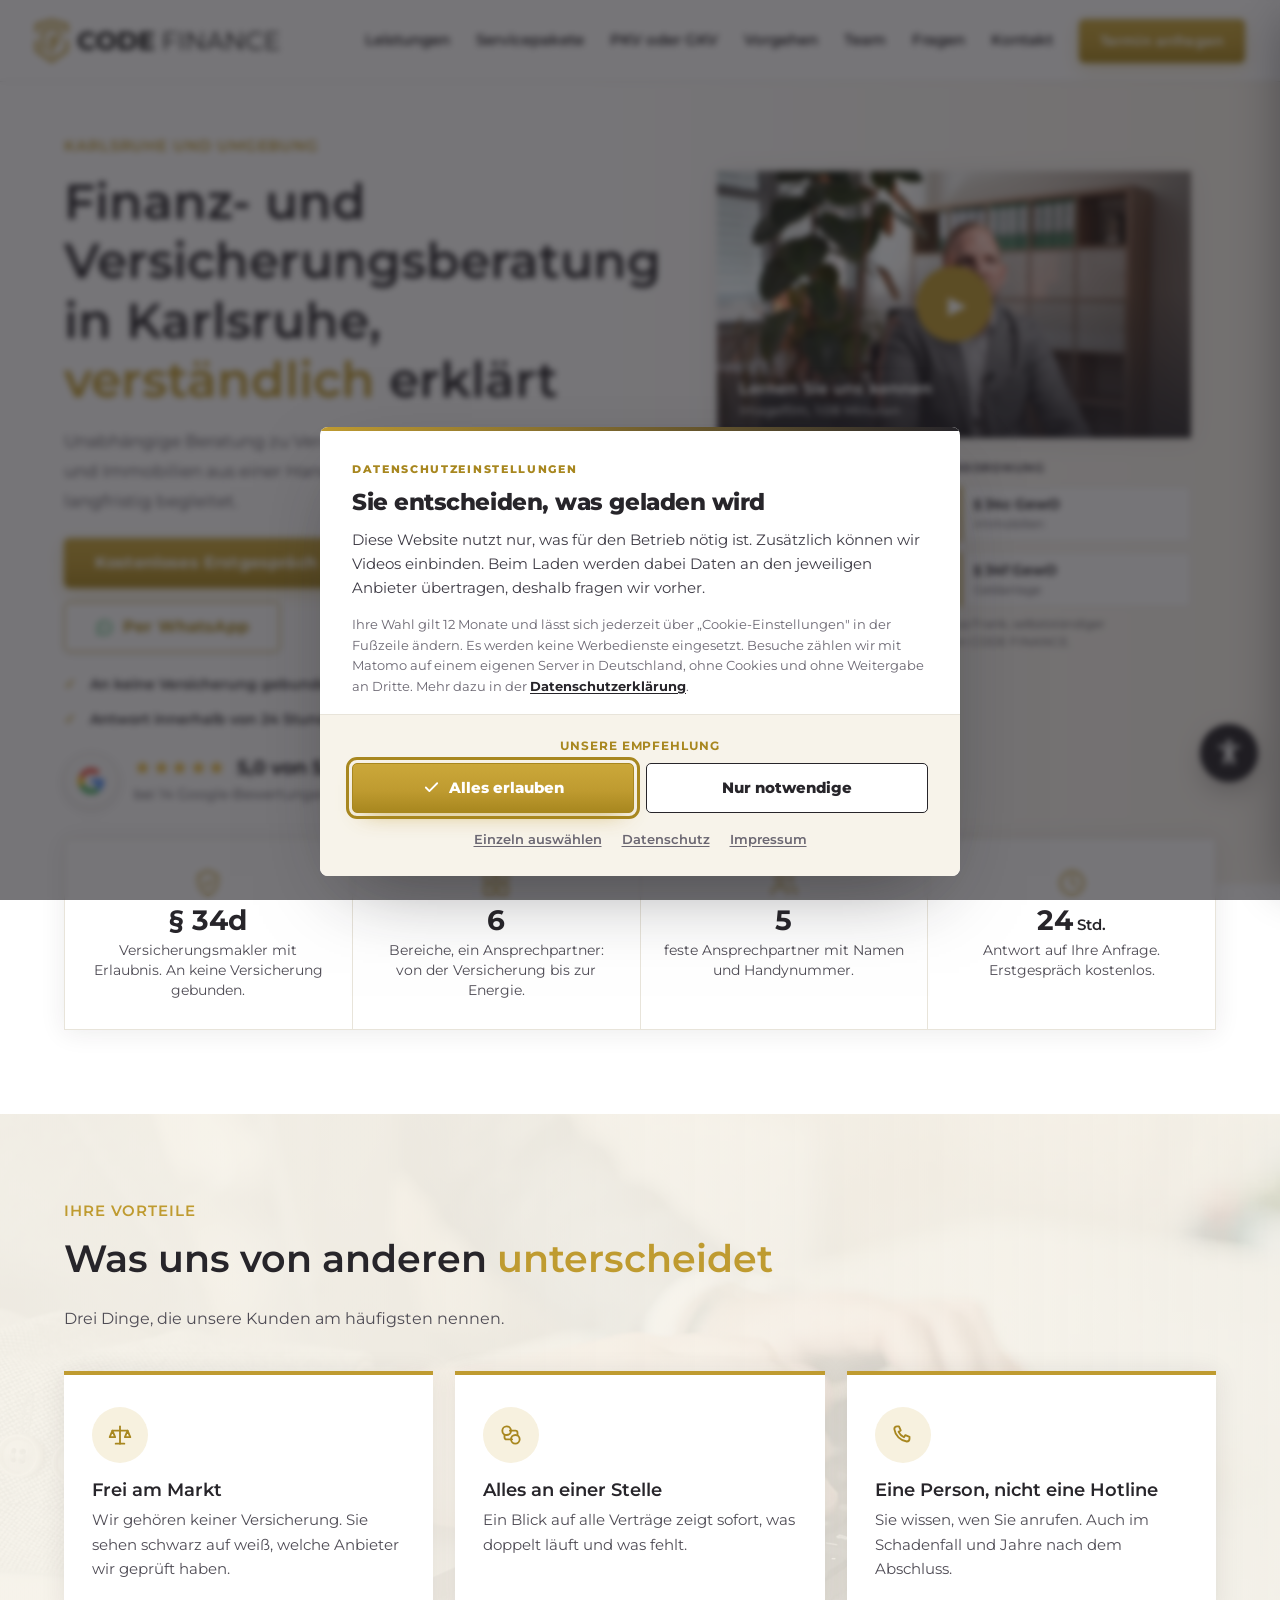
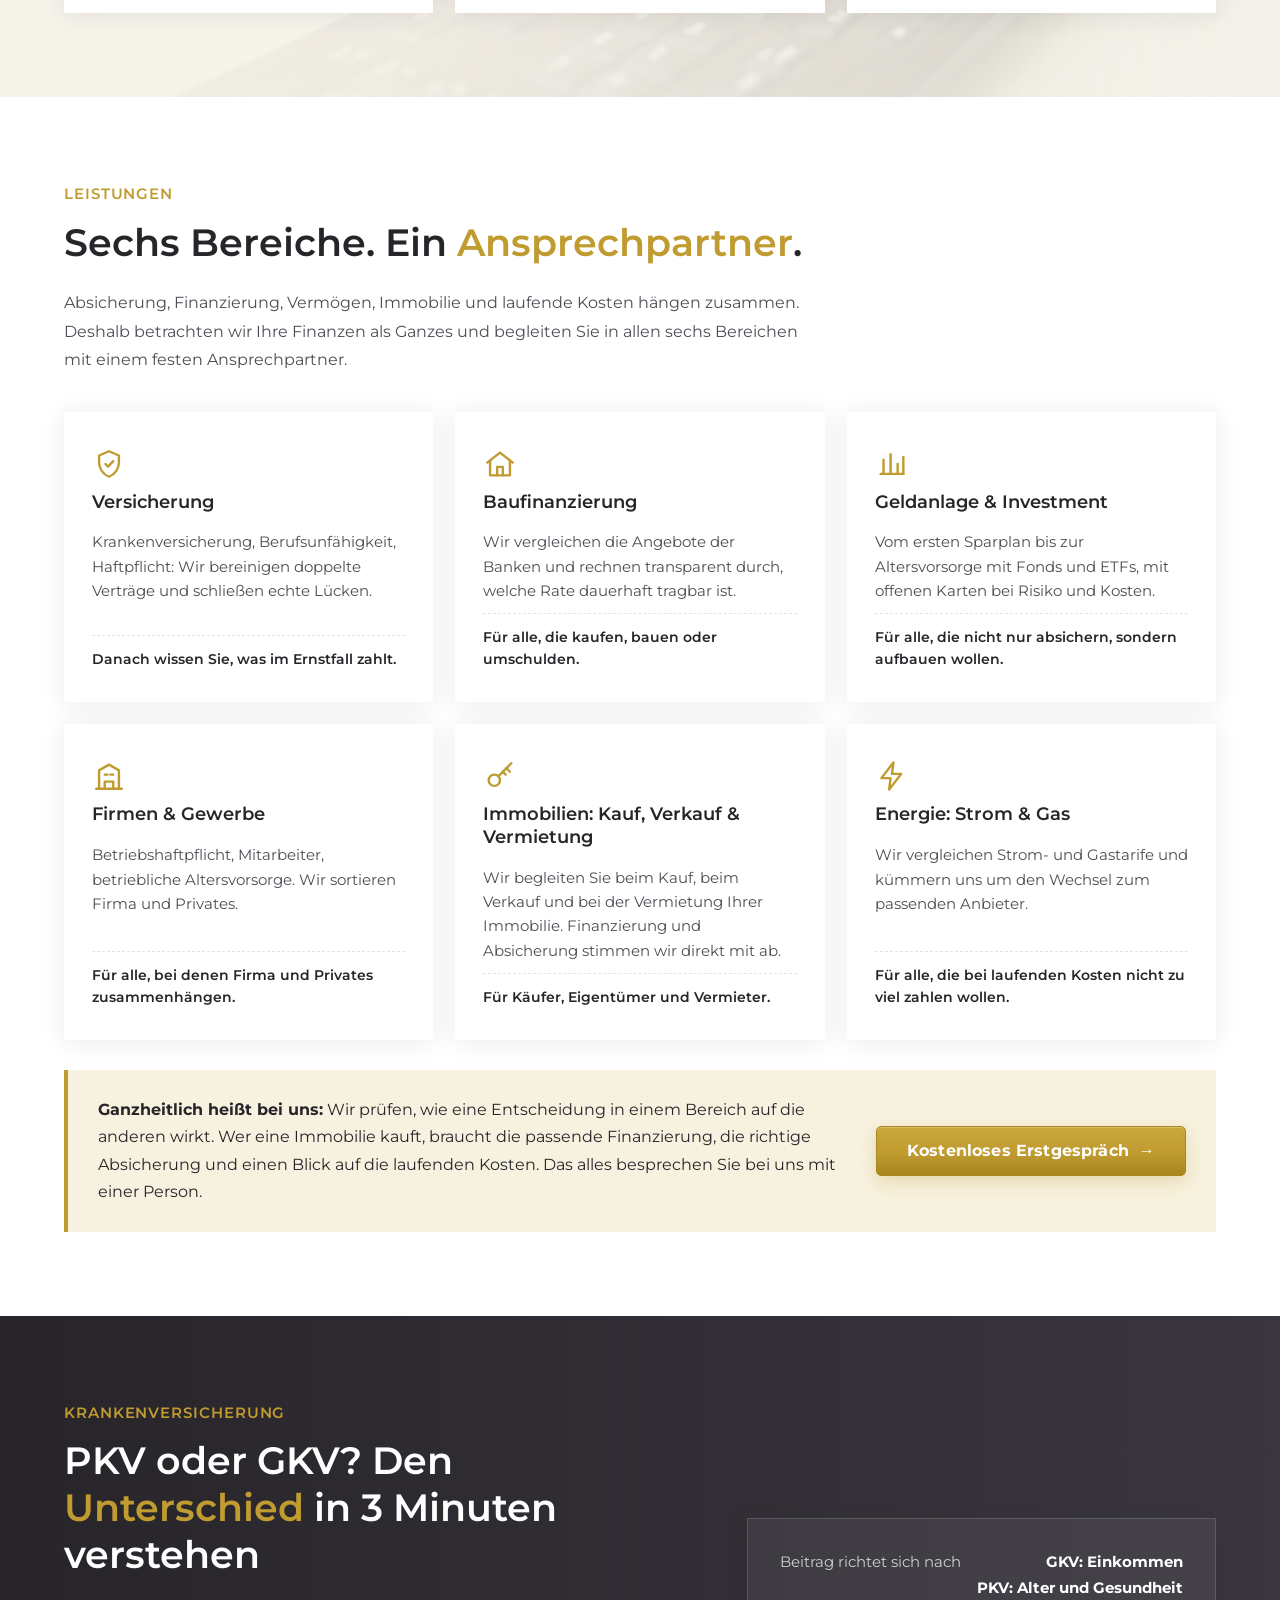
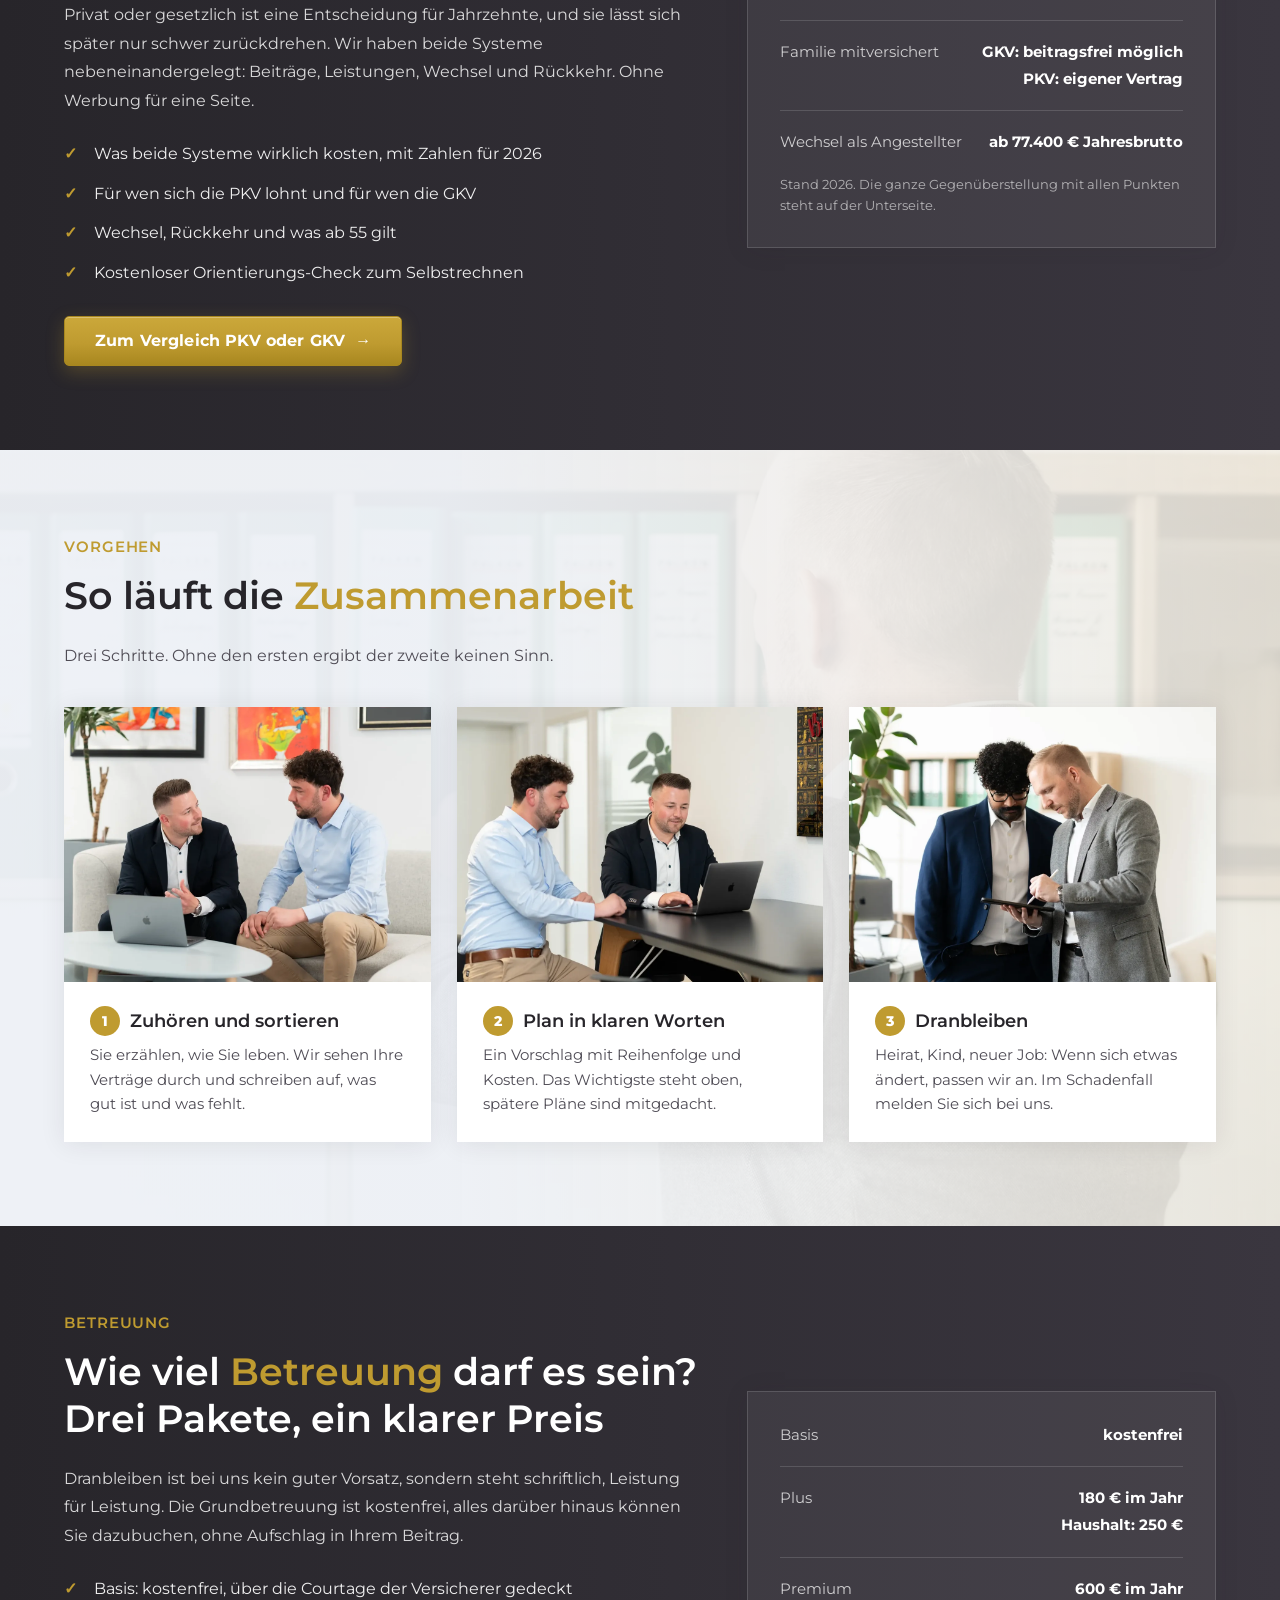
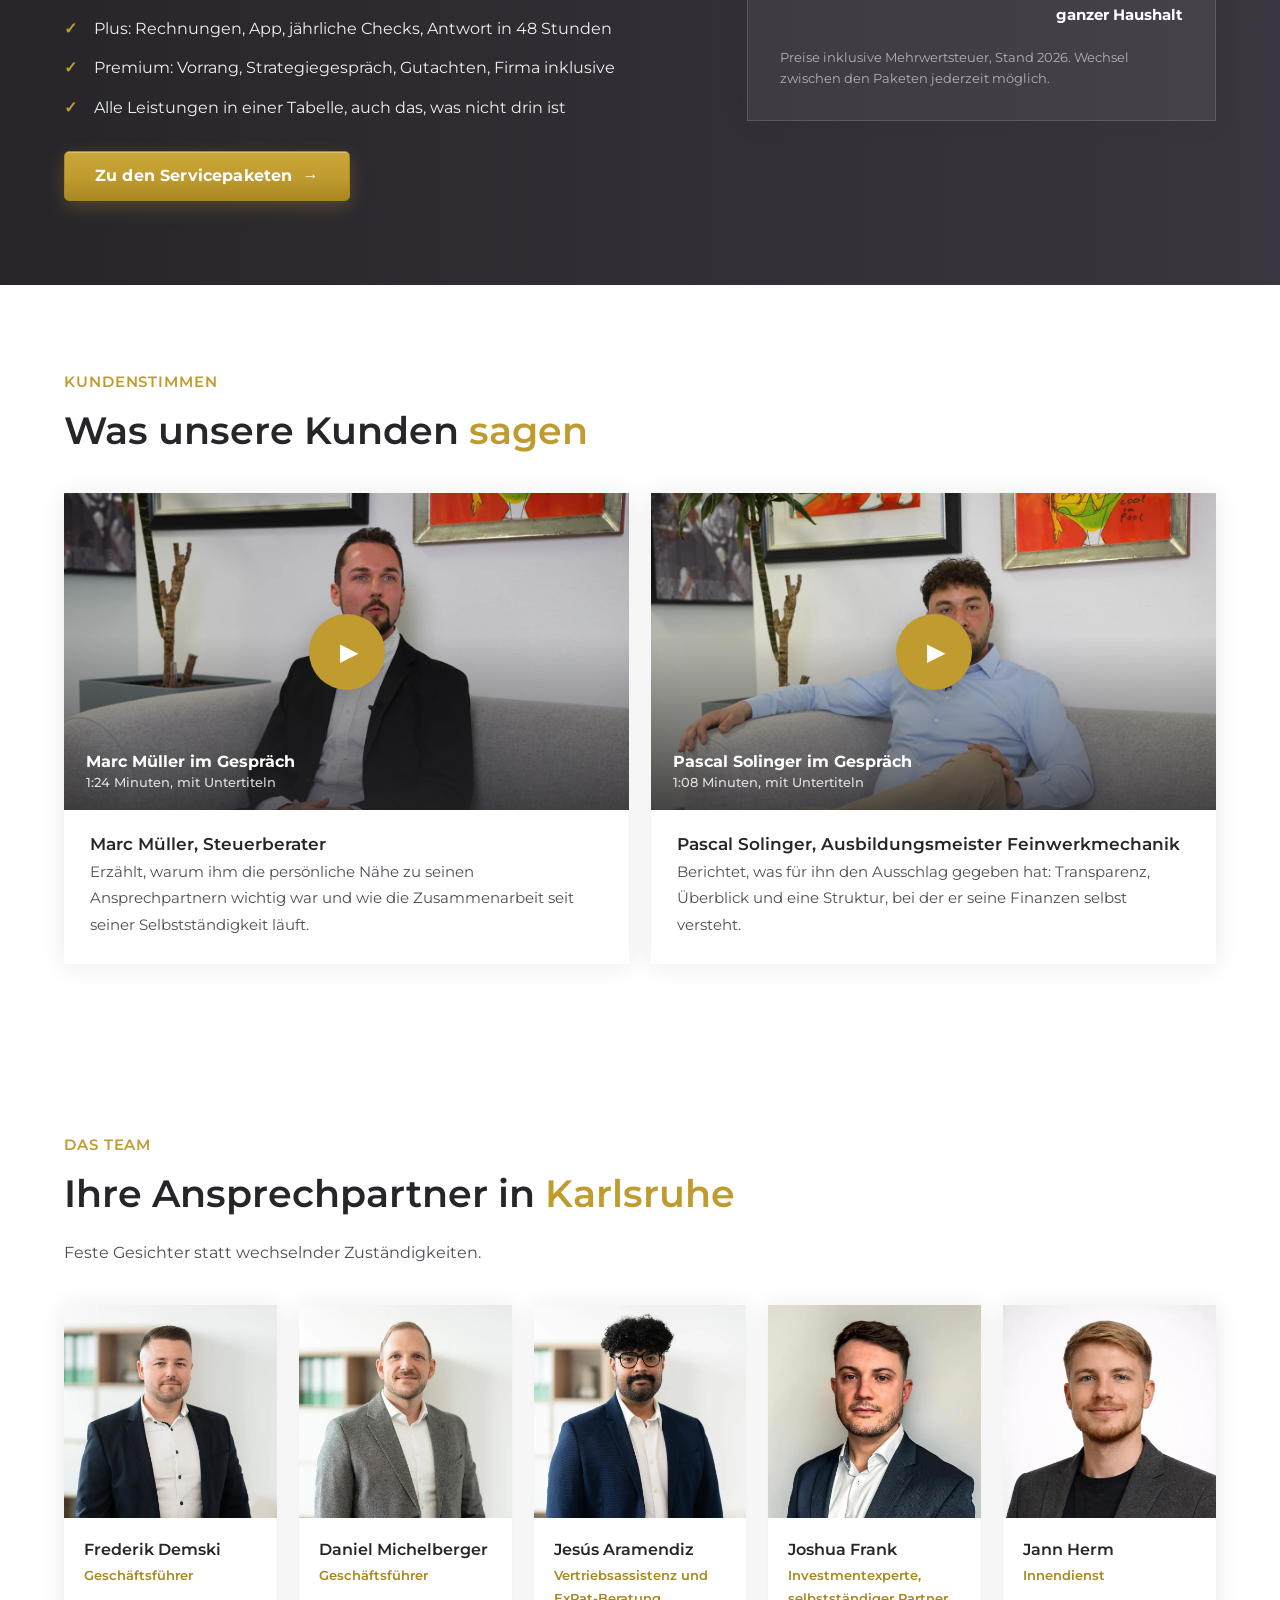
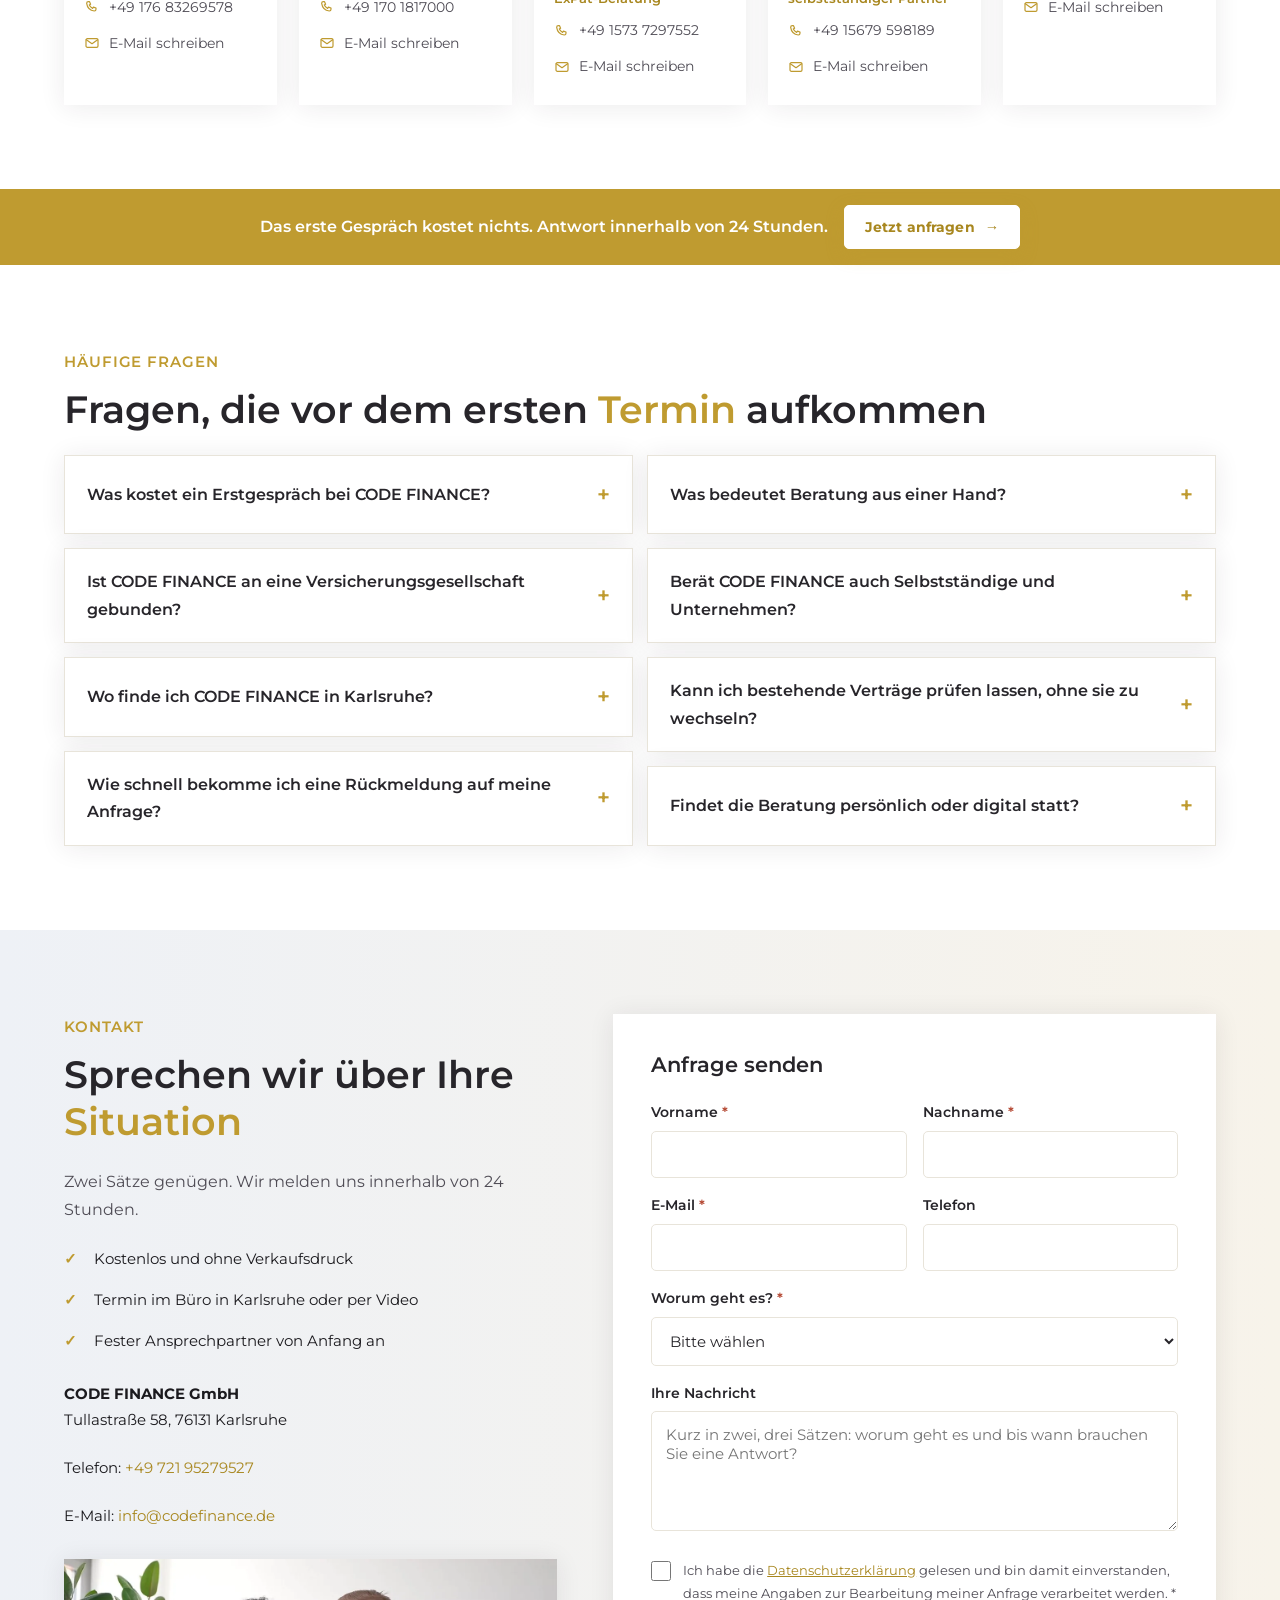
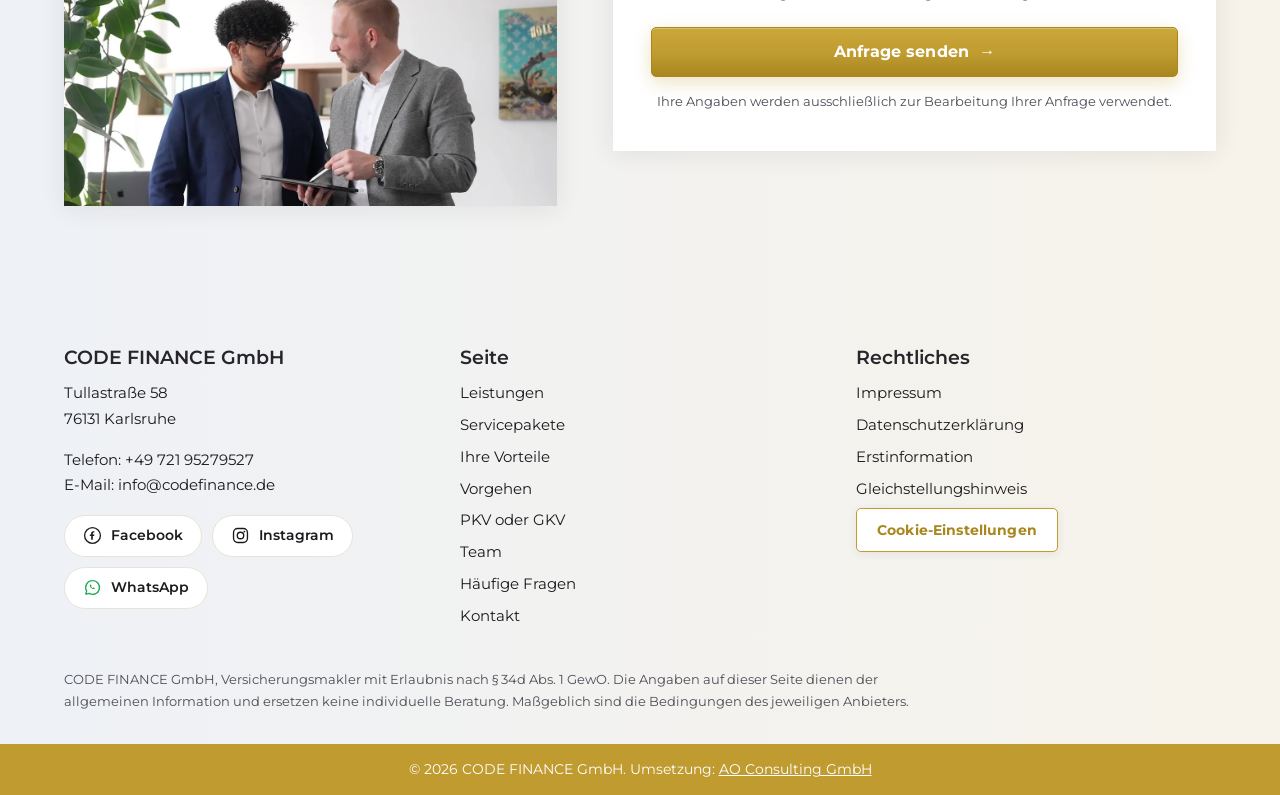
<file: website/index.html>
<!DOCTYPE html>
<!-- ============================================================================
     CODE FINANCE, Startseite (One-Pager)
     Version 0.1 | 15.09.2026 | Erster Entwurf im neuen Format.
     Entwurf, keine Rechtsberatung. Offene Punkte siehe LIESMICH.md.

     ACHTUNG Domain: canonical, og:url und sitemap.xml zeigen auf
     https://codefinance.de/. Vor dem Livegang pruefen, ob die Seite dort
     oder unter einer Vorschau-Adresse liegt.
     ============================================================================ -->
<html lang="de">
<head>
<meta charset="utf-8">
<meta name="viewport" content="width=device-width, initial-scale=1">

<!-- ===== SEO =============================================================
     Title: 58 Zeichen, Leistung plus Ort. Description: 154 Zeichen. ===== -->
<title>Finanzberatung Karlsruhe | CODE FINANCE GmbH</title>
<meta name="description" content="Anbieterübergreifende Finanz- und Versicherungsberatung in Karlsruhe: Absicherung, Baufinanzierung, Gewerbe und Vermögensaufbau aus einer Hand.">
<meta name="robots" content="index, follow, max-image-preview:large, max-snippet:-1">
<meta name="author" content="CODE FINANCE GmbH">
<link rel="canonical" href="https://codefinance.de/">

<meta property="og:type" content="website">
<meta property="og:locale" content="de_DE">
<meta property="og:site_name" content="CODE FINANCE GmbH">
<meta property="og:title" content="Finanzberatung Karlsruhe | CODE FINANCE GmbH">
<meta property="og:description" content="Versicherung, Vermögensaufbau und Finanzierung aus einer Hand. Persönlich beraten in Karlsruhe, anbieterübergreifend und ohne Bindung an eine Gesellschaft.">
<meta property="og:url" content="https://codefinance.de/">
<meta property="og:image" content="https://codefinance.de/img/codefinance-karlsruhe-finanzberatung-beratungsgespraech.jpg">
<meta property="og:image:width" content="1500">
<meta property="og:image:height" content="1200">
<meta property="og:image:alt" content="Beratungsgespräch bei CODE FINANCE in Karlsruhe">
<meta name="twitter:card" content="summary_large_image">
<meta name="twitter:title" content="Finanzberatung Karlsruhe | CODE FINANCE GmbH">
<meta name="twitter:description" content="Versicherung, Vermögensaufbau und Finanzierung aus einer Hand. Persönlich beraten in Karlsruhe.">
<meta name="twitter:image" content="https://codefinance.de/img/codefinance-karlsruhe-finanzberatung-beratungsgespraech.jpg">

<meta name="theme-color" content="#BF9B30">
<meta name="geo.region" content="DE-BW">
<meta name="geo.placename" content="Karlsruhe">

<link rel="icon" href="img/favicon-32.png" sizes="32x32" type="image/png">
<link rel="icon" href="img/favicon-192.png" sizes="192x192" type="image/png">
<link rel="apple-touch-icon" href="img/apple-touch-icon.png">

<!-- Schriften lokal, keine Verbindung zu Google -->
<link rel="preload" href="fonts/montserrat-latin-400-normal.woff2" as="font" type="font/woff2" crossorigin>
<link rel="preload" href="fonts/montserrat-latin-600-normal.woff2" as="font" type="font/woff2" crossorigin>
<link rel="stylesheet" href="assets/schrift.css">
<link rel="stylesheet" href="assets/stil.css?v=20261002d">
<link rel="stylesheet" href="assets/barrierefreiheit.css">
<link rel="stylesheet" href="assets/einwilligung.css">
<link rel="stylesheet" href="assets/ci-bausteine.css">

<!-- ===== Strukturierte Daten =============================================
     Grundlage fuer Rich Results und fuer GEO. Bewusst NICHT enthalten:
     aggregateRating, Gruendungsjahr, Kundenzahlen und Erfahrungsangaben.
     Dafuer liegt kein Beleg vor. ======================================= -->
<script type="application/ld+json">
{
  "@context": "https://schema.org",
  "@graph": [
    {
      "@type": "WebSite",
      "@id": "https://codefinance.de/#website",
      "url": "https://codefinance.de/",
      "name": "CODE FINANCE GmbH",
      "inLanguage": "de-DE",
      "publisher": { "@id": "https://codefinance.de/#organization" }
    },
    {
      "@type": "FinancialService",
      "@id": "https://codefinance.de/#organization",
      "name": "CODE FINANCE GmbH",
      "url": "https://codefinance.de/",
      "telephone": "+49 721 95279527",
      "email": "info@codefinance.de",
      "vatID": "DE452600833",
      "address": {
        "@type": "PostalAddress",
        "streetAddress": "Tullastraße 58",
        "postalCode": "76131",
        "addressLocality": "Karlsruhe",
        "addressRegion": "Baden-Württemberg",
        "addressCountry": "DE"
      },
      "areaServed": [
        { "@type": "City", "name": "Karlsruhe" },
        { "@type": "City", "name": "Ettlingen" },
        { "@type": "City", "name": "Bruchsal" },
        { "@type": "City", "name": "Rheinstetten" },
        { "@type": "City", "name": "Stutensee" },
        { "@type": "City", "name": "Waldbronn" },
        { "@type": "AdministrativeArea", "name": "Landkreis Karlsruhe" },
        { "@type": "Country", "name": "Deutschland" }
      ],
      "geo": {
        "@type": "GeoCoordinates",
        "latitude": 49.009130,
        "longitude": 8.403097
      },
      "image": "https://codefinance.de/img/codefinance-karlsruhe-buero-team-hintergrund.jpg",
      "logo": "https://codefinance.de/img/codefinance-logo-quer.png",
      "priceRange": "Erstgespräch kostenfrei",
      "currenciesAccepted": "EUR",
      "hasMap": "https://www.google.com/maps/search/?api=1&query=CODE+FINANCE+GmbH+Tullastra%C3%9Fe+58+76131+Karlsruhe",
      "knowsAbout": [
        "Private Krankenversicherung",
        "Gesetzliche Krankenversicherung",
        "Berufsunfähigkeitsversicherung",
        "Baufinanzierung",
        "Betriebliche Altersvorsorge",
        "Gewerbeversicherung",
        "Vermögensaufbau mit Fonds und ETF"
      ],
      "description": "Anbieterübergreifende Beratung zu Versicherungen, Krankenversicherung, Baufinanzierung, gewerblichen Lösungen und Vermögensaufbau in Karlsruhe.",
      "sameAs": [
        "https://www.facebook.com/code.finance",
        "https://www.instagram.com/_codefinance_/"
      ],
      "employee": [
        {
          "@type": "Person",
          "@id": "https://codefinance.de/#frederik-demski",
          "name": "Frederik Demski",
          "jobTitle": "Geschäftsführer",
          "email": "info@codefinance.de",
          "telephone": "+49 176 83269578",
          "hasCredential": {
            "@type": "EducationalOccupationalCredential",
            "credentialCategory": "Versicherungsmakler mit Erlaubnis nach § 34d Abs. 1 GewO",
            "identifier": "D-1NN7-VB615-55",
            "recognizedBy": { "@type": "Organization", "name": "Deutscher Industrie- und Handelskammertag, Vermittlerregister" }
          },
          "worksFor": { "@id": "https://codefinance.de/#organization" }
        },
        {
          "@type": "Person",
          "name": "Daniel Michelberger",
          "jobTitle": "Geschäftsführer",
          "email": "daniel.michelberger@codefinance.de",
          "telephone": "+49 170 1817000",
          "worksFor": { "@id": "https://codefinance.de/#organization" }
        }
      ],
      "hasOfferCatalog": {
        "@type": "OfferCatalog",
        "name": "Leistungen",
        "itemListElement": [
          { "@type": "Offer", "itemOffered": { "@type": "Service", "name": "Versicherung" } },
          { "@type": "Offer", "itemOffered": { "@type": "Service", "name": "Baufinanzierung" } },
          { "@type": "Offer", "itemOffered": { "@type": "Service", "name": "Geldanlage und Investment" } },
          { "@type": "Offer", "itemOffered": { "@type": "Service", "name": "Firmen und Gewerbe" } },
          { "@type": "Offer", "itemOffered": { "@type": "Service", "name": "Immobilien: Kauf, Verkauf und Vermietung" } },
          { "@type": "Offer", "itemOffered": { "@type": "Service", "name": "Energie: Strom und Gas" } }
        ]
      }
    },
    {
      "@type": "FAQPage",
      "@id": "https://codefinance.de/#faq",
      "mainEntity": [
        {
          "@type": "Question",
          "name": "Was kostet ein Erstgespräch bei CODE FINANCE?",
          "acceptedAnswer": { "@type": "Answer", "text": "Das Erstgespräch bei der CODE FINANCE GmbH ist unverbindlich. Es dient dazu, die Ausgangslage zu klären und zu prüfen, ob eine Zusammenarbeit sinnvoll ist. Vergütet wird die Arbeit eines Versicherungsmaklers üblicherweise über die Courtage des Produktanbieters, bei Beratungen gegen Honorar wird die Vergütung vorher schriftlich vereinbart." }
        },
        {
          "@type": "Question",
          "name": "Ist CODE FINANCE an eine Versicherungsgesellschaft gebunden?",
          "acceptedAnswer": { "@type": "Answer", "text": "Nein. Die CODE FINANCE GmbH arbeitet als Versicherungsmakler mit Erlaubnis nach § 34d Abs. 1 GewO und ist an keine Gesellschaft gebunden. Die Auswahl richtet sich nach der Situation des Kunden, nicht nach dem Sortiment eines einzelnen Anbieters." }
        },
        {
          "@type": "Question",
          "name": "Wo finde ich CODE FINANCE in Karlsruhe?",
          "acceptedAnswer": { "@type": "Answer", "text": "Die CODE FINANCE GmbH hat ihren Sitz in der Tullastraße 58, 76131 Karlsruhe. Sie erreichen das Büro telefonisch unter +49 721 95279527 und per E-Mail an info@codefinance.de. Termine finden im Büro in Karlsruhe oder per Video statt." }
        },
        {
          "@type": "Question",
          "name": "Wie schnell bekomme ich eine Rückmeldung auf meine Anfrage?",
          "acceptedAnswer": { "@type": "Answer", "text": "Die CODE FINANCE GmbH meldet sich innerhalb von 24 Stunden auf eingehende Anfragen. Für jedes Mandat gibt es einen festen Ansprechpartner, sodass Rückfragen nicht jedes Mal neu erklärt werden müssen." }
        },
        {
          "@type": "Question",
          "name": "Was bedeutet Beratung aus einer Hand?",
          "acceptedAnswer": { "@type": "Answer", "text": "Absicherung, Finanzierung und Vermögensaufbau werden bei der CODE FINANCE GmbH gemeinsam betrachtet statt einzeln verkauft. So lassen sich Doppelstrukturen erkennen, Beiträge sinnvoll verteilen und spätere Schritte wie eine Immobilienfinanzierung von Anfang an mitdenken." }
        },
        {
          "@type": "Question",
          "name": "Berät CODE FINANCE auch Selbstständige und Unternehmen?",
          "acceptedAnswer": { "@type": "Answer", "text": "Ja. Die CODE FINANCE GmbH betreut Selbstständige, Betriebe und Unternehmen bei betrieblicher Absicherung, bei der Struktur der Verträge und bei finanziellen Lösungen für den geschäftlichen Alltag. Private und betriebliche Themen werden dabei zusammen betrachtet." }
        },
        {
          "@type": "Question",
          "name": "Kann ich bestehende Verträge prüfen lassen, ohne sie zu wechseln?",
          "acceptedAnswer": { "@type": "Answer", "text": "Ja. Eine Bestandsaufnahme ist ergebnisoffen. Verträge, die passen, bleiben bestehen. Ein Wechsel wird nur vorgeschlagen, wenn er einen erkennbaren Vorteil bringt, und die Gründe dafür werden schriftlich festgehalten." }
        },
        {
          "@type": "Question",
          "name": "Findet die Beratung persönlich oder digital statt?",
          "acceptedAnswer": { "@type": "Answer", "text": "Beides ist möglich. Termine finden im Büro in Karlsruhe, beim Kunden oder per Videogespräch statt. Unterlagen lassen sich digital austauschen, Unterschriften sind je nach Produkt auch elektronisch möglich." }
        }
      ]
    }
  ]
}
</script>
</head>
<body>

<ul class="sprunglinks">
  <li><a href="#inhalt">Zum Inhalt springen</a></li>
  <li><a href="#kontakt">Zum Kontakt springen</a></li>
</ul>

<!-- ===== Kopf ============================================================ -->
<header class="seite">
  <div class="leiste">
    <a class="logo" href="index.html" aria-label="CODE FINANCE GmbH, zur Startseite">
      <img src="img/codefinance-logo-quer.png" alt="CODE FINANCE GmbH" width="1440" height="260" fetchpriority="high">
    </a>
    <button class="burger" type="button" aria-expanded="false" aria-controls="hauptnavigation">
      <span class="striche" aria-hidden="true"></span> Menü
    </button>
    <nav class="haupt" id="hauptnavigation" aria-label="Hauptnavigation">
      <a href="#leistungen">Leistungen</a>
      <a href="servicepakete.html">Servicepakete</a>
      <a href="pkv-oder-gkv.html">PKV oder GKV</a>
      <a href="#vorgehen">Vorgehen</a>
      <a href="#team">Team</a>
      <a href="#faq">Fragen</a>
      <a href="#kontakt">Kontakt</a>
      <a class="btn klein" href="#kontakt">Termin anfragen</a>
    </nav>
  </div>
</header>

<main id="inhalt">

  <!-- ===== Hero ========================================================== -->
  <section class="hero" aria-labelledby="hero-titel">
    <div class="container">
      <div class="raster">
        <div>
          <span class="kicker">Karlsruhe und Umgebung</span>
          <h1 id="hero-titel">Finanz- und Versicherungsberatung in Karlsruhe, <span class="mark">verständlich</span> erklärt</h1>
          <p class="unter">Unabhängige Beratung zu Versicherung, Finanzierung, Vermögen und Immobilien aus einer Hand. Fundiert analysiert, klar erklärt und langfristig begleitet.</p>
          <div class="cta-reihe">
            <a class="btn" href="#kontakt">Kostenloses Erstgespräch <span class="pfeil" aria-hidden="true">&rarr;</span></a>
            <a class="btn hell" href="#leistungen">Leistungen ansehen</a>
            <a class="btn hell wa" href="https://wa.me/4917683269578" target="_blank" rel="noopener noreferrer">
              <svg class="wa-symbol" viewBox="0 0 24 24" aria-hidden="true" focusable="false"><path d="M12 3.4a8.6 8.6 0 0 0-7.4 12.95L3.6 20.4l4.18-1.07A8.6 8.6 0 1 0 12 3.4z" fill="none" stroke="currentColor" stroke-width="1.7" stroke-linejoin="round"/><path d="M9.3 8.3c.2-.02.42-.02.6.02.2.05.34.36.44.6.1.24.32.82.35.88.03.07.05.15.01.24-.04.09-.07.14-.14.22l-.22.26c-.07.08-.15.16-.06.31.08.16.38.63.82 1.02.56.5 1.04.66 1.2.74.15.08.24.07.33-.04.09-.1.38-.44.48-.6.1-.15.2-.12.34-.07.14.05.88.42 1.03.49.15.08.25.11.29.18.03.06.03.37-.09.72-.12.36-.71.7-1 .74-.27.04-.6.06-.97-.06-.22-.07-.51-.16-.88-.32-1.55-.67-2.56-2.23-2.64-2.33-.08-.1-.63-.84-.63-1.6 0-.76.4-1.14.54-1.29.14-.15.3-.19.4-.21z" fill="currentColor"/></svg>
              <span>Per WhatsApp</span>
            </a>
          </div>
          <ul class="merkmale">
            <li>An keine Versicherung gebunden</li>
            <li>Termin vor Ort oder per Video</li>
            <li>Antwort innerhalb von 24 Stunden</li>
          </ul>

          <!-- Bewertung: Google-Unternehmensprofil "Code Finance GmbH", Stand 16.09.2026:
               5,0 Sterne bei 14 Rezensionen. Beim Aktualisieren beide Zahlen mitziehen.
               Bewusst kein aggregateRating im JSON-LD, siehe LIESMICH.md -->
          <a class="bewertung" href="https://share.google/UVB8vyeJCdfVZOCXU" rel="noopener">
            <span class="marke" aria-hidden="true">
              <picture>
                <source srcset="img/google-logo.webp" type="image/webp">
                <img src="img/google-logo.png" alt="" width="192" height="192" decoding="async">
              </picture>
            </span>
            <span>
              <span class="zeile1">
                <span class="sterne" aria-hidden="true">★★★★★</span>
                <span class="wert">5,0 von 5,0</span>
              </span>
              <span class="quelle">bei 14 Google-Bewertungen</span>
            </span>
          </a>

        </div>
        <div>
          <div class="videoflaeche">
            <picture>
              <source srcset="img/codefinance-karlsruhe-imagefilm-vorschaubild.webp" type="image/webp">
              <img src="img/codefinance-karlsruhe-imagefilm-vorschaubild.jpg" alt="Das Team von CODE FINANCE im Büro in Karlsruhe, Standbild aus dem Imagefilm" width="1500" height="844" fetchpriority="high" decoding="async">
            </picture>
            <button type="button" class="abspielen"
                    data-wistia="2afxdzjr6q"
                    data-aspect="1.7777777777777777"
                    aria-label="Imagefilm von CODE FINANCE abspielen, 1 Minute 8 Sekunden">
              <span class="kreis" aria-hidden="true">&#9654;</span>
              <span class="titel">Lernen Sie uns kennen</span>
              <span class="dauer">Imagefilm, 1:08 Minuten</span>
            </button>
            <div class="videoeinwilligung" hidden>
              <p><strong>Video von Wistia laden?</strong> Der Film liegt bei Wistia, Inc. in den USA.
                 Beim Abspielen werden Ihre IP-Adresse und Angaben zu Ihrem Gerät dorthin übertragen.
                 Näheres in der <a href="datenschutz.html">Datenschutzerklärung</a>.</p>
              <div class="reihe">
                <button type="button" class="btn klein">Video laden und Wistia erlauben</button>
              </div>
            </div>
          </div>

          <!-- Gewerbeerlaubnisse, auf Wunsch von CODE FINANCE am 02.10.2026 ergaenzt.
               Registernummern und Aufsichtsbehoerden stehen im Impressum. -->
          <p class="erlaubnisse-titel">Erlaubnisse nach der Gewerbeordnung</p>
          <ul class="erlaubnisse">
            <li><b>§&nbsp;34d GewO</b><span>Versicherungen</span></li>
            <li><b>§&nbsp;34c GewO</b><span>Immobilien</span></li>
            <li><b>§&nbsp;34i GewO</b><span>Baufinanzierung</span></li>
            <li><b>§&nbsp;34f GewO</b><span>Geldanlage</span></li>
          </ul>
          <p class="erlaubnisse-hinweis">Die Erlaubnis nach §&nbsp;34f GewO hat Joshua Frank, selbstständiger Finanzanlagenvermittler und Partner von CODE FINANCE.</p>
        </div>
      </div>
    </div>
  </section>

  <!-- ===== Kurzüberblick ================================================= -->
  <section aria-label="Das Wichtigste auf einen Blick" style="padding-top:0">
    <div class="container">
      <div class="fakten">

        <div class="fakt">
          <span class="icon" aria-hidden="true">
            <svg viewBox="0 0 24 24" fill="none" stroke="currentColor" stroke-width="1.6" stroke-linecap="round" stroke-linejoin="round"><path d="M12 3l7 3v5c0 4.4-2.9 8.4-7 10-4.1-1.6-7-5.6-7-10V6l7-3z"/><path d="M9.5 12l1.8 1.8L15 10"/></svg>
          </span>
          <span class="zahl">§&nbsp;34d</span>
          <p>Versicherungsmakler mit Erlaubnis. An keine Versicherung gebunden.</p>
        </div>

        <div class="fakt">
          <span class="icon" aria-hidden="true">
            <svg viewBox="0 0 24 24" fill="none" stroke="currentColor" stroke-width="1.6" stroke-linecap="round" stroke-linejoin="round"><rect x="3.5" y="3.5" width="7" height="7"/><rect x="13.5" y="3.5" width="7" height="7"/><rect x="3.5" y="13.5" width="7" height="7"/><rect x="13.5" y="13.5" width="7" height="7"/></svg>
          </span>
          <span class="zahl">6</span>
          <p>Bereiche, ein Ansprechpartner: von der Versicherung bis zur Energie.</p>
        </div>

        <div class="fakt">
          <span class="icon" aria-hidden="true">
            <svg viewBox="0 0 24 24" fill="none" stroke="currentColor" stroke-width="1.6" stroke-linecap="round" stroke-linejoin="round"><circle cx="9" cy="8" r="3.2"/><path d="M3 20c0-3.3 2.7-5.5 6-5.5s6 2.2 6 5.5"/><path d="M16 5.6a3 3 0 0 1 0 5.6"/><path d="M17.5 14.8c2 .7 3.5 2.5 3.5 5.2"/></svg>
          </span>
          <span class="zahl">5</span>
          <p>feste Ansprechpartner mit Namen und Handynummer.</p>
        </div>

        <div class="fakt">
          <span class="icon" aria-hidden="true">
            <svg viewBox="0 0 24 24" fill="none" stroke="currentColor" stroke-width="1.6" stroke-linecap="round" stroke-linejoin="round"><circle cx="12" cy="12" r="8.5"/><path d="M12 7v5l3.2 2"/></svg>
          </span>
          <span class="zahl">24<span class="klein">&nbsp;Std.</span></span>
          <p>Antwort auf Ihre Anfrage. Erstgespräch kostenlos.</p>
        </div>

      </div>
    </div>
  </section>

  <!-- ===== Vorteile ====================================================== -->
  <section id="vorteile" class="fotoflaeche" aria-labelledby="vorteile-titel">
    <div class="container">
      <span class="kicker">Ihre Vorteile</span>
      <h2 id="vorteile-titel">Was uns von anderen <span class="mark">unterscheidet</span></h2>
      <p class="lead">Drei Dinge, die unsere Kunden am häufigsten nennen.</p>
      <div class="vorteile">
        <article class="vorteil">
          <span class="icon-kreis" aria-hidden="true">
            <svg viewBox="0 0 24 24" fill="none" stroke="currentColor" stroke-width="1.7" stroke-linecap="round" stroke-linejoin="round"><path d="M12 4v16"/><path d="M5 8h14"/><path d="M5 8l-2.5 6h5L5 8z"/><path d="M19 8l-2.5 6h5L19 8z"/><path d="M8 20h8"/></svg>
          </span>
          <h3>Frei am Markt</h3>
          <p>Wir gehören keiner Versicherung. Sie sehen schwarz auf weiß, welche Anbieter wir geprüft haben.</p>
        </article>
        <article class="vorteil">
          <span class="icon-kreis" aria-hidden="true">
            <svg viewBox="0 0 24 24" fill="none" stroke="currentColor" stroke-width="1.7" stroke-linecap="round" stroke-linejoin="round"><circle cx="8" cy="8" r="4"/><circle cx="16" cy="16" r="4"/><path d="M11 8h5a2 2 0 0 1 2 2v2"/><path d="M13 16H8a2 2 0 0 1-2-2v-2"/></svg>
          </span>
          <h3>Alles an einer Stelle</h3>
          <p>Ein Blick auf alle Verträge zeigt sofort, was doppelt läuft und was fehlt.</p>
        </article>
        <article class="vorteil">
          <span class="icon-kreis" aria-hidden="true">
            <svg viewBox="0 0 24 24" fill="none" stroke="currentColor" stroke-width="1.7" stroke-linecap="round" stroke-linejoin="round"><path d="M4 6.5A2.5 2.5 0 0 1 6.5 4h1.8l1.6 3.8-2 1.3a11 11 0 0 0 5 5l1.3-2 3.8 1.6v1.8a2.5 2.5 0 0 1-2.5 2.5A13.5 13.5 0 0 1 4 6.5z"/></svg>
          </span>
          <h3>Eine Person, nicht eine Hotline</h3>
          <p>Sie wissen, wen Sie anrufen. Auch im Schadenfall und Jahre nach dem Abschluss.</p>
        </article>
      </div>
    </div>
  </section>

  <!-- ===== Leistungen ==================================================== -->
  <section id="leistungen" aria-labelledby="leistungen-titel">
    <div class="container">
      <span class="kicker">Leistungen</span>
      <h2 id="leistungen-titel">Sechs Bereiche. Ein <span class="mark">Ansprechpartner</span>.</h2>
      <p class="lead">Absicherung, Finanzierung, Vermögen, Immobilie und laufende Kosten hängen zusammen. Deshalb betrachten wir Ihre Finanzen als Ganzes und begleiten Sie in allen sechs Bereichen mit einem festen Ansprechpartner.</p>
      <div class="karten sechs">

        <article class="karte">
          <span class="icon" aria-hidden="true">
            <svg viewBox="0 0 24 24" fill="none" stroke="currentColor" stroke-width="1.7" stroke-linecap="round" stroke-linejoin="round"><path d="M12 3l7 3v5c0 4.4-2.9 8.4-7 10-4.1-1.6-7-5.6-7-10V6l7-3z"/><path d="M9.5 12l1.8 1.8L15 10"/></svg>
          </span>
          <h3>Versicherung</h3>
          <p>Krankenversicherung, Berufsunfähigkeit, Haftpflicht: Wir bereinigen doppelte Verträge und schließen echte Lücken.</p>
          <p class="fazit">Danach wissen Sie, was im Ernstfall zahlt.</p>
        </article>

        <article class="karte">
          <span class="icon" aria-hidden="true">
            <svg viewBox="0 0 24 24" fill="none" stroke="currentColor" stroke-width="1.7" stroke-linecap="round" stroke-linejoin="round"><path d="M3 11l9-7 9 7"/><path d="M5 10v10h14V10"/><path d="M10 20v-6h4v6"/></svg>
          </span>
          <h3>Baufinanzierung</h3>
          <p>Wir vergleichen die Angebote der Banken und rechnen transparent durch, welche Rate dauerhaft tragbar ist.</p>
          <p class="fazit">Für alle, die kaufen, bauen oder umschulden.</p>
        </article>

        <article class="karte">
          <span class="icon" aria-hidden="true">
            <svg viewBox="0 0 24 24" fill="none" stroke="currentColor" stroke-width="1.7" stroke-linecap="round" stroke-linejoin="round"><path d="M4 19h16"/><path d="M6 19V9"/><path d="M11 19V5"/><path d="M16 19v-7"/><path d="M20 19V7"/></svg>
          </span>
          <h3>Geldanlage &amp; Investment</h3>
          <p>Vom ersten Sparplan bis zur Altersvorsorge mit Fonds und ETFs, mit offenen Karten bei Risiko und Kosten.</p>
          <p class="fazit">Für alle, die nicht nur absichern, sondern aufbauen wollen.</p>
        </article>

        <article class="karte">
          <span class="icon" aria-hidden="true">
            <svg viewBox="0 0 24 24" fill="none" stroke="currentColor" stroke-width="1.7" stroke-linecap="round" stroke-linejoin="round"><path d="M3 21h18"/><path d="M5 21V8l7-4 7 4v13"/><path d="M9 21v-5h6v5"/><path d="M9 11h2M13 11h2"/></svg>
          </span>
          <h3>Firmen &amp; Gewerbe</h3>
          <p>Betriebshaftpflicht, Mitarbeiter, betriebliche Altersvorsorge. Wir sortieren Firma und Privates.</p>
          <p class="fazit">Für alle, bei denen Firma und Privates zusammenhängen.</p>
        </article>

        <article class="karte">
          <span class="icon" aria-hidden="true">
            <svg viewBox="0 0 24 24" fill="none" stroke="currentColor" stroke-width="1.7" stroke-linecap="round" stroke-linejoin="round"><circle cx="8" cy="15" r="4"/><path d="M10.8 12.2L20 3"/><path d="M16.5 6.5l2.5 2.5"/><path d="M14 9l2 2"/></svg>
          </span>
          <h3>Immobilien: Kauf, Verkauf &amp; Vermietung</h3>
          <p>Wir begleiten Sie beim Kauf, beim Verkauf und bei der Vermietung Ihrer Immobilie. Finanzierung und Absicherung stimmen wir direkt mit ab.</p>
          <p class="fazit">Für Käufer, Eigentümer und Vermieter.</p>
        </article>

        <article class="karte">
          <span class="icon" aria-hidden="true">
            <svg viewBox="0 0 24 24" fill="none" stroke="currentColor" stroke-width="1.7" stroke-linecap="round" stroke-linejoin="round"><path d="M13 2.5L4.5 13.5H11l-1 8 8.5-11H12l1-8z"/></svg>
          </span>
          <h3>Energie: Strom &amp; Gas</h3>
          <p>Wir vergleichen Strom- und Gastarife und kümmern uns um den Wechsel zum passenden Anbieter.</p>
          <p class="fazit">Für alle, die bei laufenden Kosten nicht zu viel zahlen wollen.</p>
        </article>

      </div>
      <div class="ganzheitlich">
        <p><strong>Ganzheitlich heißt bei uns:</strong> Wir prüfen, wie eine Entscheidung in einem Bereich auf die anderen wirkt. Wer eine Immobilie kauft, braucht die passende Finanzierung, die richtige Absicherung und einen Blick auf die laufenden Kosten. Das alles besprechen Sie bei uns mit einer Person.</p>
        <a class="btn" href="#kontakt">Kostenloses Erstgespräch <span class="pfeil" aria-hidden="true">&rarr;</span></a>
      </div>
    </div>
  </section>


  <!-- ===== Wegweiser zur Unterseite PKV oder GKV ========================= -->
  <section id="krankenversicherung" class="wegweiser" aria-labelledby="wegweiser-titel">
    <div class="container">
      <div class="raster">
        <div>
          <span class="kicker">Krankenversicherung</span>
          <h2 id="wegweiser-titel">PKV oder GKV? Den <span class="mark">Unterschied</span> in 3 Minuten verstehen</h2>
          <p class="lead">Privat oder gesetzlich ist eine Entscheidung für Jahrzehnte, und sie lässt sich später nur schwer zurückdrehen. Wir haben beide Systeme nebeneinandergelegt: Beiträge, Leistungen, Wechsel und Rückkehr. Ohne Werbung für eine Seite.</p>
          <ul>
            <li>Was beide Systeme wirklich kosten, mit Zahlen für 2026</li>
            <li>Für wen sich die PKV lohnt und für wen die GKV</li>
            <li>Wechsel, Rückkehr und was ab 55 gilt</li>
            <li>Kostenloser Orientierungs-Check zum Selbstrechnen</li>
          </ul>
          <a class="btn" href="pkv-oder-gkv.html">Zum Vergleich PKV oder GKV <span class="pfeil" aria-hidden="true">&rarr;</span></a>
        </div>
        <div class="karte">
          <div class="zeile"><span>Beitrag richtet sich nach</span><b>GKV: Einkommen<br>PKV: Alter und Gesundheit</b></div>
          <div class="trenner"></div>
          <div class="zeile"><span>Familie mitversichert</span><b>GKV: beitragsfrei möglich<br>PKV: eigener Vertrag</b></div>
          <div class="trenner"></div>
          <div class="zeile"><span>Wechsel als Angestellter</span><b>ab 77.400 € Jahresbrutto</b></div>
          <p class="fuss">Stand 2026. Die ganze Gegenüberstellung mit allen Punkten steht auf der Unterseite.</p>
        </div>
      </div>
    </div>
  </section>

  <!-- ===== Vorgehen ====================================================== -->
  <section id="vorgehen" class="fotoflaeche2" aria-labelledby="vorgehen-titel">
    <div class="container">
      <span class="kicker">Vorgehen</span>
      <h2 id="vorgehen-titel">So läuft die <span class="mark">Zusammenarbeit</span></h2>
      <p class="lead">Drei Schritte. Ohne den ersten ergibt der zweite keinen Sinn.</p>
      <div class="schritte">

        <article class="schritt">
          <picture>
            <source srcset="img/codefinance-karlsruhe-analyse-bestandsaufnahme.webp" type="image/webp">
            <img src="img/codefinance-karlsruhe-analyse-bestandsaufnahme.jpg" alt="Bestandsaufnahme der bestehenden Verträge im Beratungsgespräch" width="1200" height="900" loading="lazy" decoding="async">
          </picture>
          <div class="text">
            <h3><span class="nr" aria-hidden="true">1</span> Zuhören und sortieren</h3>
            <p>Sie erzählen, wie Sie leben. Wir sehen Ihre Verträge durch und schreiben auf, was gut ist und was fehlt.</p>
          </div>
        </article>

        <article class="schritt">
          <picture>
            <source srcset="img/codefinance-karlsruhe-konzept-strategie.webp" type="image/webp">
            <img src="img/codefinance-karlsruhe-konzept-strategie.jpg" alt="Gemeinsame Arbeit am Finanzkonzept am Besprechungstisch" width="1200" height="900" loading="lazy" decoding="async">
          </picture>
          <div class="text">
            <h3><span class="nr" aria-hidden="true">2</span> Plan in klaren Worten</h3>
            <p>Ein Vorschlag mit Reihenfolge und Kosten. Das Wichtigste steht oben, spätere Pläne sind mitgedacht.</p>
          </div>
        </article>

        <article class="schritt">
          <picture>
            <source srcset="img/codefinance-karlsruhe-begleitung-betreuung.webp" type="image/webp">
            <img src="img/codefinance-karlsruhe-begleitung-betreuung.jpg" alt="Laufende Betreuung im persönlichen Gespräch" width="1200" height="900" loading="lazy" decoding="async">
          </picture>
          <div class="text">
            <h3><span class="nr" aria-hidden="true">3</span> Dranbleiben</h3>
            <p>Heirat, Kind, neuer Job: Wenn sich etwas ändert, passen wir an. Im Schadenfall melden Sie sich bei uns.</p>
          </div>
        </article>

      </div>
    </div>
  </section>

  <!-- ===== Wegweiser zur Unterseite Servicepakete ======================== -->
  <section id="betreuung" class="wegweiser" aria-labelledby="pakete-titel">
    <div class="container">
      <div class="raster">
        <div>
          <span class="kicker">Betreuung</span>
          <h2 id="pakete-titel">Wie viel <span class="mark">Betreuung</span> darf es sein? Drei Pakete, ein klarer Preis</h2>
          <p class="lead">Dranbleiben ist bei uns kein guter Vorsatz, sondern steht schriftlich, Leistung für Leistung. Die Grundbetreuung ist kostenfrei, alles darüber hinaus können Sie dazubuchen, ohne Aufschlag in Ihrem Beitrag.</p>
          <ul>
            <li>Basis: kostenfrei, über die Courtage der Versicherer gedeckt</li>
            <li>Plus: Rechnungen, App, jährliche Checks, Antwort in 48 Stunden</li>
            <li>Premium: Vorrang, Strategiegespräch, Gutachten, Firma inklusive</li>
            <li>Alle Leistungen in einer Tabelle, auch das, was nicht drin ist</li>
          </ul>
          <a class="btn" href="servicepakete.html">Zu den Servicepaketen <span class="pfeil" aria-hidden="true">&rarr;</span></a>
        </div>
        <div class="karte">
          <div class="zeile"><span>Basis</span><b>kostenfrei</b></div>
          <div class="trenner"></div>
          <div class="zeile"><span>Plus</span><b>180 € im Jahr<br>Haushalt: 250 €</b></div>
          <div class="trenner"></div>
          <div class="zeile"><span>Premium</span><b>600 € im Jahr<br>ganzer Haushalt</b></div>
          <p class="fuss">Preise inklusive Mehrwertsteuer, Stand 2026. Wechsel zwischen den Paketen jederzeit möglich.</p>
        </div>
      </div>
    </div>
  </section>

  <!-- ===== Kundenstimmen ==================================================
       ACHTUNG: Die Originalzitate der bestehenden Seite sind hier NICHT
       eingesetzt. Sie stammen von echten Kunden und werden im Wortlaut aus
       dem WordPress uebernommen, siehe LIESMICH.md. ==================== -->
  <section id="stimmen" aria-labelledby="stimmen-titel">
    <div class="container">
      <span class="kicker">Kundenstimmen</span>
      <h2 id="stimmen-titel">Was unsere Kunden <span class="mark">sagen</span></h2>
      <div class="stimmen">

        <article class="stimme">
          <div class="videoflaeche">
            <picture>
              <source srcset="img/codefinance-karlsruhe-kundenstimme-01-vorschaubild.webp" type="image/webp">
              <img src="img/codefinance-karlsruhe-kundenstimme-01-vorschaubild.jpg" alt="Standbild aus dem ersten Kundenvideo von CODE FINANCE" width="1280" height="720" loading="lazy" decoding="async">
            </picture>
            <button type="button" class="abspielen"
                    data-wistia="1db6hu97jd"
                    data-aspect="1.7777777777777777"
                    aria-label="Video von Marc Müller abspielen, 1 Minute 24 Sekunden">
              <span class="kreis" aria-hidden="true">&#9654;</span>
              <span class="titel">Marc Müller im Gespräch</span>
              <span class="dauer">1:24 Minuten, mit Untertiteln</span>
            </button>
            <div class="videoeinwilligung" hidden>
              <p><strong>Video von Wistia laden?</strong> Der Film liegt bei Wistia, Inc. in den USA.
                 Beim Abspielen werden Ihre IP-Adresse und Angaben zu Ihrem Gerät dorthin übertragen.
                 Näheres in der <a href="datenschutz.html">Datenschutzerklärung</a>.</p>
              <div class="reihe">
                <button type="button" class="btn klein">Video laden und Wistia erlauben</button>
              </div>
            </div>
          </div>
          <div class="text">
            <h3>Marc Müller, Steuerberater</h3>
            <p>Erzählt, warum ihm die persönliche Nähe zu seinen Ansprechpartnern wichtig war und wie die Zusammenarbeit seit seiner Selbstständigkeit läuft.</p>
          </div>
        </article>

        <article class="stimme">
          <div class="videoflaeche">
            <picture>
              <source srcset="img/codefinance-karlsruhe-kundenstimme-02-vorschaubild.webp" type="image/webp">
              <img src="img/codefinance-karlsruhe-kundenstimme-02-vorschaubild.jpg" alt="Standbild aus dem zweiten Kundenvideo von CODE FINANCE" width="1280" height="720" loading="lazy" decoding="async">
            </picture>
            <button type="button" class="abspielen"
                    data-wistia="671qizccs2"
                    data-aspect="1.7777777777777777"
                    aria-label="Video von Pascal Solinger abspielen, 1 Minute 8 Sekunden">
              <span class="kreis" aria-hidden="true">&#9654;</span>
              <span class="titel">Pascal Solinger im Gespräch</span>
              <span class="dauer">1:08 Minuten, mit Untertiteln</span>
            </button>
            <div class="videoeinwilligung" hidden>
              <p><strong>Video von Wistia laden?</strong> Der Film liegt bei Wistia, Inc. in den USA.
                 Beim Abspielen werden Ihre IP-Adresse und Angaben zu Ihrem Gerät dorthin übertragen.
                 Näheres in der <a href="datenschutz.html">Datenschutzerklärung</a>.</p>
              <div class="reihe">
                <button type="button" class="btn klein">Video laden und Wistia erlauben</button>
              </div>
            </div>
          </div>
          <div class="text">
            <h3>Pascal Solinger, Ausbildungsmeister Feinwerkmechanik</h3>
            <p>Berichtet, was für ihn den Ausschlag gegeben hat: Transparenz, Überblick und eine Struktur, bei der er seine Finanzen selbst versteht.</p>
          </div>
        </article>

      </div>
    </div>
  </section>

  <!-- ===== Team ========================================================== -->
  <section id="team" aria-labelledby="team-titel">
    <div class="container">
      <span class="kicker">Das Team</span>
      <h2 id="team-titel">Ihre Ansprechpartner in <span class="mark">Karlsruhe</span></h2>
      <p class="lead">Feste Gesichter statt wechselnder Zuständigkeiten.</p>
      <div class="team">

        <article class="person">
          <picture>
            <source srcset="img/frederik-demski-geschaeftsfuehrer-codefinance-karlsruhe.webp" type="image/webp">
            <img src="img/frederik-demski-geschaeftsfuehrer-codefinance-karlsruhe.jpg" alt="Frederik Demski, Geschäftsführer der CODE FINANCE GmbH" width="800" height="800" loading="lazy" decoding="async">
          </picture>
          <div class="text">
            <h3>Frederik Demski</h3>
            <span class="rolle">Geschäftsführer</span>
            <a class="kontaktlink" href="tel:+4917683269578"><svg viewBox="0 0 24 24" fill="none" stroke="currentColor" stroke-width="1.8" stroke-linecap="round" stroke-linejoin="round" aria-hidden="true"><path d="M4 6.5A2.5 2.5 0 0 1 6.5 4h1.8l1.6 3.8-2 1.3a11 11 0 0 0 5 5l1.3-2 3.8 1.6v1.8a2.5 2.5 0 0 1-2.5 2.5A13.5 13.5 0 0 1 4 6.5z"/></svg><span>+49 176 83269578</span></a>
            <a class="kontaktlink" href="mailto:info@codefinance.de" aria-label="E-Mail an Frederik Demski schreiben"><svg viewBox="0 0 24 24" fill="none" stroke="currentColor" stroke-width="1.8" stroke-linecap="round" stroke-linejoin="round" aria-hidden="true"><rect x="3" y="5.5" width="18" height="13" rx="2"/><path d="M3.5 7l8.5 6 8.5-6"/></svg><span>E-Mail schreiben</span></a>
          </div>
        </article>

        <article class="person">
          <picture>
            <source srcset="img/daniel-michelberger-geschaeftsfuehrer-codefinance-karlsruhe.webp" type="image/webp">
            <img src="img/daniel-michelberger-geschaeftsfuehrer-codefinance-karlsruhe.jpg" alt="Daniel Michelberger, Geschäftsführer der CODE FINANCE GmbH" width="800" height="800" loading="lazy" decoding="async">
          </picture>
          <div class="text">
            <h3>Daniel Michelberger</h3>
            <span class="rolle">Geschäftsführer</span>
            <a class="kontaktlink" href="tel:+491701817000"><svg viewBox="0 0 24 24" fill="none" stroke="currentColor" stroke-width="1.8" stroke-linecap="round" stroke-linejoin="round" aria-hidden="true"><path d="M4 6.5A2.5 2.5 0 0 1 6.5 4h1.8l1.6 3.8-2 1.3a11 11 0 0 0 5 5l1.3-2 3.8 1.6v1.8a2.5 2.5 0 0 1-2.5 2.5A13.5 13.5 0 0 1 4 6.5z"/></svg><span>+49 170 1817000</span></a>
            <a class="kontaktlink" href="mailto:daniel.michelberger@codefinance.de" aria-label="E-Mail an Daniel Michelberger schreiben"><svg viewBox="0 0 24 24" fill="none" stroke="currentColor" stroke-width="1.8" stroke-linecap="round" stroke-linejoin="round" aria-hidden="true"><rect x="3" y="5.5" width="18" height="13" rx="2"/><path d="M3.5 7l8.5 6 8.5-6"/></svg><span>E-Mail schreiben</span></a>
          </div>
        </article>

        <article class="person">
          <picture>
            <source srcset="img/jesus-aramendiz-vertriebsassistenz-codefinance-karlsruhe.webp" type="image/webp">
            <img src="img/jesus-aramendiz-vertriebsassistenz-codefinance-karlsruhe.jpg" alt="Jesús Aramendiz, Vertriebsassistenz und ExPat-Beratung bei CODE FINANCE" width="800" height="800" loading="lazy" decoding="async">
          </picture>
          <div class="text">
            <h3>Jesús Aramendiz</h3>
            <span class="rolle">Vertriebsassistenz und ExPat-Beratung</span>
            <a class="kontaktlink" href="tel:+4915737297552"><svg viewBox="0 0 24 24" fill="none" stroke="currentColor" stroke-width="1.8" stroke-linecap="round" stroke-linejoin="round" aria-hidden="true"><path d="M4 6.5A2.5 2.5 0 0 1 6.5 4h1.8l1.6 3.8-2 1.3a11 11 0 0 0 5 5l1.3-2 3.8 1.6v1.8a2.5 2.5 0 0 1-2.5 2.5A13.5 13.5 0 0 1 4 6.5z"/></svg><span>+49 1573 7297552</span></a>
            <a class="kontaktlink" href="mailto:jesus.aramendiz@codefinance.de" aria-label="E-Mail an Jesús Aramendiz schreiben"><svg viewBox="0 0 24 24" fill="none" stroke="currentColor" stroke-width="1.8" stroke-linecap="round" stroke-linejoin="round" aria-hidden="true"><rect x="3" y="5.5" width="18" height="13" rx="2"/><path d="M3.5 7l8.5 6 8.5-6"/></svg><span>E-Mail schreiben</span></a>
          </div>
        </article>

        <article class="person">
          <picture>
            <source srcset="img/joshua-frank-investmentexperte-codefinance-karlsruhe.webp" type="image/webp">
            <img src="img/joshua-frank-investmentexperte-codefinance-karlsruhe.jpg" alt="Joshua Frank, Investmentexperte und selbstständiger Partner von CODE FINANCE" width="800" height="800" loading="lazy" decoding="async">
          </picture>
          <div class="text">
            <h3>Joshua Frank</h3>
            <span class="rolle">Investmentexperte, selbstständiger Partner</span>
            <a class="kontaktlink" href="tel:+4915679598189"><svg viewBox="0 0 24 24" fill="none" stroke="currentColor" stroke-width="1.8" stroke-linecap="round" stroke-linejoin="round" aria-hidden="true"><path d="M4 6.5A2.5 2.5 0 0 1 6.5 4h1.8l1.6 3.8-2 1.3a11 11 0 0 0 5 5l1.3-2 3.8 1.6v1.8a2.5 2.5 0 0 1-2.5 2.5A13.5 13.5 0 0 1 4 6.5z"/></svg><span>+49 15679 598189</span></a>
            <a class="kontaktlink" href="mailto:joshua.frank@codefinance.de" aria-label="E-Mail an Joshua Frank schreiben"><svg viewBox="0 0 24 24" fill="none" stroke="currentColor" stroke-width="1.8" stroke-linecap="round" stroke-linejoin="round" aria-hidden="true"><rect x="3" y="5.5" width="18" height="13" rx="2"/><path d="M3.5 7l8.5 6 8.5-6"/></svg><span>E-Mail schreiben</span></a>
          </div>
        </article>

        <article class="person">
          <picture>
            <source srcset="img/jann-herm-innendienst-codefinance-karlsruhe.webp" type="image/webp">
            <img src="img/jann-herm-innendienst-codefinance-karlsruhe.jpg" alt="Jann Herm, Innendienst bei CODE FINANCE" width="800" height="800" loading="lazy" decoding="async">
          </picture>
          <div class="text">
            <h3>Jann Herm</h3>
            <span class="rolle">Innendienst</span>
            <a class="kontaktlink" href="mailto:info@codefinance.de" aria-label="E-Mail an Jann Herm schreiben"><svg viewBox="0 0 24 24" fill="none" stroke="currentColor" stroke-width="1.8" stroke-linecap="round" stroke-linejoin="round" aria-hidden="true"><rect x="3" y="5.5" width="18" height="13" rx="2"/><path d="M3.5 7l8.5 6 8.5-6"/></svg><span>E-Mail schreiben</span></a>
          </div>
        </article>

      </div>
    </div>
  </section>

  <!-- ===== Goldband ====================================================== -->
  <div class="goldband">
    <div class="container">
      <span>Das erste Gespräch kostet nichts. Antwort innerhalb von 24 Stunden.</span>
      <a class="btn klein" href="#kontakt">Jetzt anfragen <span class="pfeil" aria-hidden="true">&rarr;</span></a>
    </div>
  </div>

  <!-- ===== FAQ ============================================================
       Sichtbarer Text und FAQPage-Markup im Kopf muessen deckungsgleich
       bleiben. Wird hier eine Antwort geaendert, oben mitziehen. ======= -->
  <section id="faq" aria-labelledby="faq-titel">
    <div class="container">
      <span class="kicker">Häufige Fragen</span>
      <h2 id="faq-titel">Fragen, die vor dem ersten <span class="mark">Termin</span> aufkommen</h2>
      <div class="faq-raster">

        <div class="faq-spalte">
          <details class="faq-eintrag">
            <summary><h3>Was kostet ein Erstgespräch bei CODE FINANCE?</h3></summary>
            <div class="antwort"><p>Das Erstgespräch bei der CODE FINANCE GmbH ist unverbindlich. Es dient dazu, die Ausgangslage zu klären und zu prüfen, ob eine Zusammenarbeit sinnvoll ist. Vergütet wird die Arbeit eines Versicherungsmaklers üblicherweise über die Courtage des Produktanbieters, bei Beratungen gegen Honorar wird die Vergütung vorher schriftlich vereinbart.</p></div>
          </details>
          <details class="faq-eintrag">
            <summary><h3>Ist CODE FINANCE an eine Versicherungsgesellschaft gebunden?</h3></summary>
            <div class="antwort"><p>Nein. Die CODE FINANCE GmbH arbeitet als Versicherungsmakler mit Erlaubnis nach § 34d Abs. 1 GewO und ist an keine Gesellschaft gebunden. Die Auswahl richtet sich nach der Situation des Kunden, nicht nach dem Sortiment eines einzelnen Anbieters.</p></div>
          </details>
          <details class="faq-eintrag">
            <summary><h3>Wo finde ich CODE FINANCE in Karlsruhe?</h3></summary>
            <div class="antwort"><p>Die CODE FINANCE GmbH hat ihren Sitz in der Tullastraße 58, 76131 Karlsruhe. Sie erreichen das Büro telefonisch unter +49 721 95279527 und per E-Mail an info@codefinance.de. Termine finden im Büro in Karlsruhe oder per Video statt.</p></div>
          </details>
          <details class="faq-eintrag">
            <summary><h3>Wie schnell bekomme ich eine Rückmeldung auf meine Anfrage?</h3></summary>
            <div class="antwort"><p>Die CODE FINANCE GmbH meldet sich innerhalb von 24 Stunden auf eingehende Anfragen. Für jedes Mandat gibt es einen festen Ansprechpartner, sodass Rückfragen nicht jedes Mal neu erklärt werden müssen.</p></div>
          </details>
        </div>

        <div class="faq-spalte">
          <details class="faq-eintrag">
            <summary><h3>Was bedeutet Beratung aus einer Hand?</h3></summary>
            <div class="antwort"><p>Absicherung, Finanzierung und Vermögensaufbau werden bei der CODE FINANCE GmbH gemeinsam betrachtet statt einzeln verkauft. So lassen sich Doppelstrukturen erkennen, Beiträge sinnvoll verteilen und spätere Schritte wie eine Immobilienfinanzierung von Anfang an mitdenken.</p></div>
          </details>
          <details class="faq-eintrag">
            <summary><h3>Berät CODE FINANCE auch Selbstständige und Unternehmen?</h3></summary>
            <div class="antwort"><p>Ja. Die CODE FINANCE GmbH betreut Selbstständige, Betriebe und Unternehmen bei betrieblicher Absicherung, bei der Struktur der Verträge und bei finanziellen Lösungen für den geschäftlichen Alltag. Private und betriebliche Themen werden dabei zusammen betrachtet.</p></div>
          </details>
          <details class="faq-eintrag">
            <summary><h3>Kann ich bestehende Verträge prüfen lassen, ohne sie zu wechseln?</h3></summary>
            <div class="antwort"><p>Ja. Eine Bestandsaufnahme ist ergebnisoffen. Verträge, die passen, bleiben bestehen. Ein Wechsel wird nur vorgeschlagen, wenn er einen erkennbaren Vorteil bringt, und die Gründe dafür werden schriftlich festgehalten.</p></div>
          </details>
          <details class="faq-eintrag">
            <summary><h3>Findet die Beratung persönlich oder digital statt?</h3></summary>
            <div class="antwort"><p>Beides ist möglich. Termine finden im Büro in Karlsruhe, beim Kunden oder per Videogespräch statt. Unterlagen lassen sich digital austauschen, Unterschriften sind je nach Produkt auch elektronisch möglich.</p></div>
          </details>
        </div>

      </div>
    </div>
  </section>

  <!-- ===== Kontakt ======================================================== -->
  <section id="kontakt" class="kontakt" aria-labelledby="kontakt-titel">
    <div class="container">
      <div class="raster">
        <div>
          <span class="kicker">Kontakt</span>
          <h2 id="kontakt-titel">Sprechen wir über Ihre <span class="mark">Situation</span></h2>
          <p class="lead">Zwei Sätze genügen. Wir melden uns innerhalb von 24 Stunden.</p>
          <ul class="punkte">
            <li>Kostenlos und ohne Verkaufsdruck</li>
            <li>Termin im Büro in Karlsruhe oder per Video</li>
            <li>Fester Ansprechpartner von Anfang an</li>
          </ul>
          <div class="kontaktdaten">
            <p><strong>CODE FINANCE GmbH</strong><br>Tullastraße 58, 76131 Karlsruhe</p>
            <p>Telefon: <a href="tel:+4972195279527">+49 721 95279527</a></p>
            <p>E-Mail: <a href="mailto:info@codefinance.de">info@codefinance.de</a></p>
          </div>

          <figure class="kontaktbild">
            <picture>
              <source srcset="img/codefinance-karlsruhe-kontakt-beratung-im-buero.webp" type="image/webp">
              <img src="img/codefinance-karlsruhe-kontakt-beratung-im-buero.jpg" alt="Zwei Berater von CODE FINANCE besprechen im Büro in Karlsruhe Unterlagen auf einem Tablet" width="1200" height="600" loading="lazy" decoding="async">
            </picture>
          </figure>
        </div>

        <div>
          <!-- Formular: verschickt auf der echten Domain ueber anfrage-senden.php an info@codefinance.de -->
          <form class="anfrage" action="anfrage-senden.php" method="post" novalidate>
            <h3>Anfrage senden</h3>
            <div class="feldreihe">
              <div class="feld">
                <label for="vorname">Vorname <span class="pflicht" aria-hidden="true">*</span></label>
                <input type="text" id="vorname" name="vorname" autocomplete="given-name" required>
                <span class="fehler">Bitte tragen Sie Ihren Vornamen ein.</span>
              </div>
              <div class="feld">
                <label for="nachname">Nachname <span class="pflicht" aria-hidden="true">*</span></label>
                <input type="text" id="nachname" name="nachname" autocomplete="family-name" required>
                <span class="fehler">Bitte tragen Sie Ihren Nachnamen ein.</span>
              </div>
            </div>
            <div class="feldreihe">
              <div class="feld">
                <label for="email">E-Mail <span class="pflicht" aria-hidden="true">*</span></label>
                <input type="email" id="email" name="email" autocomplete="email" required>
                <span class="fehler">Bitte tragen Sie eine gültige E-Mail-Adresse ein.</span>
              </div>
              <div class="feld">
                <label for="telefon">Telefon</label>
                <input type="tel" id="telefon" name="telefon" autocomplete="tel">
              </div>
            </div>
            <div class="feld">
              <label for="thema">Worum geht es? <span class="pflicht" aria-hidden="true">*</span></label>
              <select id="thema" name="thema" required>
                <option value="">Bitte wählen</option>
                <option>Versicherungen und Absicherung</option>
                <option>Finanzierung von Immobilien</option>
                <option>Lösungen für Unternehmen</option>
                <option>Vermögensaufbau und Investment</option>
                <option>Private oder gesetzliche Krankenversicherung</option>
                <option>Etwas anderes</option>
              </select>
              <span class="fehler">Bitte wählen Sie ein Thema.</span>
            </div>
            <div class="feld">
              <label for="nachricht">Ihre Nachricht</label>
              <textarea id="nachricht" name="nachricht" rows="4" placeholder="Kurz in zwei, drei Sätzen: worum geht es und bis wann brauchen Sie eine Antwort?"></textarea>
            </div>
            <!-- Honigtopf gegen Bots. Fuer Menschen unsichtbar und nicht anspringbar. -->
            <div class="honigtopf" aria-hidden="true">
              <label for="webseite">Bitte dieses Feld frei lassen</label>
              <input type="text" id="webseite" name="webseite" tabindex="-1" autocomplete="off">
            </div>
            <input type="hidden" name="formular" value="kontakt">
            <input type="hidden" name="gestartet" value="">
            <div class="einwilligung-feld">
              <input type="checkbox" id="datenschutz" name="datenschutz" required>
              <label for="datenschutz">Ich habe die <a href="datenschutz.html">Datenschutzerklärung</a> gelesen und bin damit einverstanden, dass meine Angaben zur Bearbeitung meiner Anfrage verarbeitet werden. <span class="pflicht" aria-hidden="true">*</span></label>
            </div>
            <button class="btn" type="submit">Anfrage senden <span class="pfeil" aria-hidden="true">&rarr;</span></button>
            <p class="formhinweis">Ihre Angaben werden ausschließlich zur Bearbeitung Ihrer Anfrage verwendet.</p>
          </form>

          <div class="danke" role="status">
            <div class="zeichen" aria-hidden="true">✓</div>
            <h3>Vielen Dank für Ihre Anfrage</h3>
            <p>Wir melden uns innerhalb von 24 Stunden bei Ihnen. Wenn es eilig ist, erreichen Sie uns unter <a href="tel:+4972195279527">+49 721 95279527</a>.</p>
          </div>
        </div>
      </div>
    </div>
  </section>

</main>

<!-- ===== Fuss ============================================================ -->
<footer class="seite">
  <div class="container">
    <div class="spalten">
      <div>
        <h3>CODE FINANCE GmbH</h3>
        <p>Tullastraße 58<br>76131 Karlsruhe</p>
        <p>Telefon: <a href="tel:+4972195279527">+49 721 95279527</a><br>
           E-Mail: <a href="mailto:info@codefinance.de">info@codefinance.de</a></p>
        <div class="sozial">
          <a class="sozial-link" href="https://www.facebook.com/code.finance" target="_blank" rel="noopener noreferrer" aria-label="CODE FINANCE bei Facebook (oeffnet in neuem Fenster)">
            <svg class="sozial-symbol" viewBox="0 0 24 24" aria-hidden="true" focusable="false">
              <circle cx="12" cy="12" r="10" fill="none" stroke="currentColor" stroke-width="1.7"/>
              <path d="M14.4 8.2h-1.2c-.5 0-.8.3-.8.8v1.6h2l-.3 2.1h-1.7v4.6h-2.1v-4.6H8.7v-2.1h1.6V9.1c0-1.5 1-2.6 2.5-2.6h1.6z" fill="currentColor"/>
            </svg>
            <span>Facebook</span>
          </a>
          <a class="sozial-link" href="https://www.instagram.com/_codefinance_/" target="_blank" rel="noopener noreferrer" aria-label="CODE FINANCE bei Instagram (oeffnet in neuem Fenster)">
            <svg class="sozial-symbol" viewBox="0 0 24 24" aria-hidden="true" focusable="false">
              <rect x="3.2" y="3.2" width="17.6" height="17.6" rx="5.2" fill="none" stroke="currentColor" stroke-width="1.7"/>
              <circle cx="12" cy="12" r="4.1" fill="none" stroke="currentColor" stroke-width="1.7"/>
              <circle cx="16.9" cy="7.1" r="1.15" fill="currentColor"/>
            </svg>
            <span>Instagram</span>
          </a>
          <a class="sozial-link" href="https://wa.me/4917683269578" target="_blank" rel="noopener noreferrer" aria-label="CODE FINANCE über WhatsApp schreiben (öffnet in neuem Fenster)">
            <svg class="sozial-symbol" viewBox="0 0 24 24" aria-hidden="true" focusable="false"><path d="M12 3.4a8.6 8.6 0 0 0-7.4 12.95L3.6 20.4l4.18-1.07A8.6 8.6 0 1 0 12 3.4z" fill="none" stroke="currentColor" stroke-width="1.7" stroke-linejoin="round"/><path d="M9.3 8.3c.2-.02.42-.02.6.02.2.05.34.36.44.6.1.24.32.82.35.88.03.07.05.15.01.24-.04.09-.07.14-.14.22l-.22.26c-.07.08-.15.16-.06.31.08.16.38.63.82 1.02.56.5 1.04.66 1.2.74.15.08.24.07.33-.04.09-.1.38-.44.48-.6.1-.15.2-.12.34-.07.14.05.88.42 1.03.49.15.08.25.11.29.18.03.06.03.37-.09.72-.12.36-.71.7-1 .74-.27.04-.6.06-.97-.06-.22-.07-.51-.16-.88-.32-1.55-.67-2.56-2.23-2.64-2.33-.08-.1-.63-.84-.63-1.6 0-.76.4-1.14.54-1.29.14-.15.3-.19.4-.21z" fill="currentColor"/></svg>
            <span>WhatsApp</span>
          </a>
        </div>
      </div>
      <div>
        <h3>Seite</h3>
        <ul>
          <li><a href="#leistungen">Leistungen</a></li>
          <li><a href="servicepakete.html">Servicepakete</a></li>
          <li><a href="#vorteile">Ihre Vorteile</a></li>
          <li><a href="#vorgehen">Vorgehen</a></li>
          <li><a href="pkv-oder-gkv.html">PKV oder GKV</a></li>
          <li><a href="#team">Team</a></li>
          <li><a href="#faq">Häufige Fragen</a></li>
          <li><a href="#kontakt">Kontakt</a></li>
        </ul>
      </div>
      <div>
        <h3>Rechtliches</h3>
        <ul>
          <li><a href="impressum.html">Impressum</a></li>
          <li><a href="datenschutz.html">Datenschutzerklärung</a></li>
          <li><a href="erstinformation.html">Erstinformation</a></li>
          <li><a href="gleichstellungshinweis.html">Gleichstellungshinweis</a></li>
          <li><button type="button" class="btn hell klein" data-einwilligung-oeffnen>Cookie-Einstellungen</button></li>
        </ul>
      </div>
    </div>
    <p class="fusshinweis">CODE FINANCE GmbH, Versicherungsmakler mit Erlaubnis nach § 34d Abs. 1 GewO. Die Angaben auf dieser Seite dienen der allgemeinen Information und ersetzen keine individuelle Beratung. Maßgeblich sind die Bedingungen des jeweiligen Anbieters.</p>
  </div>
  <div class="copyleiste">© <span data-jahr>2026</span> CODE FINANCE GmbH. Umsetzung: <a href="https://ao-consult.de" rel="noopener">AO Consulting GmbH</a></div>
</footer>

<div class="mobil-cta">
  <span>Erstgespräch unverbindlich</span>
  <a class="btn klein" href="#kontakt">Anfragen <span class="pfeil" aria-hidden="true">&rarr;</span></a>
</div>

<div class="videokasten" data-offen="false" role="dialog" aria-modal="true" aria-label="Video">
  <button type="button" class="zu" aria-label="Video schließen">&times;</button>
  <video controls playsinline preload="none"></video>
</div>

<script>
  /* Auf dieser Seite wird nichts von Dritten geladen: Schriften liegen lokal,
     Bilder liegen lokal, es gibt keine Karte. Matomo zaehlt cookiefrei auf
     unserem eigenen Server und braucht deshalb keine Einwilligung.
     Deshalb nur die Pflichtkategorie. Eine leere Kategorie "Marketing"
     aufzufuehren, obwohl nichts eingesetzt wird, waere irrefuehrend. */
  window.AO_EINWILLIGUNG = {
    datenschutz: 'datenschutz.html',
    impressum: 'impressum.html',
    kategorien: [{
      id: 'videos',
      name: 'Videos',
      kurz: 'Lädt den Imagefilm und die beiden Kundenstimmen über den Videodienst Wistia. Erst dann wird Ihre IP-Adresse an Wistia in den USA übertragen, und Wistia misst, wie weit ein Film angesehen wurde. Ohne Zustimmung sehen Sie nur die Standbilder.',
      dienste: [{
        name: 'Wistia',
        anbieter: 'Wistia, Inc., 120 Brookline Street, Cambridge, MA 02139, USA',
        zweck: 'Spielt den Imagefilm und die beiden Kundenstimmen der CODE FINANCE GmbH ab und misst, wie weit sie angesehen wurden.',
        art: 'Nachladen von Skript und Player von fast.wistia.com, fast.wistia.net und embed-cloudfront.wistia.com, Reichweitenmessung über distillery.wistia.com und pipedream.wistia.com, Fehlerprotokoll über browser.sentry-cdn.com. Übertragung der IP-Adresse und von Geräteangaben in die USA. Keine Cookies, aber Einträge im lokalen Speicher des Browsers, einer je Film.',
        dauer: 'Die Einträge im lokalen Speicher bleiben, bis Sie die Browserdaten löschen. Übrige Fristen siehe Datenschutzerklärung von Wistia.'
      }]
    }, {
      id: 'notwendig',
      name: 'Notwendig',
      kurz: 'Hält die Website funktionsfähig und speichert Ihre Entscheidung aus diesem Fenster. Ohne diese Funktionen lässt sich die Seite nicht sinnvoll anzeigen.',
      pflicht: true,
      dienste: [{
        name: 'Einwilligungsspeicher',
        anbieter: 'CODE FINANCE GmbH, Tullastraße 58, 76131 Karlsruhe',
        zweck: 'Speichert, welchen Diensten Sie zugestimmt haben, damit Sie nicht bei jedem Aufruf erneut gefragt werden.',
        art: 'Lokaler Speicher im Browser, kein Cookie',
        dauer: '12 Monate'
      }]
    }]
  };
</script>
<script src="assets/einwilligung.js?v=20261002" defer></script>
<script src="assets/skript.js?v=20260918f" defer></script>
<script src="assets/barrierefreiheit.js" defer></script>
<script src="assets/statistik.js?v=1" defer></script>
</body>
</html>
</file>
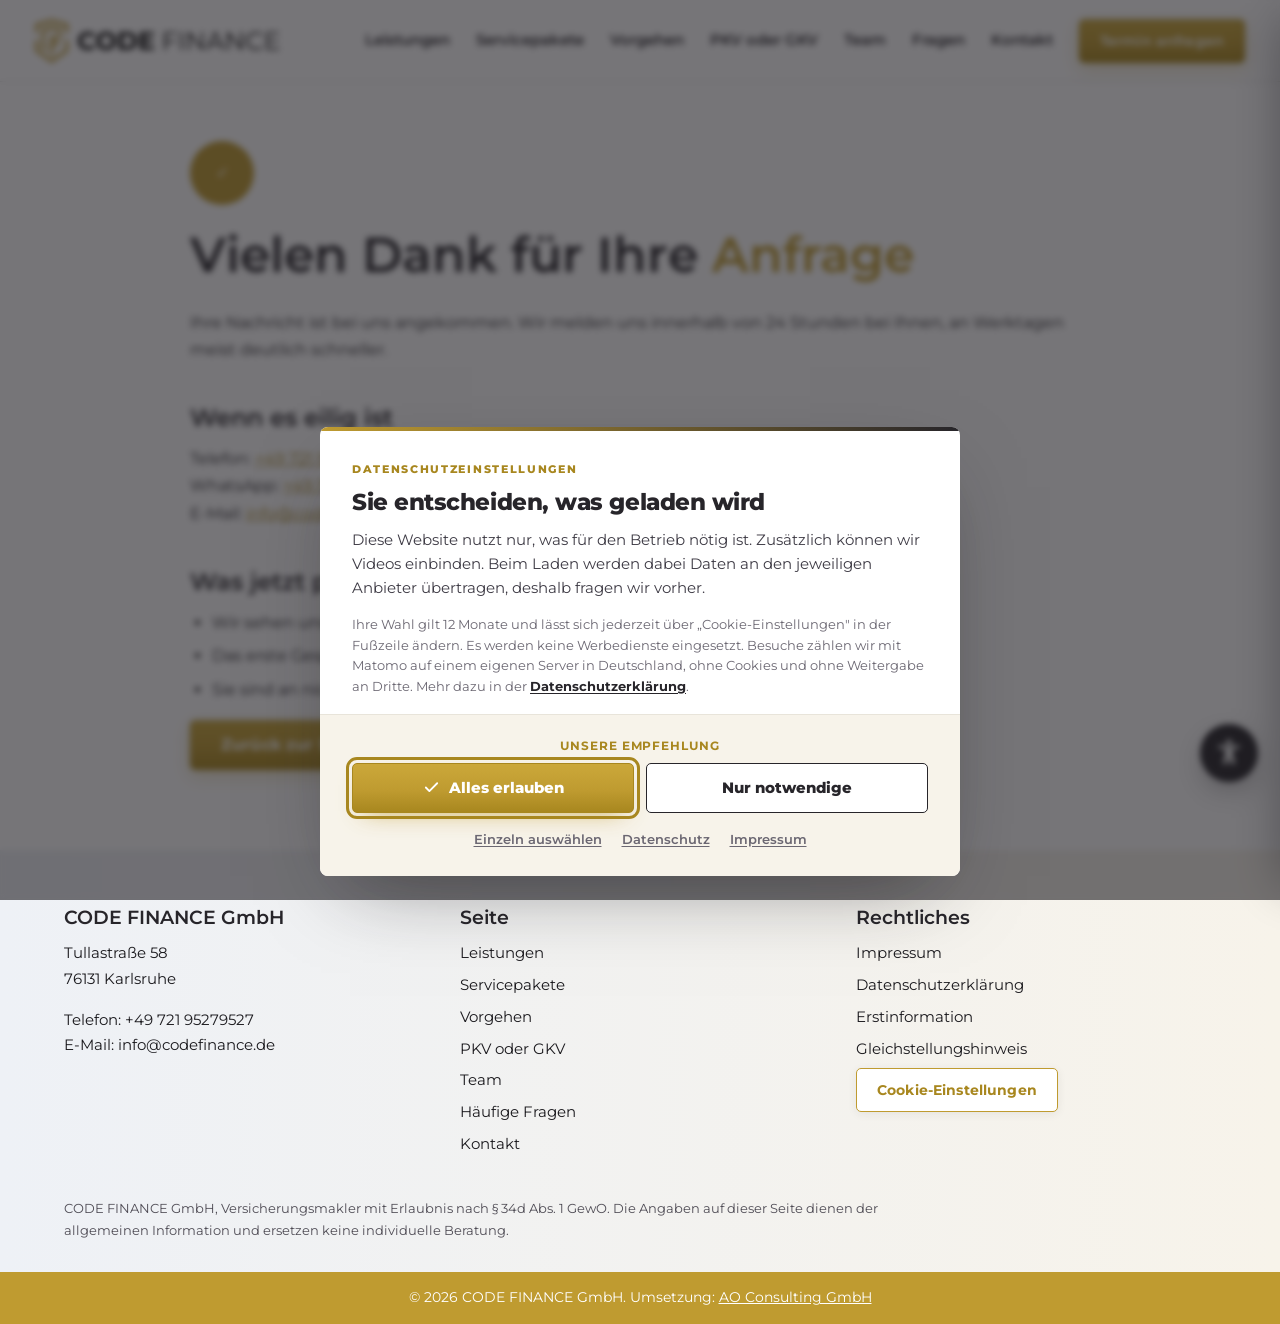
<file: website/danke.html>
<!DOCTYPE html>
<html lang="de">
<head>
<meta charset="utf-8">
<meta name="viewport" content="width=device-width, initial-scale=1">
<title>Danke für Ihre Anfrage | CODE FINANCE GmbH</title>
<meta name="description" content="Ihre Anfrage bei der CODE FINANCE GmbH ist angekommen. Wir melden uns innerhalb von 24 Stunden.">
<meta name="robots" content="noindex, follow">
<link rel="canonical" href="https://codefinance.de/danke.html">
<meta name="theme-color" content="#BF9B30">

<link rel="icon" href="img/favicon-32.png" sizes="32x32" type="image/png">
<link rel="icon" href="img/favicon-192.png" sizes="192x192" type="image/png">
<link rel="apple-touch-icon" href="img/apple-touch-icon.png">

<link rel="preload" href="fonts/montserrat-latin-400-normal.woff2" as="font" type="font/woff2" crossorigin>
<link rel="preload" href="fonts/montserrat-latin-600-normal.woff2" as="font" type="font/woff2" crossorigin>
<link rel="stylesheet" href="assets/schrift.css">
<link rel="stylesheet" href="assets/stil.css?v=20261002d">
<link rel="stylesheet" href="assets/barrierefreiheit.css">
<link rel="stylesheet" href="assets/einwilligung.css">
<link rel="stylesheet" href="assets/ci-bausteine.css">
</head>
<body>

<ul class="sprunglinks">
  <li><a href="#inhalt">Zum Inhalt springen</a></li>
</ul>

<header class="seite">
  <div class="leiste">
    <a class="logo" href="index.html" aria-label="CODE FINANCE GmbH, zur Startseite">
      <img src="img/codefinance-logo-quer.png" alt="CODE FINANCE GmbH" width="1440" height="260">
    </a>
    <button class="burger" type="button" aria-expanded="false" aria-controls="hauptnavigation">
      <span class="striche" aria-hidden="true"></span> Menü
    </button>
    <nav class="haupt" id="hauptnavigation" aria-label="Hauptnavigation">
      <a href="index.html#leistungen">Leistungen</a>
      <a href="servicepakete.html">Servicepakete</a>
      <a href="index.html#vorgehen">Vorgehen</a>
      <a href="pkv-oder-gkv.html">PKV oder GKV</a>
      <a href="index.html#team">Team</a>
      <a href="index.html#faq">Fragen</a>
      <a href="index.html#kontakt">Kontakt</a>
      <a class="btn klein" href="index.html#kontakt">Termin anfragen</a>
    </nav>
  </div>
</header>

<main id="inhalt">
  <section class="rechtstext" aria-labelledby="danke-titel">
    <div class="container schmal">

      <p class="danke-zeichen" aria-hidden="true">&#10003;</p>

      <h1 id="danke-titel">Vielen Dank für Ihre <span class="mark">Anfrage</span></h1>

      <p class="unter">Ihre Nachricht ist bei uns angekommen. Wir melden uns innerhalb von 24 Stunden bei Ihnen, an Werktagen meist deutlich schneller.</p>

      <h2>Wenn es eilig ist</h2>
      <p>
        Telefon: <a href="tel:+4972195279527">+49 721 95279527</a><br>
        WhatsApp: <a href="https://wa.me/4917683269578" target="_blank" rel="noopener noreferrer">+49 176 83269578</a><br>
        E-Mail: <a href="mailto:info@codefinance.de">info@codefinance.de</a>
      </p>

      <h2>Was jetzt passiert</h2>
      <ul class="liste">
        <li>Wir sehen uns Ihre Anfrage an und melden uns mit einem Terminvorschlag.</li>
        <li>Das erste Gespräch ist kostenlos und unverbindlich, vor Ort in Karlsruhe oder per Video.</li>
        <li>Sie sind an nichts gebunden und gehen keine Verpflichtung ein.</li>
      </ul>

      <p><a class="btn" href="index.html">Zurück zur Startseite <span class="pfeil" aria-hidden="true">&rarr;</span></a></p>

    </div>
  </section>
</main>

<footer class="seite">
  <div class="container">
    <div class="spalten">
      <div>
        <h3>CODE FINANCE GmbH</h3>
        <p>Tullastraße 58<br>76131 Karlsruhe</p>
        <p>Telefon: <a href="tel:+4972195279527">+49 721 95279527</a><br>
           E-Mail: <a href="mailto:info@codefinance.de">info@codefinance.de</a></p>
      </div>
      <div>
        <h3>Seite</h3>
        <ul>
          <li><a href="index.html#leistungen">Leistungen</a></li>
          <li><a href="servicepakete.html">Servicepakete</a></li>
          <li><a href="index.html#vorgehen">Vorgehen</a></li>
          <li><a href="pkv-oder-gkv.html">PKV oder GKV</a></li>
          <li><a href="index.html#team">Team</a></li>
          <li><a href="index.html#faq">Häufige Fragen</a></li>
          <li><a href="index.html#kontakt">Kontakt</a></li>
        </ul>
      </div>
      <div>
        <h3>Rechtliches</h3>
        <ul>
          <li><a href="impressum.html">Impressum</a></li>
          <li><a href="datenschutz.html">Datenschutzerklärung</a></li>
          <li><a href="erstinformation.html">Erstinformation</a></li>
          <li><a href="gleichstellungshinweis.html">Gleichstellungshinweis</a></li>
          <li><button type="button" class="btn hell klein" data-einwilligung-oeffnen>Cookie-Einstellungen</button></li>
        </ul>
      </div>
    </div>
    <p class="fusshinweis">CODE FINANCE GmbH, Versicherungsmakler mit Erlaubnis nach § 34d Abs. 1 GewO. Die Angaben auf dieser Seite dienen der allgemeinen Information und ersetzen keine individuelle Beratung.</p>
  </div>
  <div class="copyleiste">© <span data-jahr>2026</span> CODE FINANCE GmbH. Umsetzung: <a href="https://ao-consult.de" rel="noopener">AO Consulting GmbH</a></div>
</footer>

<script>
  window.AO_EINWILLIGUNG = {
    datenschutz: 'datenschutz.html',
    impressum: 'impressum.html',
    kategorien: [{
      id: 'videos',
      name: 'Videos',
      kurz: 'Lädt den Imagefilm und die beiden Kundenstimmen auf der Startseite über den Videodienst Wistia. Erst dann wird Ihre IP-Adresse an Wistia in den USA übertragen, und Wistia misst, wie weit ein Film angesehen wurde.',
      dienste: [{
        name: 'Wistia',
        anbieter: 'Wistia, Inc., 120 Brookline Street, Cambridge, MA 02139, USA',
        zweck: 'Spielt den Imagefilm und die beiden Kundenstimmen der CODE FINANCE GmbH ab und misst, wie weit sie angesehen wurden.',
        art: 'Nachladen von Skript und Player von fast.wistia.com, fast.wistia.net und embed-cloudfront.wistia.com, Reichweitenmessung über distillery.wistia.com und pipedream.wistia.com, Fehlerprotokoll über browser.sentry-cdn.com. Übertragung der IP-Adresse und von Geräteangaben in die USA. Keine Cookies, aber Einträge im lokalen Speicher des Browsers, einer je Film.',
        dauer: 'Die Einträge im lokalen Speicher bleiben, bis Sie die Browserdaten löschen. Übrige Fristen siehe Datenschutzerklärung von Wistia.'
      }]
    }, {
      id: 'notwendig',
      name: 'Notwendig',
      kurz: 'Hält die Website funktionsfähig und speichert Ihre Entscheidung aus diesem Fenster. Ohne diese Funktionen lässt sich die Seite nicht sinnvoll anzeigen.',
      pflicht: true,
      dienste: [{
        name: 'Einwilligungsspeicher',
        anbieter: 'CODE FINANCE GmbH, Tullastraße 58, 76131 Karlsruhe',
        zweck: 'Speichert, welchen Diensten Sie zugestimmt haben, damit Sie nicht bei jedem Aufruf erneut gefragt werden.',
        art: 'Lokaler Speicher im Browser, kein Cookie',
        dauer: '12 Monate'
      }]
    }]
  };
</script>
<script src="assets/einwilligung.js?v=20261002" defer></script>
<script src="assets/skript.js?v=20260918f" defer></script>
<script src="assets/barrierefreiheit.js" defer></script>
<script src="assets/statistik.js?v=1" defer></script>
</body>
</html>
</file>
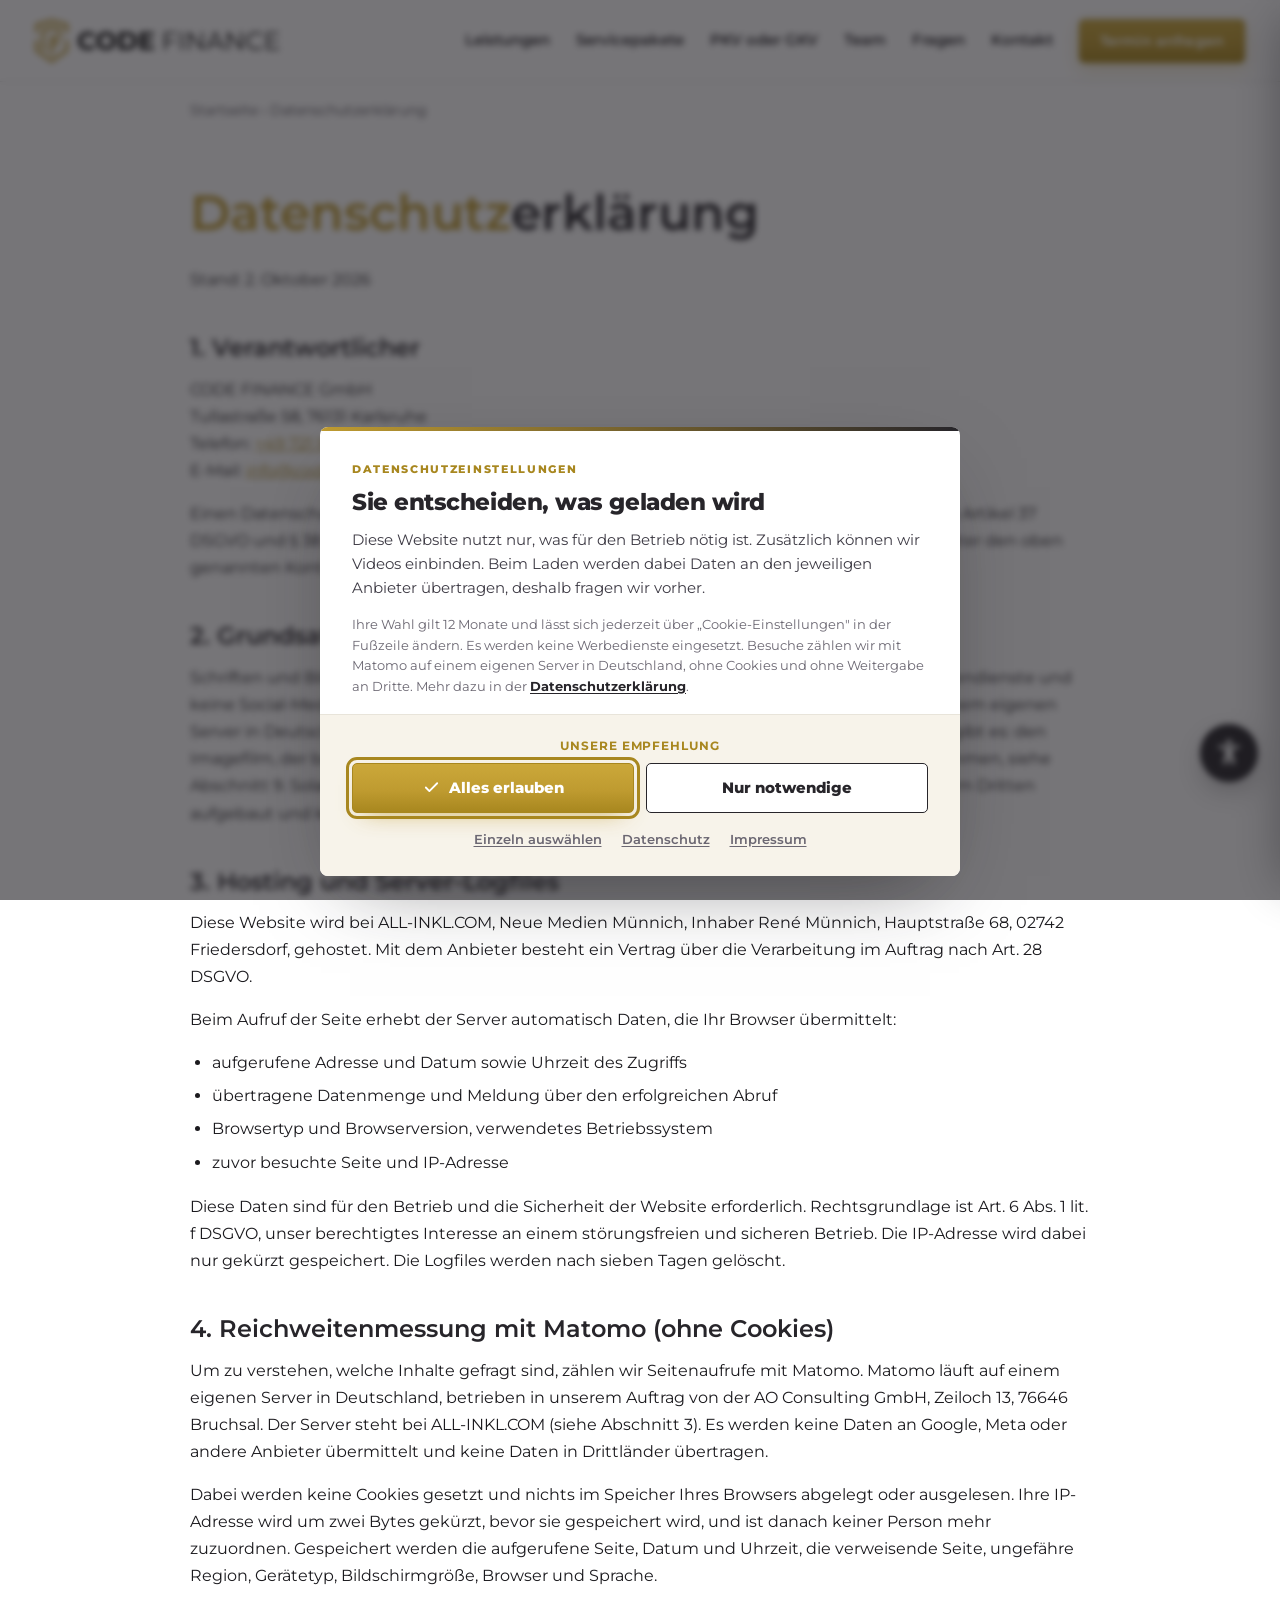
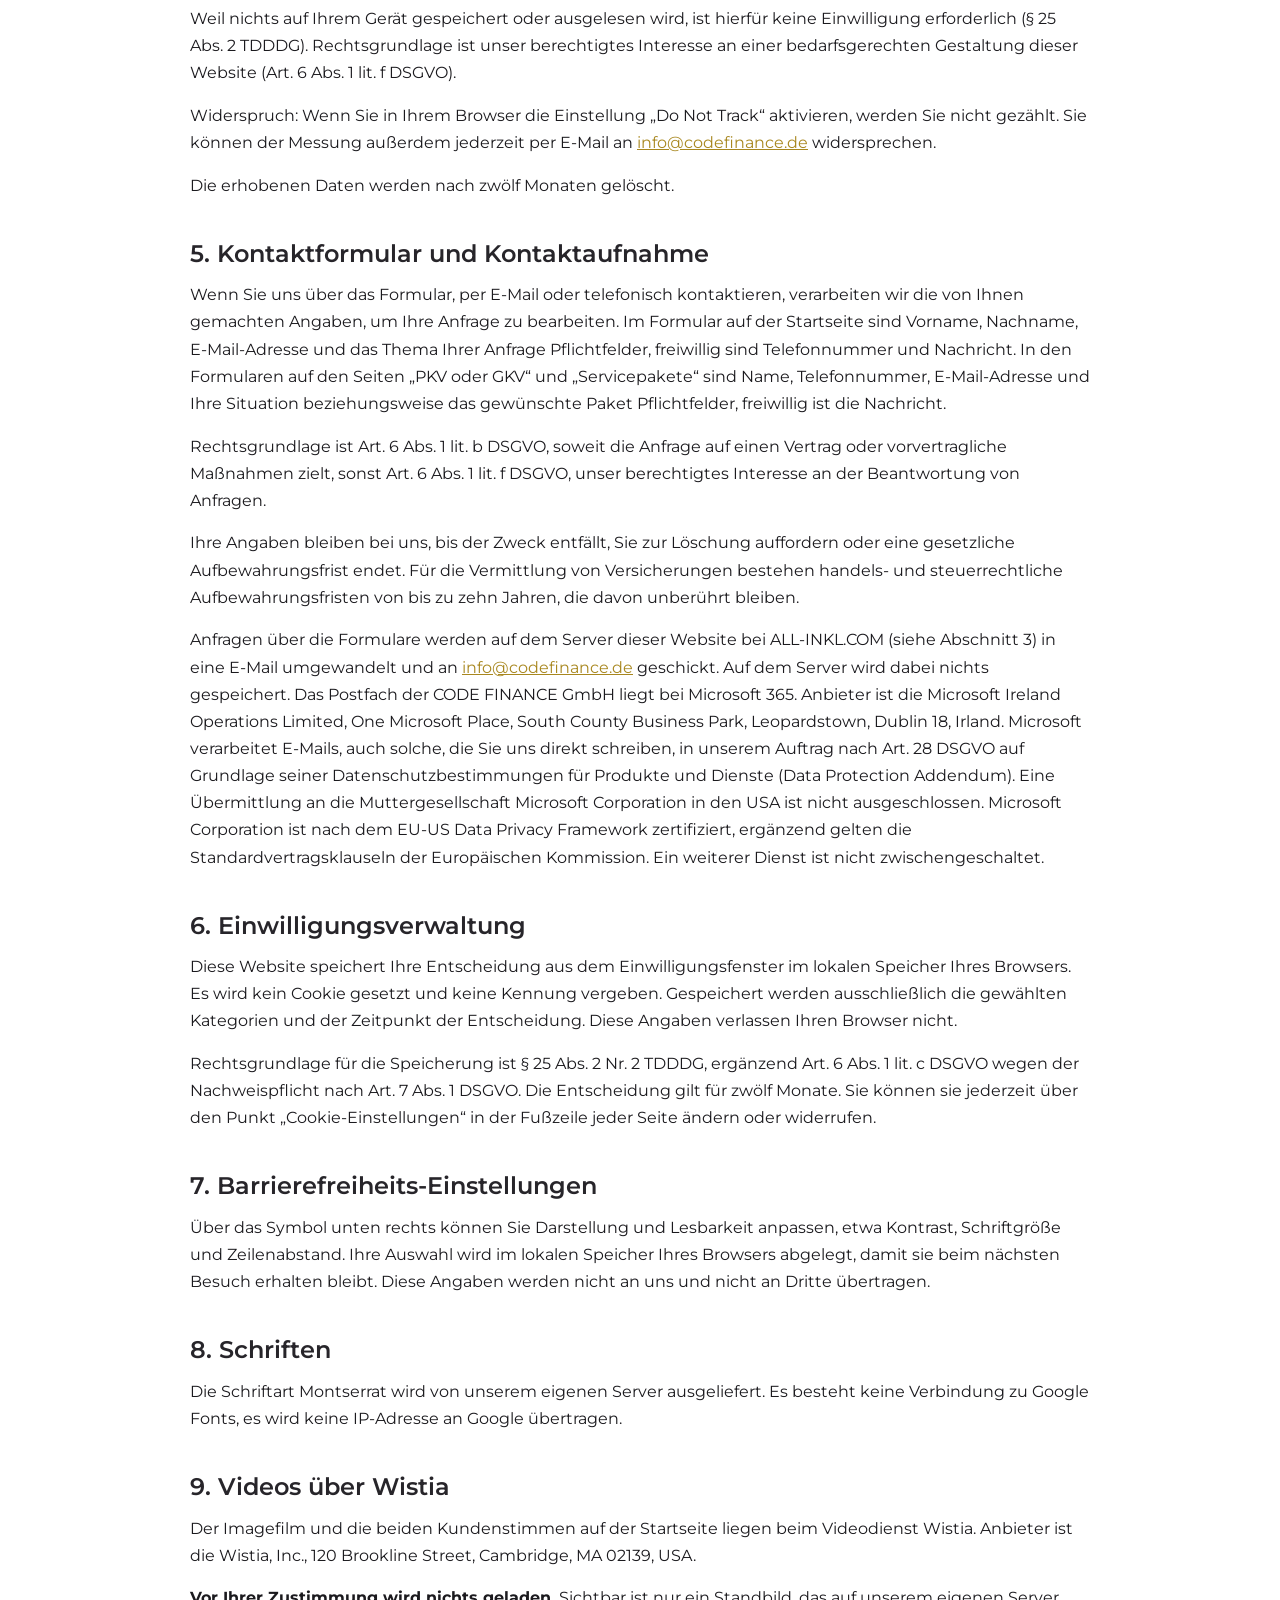
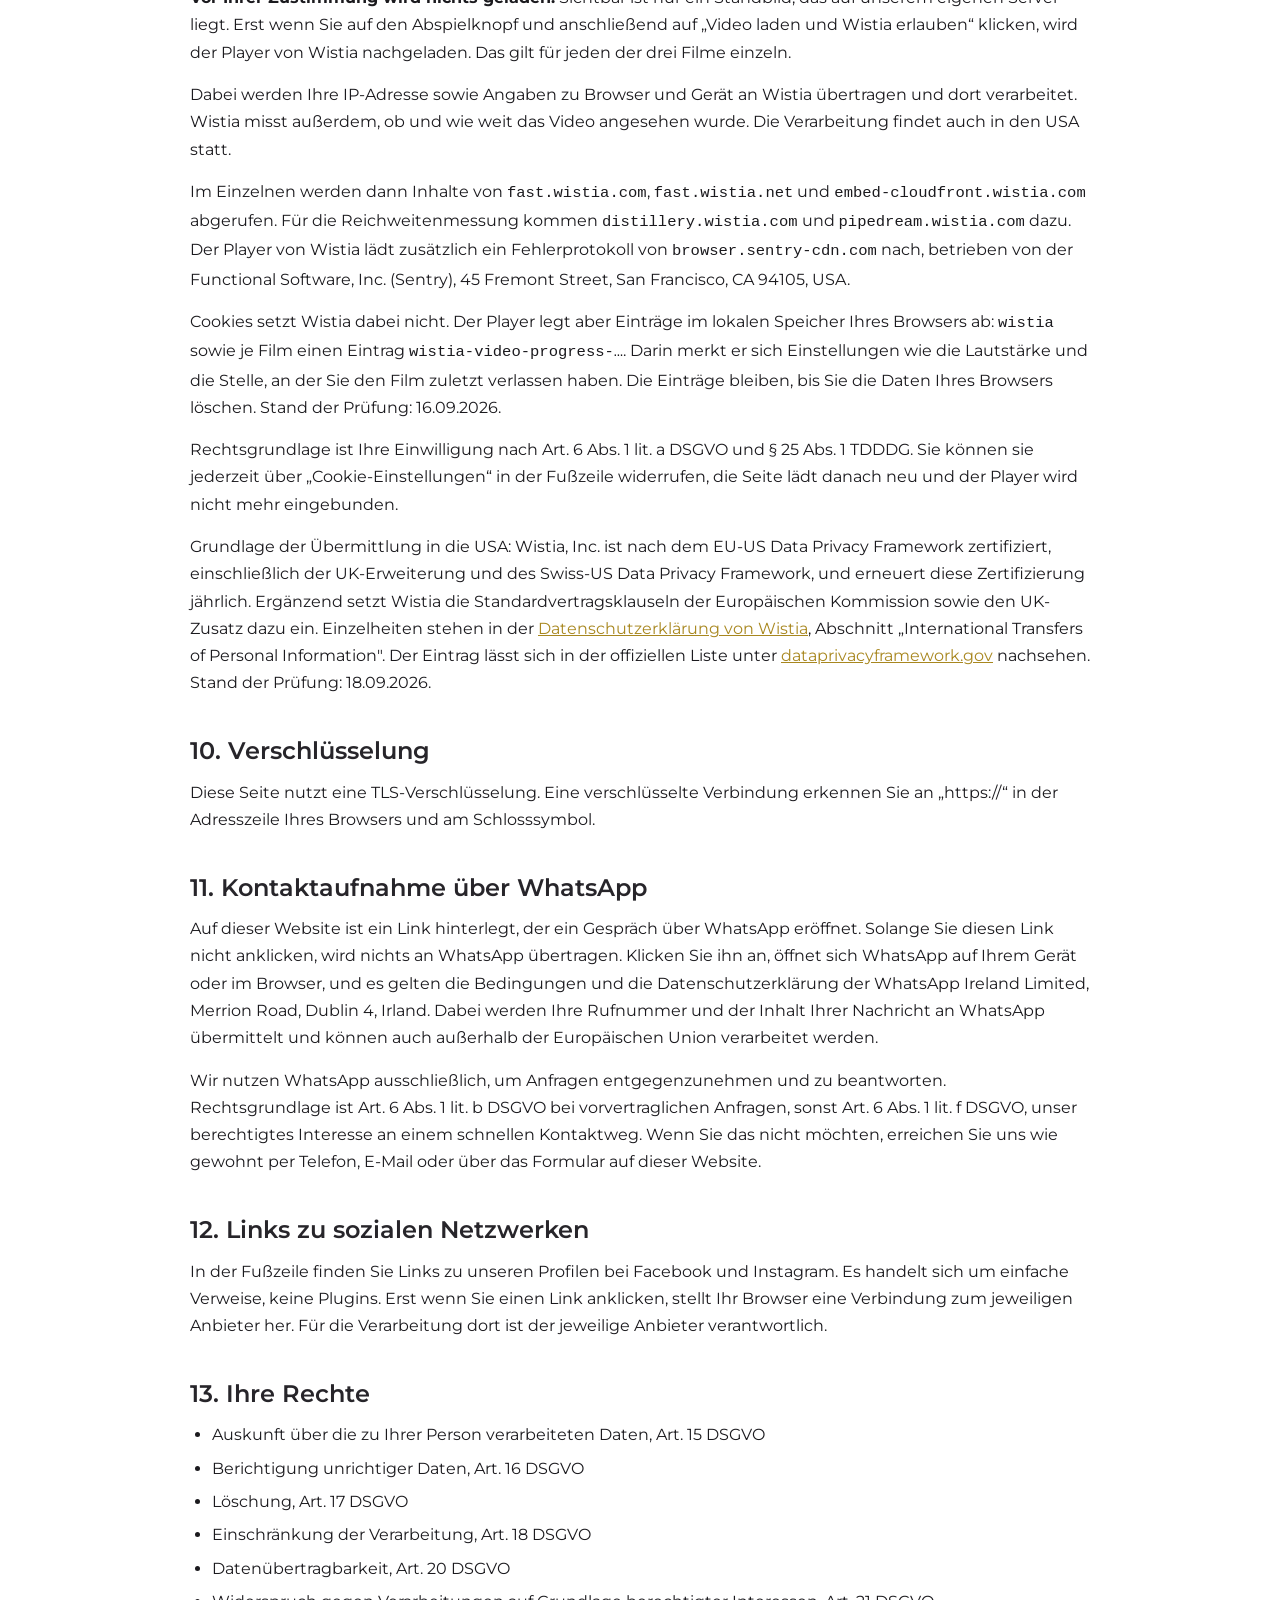
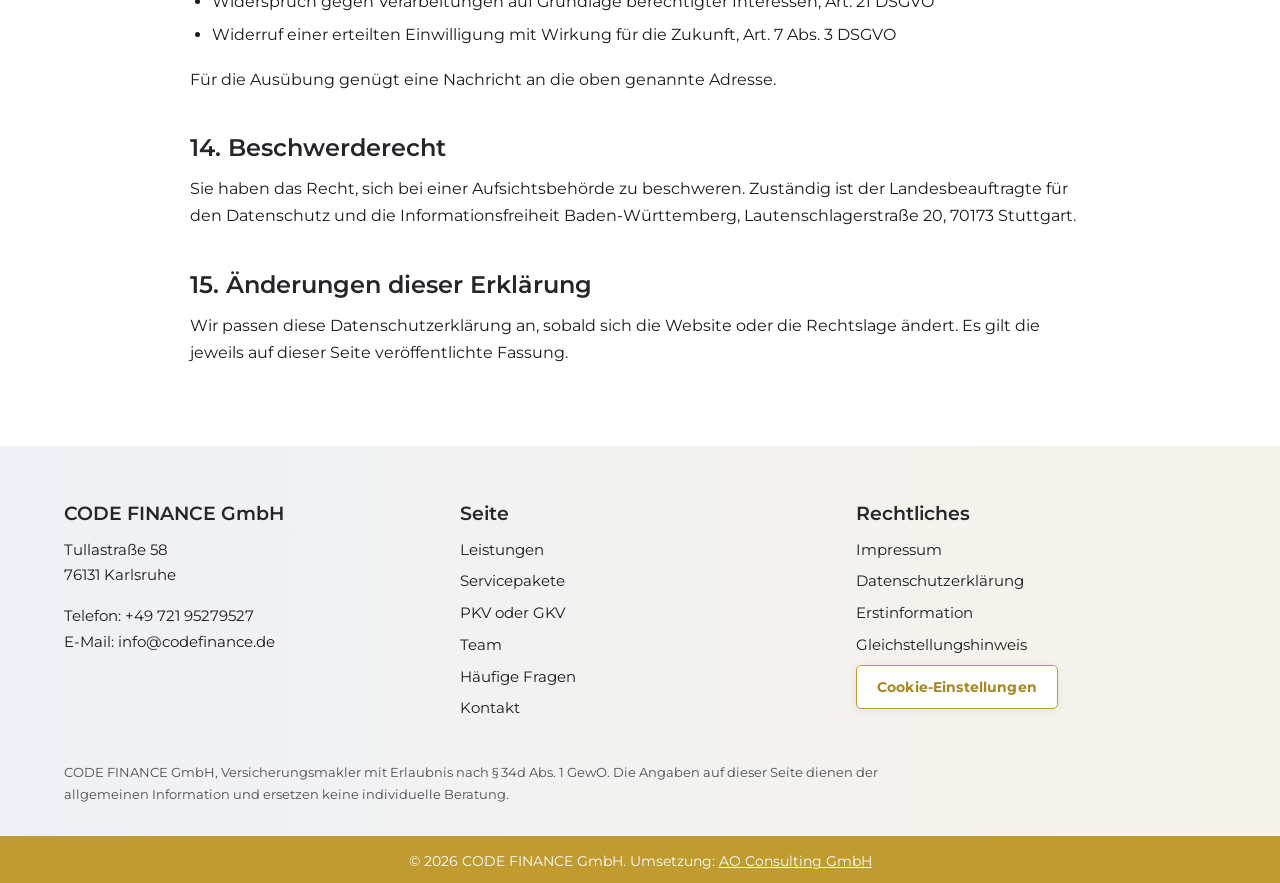
<file: website/datenschutz.html>
<!DOCTYPE html>
<!-- ============================================================================
     CODE FINANCE, Datenschutzerklärung
     Version 0.1 | 15.09.2026 | Entwurf, keine Rechtsberatung.

     WICHTIG: Dieser Text beschreibt GENAU DIESE statische Website. Sie lädt
     nichts von Dritten: Schriften und Bilder liegen lokal, es gibt keine
     Karte, kein Video von YouTube und keine Werbepixel. Besuche zaehlt Matomo
     cookiefrei auf statistik.ao-consult.de (Abschnitt 4, seit 02.10.2026).
     Die Datenschutzerklärung des bestehenden WordPress beschreibt andere
     Dienste (Analyse, Karten, Borlabs). Beide Fassungen nicht vermischen.
     Wird später ein Dienst ergänzt, muss dieser Text mitwachsen.
     ============================================================================ -->
<html lang="de">
<head>
<meta charset="utf-8">
<meta name="viewport" content="width=device-width, initial-scale=1">
<title>Datenschutzerklärung | CODE FINANCE GmbH</title>
<meta name="description" content="Datenschutzerklärung der CODE FINANCE GmbH: welche Daten beim Besuch dieser Website verarbeitet werden, auf welcher Rechtsgrundlage und welche Rechte Sie haben.">
<meta name="robots" content="index, follow">
<link rel="canonical" href="https://codefinance.de/datenschutz.html">
<meta name="theme-color" content="#BF9B30">

<link rel="icon" href="img/favicon-32.png" sizes="32x32" type="image/png">
<link rel="icon" href="img/favicon-192.png" sizes="192x192" type="image/png">
<link rel="apple-touch-icon" href="img/apple-touch-icon.png">

<link rel="preload" href="fonts/montserrat-latin-400-normal.woff2" as="font" type="font/woff2" crossorigin>
<link rel="preload" href="fonts/montserrat-latin-600-normal.woff2" as="font" type="font/woff2" crossorigin>
<link rel="stylesheet" href="assets/schrift.css">
<link rel="stylesheet" href="assets/stil.css?v=20261002d">
<link rel="stylesheet" href="assets/barrierefreiheit.css">
<link rel="stylesheet" href="assets/einwilligung.css">
<link rel="stylesheet" href="assets/ci-bausteine.css">
</head>
<body>

<ul class="sprunglinks">
  <li><a href="#inhalt">Zum Inhalt springen</a></li>
</ul>

<header class="seite">
  <div class="leiste">
    <a class="logo" href="index.html" aria-label="CODE FINANCE GmbH, zur Startseite">
      <img src="img/codefinance-logo-quer.png" alt="CODE FINANCE GmbH" width="1440" height="260">
    </a>
    <button class="burger" type="button" aria-expanded="false" aria-controls="hauptnavigation">
      <span class="striche" aria-hidden="true"></span> Menü
    </button>
    <nav class="haupt" id="hauptnavigation" aria-label="Hauptnavigation">
      <a href="index.html#leistungen">Leistungen</a>
      <a href="servicepakete.html">Servicepakete</a>
      <a href="pkv-oder-gkv.html">PKV oder GKV</a>
      <a href="index.html#team">Team</a>
      <a href="index.html#faq">Fragen</a>
      <a href="index.html#kontakt">Kontakt</a>
      <a class="btn klein" href="index.html#kontakt">Termin anfragen</a>
    </nav>
  </div>
</header>

<main id="inhalt">
  <div class="container schmal">
    <nav class="brotkrumen" aria-label="Brotkrumennavigation">
      <a href="index.html">Startseite</a> &rsaquo; <span aria-current="page">Datenschutzerklärung</span>
    </nav>
  </div>

  <section class="rechtstext" aria-labelledby="datenschutz-titel">
    <div class="container schmal">


      <h1 id="datenschutz-titel"><span class="mark">Datenschutz</span>erklärung</h1>
      <p>Stand: 2. Oktober 2026</p>

      <h2>1. Verantwortlicher</h2>
      <p>
        CODE FINANCE GmbH<br>
        Tullastraße 58, 76131 Karlsruhe<br>
        Telefon: <a href="tel:+4972195279527">+49 721 95279527</a><br>
        E-Mail: <a href="mailto:info@codefinance.de">info@codefinance.de</a>
      </p>
      <p>Einen Datenschutzbeauftragten hat die CODE FINANCE GmbH nicht benannt. Sie ist dazu nach Artikel 37 DSGVO und § 38 BDSG nicht verpflichtet. Für alle Fragen zum Datenschutz erreichen Sie uns unter den oben genannten Kontaktdaten.</p>

      <h2>2. Grundsatz</h2>
      <p>Schriften und Bilder liegen auf dem Server dieser Website. Es sind keine Werbepixel, keine Kartendienste und keine Social-Media-Plugins eingebunden. Besuche zählen wir ohne Cookies mit Matomo auf einem eigenen Server in Deutschland, siehe Abschnitt 4. Eine einzige Verbindung zu einem fremden Anbieter gibt es: den Imagefilm, der beim Videodienst Wistia liegt. Er wird erst geladen, wenn Sie ausdrücklich zustimmen, siehe Abschnitt 9. Solange Sie das nicht tun, wird beim Besuch dieser Seite keine Verbindung zu einem Dritten aufgebaut und keine IP-Adresse übertragen.</p>

      <h2>3. Hosting und Server-Logfiles</h2>
      <p>Diese Website wird bei ALL-INKL.COM, Neue Medien Münnich, Inhaber René Münnich, Hauptstraße 68, 02742 Friedersdorf, gehostet. Mit dem Anbieter besteht ein Vertrag über die Verarbeitung im Auftrag nach Art. 28 DSGVO.</p>
      <p>Beim Aufruf der Seite erhebt der Server automatisch Daten, die Ihr Browser übermittelt:</p>
      <ul class="liste">
        <li>aufgerufene Adresse und Datum sowie Uhrzeit des Zugriffs</li>
        <li>übertragene Datenmenge und Meldung über den erfolgreichen Abruf</li>
        <li>Browsertyp und Browserversion, verwendetes Betriebssystem</li>
        <li>zuvor besuchte Seite und IP-Adresse</li>
      </ul>
      <p>Diese Daten sind für den Betrieb und die Sicherheit der Website erforderlich. Rechtsgrundlage ist Art. 6 Abs. 1 lit. f DSGVO, unser berechtigtes Interesse an einem störungsfreien und sicheren Betrieb. Die IP-Adresse wird dabei nur gekürzt gespeichert. Die Logfiles werden nach sieben Tagen gelöscht.</p>

      <h2>4. Reichweitenmessung mit Matomo (ohne Cookies)</h2>
      <p>Um zu verstehen, welche Inhalte gefragt sind, zählen wir Seitenaufrufe mit Matomo. Matomo läuft auf einem eigenen Server in Deutschland, betrieben in unserem Auftrag von der AO Consulting GmbH, Zeiloch 13, 76646 Bruchsal. Der Server steht bei ALL-INKL.COM (siehe Abschnitt 3). Es werden keine Daten an Google, Meta oder andere Anbieter übermittelt und keine Daten in Drittländer übertragen.</p>
      <p>Dabei werden keine Cookies gesetzt und nichts im Speicher Ihres Browsers abgelegt oder ausgelesen. Ihre IP-Adresse wird um zwei Bytes gekürzt, bevor sie gespeichert wird, und ist danach keiner Person mehr zuzuordnen. Gespeichert werden die aufgerufene Seite, Datum und Uhrzeit, die verweisende Seite, ungefähre Region, Gerätetyp, Bildschirmgröße, Browser und Sprache.</p>
      <p>Weil nichts auf Ihrem Gerät gespeichert oder ausgelesen wird, ist hierfür keine Einwilligung erforderlich (§ 25 Abs. 2 TDDDG). Rechtsgrundlage ist unser berechtigtes Interesse an einer bedarfsgerechten Gestaltung dieser Website (Art. 6 Abs. 1 lit. f DSGVO).</p>
      <p>Widerspruch: Wenn Sie in Ihrem Browser die Einstellung „Do Not Track“ aktivieren, werden Sie nicht gezählt. Sie können der Messung außerdem jederzeit per E-Mail an <a href="mailto:info@codefinance.de">info@codefinance.de</a> widersprechen.</p>
      <p>Die erhobenen Daten werden nach zwölf Monaten gelöscht.</p>

      <h2>5. Kontaktformular und Kontaktaufnahme</h2>
      <p>Wenn Sie uns über das Formular, per E-Mail oder telefonisch kontaktieren, verarbeiten wir die von Ihnen gemachten Angaben, um Ihre Anfrage zu bearbeiten. Im Formular auf der Startseite sind Vorname, Nachname, E-Mail-Adresse und das Thema Ihrer Anfrage Pflichtfelder, freiwillig sind Telefonnummer und Nachricht. In den Formularen auf den Seiten „PKV oder GKV“ und „Servicepakete“ sind Name, Telefonnummer, E-Mail-Adresse und Ihre Situation beziehungsweise das gewünschte Paket Pflichtfelder, freiwillig ist die Nachricht.</p>
      <p>Rechtsgrundlage ist Art. 6 Abs. 1 lit. b DSGVO, soweit die Anfrage auf einen Vertrag oder vorvertragliche Maßnahmen zielt, sonst Art. 6 Abs. 1 lit. f DSGVO, unser berechtigtes Interesse an der Beantwortung von Anfragen.</p>
      <p>Ihre Angaben bleiben bei uns, bis der Zweck entfällt, Sie zur Löschung auffordern oder eine gesetzliche Aufbewahrungsfrist endet. Für die Vermittlung von Versicherungen bestehen handels- und steuerrechtliche Aufbewahrungsfristen von bis zu zehn Jahren, die davon unberührt bleiben.</p>
      <p>Anfragen über die Formulare werden auf dem Server dieser Website bei ALL-INKL.COM (siehe Abschnitt 3) in eine E-Mail umgewandelt und an <a href="mailto:info@codefinance.de">info@codefinance.de</a> geschickt. Auf dem Server wird dabei nichts gespeichert. Das Postfach der CODE FINANCE GmbH liegt bei Microsoft 365. Anbieter ist die Microsoft Ireland Operations Limited, One Microsoft Place, South County Business Park, Leopardstown, Dublin 18, Irland. Microsoft verarbeitet E-Mails, auch solche, die Sie uns direkt schreiben, in unserem Auftrag nach Art. 28 DSGVO auf Grundlage seiner Datenschutzbestimmungen für Produkte und Dienste (Data Protection Addendum). Eine Übermittlung an die Muttergesellschaft Microsoft Corporation in den USA ist nicht ausgeschlossen. Microsoft Corporation ist nach dem EU-US Data Privacy Framework zertifiziert, ergänzend gelten die Standardvertragsklauseln der Europäischen Kommission. Ein weiterer Dienst ist nicht zwischengeschaltet.</p>

      <h2>6. Einwilligungsverwaltung</h2>
      <p>Diese Website speichert Ihre Entscheidung aus dem Einwilligungsfenster im lokalen Speicher Ihres Browsers. Es wird kein Cookie gesetzt und keine Kennung vergeben. Gespeichert werden ausschließlich die gewählten Kategorien und der Zeitpunkt der Entscheidung. Diese Angaben verlassen Ihren Browser nicht.</p>
      <p>Rechtsgrundlage für die Speicherung ist § 25 Abs. 2 Nr. 2 TDDDG, ergänzend Art. 6 Abs. 1 lit. c DSGVO wegen der Nachweispflicht nach Art. 7 Abs. 1 DSGVO. Die Entscheidung gilt für zwölf Monate. Sie können sie jederzeit über den Punkt „Cookie-Einstellungen“ in der Fußzeile jeder Seite ändern oder widerrufen.</p>

      <h2>7. Barrierefreiheits-Einstellungen</h2>
      <p>Über das Symbol unten rechts können Sie Darstellung und Lesbarkeit anpassen, etwa Kontrast, Schriftgröße und Zeilenabstand. Ihre Auswahl wird im lokalen Speicher Ihres Browsers abgelegt, damit sie beim nächsten Besuch erhalten bleibt. Diese Angaben werden nicht an uns und nicht an Dritte übertragen.</p>

      <h2>8. Schriften</h2>
      <p>Die Schriftart Montserrat wird von unserem eigenen Server ausgeliefert. Es besteht keine Verbindung zu Google Fonts, es wird keine IP-Adresse an Google übertragen.</p>

      <h2>9. Videos über Wistia</h2>
      <p>Der Imagefilm und die beiden Kundenstimmen auf der Startseite liegen beim Videodienst Wistia. Anbieter ist die Wistia, Inc., 120 Brookline Street, Cambridge, MA 02139, USA.</p>
      <p><strong>Vor Ihrer Zustimmung wird nichts geladen.</strong> Sichtbar ist nur ein Standbild, das auf unserem eigenen Server liegt. Erst wenn Sie auf den Abspielknopf und anschließend auf „Video laden und Wistia erlauben“ klicken, wird der Player von Wistia nachgeladen. Das gilt für jeden der drei Filme einzeln.</p>
      <p>Dabei werden Ihre IP-Adresse sowie Angaben zu Browser und Gerät an Wistia übertragen und dort verarbeitet. Wistia misst außerdem, ob und wie weit das Video angesehen wurde. Die Verarbeitung findet auch in den USA statt.</p>
      <p>Im Einzelnen werden dann Inhalte von <code>fast.wistia.com</code>, <code>fast.wistia.net</code> und <code>embed-cloudfront.wistia.com</code> abgerufen. Für die Reichweitenmessung kommen <code>distillery.wistia.com</code> und <code>pipedream.wistia.com</code> dazu. Der Player von Wistia lädt zusätzlich ein Fehlerprotokoll von <code>browser.sentry-cdn.com</code> nach, betrieben von der Functional Software, Inc. (Sentry), 45 Fremont Street, San Francisco, CA 94105, USA.</p>
      <p>Cookies setzt Wistia dabei nicht. Der Player legt aber Einträge im lokalen Speicher Ihres Browsers ab: <code>wistia</code> sowie je Film einen Eintrag <code>wistia-video-progress-…</code>. Darin merkt er sich Einstellungen wie die Lautstärke und die Stelle, an der Sie den Film zuletzt verlassen haben. Die Einträge bleiben, bis Sie die Daten Ihres Browsers löschen. Stand der Prüfung: 16.09.2026.</p>
      <p>Rechtsgrundlage ist Ihre Einwilligung nach Art. 6 Abs. 1 lit. a DSGVO und § 25 Abs. 1 TDDDG. Sie können sie jederzeit über „Cookie-Einstellungen“ in der Fußzeile widerrufen, die Seite lädt danach neu und der Player wird nicht mehr eingebunden.</p>
      <p>Grundlage der Übermittlung in die USA: Wistia, Inc. ist nach dem EU-US Data Privacy Framework zertifiziert, einschließlich der UK-Erweiterung und des Swiss-US Data Privacy Framework, und erneuert diese Zertifizierung jährlich. Ergänzend setzt Wistia die Standardvertragsklauseln der Europäischen Kommission sowie den UK-Zusatz dazu ein. Einzelheiten stehen in der <a href="https://wistia.com/privacy" rel="noopener">Datenschutzerklärung von Wistia</a>, Abschnitt „International Transfers of Personal Information". Der Eintrag lässt sich in der offiziellen Liste unter <a href="https://www.dataprivacyframework.gov/list" rel="noopener">dataprivacyframework.gov</a> nachsehen. Stand der Prüfung: 18.09.2026.</p>

      <h2>10. Verschlüsselung</h2>
      <p>Diese Seite nutzt eine TLS-Verschlüsselung. Eine verschlüsselte Verbindung erkennen Sie an „https://“ in der Adresszeile Ihres Browsers und am Schlosssymbol.</p>

      <h2>11. Kontaktaufnahme über WhatsApp</h2>
      <p>Auf dieser Website ist ein Link hinterlegt, der ein Gespräch über WhatsApp eröffnet. Solange Sie diesen Link nicht anklicken, wird nichts an WhatsApp übertragen. Klicken Sie ihn an, öffnet sich WhatsApp auf Ihrem Gerät oder im Browser, und es gelten die Bedingungen und die Datenschutzerklärung der WhatsApp Ireland Limited, Merrion Road, Dublin 4, Irland. Dabei werden Ihre Rufnummer und der Inhalt Ihrer Nachricht an WhatsApp übermittelt und können auch außerhalb der Europäischen Union verarbeitet werden.</p>
      <p>Wir nutzen WhatsApp ausschließlich, um Anfragen entgegenzunehmen und zu beantworten. Rechtsgrundlage ist Art. 6 Abs. 1 lit. b DSGVO bei vorvertraglichen Anfragen, sonst Art. 6 Abs. 1 lit. f DSGVO, unser berechtigtes Interesse an einem schnellen Kontaktweg. Wenn Sie das nicht möchten, erreichen Sie uns wie gewohnt per Telefon, E-Mail oder über das Formular auf dieser Website.</p>

      <h2>12. Links zu sozialen Netzwerken</h2>
      <p>In der Fußzeile finden Sie Links zu unseren Profilen bei Facebook und Instagram. Es handelt sich um einfache Verweise, keine Plugins. Erst wenn Sie einen Link anklicken, stellt Ihr Browser eine Verbindung zum jeweiligen Anbieter her. Für die Verarbeitung dort ist der jeweilige Anbieter verantwortlich.</p>

      <h2>13. Ihre Rechte</h2>
      <ul class="liste">
        <li>Auskunft über die zu Ihrer Person verarbeiteten Daten, Art. 15 DSGVO</li>
        <li>Berichtigung unrichtiger Daten, Art. 16 DSGVO</li>
        <li>Löschung, Art. 17 DSGVO</li>
        <li>Einschränkung der Verarbeitung, Art. 18 DSGVO</li>
        <li>Datenübertragbarkeit, Art. 20 DSGVO</li>
        <li>Widerspruch gegen Verarbeitungen auf Grundlage berechtigter Interessen, Art. 21 DSGVO</li>
        <li>Widerruf einer erteilten Einwilligung mit Wirkung für die Zukunft, Art. 7 Abs. 3 DSGVO</li>
      </ul>
      <p>Für die Ausübung genügt eine Nachricht an die oben genannte Adresse.</p>

      <h2>14. Beschwerderecht</h2>
      <p>Sie haben das Recht, sich bei einer Aufsichtsbehörde zu beschweren. Zuständig ist der Landesbeauftragte für den Datenschutz und die Informationsfreiheit Baden-Württemberg, Lautenschlagerstraße 20, 70173 Stuttgart.</p>

      <h2>15. Änderungen dieser Erklärung</h2>
      <p>Wir passen diese Datenschutzerklärung an, sobald sich die Website oder die Rechtslage ändert. Es gilt die jeweils auf dieser Seite veröffentlichte Fassung.</p>

    </div>
  </section>
</main>

<footer class="seite">
  <div class="container">
    <div class="spalten">
      <div>
        <h3>CODE FINANCE GmbH</h3>
        <p>Tullastraße 58<br>76131 Karlsruhe</p>
        <p>Telefon: <a href="tel:+4972195279527">+49 721 95279527</a><br>
           E-Mail: <a href="mailto:info@codefinance.de">info@codefinance.de</a></p>
      </div>
      <div>
        <h3>Seite</h3>
        <ul>
          <li><a href="index.html#leistungen">Leistungen</a></li>
          <li><a href="servicepakete.html">Servicepakete</a></li>
          <li><a href="pkv-oder-gkv.html">PKV oder GKV</a></li>
          <li><a href="index.html#team">Team</a></li>
          <li><a href="index.html#faq">Häufige Fragen</a></li>
          <li><a href="index.html#kontakt">Kontakt</a></li>
        </ul>
      </div>
      <div>
        <h3>Rechtliches</h3>
        <ul>
          <li><a href="impressum.html">Impressum</a></li>
          <li><a href="datenschutz.html" aria-current="page">Datenschutzerklärung</a></li>
          <li><a href="erstinformation.html">Erstinformation</a></li>
          <li><a href="gleichstellungshinweis.html">Gleichstellungshinweis</a></li>
          <li><button type="button" class="btn hell klein" data-einwilligung-oeffnen>Cookie-Einstellungen</button></li>
        </ul>
      </div>
    </div>
    <p class="fusshinweis">CODE FINANCE GmbH, Versicherungsmakler mit Erlaubnis nach § 34d Abs. 1 GewO. Die Angaben auf dieser Seite dienen der allgemeinen Information und ersetzen keine individuelle Beratung.</p>
  </div>
  <div class="copyleiste">© <span data-jahr>2026</span> CODE FINANCE GmbH. Umsetzung: <a href="https://ao-consult.de" rel="noopener">AO Consulting GmbH</a></div>
</footer>

<script>
  window.AO_EINWILLIGUNG = {
    datenschutz: 'datenschutz.html',
    impressum: 'impressum.html',
    kategorien: [{
      id: 'videos',
      name: 'Videos',
      kurz: 'Lädt den Imagefilm und die beiden Kundenstimmen auf der Startseite über den Videodienst Wistia. Erst dann wird Ihre IP-Adresse an Wistia in den USA übertragen, und Wistia misst, wie weit ein Film angesehen wurde.',
      dienste: [{
        name: 'Wistia',
        anbieter: 'Wistia, Inc., 120 Brookline Street, Cambridge, MA 02139, USA',
        zweck: 'Spielt den Imagefilm und die beiden Kundenstimmen der CODE FINANCE GmbH ab und misst, wie weit sie angesehen wurden.',
        art: 'Nachladen von Skript und Player von fast.wistia.com, fast.wistia.net und embed-cloudfront.wistia.com, Reichweitenmessung über distillery.wistia.com und pipedream.wistia.com, Fehlerprotokoll über browser.sentry-cdn.com. Übertragung der IP-Adresse und von Geräteangaben in die USA. Keine Cookies, aber Einträge im lokalen Speicher des Browsers, einer je Film.',
        dauer: 'Die Einträge im lokalen Speicher bleiben, bis Sie die Browserdaten löschen. Übrige Fristen siehe Datenschutzerklärung von Wistia.'
      }]
    }, {
      id: 'notwendig',
      name: 'Notwendig',
      kurz: 'Hält die Website funktionsfähig und speichert Ihre Entscheidung aus diesem Fenster. Ohne diese Funktionen lässt sich die Seite nicht sinnvoll anzeigen.',
      pflicht: true,
      dienste: [{
        name: 'Einwilligungsspeicher',
        anbieter: 'CODE FINANCE GmbH, Tullastraße 58, 76131 Karlsruhe',
        zweck: 'Speichert, welchen Diensten Sie zugestimmt haben, damit Sie nicht bei jedem Aufruf erneut gefragt werden.',
        art: 'Lokaler Speicher im Browser, kein Cookie',
        dauer: '12 Monate'
      }]
    }]
  };
</script>
<script src="assets/einwilligung.js?v=20261002" defer></script>
<script src="assets/skript.js?v=20260918f" defer></script>
<script src="assets/barrierefreiheit.js" defer></script>
<script src="assets/statistik.js?v=1" defer></script>
</body>
</html>
</file>
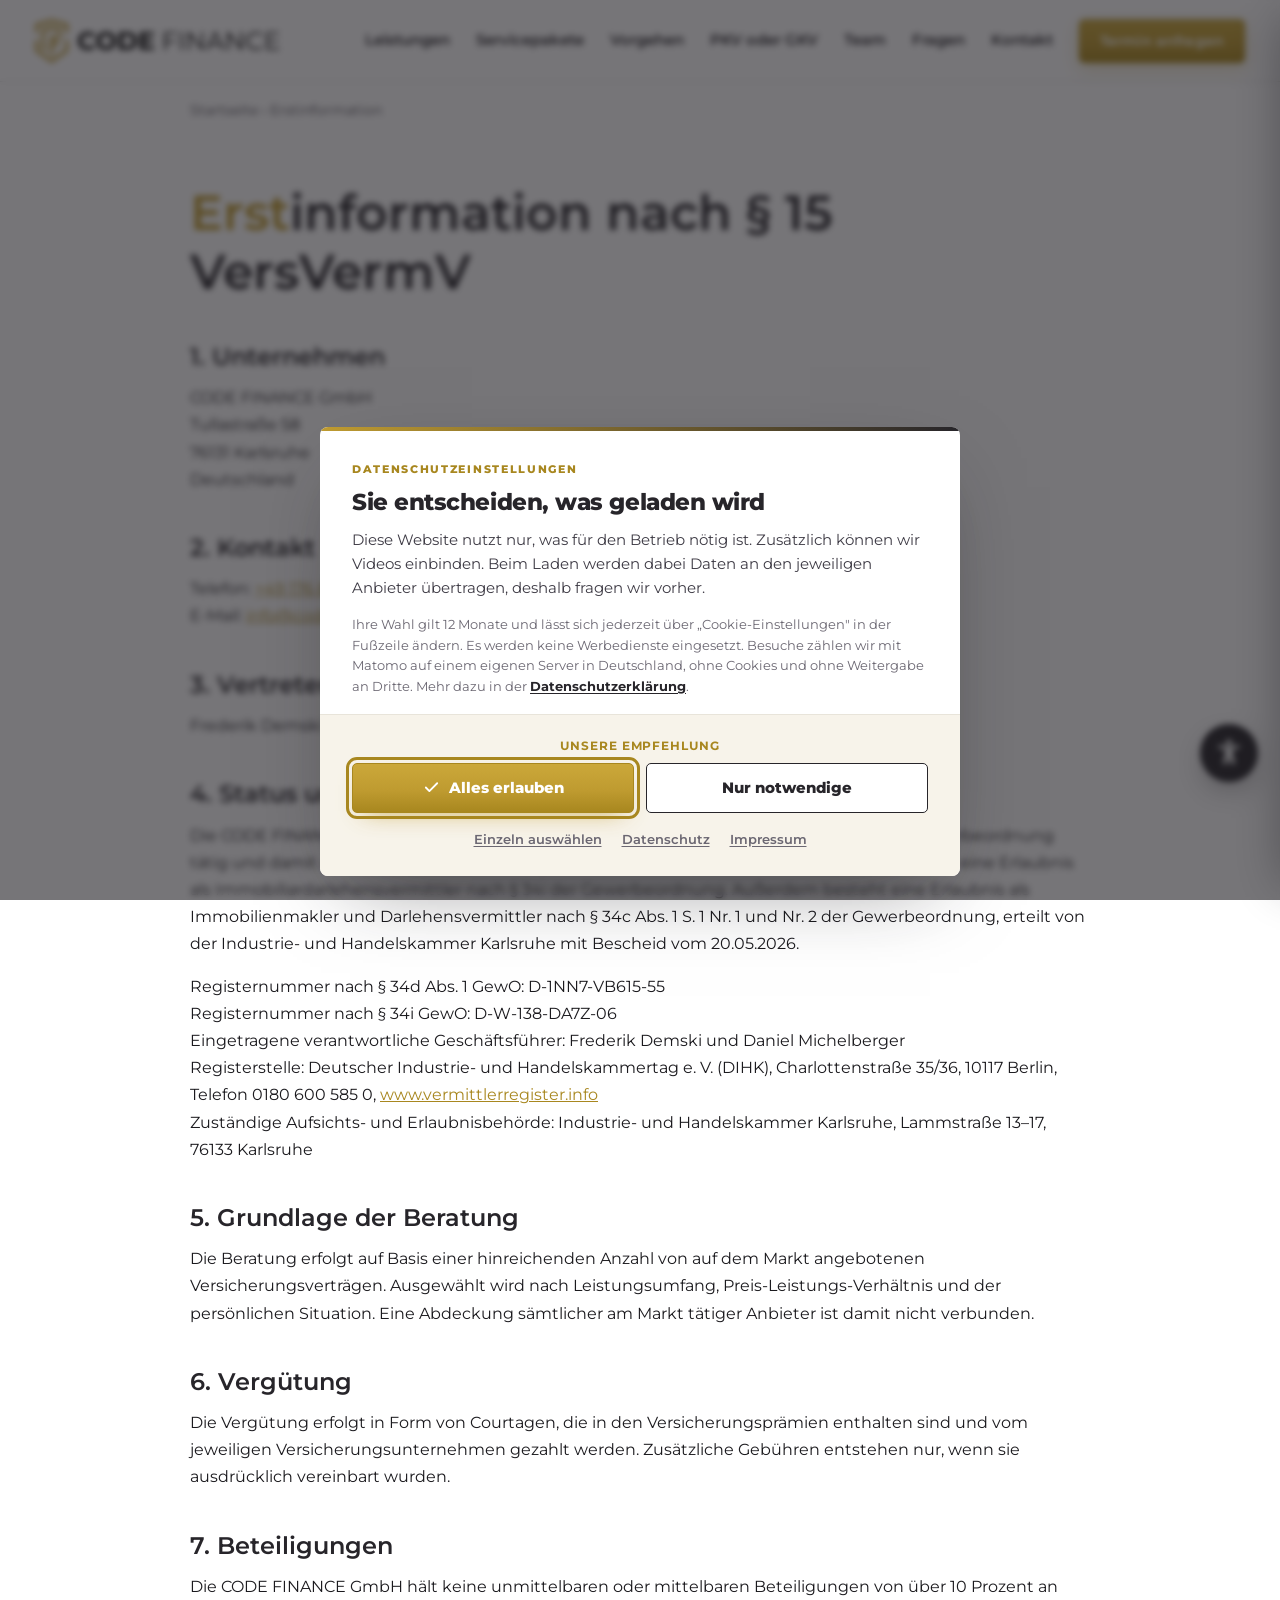
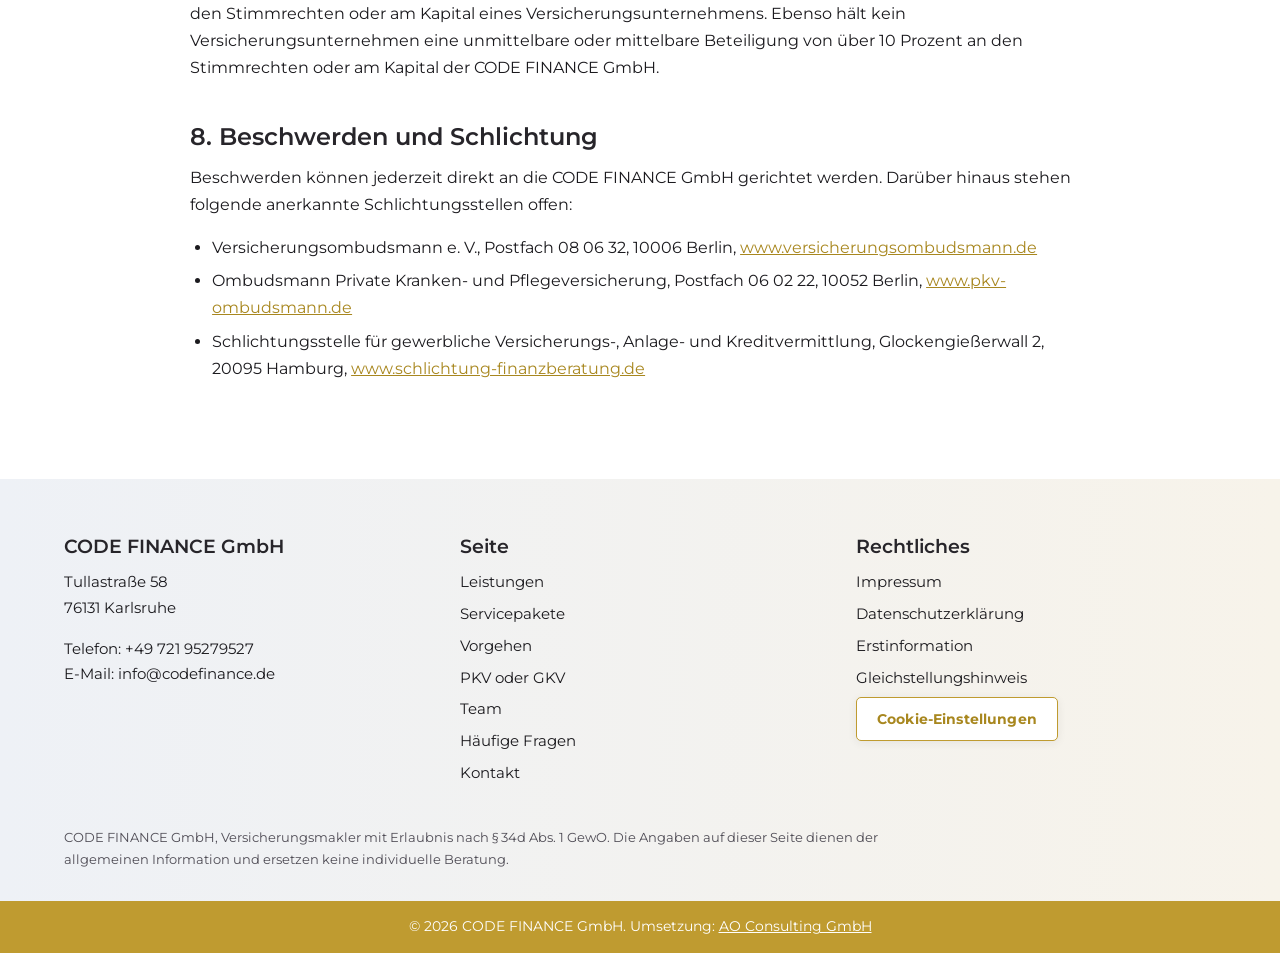
<file: website/erstinformation.html>
<!DOCTYPE html>
<html lang="de">
<head>
<meta charset="utf-8">
<meta name="viewport" content="width=device-width, initial-scale=1">
<title>Erstinformation nach § 15 VersVermV | CODE FINANCE GmbH Karlsruhe</title>
<meta name="description" content="Erstinformation der CODE FINANCE GmbH nach § 15 VersVermV: Status, Vermittlerregister, Beratungsgrundlage, Vergütung, Beteiligungen und Schlichtungsstellen.">
<meta name="robots" content="index, follow">
<link rel="canonical" href="https://codefinance.de/erstinformation.html">
<meta name="theme-color" content="#BF9B30">

<link rel="icon" href="img/favicon-32.png" sizes="32x32" type="image/png">
<link rel="icon" href="img/favicon-192.png" sizes="192x192" type="image/png">
<link rel="apple-touch-icon" href="img/apple-touch-icon.png">

<link rel="preload" href="fonts/montserrat-latin-400-normal.woff2" as="font" type="font/woff2" crossorigin>
<link rel="preload" href="fonts/montserrat-latin-600-normal.woff2" as="font" type="font/woff2" crossorigin>
<link rel="stylesheet" href="assets/schrift.css">
<link rel="stylesheet" href="assets/stil.css?v=20261002d">
<link rel="stylesheet" href="assets/barrierefreiheit.css">
<link rel="stylesheet" href="assets/einwilligung.css">
<link rel="stylesheet" href="assets/ci-bausteine.css">
</head>
<body>

<ul class="sprunglinks">
  <li><a href="#inhalt">Zum Inhalt springen</a></li>
</ul>

<header class="seite">
  <div class="leiste">
    <a class="logo" href="index.html" aria-label="CODE FINANCE GmbH, zur Startseite">
      <img src="img/codefinance-logo-quer.png" alt="CODE FINANCE GmbH" width="1440" height="260">
    </a>
    <button class="burger" type="button" aria-expanded="false" aria-controls="hauptnavigation">
      <span class="striche" aria-hidden="true"></span> Menü
    </button>
    <nav class="haupt" id="hauptnavigation" aria-label="Hauptnavigation">
      <a href="index.html#leistungen">Leistungen</a>
      <a href="servicepakete.html">Servicepakete</a>
      <a href="index.html#vorgehen">Vorgehen</a>
      <a href="pkv-oder-gkv.html">PKV oder GKV</a>
      <a href="index.html#team">Team</a>
      <a href="index.html#faq">Fragen</a>
      <a href="index.html#kontakt">Kontakt</a>
      <a class="btn klein" href="index.html#kontakt">Termin anfragen</a>
    </nav>
  </div>
</header>

<main id="inhalt">
  <div class="container schmal">
    <nav class="brotkrumen" aria-label="Brotkrumennavigation">
      <a href="index.html">Startseite</a> &rsaquo; <span aria-current="page">Erstinformation</span>
    </nav>
  </div>

  <section class="rechtstext" aria-labelledby="seiten-titel">
    <div class="container schmal">

      <h1 id="seiten-titel"><span class="mark">Erst</span>information nach § 15 VersVermV</h1>

      <h2>1. Unternehmen</h2>
      <p>
        CODE FINANCE GmbH<br>
        Tullastraße 58<br>
        76131 Karlsruhe<br>
        Deutschland
      </p>

      <h2>2. Kontakt</h2>
      <p>
        Telefon: <a href="tel:+4917683269578">+49 176 83269578</a><br>
        E-Mail: <a href="mailto:info@codefinance.de">info@codefinance.de</a>
      </p>

      <h2>3. Vertreten durch</h2>
      <p>Frederik Demski und Daniel Michelberger, Geschäftsführer</p>

      <h2>4. Status und Erlaubnis</h2>
      <p>Die CODE FINANCE GmbH ist als Versicherungsmakler mit Erlaubnis nach § 34d Abs. 1 der Gewerbeordnung tätig und damit zur objektiven und bedarfsgerechten Beratung verpflichtet. Zusätzlich besteht eine Erlaubnis als Immobiliardarlehensvermittler nach § 34i der Gewerbeordnung. Außerdem besteht eine Erlaubnis als Immobilienmakler und Darlehensvermittler nach § 34c Abs. 1 S. 1 Nr. 1 und Nr. 2 der Gewerbeordnung, erteilt von der Industrie- und Handelskammer Karlsruhe mit Bescheid vom 20.05.2026.</p>
      <p>
        Registernummer nach § 34d Abs. 1 GewO: D-1NN7-VB615-55<br>
        Registernummer nach § 34i GewO: D-W-138-DA7Z-06<br>
        Eingetragene verantwortliche Geschäftsführer: Frederik Demski und Daniel Michelberger<br>
        Registerstelle: Deutscher Industrie- und Handelskammertag e. V. (DIHK), Charlottenstraße 35/36, 10117 Berlin, Telefon 0180 600 585 0, <a href="https://www.vermittlerregister.info" rel="noopener">www.vermittlerregister.info</a><br>
        Zuständige Aufsichts- und Erlaubnisbehörde: Industrie- und Handelskammer Karlsruhe, Lammstraße 13–17, 76133 Karlsruhe
      </p>

      <h2>5. Grundlage der Beratung</h2>
      <p>Die Beratung erfolgt auf Basis einer hinreichenden Anzahl von auf dem Markt angebotenen Versicherungsverträgen. Ausgewählt wird nach Leistungsumfang, Preis-Leistungs-Verhältnis und der persönlichen Situation. Eine Abdeckung sämtlicher am Markt tätiger Anbieter ist damit nicht verbunden.</p>

      <h2>6. Vergütung</h2>
      <p>Die Vergütung erfolgt in Form von Courtagen, die in den Versicherungsprämien enthalten sind und vom jeweiligen Versicherungsunternehmen gezahlt werden. Zusätzliche Gebühren entstehen nur, wenn sie ausdrücklich vereinbart wurden.</p>

      <h2>7. Beteiligungen</h2>
      <p>Die CODE FINANCE GmbH hält keine unmittelbaren oder mittelbaren Beteiligungen von über 10 Prozent an den Stimmrechten oder am Kapital eines Versicherungsunternehmens. Ebenso hält kein Versicherungsunternehmen eine unmittelbare oder mittelbare Beteiligung von über 10 Prozent an den Stimmrechten oder am Kapital der CODE FINANCE GmbH.</p>

      <h2>8. Beschwerden und Schlichtung</h2>
      <p>Beschwerden können jederzeit direkt an die CODE FINANCE GmbH gerichtet werden. Darüber hinaus stehen folgende anerkannte Schlichtungsstellen offen:</p>
      <ul class="liste">
        <li>Versicherungsombudsmann e. V., Postfach 08 06 32, 10006 Berlin, <a href="https://www.versicherungsombudsmann.de" rel="noopener">www.versicherungsombudsmann.de</a></li>
        <li>Ombudsmann Private Kranken- und Pflegeversicherung, Postfach 06 02 22, 10052 Berlin, <a href="https://www.pkv-ombudsmann.de" rel="noopener">www.pkv-ombudsmann.de</a></li>
        <li>Schlichtungsstelle für gewerbliche Versicherungs-, Anlage- und Kreditvermittlung, Glockengießerwall 2, 20095 Hamburg, <a href="https://www.schlichtung-finanzberatung.de" rel="noopener">www.schlichtung-finanzberatung.de</a></li>
      </ul>
    </div>
  </section>
</main>

<footer class="seite">
  <div class="container">
    <div class="spalten">
      <div>
        <h3>CODE FINANCE GmbH</h3>
        <p>Tullastraße 58<br>76131 Karlsruhe</p>
        <p>Telefon: <a href="tel:+4972195279527">+49 721 95279527</a><br>
           E-Mail: <a href="mailto:info@codefinance.de">info@codefinance.de</a></p>
      </div>
      <div>
        <h3>Seite</h3>
        <ul>
          <li><a href="index.html#leistungen">Leistungen</a></li>
          <li><a href="servicepakete.html">Servicepakete</a></li>
          <li><a href="index.html#vorgehen">Vorgehen</a></li>
          <li><a href="pkv-oder-gkv.html">PKV oder GKV</a></li>
          <li><a href="index.html#team">Team</a></li>
          <li><a href="index.html#faq">Häufige Fragen</a></li>
          <li><a href="index.html#kontakt">Kontakt</a></li>
        </ul>
      </div>
      <div>
        <h3>Rechtliches</h3>
        <ul>
          <li><a href="impressum.html">Impressum</a></li>
          <li><a href="datenschutz.html">Datenschutzerklärung</a></li>
          <li><a href="erstinformation.html" aria-current="page">Erstinformation</a></li>
          <li><a href="gleichstellungshinweis.html">Gleichstellungshinweis</a></li>
          <li><button type="button" class="btn hell klein" data-einwilligung-oeffnen>Cookie-Einstellungen</button></li>
        </ul>
      </div>
    </div>
    <p class="fusshinweis">CODE FINANCE GmbH, Versicherungsmakler mit Erlaubnis nach § 34d Abs. 1 GewO. Die Angaben auf dieser Seite dienen der allgemeinen Information und ersetzen keine individuelle Beratung.</p>
  </div>
  <div class="copyleiste">© <span data-jahr>2026</span> CODE FINANCE GmbH. Umsetzung: <a href="https://ao-consult.de" rel="noopener">AO Consulting GmbH</a></div>
</footer>

<script>
  window.AO_EINWILLIGUNG = {
    datenschutz: 'datenschutz.html',
    impressum: 'impressum.html',
    kategorien: [{
      id: 'videos',
      name: 'Videos',
      kurz: 'Lädt den Imagefilm und die beiden Kundenstimmen auf der Startseite über den Videodienst Wistia. Erst dann wird Ihre IP-Adresse an Wistia in den USA übertragen, und Wistia misst, wie weit ein Film angesehen wurde.',
      dienste: [{
        name: 'Wistia',
        anbieter: 'Wistia, Inc., 120 Brookline Street, Cambridge, MA 02139, USA',
        zweck: 'Spielt den Imagefilm und die beiden Kundenstimmen der CODE FINANCE GmbH ab und misst, wie weit sie angesehen wurden.',
        art: 'Nachladen von Skript und Player von fast.wistia.com, fast.wistia.net und embed-cloudfront.wistia.com, Reichweitenmessung über distillery.wistia.com und pipedream.wistia.com, Fehlerprotokoll über browser.sentry-cdn.com. Übertragung der IP-Adresse und von Geräteangaben in die USA. Keine Cookies, aber Einträge im lokalen Speicher des Browsers, einer je Film.',
        dauer: 'Die Einträge im lokalen Speicher bleiben, bis Sie die Browserdaten löschen. Übrige Fristen siehe Datenschutzerklärung von Wistia.'
      }]
    }, {
      id: 'notwendig',
      name: 'Notwendig',
      kurz: 'Hält die Website funktionsfähig und speichert Ihre Entscheidung aus diesem Fenster. Ohne diese Funktionen lässt sich die Seite nicht sinnvoll anzeigen.',
      pflicht: true,
      dienste: [{
        name: 'Einwilligungsspeicher',
        anbieter: 'CODE FINANCE GmbH, Tullastraße 58, 76131 Karlsruhe',
        zweck: 'Speichert, welchen Diensten Sie zugestimmt haben, damit Sie nicht bei jedem Aufruf erneut gefragt werden.',
        art: 'Lokaler Speicher im Browser, kein Cookie',
        dauer: '12 Monate'
      }]
    }]
  };
</script>
<script src="assets/einwilligung.js?v=20261002" defer></script>
<script src="assets/skript.js?v=20260918f" defer></script>
<script src="assets/barrierefreiheit.js" defer></script>
<script src="assets/statistik.js?v=1" defer></script>
</body>
</html>
</file>
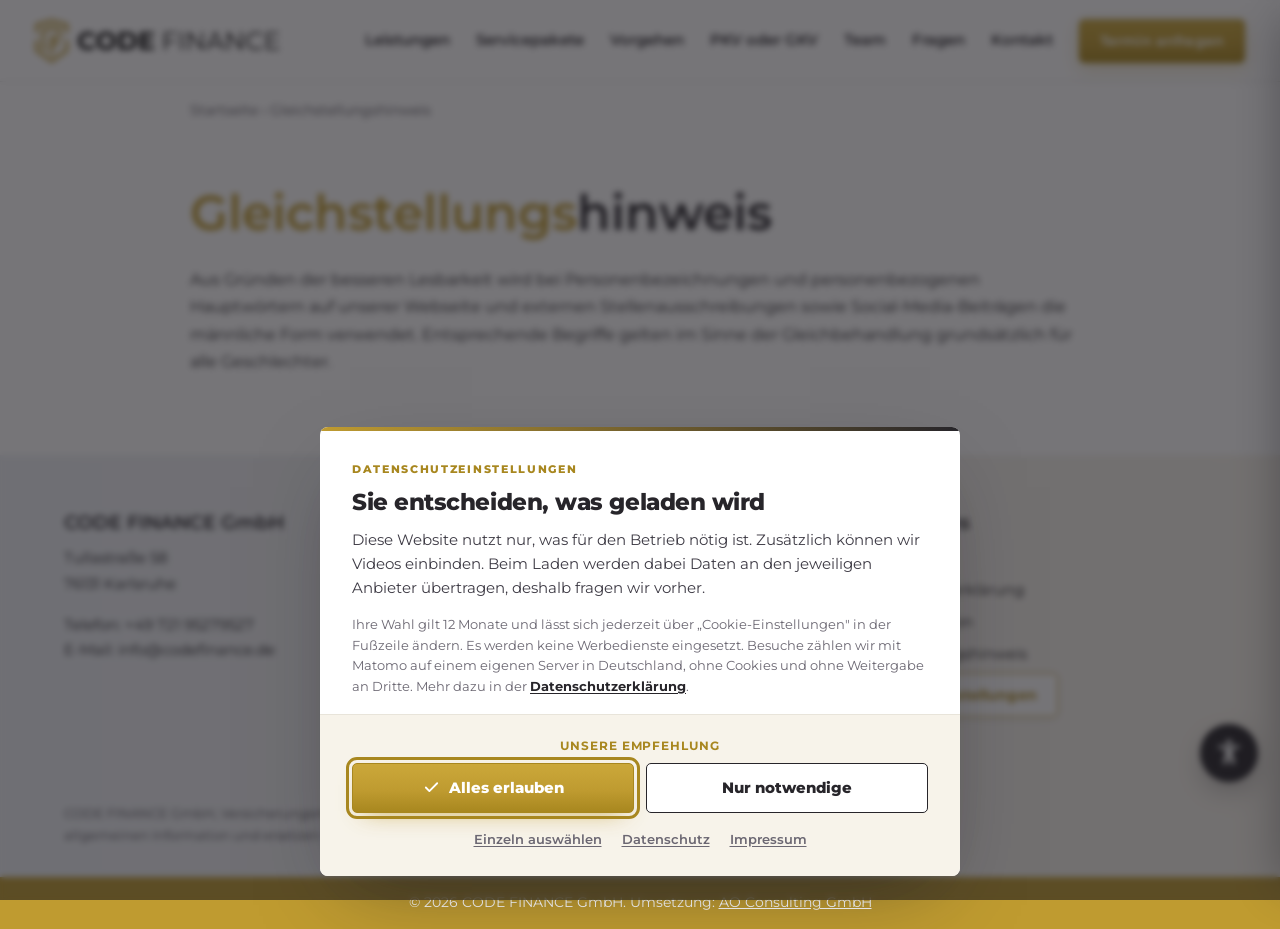
<file: website/gleichstellungshinweis.html>
<!DOCTYPE html>
<html lang="de">
<head>
<meta charset="utf-8">
<meta name="viewport" content="width=device-width, initial-scale=1">
<title>Gleichstellungshinweis | CODE FINANCE GmbH Karlsruhe</title>
<meta name="description" content="Gleichstellungshinweis der CODE FINANCE GmbH: Personenbezeichnungen gelten gleichermaßen für alle Geschlechter.">
<meta name="robots" content="index, follow">
<link rel="canonical" href="https://codefinance.de/gleichstellungshinweis.html">
<meta name="theme-color" content="#BF9B30">

<link rel="icon" href="img/favicon-32.png" sizes="32x32" type="image/png">
<link rel="icon" href="img/favicon-192.png" sizes="192x192" type="image/png">
<link rel="apple-touch-icon" href="img/apple-touch-icon.png">

<link rel="preload" href="fonts/montserrat-latin-400-normal.woff2" as="font" type="font/woff2" crossorigin>
<link rel="preload" href="fonts/montserrat-latin-600-normal.woff2" as="font" type="font/woff2" crossorigin>
<link rel="stylesheet" href="assets/schrift.css">
<link rel="stylesheet" href="assets/stil.css?v=20261002d">
<link rel="stylesheet" href="assets/barrierefreiheit.css">
<link rel="stylesheet" href="assets/einwilligung.css">
<link rel="stylesheet" href="assets/ci-bausteine.css">
</head>
<body>

<ul class="sprunglinks">
  <li><a href="#inhalt">Zum Inhalt springen</a></li>
</ul>

<header class="seite">
  <div class="leiste">
    <a class="logo" href="index.html" aria-label="CODE FINANCE GmbH, zur Startseite">
      <img src="img/codefinance-logo-quer.png" alt="CODE FINANCE GmbH" width="1440" height="260">
    </a>
    <button class="burger" type="button" aria-expanded="false" aria-controls="hauptnavigation">
      <span class="striche" aria-hidden="true"></span> Menü
    </button>
    <nav class="haupt" id="hauptnavigation" aria-label="Hauptnavigation">
      <a href="index.html#leistungen">Leistungen</a>
      <a href="servicepakete.html">Servicepakete</a>
      <a href="index.html#vorgehen">Vorgehen</a>
      <a href="pkv-oder-gkv.html">PKV oder GKV</a>
      <a href="index.html#team">Team</a>
      <a href="index.html#faq">Fragen</a>
      <a href="index.html#kontakt">Kontakt</a>
      <a class="btn klein" href="index.html#kontakt">Termin anfragen</a>
    </nav>
  </div>
</header>

<main id="inhalt">
  <div class="container schmal">
    <nav class="brotkrumen" aria-label="Brotkrumennavigation">
      <a href="index.html">Startseite</a> &rsaquo; <span aria-current="page">Gleichstellungshinweis</span>
    </nav>
  </div>

  <section class="rechtstext" aria-labelledby="seiten-titel">
    <div class="container schmal">

      <h1 id="seiten-titel"><span class="mark">Gleichstellungs</span>hinweis</h1>

      <p>Aus Gründen der besseren Lesbarkeit wird bei Personenbezeichnungen und personenbezogenen Hauptwörtern auf unserer Webseite und externen Stellenausschreibungen sowie Social-Media-Beiträgen die männliche Form verwendet. Entsprechende Begriffe gelten im Sinne der Gleichbehandlung grundsätzlich für alle Geschlechter.</p>
    </div>
  </section>
</main>

<footer class="seite">
  <div class="container">
    <div class="spalten">
      <div>
        <h3>CODE FINANCE GmbH</h3>
        <p>Tullastraße 58<br>76131 Karlsruhe</p>
        <p>Telefon: <a href="tel:+4972195279527">+49 721 95279527</a><br>
           E-Mail: <a href="mailto:info@codefinance.de">info@codefinance.de</a></p>
      </div>
      <div>
        <h3>Seite</h3>
        <ul>
          <li><a href="index.html#leistungen">Leistungen</a></li>
          <li><a href="servicepakete.html">Servicepakete</a></li>
          <li><a href="index.html#vorgehen">Vorgehen</a></li>
          <li><a href="pkv-oder-gkv.html">PKV oder GKV</a></li>
          <li><a href="index.html#team">Team</a></li>
          <li><a href="index.html#faq">Häufige Fragen</a></li>
          <li><a href="index.html#kontakt">Kontakt</a></li>
        </ul>
      </div>
      <div>
        <h3>Rechtliches</h3>
        <ul>
          <li><a href="impressum.html">Impressum</a></li>
          <li><a href="datenschutz.html">Datenschutzerklärung</a></li>
          <li><a href="erstinformation.html">Erstinformation</a></li>
          <li><a href="gleichstellungshinweis.html" aria-current="page">Gleichstellungshinweis</a></li>
          <li><button type="button" class="btn hell klein" data-einwilligung-oeffnen>Cookie-Einstellungen</button></li>
        </ul>
      </div>
    </div>
    <p class="fusshinweis">CODE FINANCE GmbH, Versicherungsmakler mit Erlaubnis nach § 34d Abs. 1 GewO. Die Angaben auf dieser Seite dienen der allgemeinen Information und ersetzen keine individuelle Beratung.</p>
  </div>
  <div class="copyleiste">© <span data-jahr>2026</span> CODE FINANCE GmbH. Umsetzung: <a href="https://ao-consult.de" rel="noopener">AO Consulting GmbH</a></div>
</footer>

<script>
  window.AO_EINWILLIGUNG = {
    datenschutz: 'datenschutz.html',
    impressum: 'impressum.html',
    kategorien: [{
      id: 'videos',
      name: 'Videos',
      kurz: 'Lädt den Imagefilm und die beiden Kundenstimmen auf der Startseite über den Videodienst Wistia. Erst dann wird Ihre IP-Adresse an Wistia in den USA übertragen, und Wistia misst, wie weit ein Film angesehen wurde.',
      dienste: [{
        name: 'Wistia',
        anbieter: 'Wistia, Inc., 120 Brookline Street, Cambridge, MA 02139, USA',
        zweck: 'Spielt den Imagefilm und die beiden Kundenstimmen der CODE FINANCE GmbH ab und misst, wie weit sie angesehen wurden.',
        art: 'Nachladen von Skript und Player von fast.wistia.com, fast.wistia.net und embed-cloudfront.wistia.com, Reichweitenmessung über distillery.wistia.com und pipedream.wistia.com, Fehlerprotokoll über browser.sentry-cdn.com. Übertragung der IP-Adresse und von Geräteangaben in die USA. Keine Cookies, aber Einträge im lokalen Speicher des Browsers, einer je Film.',
        dauer: 'Die Einträge im lokalen Speicher bleiben, bis Sie die Browserdaten löschen. Übrige Fristen siehe Datenschutzerklärung von Wistia.'
      }]
    }, {
      id: 'notwendig',
      name: 'Notwendig',
      kurz: 'Hält die Website funktionsfähig und speichert Ihre Entscheidung aus diesem Fenster. Ohne diese Funktionen lässt sich die Seite nicht sinnvoll anzeigen.',
      pflicht: true,
      dienste: [{
        name: 'Einwilligungsspeicher',
        anbieter: 'CODE FINANCE GmbH, Tullastraße 58, 76131 Karlsruhe',
        zweck: 'Speichert, welchen Diensten Sie zugestimmt haben, damit Sie nicht bei jedem Aufruf erneut gefragt werden.',
        art: 'Lokaler Speicher im Browser, kein Cookie',
        dauer: '12 Monate'
      }]
    }]
  };
</script>
<script src="assets/einwilligung.js?v=20261002" defer></script>
<script src="assets/skript.js?v=20260918f" defer></script>
<script src="assets/barrierefreiheit.js" defer></script>
<script src="assets/statistik.js?v=1" defer></script>
</body>
</html>
</file>
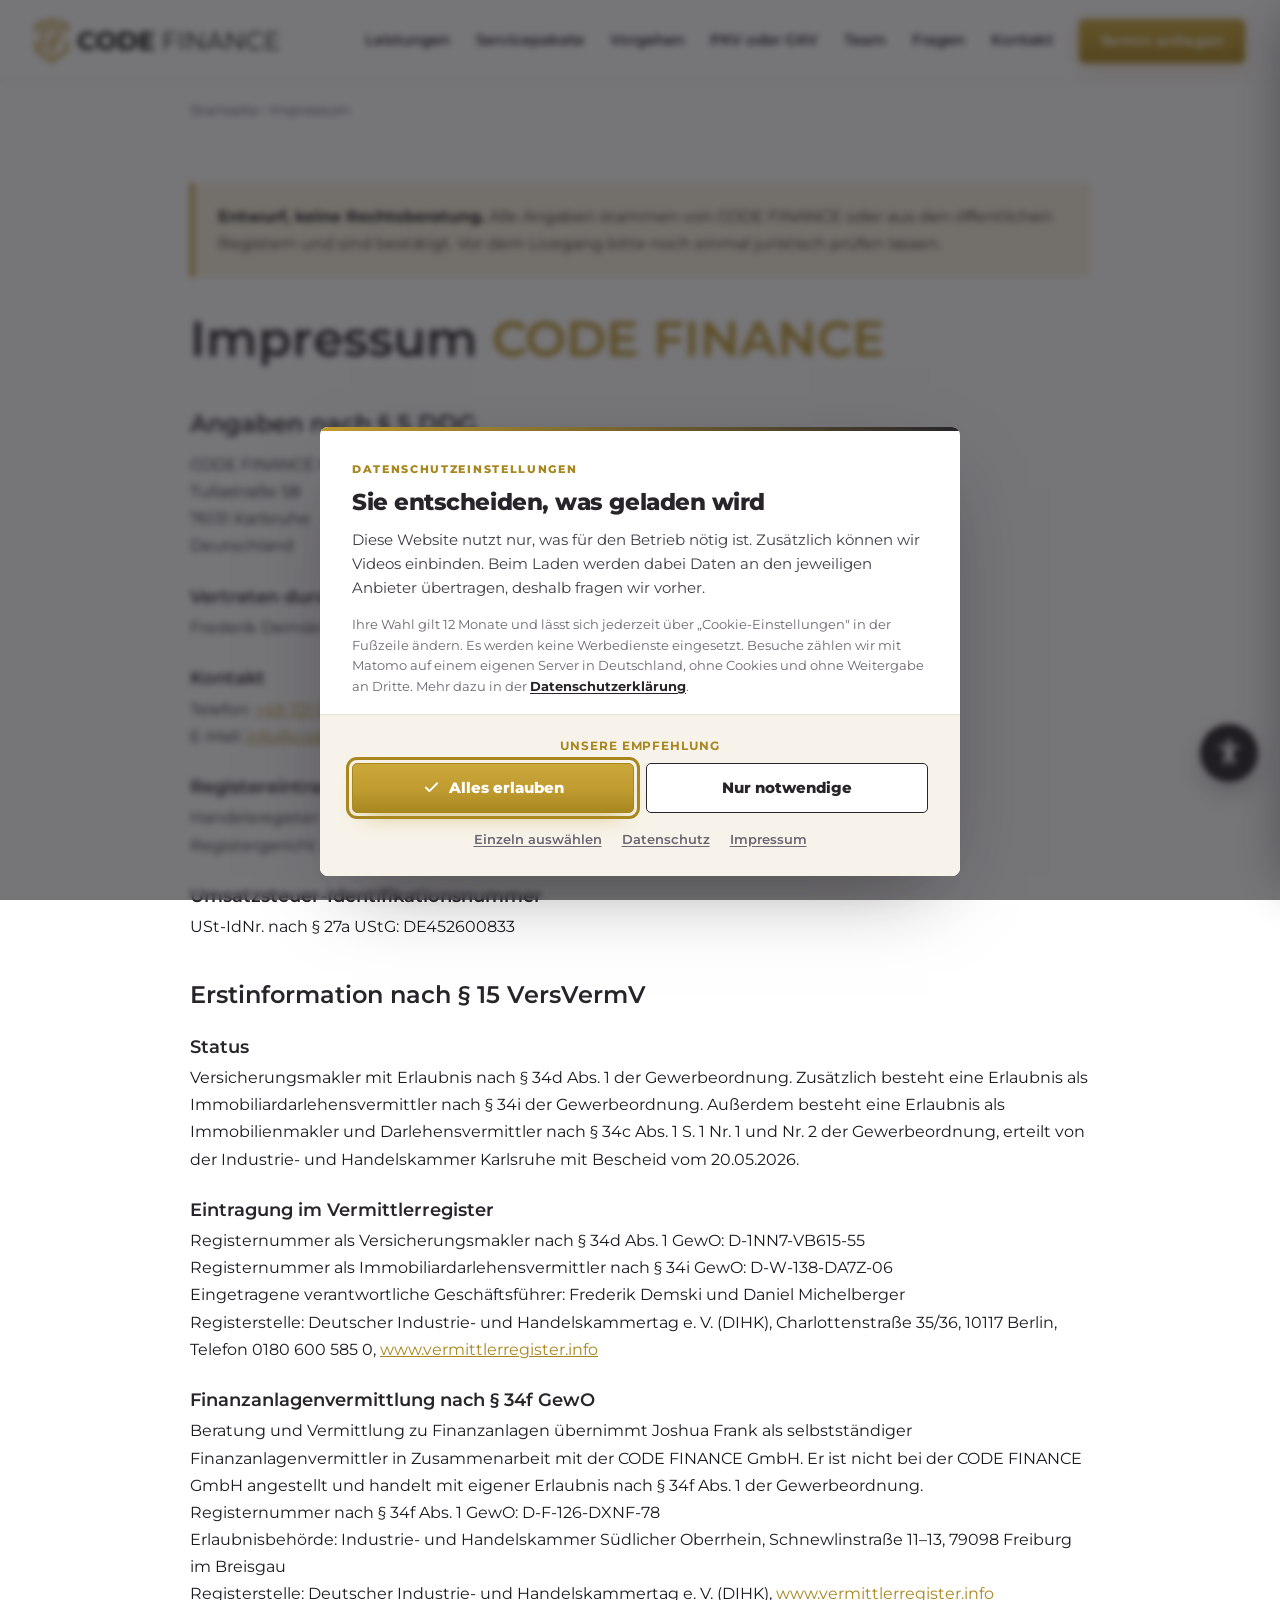
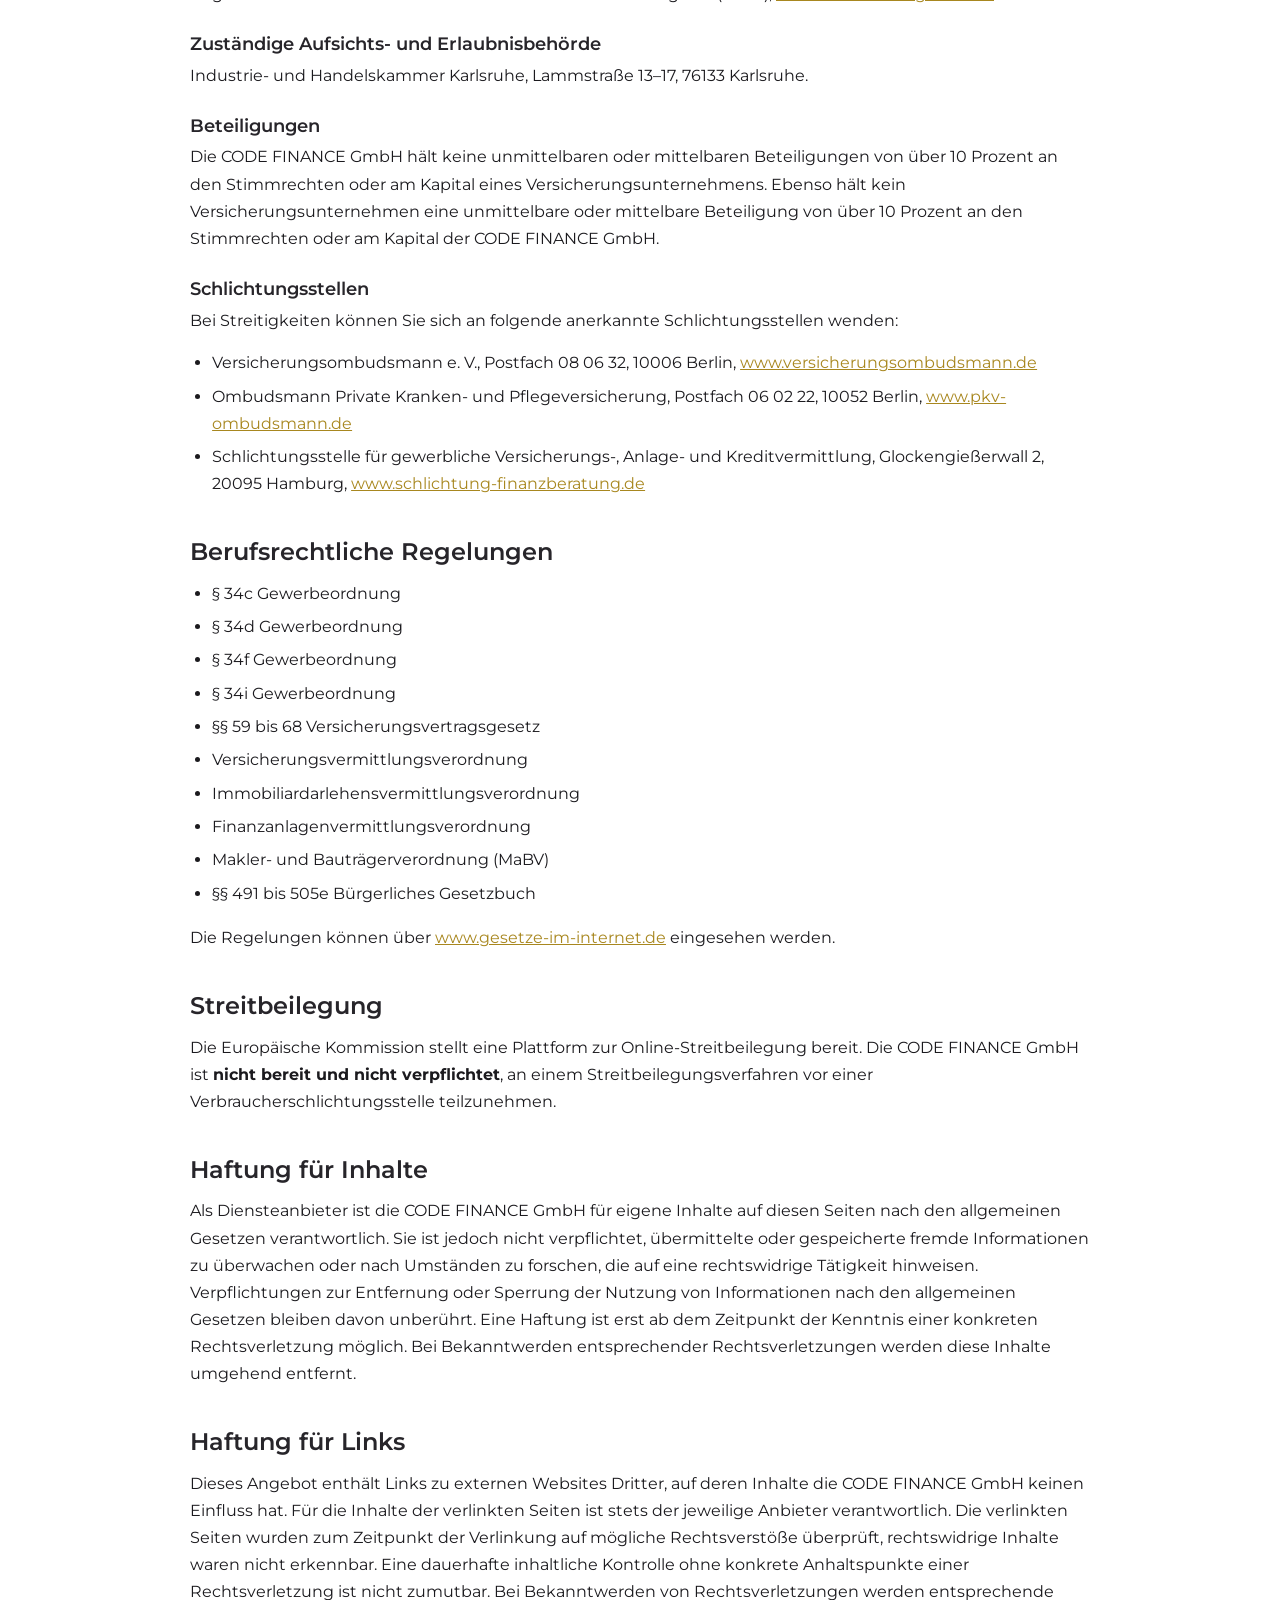
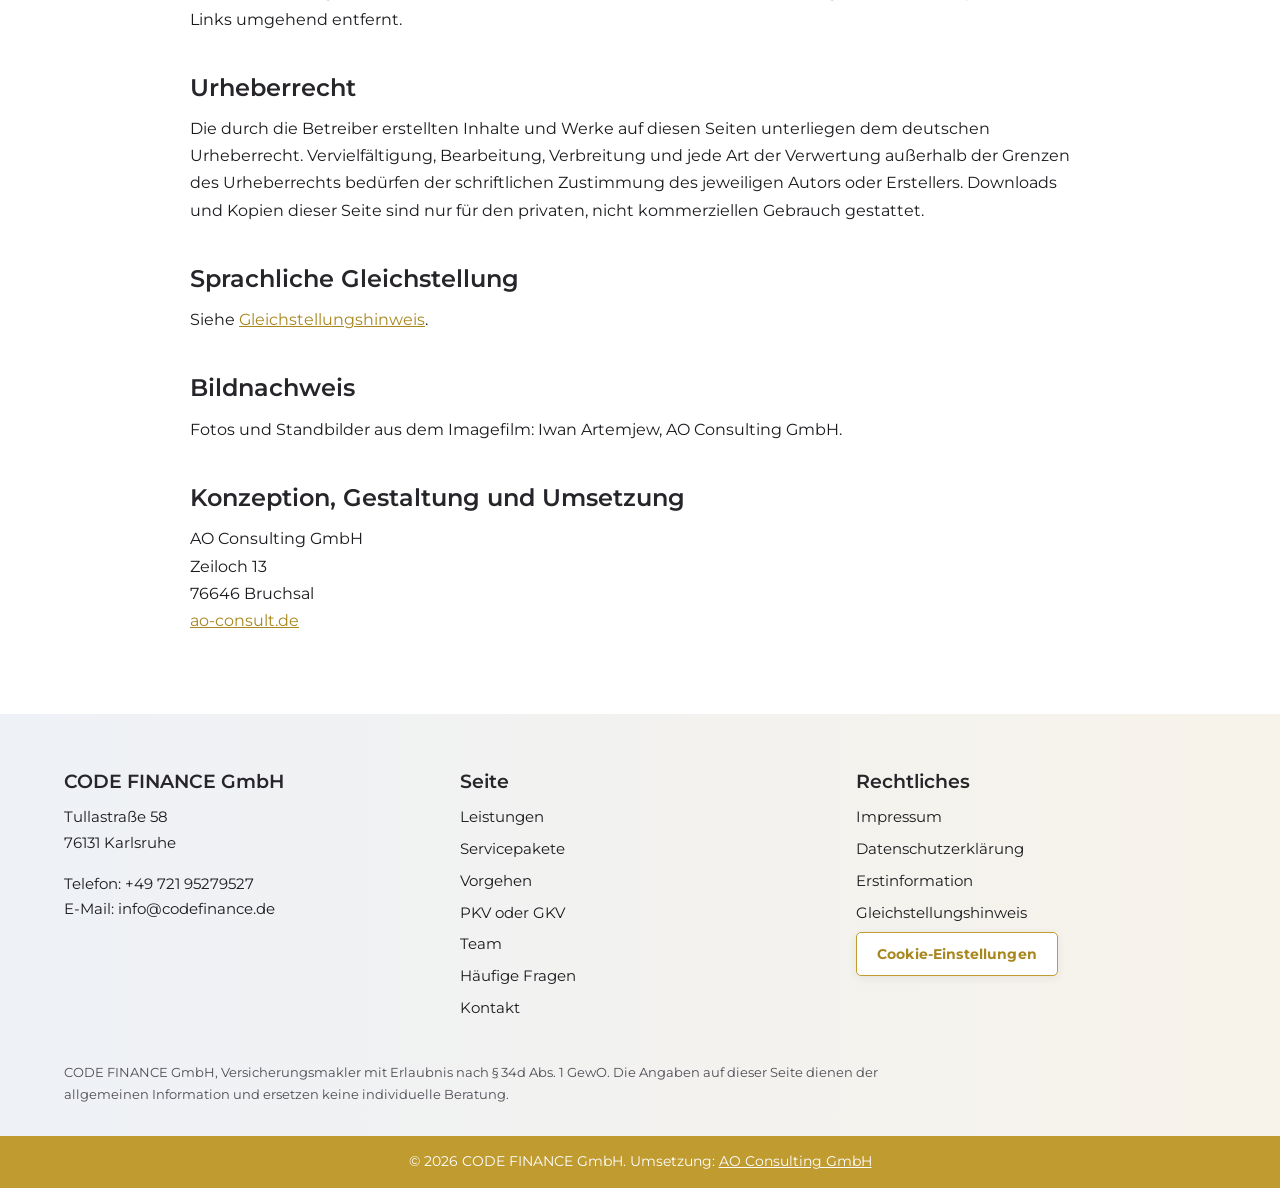
<file: website/impressum.html>
<!DOCTYPE html>
<!-- ============================================================================
     CODE FINANCE, Impressum
     Version 0.1 | 15.09.2026 | Entwurf, keine Rechtsberatung.
     Bekannte Angaben stammen aus dem bestehenden Impressum auf codefinance.de
     und aus den strukturierten Daten der Seite. Fehlende Angaben sind gelb
     markiert und in LIESMICH.md gelistet.
     ============================================================================ -->
<html lang="de">
<head>
<meta charset="utf-8">
<meta name="viewport" content="width=device-width, initial-scale=1">
<title>Impressum | CODE FINANCE GmbH Karlsruhe</title>
<meta name="description" content="Impressum der CODE FINANCE GmbH, Tullastraße 58, 76131 Karlsruhe. Angaben nach § 5 DDG und Erstinformation nach § 15 VersVermV.">
<meta name="robots" content="index, follow">
<link rel="canonical" href="https://codefinance.de/impressum.html">
<meta name="theme-color" content="#BF9B30">

<link rel="icon" href="img/favicon-32.png" sizes="32x32" type="image/png">
<link rel="icon" href="img/favicon-192.png" sizes="192x192" type="image/png">
<link rel="apple-touch-icon" href="img/apple-touch-icon.png">

<link rel="preload" href="fonts/montserrat-latin-400-normal.woff2" as="font" type="font/woff2" crossorigin>
<link rel="preload" href="fonts/montserrat-latin-600-normal.woff2" as="font" type="font/woff2" crossorigin>
<link rel="stylesheet" href="assets/schrift.css">
<link rel="stylesheet" href="assets/stil.css?v=20261002d">
<link rel="stylesheet" href="assets/barrierefreiheit.css">
<link rel="stylesheet" href="assets/einwilligung.css">
<link rel="stylesheet" href="assets/ci-bausteine.css">
</head>
<body>

<ul class="sprunglinks">
  <li><a href="#inhalt">Zum Inhalt springen</a></li>
</ul>

<header class="seite">
  <div class="leiste">
    <a class="logo" href="index.html" aria-label="CODE FINANCE GmbH, zur Startseite">
      <img src="img/codefinance-logo-quer.png" alt="CODE FINANCE GmbH" width="1440" height="260">
    </a>
    <button class="burger" type="button" aria-expanded="false" aria-controls="hauptnavigation">
      <span class="striche" aria-hidden="true"></span> Menü
    </button>
    <nav class="haupt" id="hauptnavigation" aria-label="Hauptnavigation">
      <a href="index.html#leistungen">Leistungen</a>
      <a href="servicepakete.html">Servicepakete</a>
      <a href="index.html#vorgehen">Vorgehen</a>
      <a href="pkv-oder-gkv.html">PKV oder GKV</a>
      <a href="index.html#team">Team</a>
      <a href="index.html#faq">Fragen</a>
      <a href="index.html#kontakt">Kontakt</a>
      <a class="btn klein" href="index.html#kontakt">Termin anfragen</a>
    </nav>
  </div>
</header>

<main id="inhalt">
  <div class="container schmal">
    <nav class="brotkrumen" aria-label="Brotkrumennavigation">
      <a href="index.html">Startseite</a> &rsaquo; <span aria-current="page">Impressum</span>
    </nav>
  </div>

  <section class="rechtstext" aria-labelledby="impressum-titel">
    <div class="container schmal">

      <p class="hinweiskasten"><strong>Entwurf, keine Rechtsberatung.</strong> Alle Angaben stammen von CODE FINANCE oder aus den öffentlichen Registern und sind bestätigt. Vor dem Livegang bitte noch einmal juristisch prüfen lassen.</p>

      <h1 id="impressum-titel">Impressum <span class="mark">CODE FINANCE</span></h1>

      <h2>Angaben nach § 5 DDG</h2>
      <p>
        CODE FINANCE GmbH<br>
        Tullastraße 58<br>
        76131 Karlsruhe<br>
        Deutschland
      </p>

      <h3>Vertreten durch</h3>
      <p>Frederik Demski und Daniel Michelberger, Geschäftsführer</p>

      <h3>Kontakt</h3>
      <p>
        Telefon: <a href="tel:+4972195279527">+49 721 95279527</a><br>
        E-Mail: <a href="mailto:info@codefinance.de">info@codefinance.de</a>
      </p>

      <h3>Registereintrag</h3>
      <p>
        Handelsregister: HRB 753644<br>
        Registergericht: Amtsgericht Mannheim
      </p>

      <h3>Umsatzsteuer-Identifikationsnummer</h3>
      <p>USt-IdNr. nach § 27a UStG: DE452600833</p>

      <h2>Erstinformation nach § 15 VersVermV</h2>

      <h3>Status</h3>
      <p>Versicherungsmakler mit Erlaubnis nach § 34d Abs. 1 der Gewerbeordnung. Zusätzlich besteht eine Erlaubnis als Immobiliardarlehensvermittler nach § 34i der Gewerbeordnung. Außerdem besteht eine Erlaubnis als Immobilienmakler und Darlehensvermittler nach § 34c Abs. 1 S. 1 Nr. 1 und Nr. 2 der Gewerbeordnung, erteilt von der Industrie- und Handelskammer Karlsruhe mit Bescheid vom 20.05.2026.</p>

      <h3>Eintragung im Vermittlerregister</h3>
      <p>
        Registernummer als Versicherungsmakler nach § 34d Abs. 1 GewO: D-1NN7-VB615-55<br>
        Registernummer als Immobiliardarlehensvermittler nach § 34i GewO: D-W-138-DA7Z-06<br>
        Eingetragene verantwortliche Geschäftsführer: Frederik Demski und Daniel Michelberger<br>
        Registerstelle: Deutscher Industrie- und Handelskammertag e. V. (DIHK), Charlottenstraße 35/36, 10117 Berlin, Telefon 0180 600 585 0, <a href="https://www.vermittlerregister.info" rel="noopener">www.vermittlerregister.info</a>
      </p>

      <h3>Finanzanlagenvermittlung nach § 34f GewO</h3>
      <p>Beratung und Vermittlung zu Finanzanlagen übernimmt Joshua Frank als selbstständiger Finanzanlagenvermittler in Zusammenarbeit mit der CODE FINANCE GmbH. Er ist nicht bei der CODE FINANCE GmbH angestellt und handelt mit eigener Erlaubnis nach § 34f Abs. 1 der Gewerbeordnung.<br>
        Registernummer nach § 34f Abs. 1 GewO: D-F-126-DXNF-78<br>
        Erlaubnisbehörde: Industrie- und Handelskammer Südlicher Oberrhein, Schnewlinstraße 11–13, 79098 Freiburg im Breisgau<br>
        Registerstelle: Deutscher Industrie- und Handelskammertag e. V. (DIHK), <a href="https://www.vermittlerregister.info" rel="noopener">www.vermittlerregister.info</a>
      </p>

      <h3>Zuständige Aufsichts- und Erlaubnisbehörde</h3>
      <p>Industrie- und Handelskammer Karlsruhe, Lammstraße 13–17, 76133 Karlsruhe.</p>

      <h3>Beteiligungen</h3>
      <p>Die CODE FINANCE GmbH hält keine unmittelbaren oder mittelbaren Beteiligungen von über 10 Prozent an den Stimmrechten oder am Kapital eines Versicherungsunternehmens. Ebenso hält kein Versicherungsunternehmen eine unmittelbare oder mittelbare Beteiligung von über 10 Prozent an den Stimmrechten oder am Kapital der CODE FINANCE GmbH.</p>

      <h3>Schlichtungsstellen</h3>
      <p>Bei Streitigkeiten können Sie sich an folgende anerkannte Schlichtungsstellen wenden:</p>
      <ul class="liste">
        <li>Versicherungsombudsmann e. V., Postfach 08 06 32, 10006 Berlin, <a href="https://www.versicherungsombudsmann.de" rel="noopener">www.versicherungsombudsmann.de</a></li>
        <li>Ombudsmann Private Kranken- und Pflegeversicherung, Postfach 06 02 22, 10052 Berlin, <a href="https://www.pkv-ombudsmann.de" rel="noopener">www.pkv-ombudsmann.de</a></li>
        <li>Schlichtungsstelle für gewerbliche Versicherungs-, Anlage- und Kreditvermittlung, Glockengießerwall 2, 20095 Hamburg, <a href="https://www.schlichtung-finanzberatung.de" rel="noopener">www.schlichtung-finanzberatung.de</a></li>
      </ul>

      <h2>Berufsrechtliche Regelungen</h2>
      <ul class="liste">
        <li>§ 34c Gewerbeordnung</li>
        <li>§ 34d Gewerbeordnung</li>
        <li>§ 34f Gewerbeordnung</li>
        <li>§ 34i Gewerbeordnung</li>
        <li>§§ 59 bis 68 Versicherungsvertragsgesetz</li>
        <li>Versicherungsvermittlungsverordnung</li>
        <li>Immobiliardarlehensvermittlungsverordnung</li>
        <li>Finanzanlagenvermittlungsverordnung</li>
        <li>Makler- und Bauträgerverordnung (MaBV)</li>
        <li>§§ 491 bis 505e Bürgerliches Gesetzbuch</li>
      </ul>
      <p>Die Regelungen können über <a href="https://www.gesetze-im-internet.de" rel="noopener">www.gesetze-im-internet.de</a> eingesehen werden.</p>

      <h2>Streitbeilegung</h2>
      <p>Die Europäische Kommission stellt eine Plattform zur Online-Streitbeilegung bereit. Die CODE FINANCE GmbH ist <strong>nicht bereit und nicht verpflichtet</strong>, an einem Streitbeilegungsverfahren vor einer Verbraucherschlichtungsstelle teilzunehmen.</p>

      <h2>Haftung für Inhalte</h2>
      <p>Als Diensteanbieter ist die CODE FINANCE GmbH für eigene Inhalte auf diesen Seiten nach den allgemeinen Gesetzen verantwortlich. Sie ist jedoch nicht verpflichtet, übermittelte oder gespeicherte fremde Informationen zu überwachen oder nach Umständen zu forschen, die auf eine rechtswidrige Tätigkeit hinweisen. Verpflichtungen zur Entfernung oder Sperrung der Nutzung von Informationen nach den allgemeinen Gesetzen bleiben davon unberührt. Eine Haftung ist erst ab dem Zeitpunkt der Kenntnis einer konkreten Rechtsverletzung möglich. Bei Bekanntwerden entsprechender Rechtsverletzungen werden diese Inhalte umgehend entfernt.</p>

      <h2>Haftung für Links</h2>
      <p>Dieses Angebot enthält Links zu externen Websites Dritter, auf deren Inhalte die CODE FINANCE GmbH keinen Einfluss hat. Für die Inhalte der verlinkten Seiten ist stets der jeweilige Anbieter verantwortlich. Die verlinkten Seiten wurden zum Zeitpunkt der Verlinkung auf mögliche Rechtsverstöße überprüft, rechtswidrige Inhalte waren nicht erkennbar. Eine dauerhafte inhaltliche Kontrolle ohne konkrete Anhaltspunkte einer Rechtsverletzung ist nicht zumutbar. Bei Bekanntwerden von Rechtsverletzungen werden entsprechende Links umgehend entfernt.</p>

      <h2>Urheberrecht</h2>
      <p>Die durch die Betreiber erstellten Inhalte und Werke auf diesen Seiten unterliegen dem deutschen Urheberrecht. Vervielfältigung, Bearbeitung, Verbreitung und jede Art der Verwertung außerhalb der Grenzen des Urheberrechts bedürfen der schriftlichen Zustimmung des jeweiligen Autors oder Erstellers. Downloads und Kopien dieser Seite sind nur für den privaten, nicht kommerziellen Gebrauch gestattet.</p>

      <h2>Sprachliche Gleichstellung</h2>
      <p>Siehe <a href="gleichstellungshinweis.html">Gleichstellungshinweis</a>.</p>

      <h2>Bildnachweis</h2>
      <p>Fotos und Standbilder aus dem Imagefilm: Iwan Artemjew, AO Consulting GmbH.</p>

      <h2>Konzeption, Gestaltung und Umsetzung</h2>
      <p>
        AO Consulting GmbH<br>
        Zeiloch 13<br>
        76646 Bruchsal<br>
        <a href="https://ao-consult.de" rel="noopener">ao-consult.de</a>
      </p>

    </div>
  </section>
</main>

<footer class="seite">
  <div class="container">
    <div class="spalten">
      <div>
        <h3>CODE FINANCE GmbH</h3>
        <p>Tullastraße 58<br>76131 Karlsruhe</p>
        <p>Telefon: <a href="tel:+4972195279527">+49 721 95279527</a><br>
           E-Mail: <a href="mailto:info@codefinance.de">info@codefinance.de</a></p>
      </div>
      <div>
        <h3>Seite</h3>
        <ul>
          <li><a href="index.html#leistungen">Leistungen</a></li>
          <li><a href="servicepakete.html">Servicepakete</a></li>
          <li><a href="index.html#vorgehen">Vorgehen</a></li>
          <li><a href="pkv-oder-gkv.html">PKV oder GKV</a></li>
          <li><a href="index.html#team">Team</a></li>
          <li><a href="index.html#faq">Häufige Fragen</a></li>
          <li><a href="index.html#kontakt">Kontakt</a></li>
        </ul>
      </div>
      <div>
        <h3>Rechtliches</h3>
        <ul>
          <li><a href="impressum.html" aria-current="page">Impressum</a></li>
          <li><a href="datenschutz.html">Datenschutzerklärung</a></li>
          <li><a href="erstinformation.html">Erstinformation</a></li>
          <li><a href="gleichstellungshinweis.html">Gleichstellungshinweis</a></li>
          <li><button type="button" class="btn hell klein" data-einwilligung-oeffnen>Cookie-Einstellungen</button></li>
        </ul>
      </div>
    </div>
    <p class="fusshinweis">CODE FINANCE GmbH, Versicherungsmakler mit Erlaubnis nach § 34d Abs. 1 GewO. Die Angaben auf dieser Seite dienen der allgemeinen Information und ersetzen keine individuelle Beratung.</p>
  </div>
  <div class="copyleiste">© <span data-jahr>2026</span> CODE FINANCE GmbH. Umsetzung: <a href="https://ao-consult.de" rel="noopener">AO Consulting GmbH</a></div>
</footer>

<script>
  window.AO_EINWILLIGUNG = {
    datenschutz: 'datenschutz.html',
    impressum: 'impressum.html',
    kategorien: [{
      id: 'videos',
      name: 'Videos',
      kurz: 'Lädt den Imagefilm und die beiden Kundenstimmen auf der Startseite über den Videodienst Wistia. Erst dann wird Ihre IP-Adresse an Wistia in den USA übertragen, und Wistia misst, wie weit ein Film angesehen wurde.',
      dienste: [{
        name: 'Wistia',
        anbieter: 'Wistia, Inc., 120 Brookline Street, Cambridge, MA 02139, USA',
        zweck: 'Spielt den Imagefilm und die beiden Kundenstimmen der CODE FINANCE GmbH ab und misst, wie weit sie angesehen wurden.',
        art: 'Nachladen von Skript und Player von fast.wistia.com, fast.wistia.net und embed-cloudfront.wistia.com, Reichweitenmessung über distillery.wistia.com und pipedream.wistia.com, Fehlerprotokoll über browser.sentry-cdn.com. Übertragung der IP-Adresse und von Geräteangaben in die USA. Keine Cookies, aber Einträge im lokalen Speicher des Browsers, einer je Film.',
        dauer: 'Die Einträge im lokalen Speicher bleiben, bis Sie die Browserdaten löschen. Übrige Fristen siehe Datenschutzerklärung von Wistia.'
      }]
    }, {
      id: 'notwendig',
      name: 'Notwendig',
      kurz: 'Hält die Website funktionsfähig und speichert Ihre Entscheidung aus diesem Fenster. Ohne diese Funktionen lässt sich die Seite nicht sinnvoll anzeigen.',
      pflicht: true,
      dienste: [{
        name: 'Einwilligungsspeicher',
        anbieter: 'CODE FINANCE GmbH, Tullastraße 58, 76131 Karlsruhe',
        zweck: 'Speichert, welchen Diensten Sie zugestimmt haben, damit Sie nicht bei jedem Aufruf erneut gefragt werden.',
        art: 'Lokaler Speicher im Browser, kein Cookie',
        dauer: '12 Monate'
      }]
    }]
  };
</script>
<script src="assets/einwilligung.js?v=20261002" defer></script>
<script src="assets/skript.js?v=20260918f" defer></script>
<script src="assets/barrierefreiheit.js" defer></script>
<script src="assets/statistik.js?v=1" defer></script>
</body>
</html>
</file>
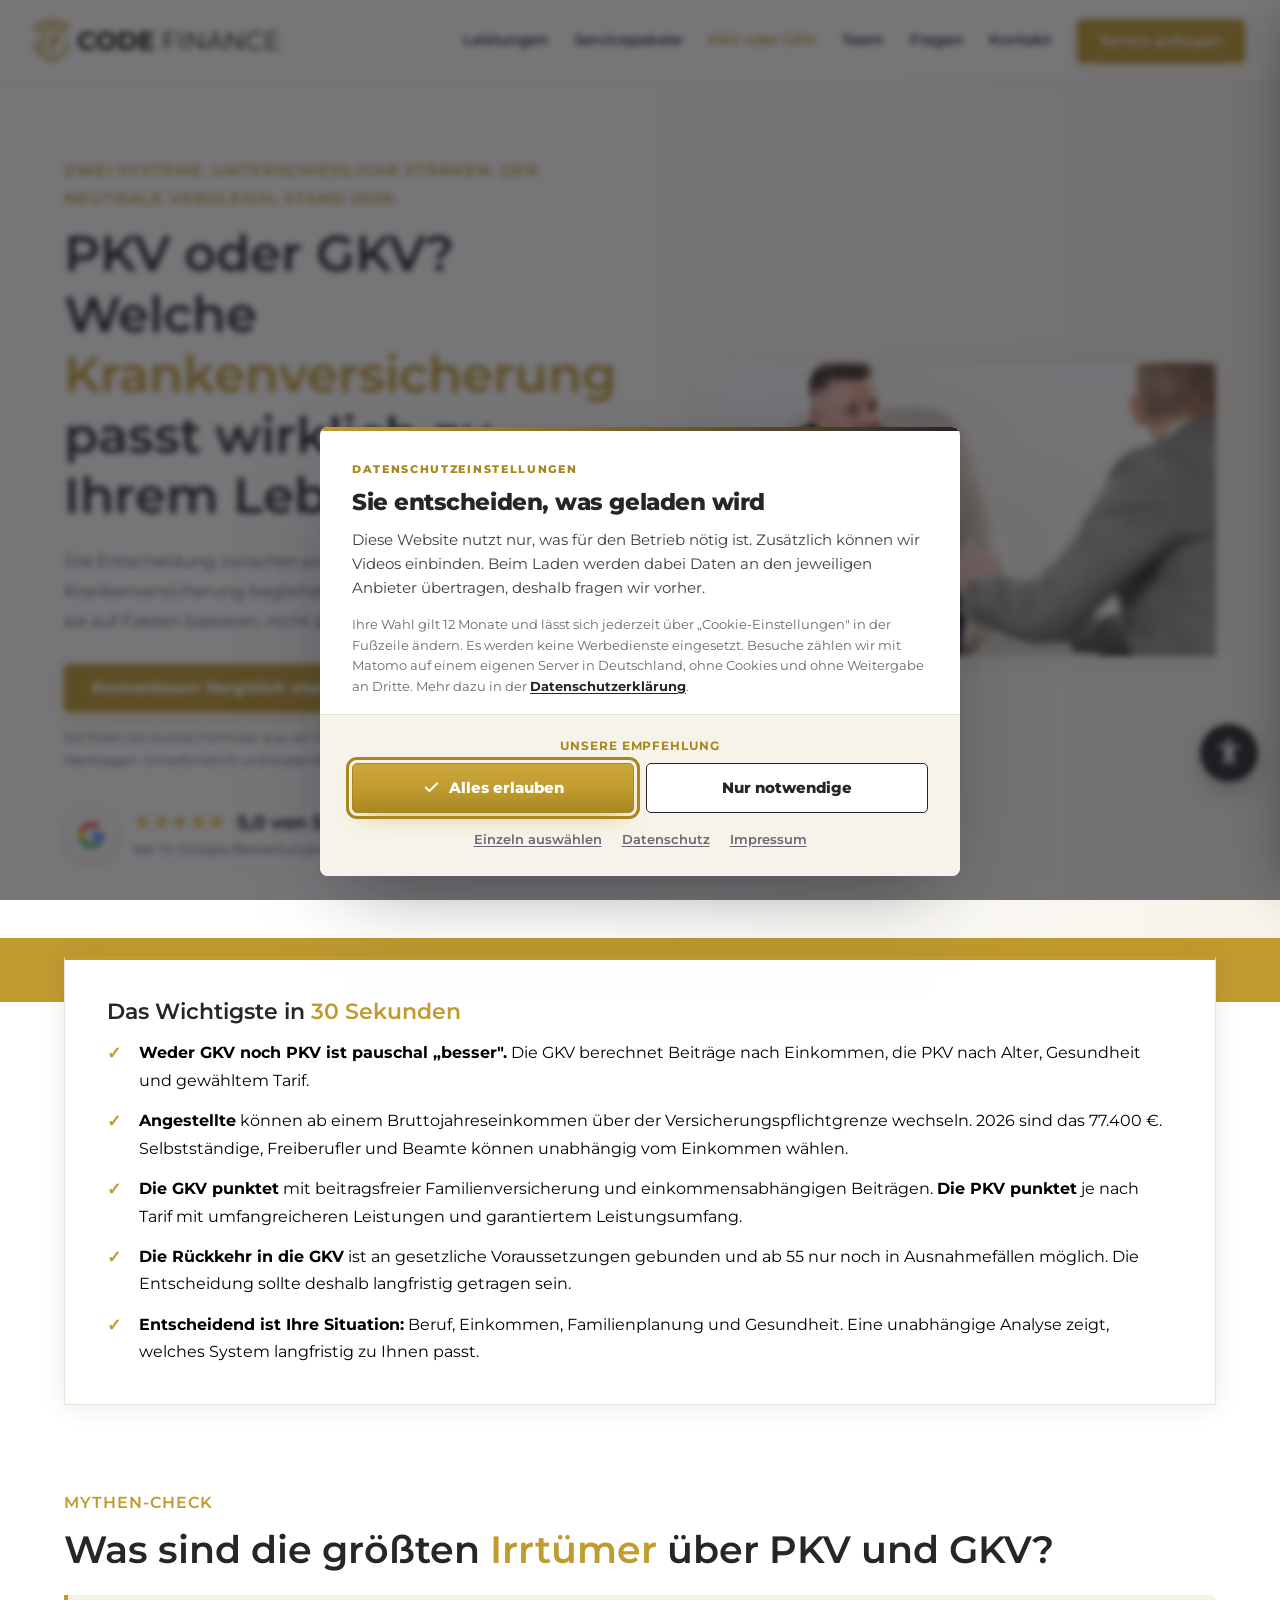
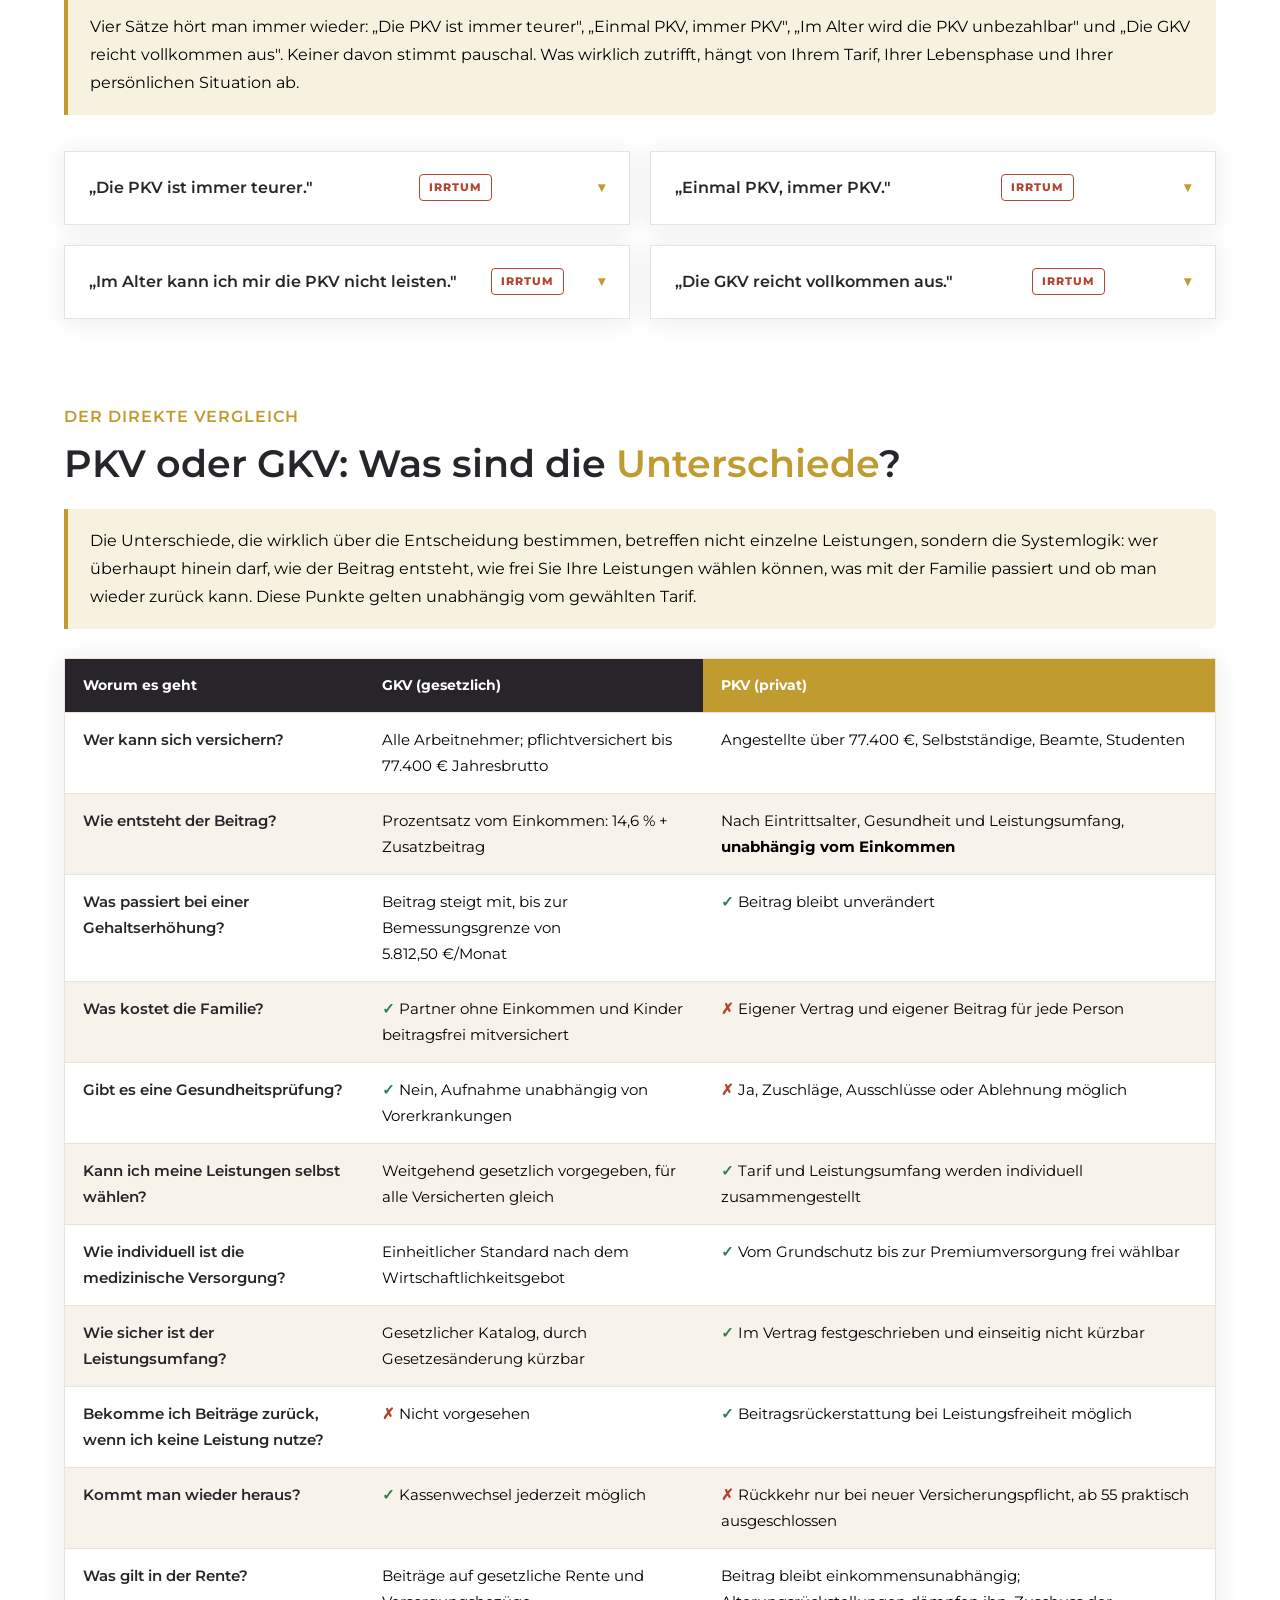
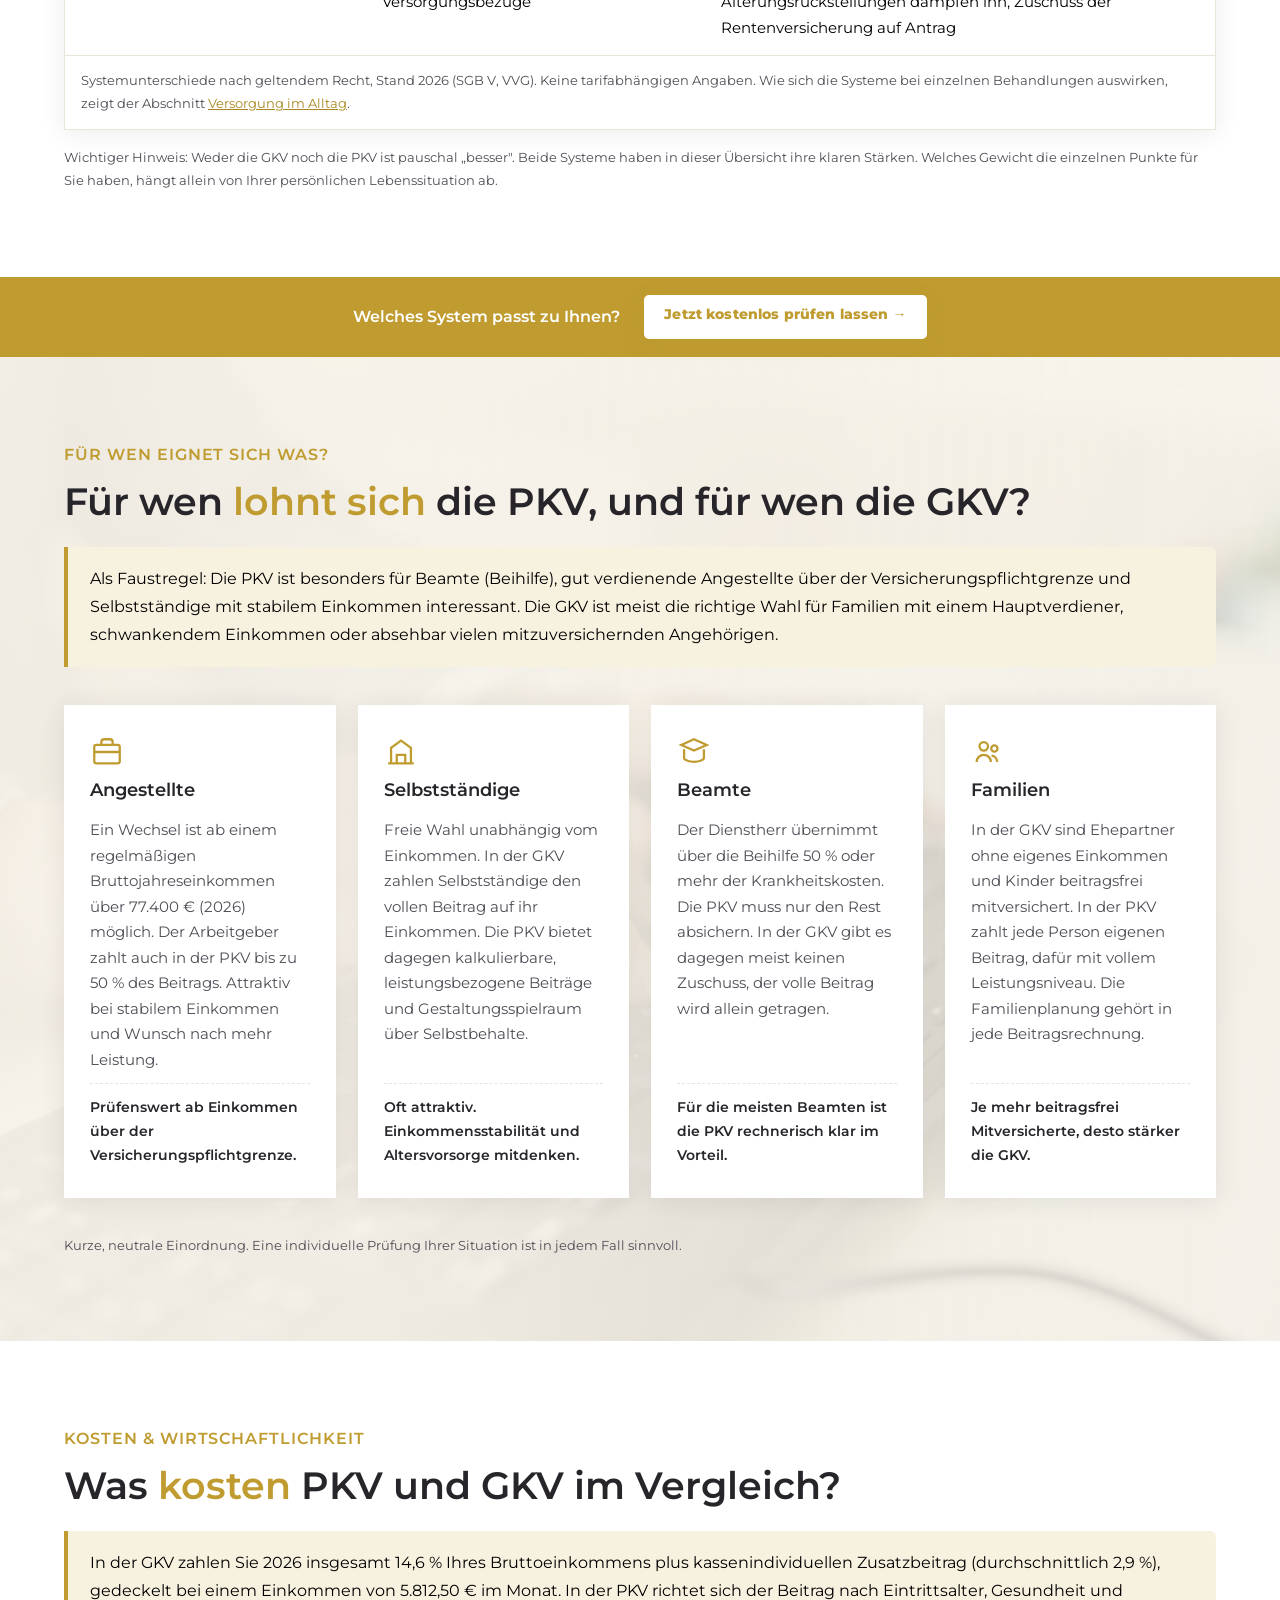
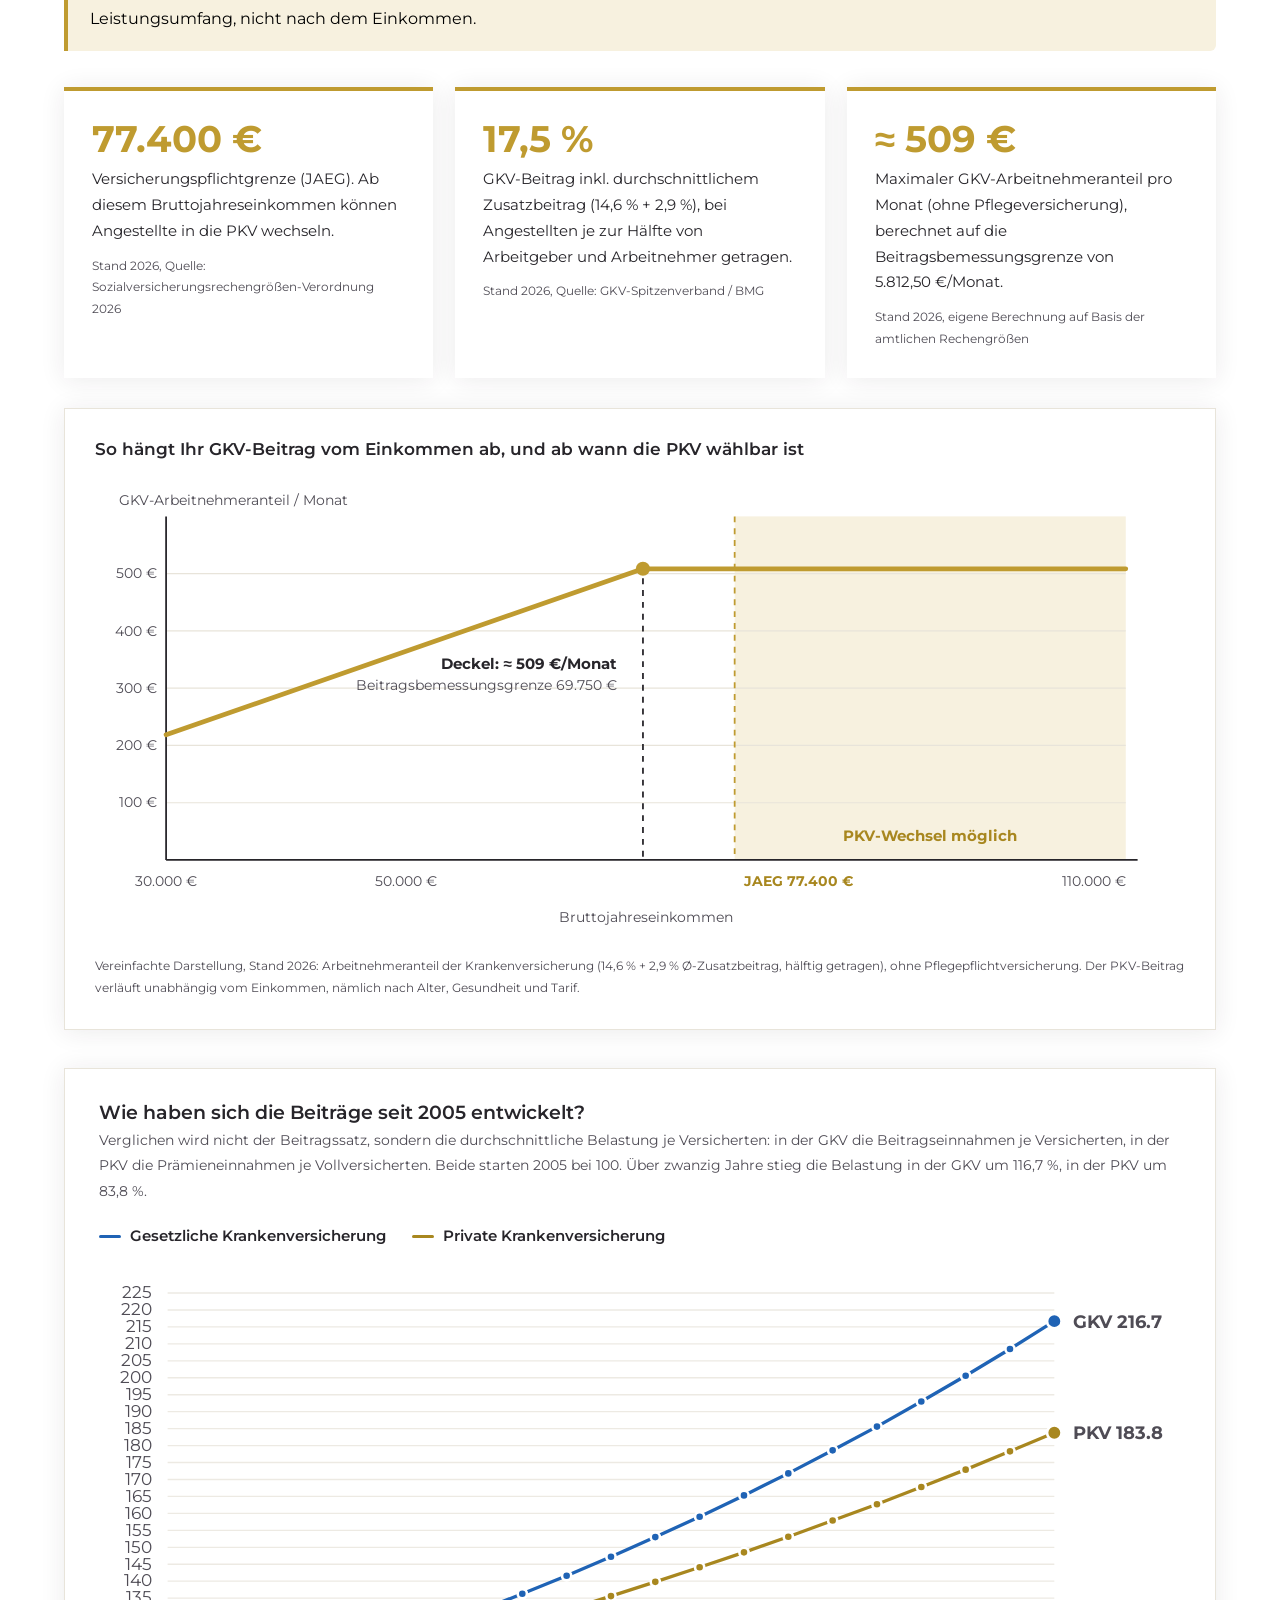
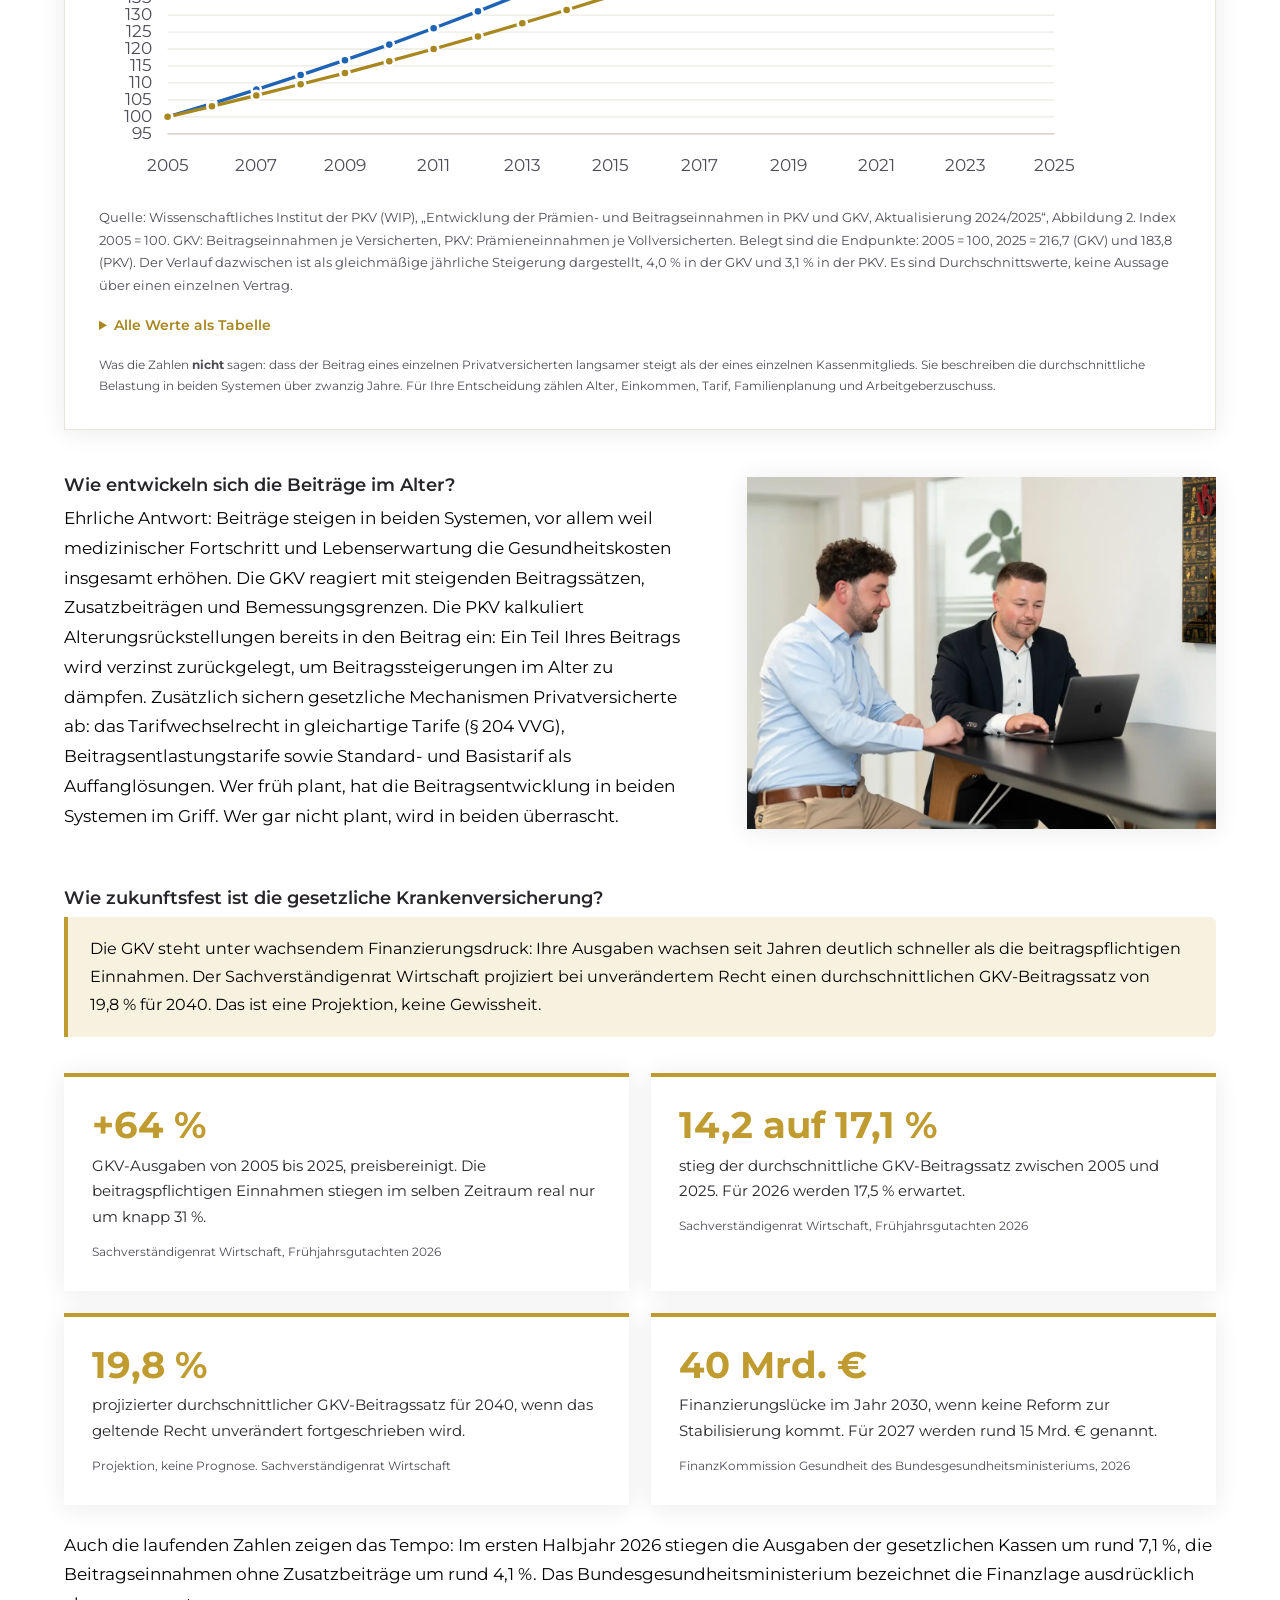
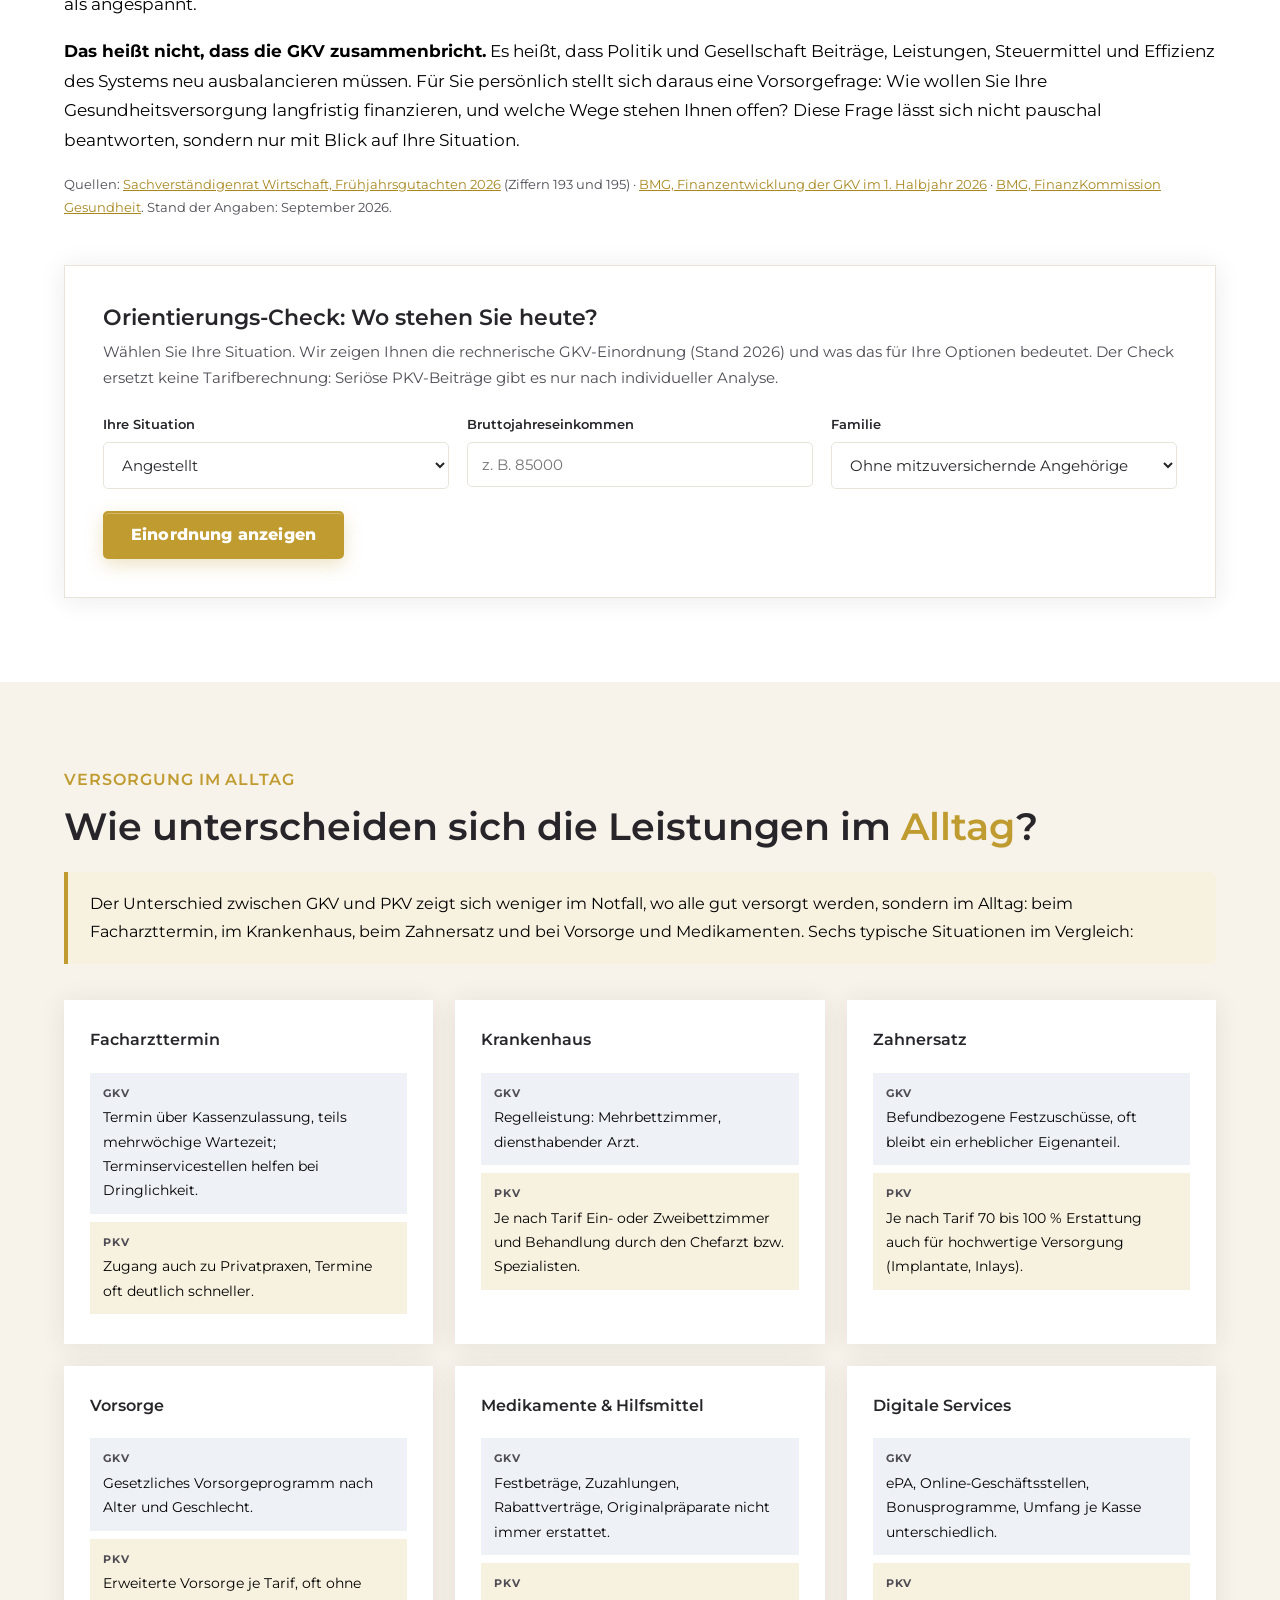
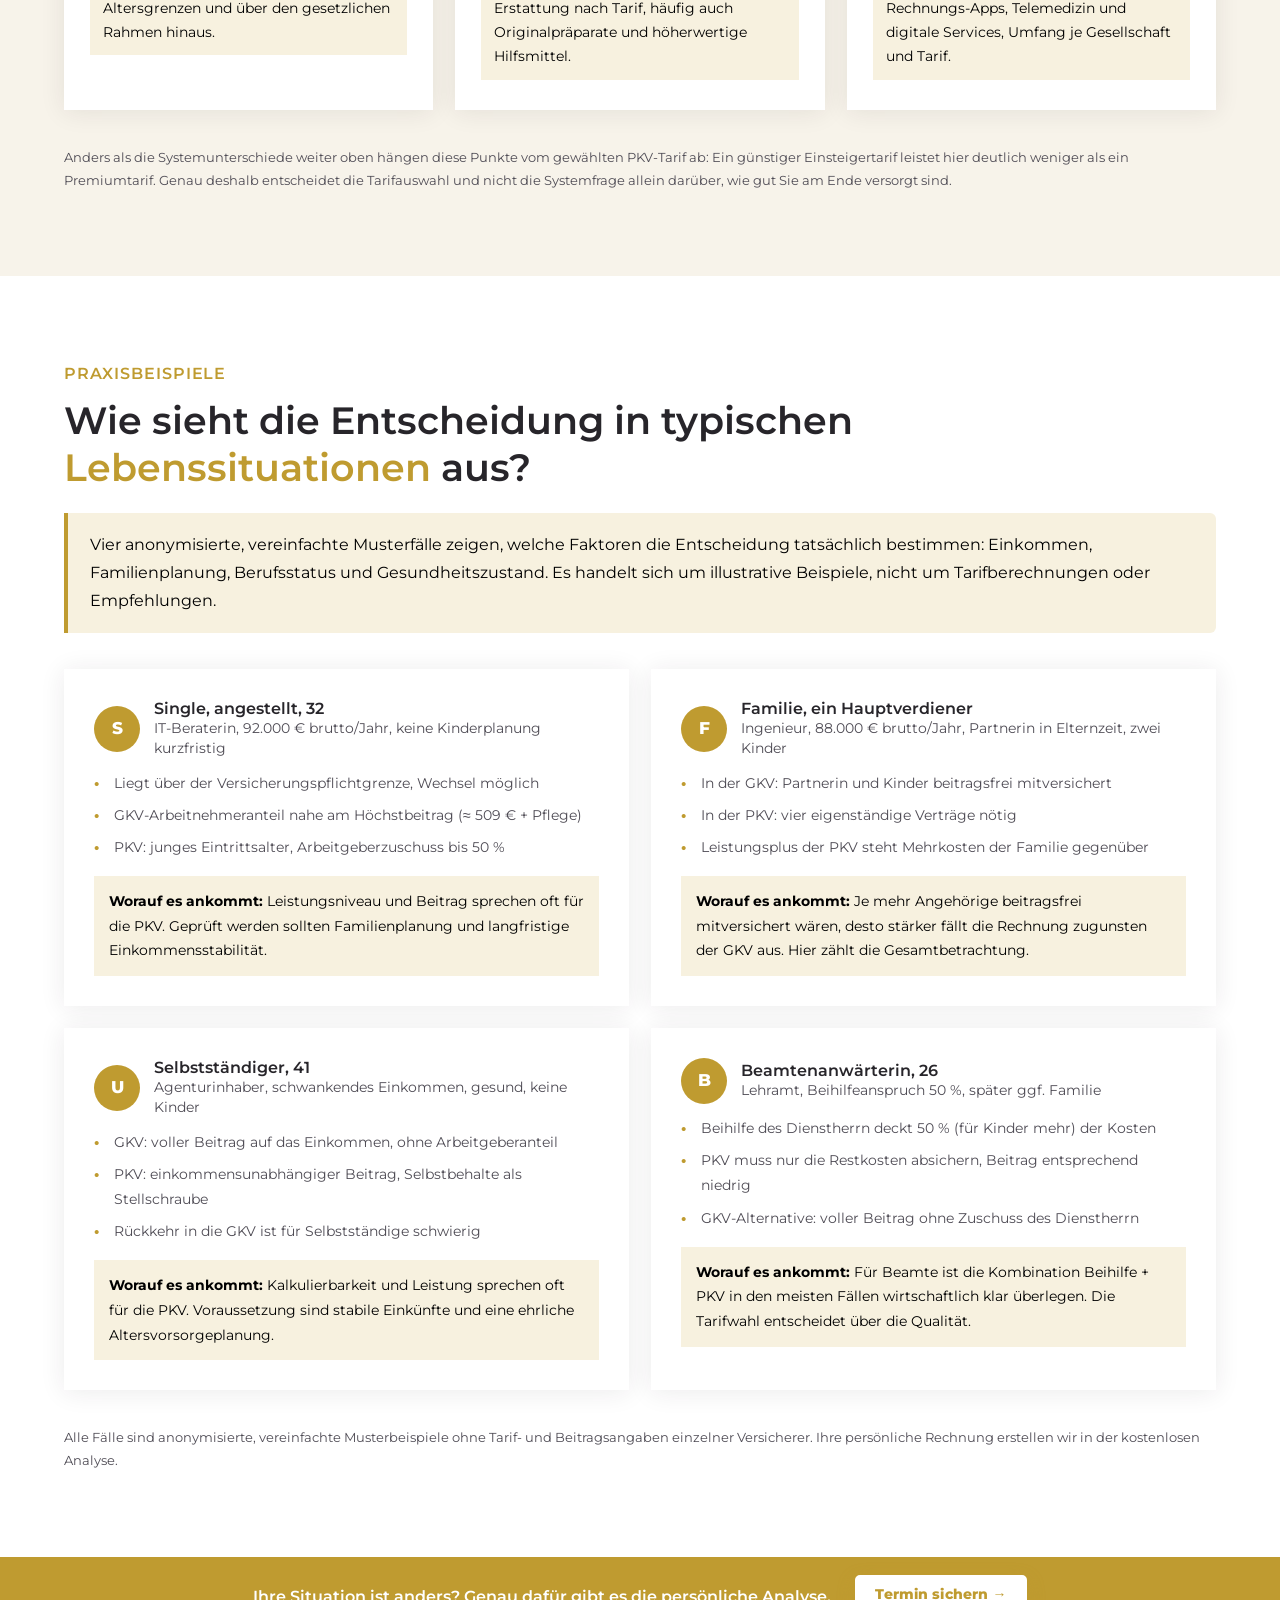
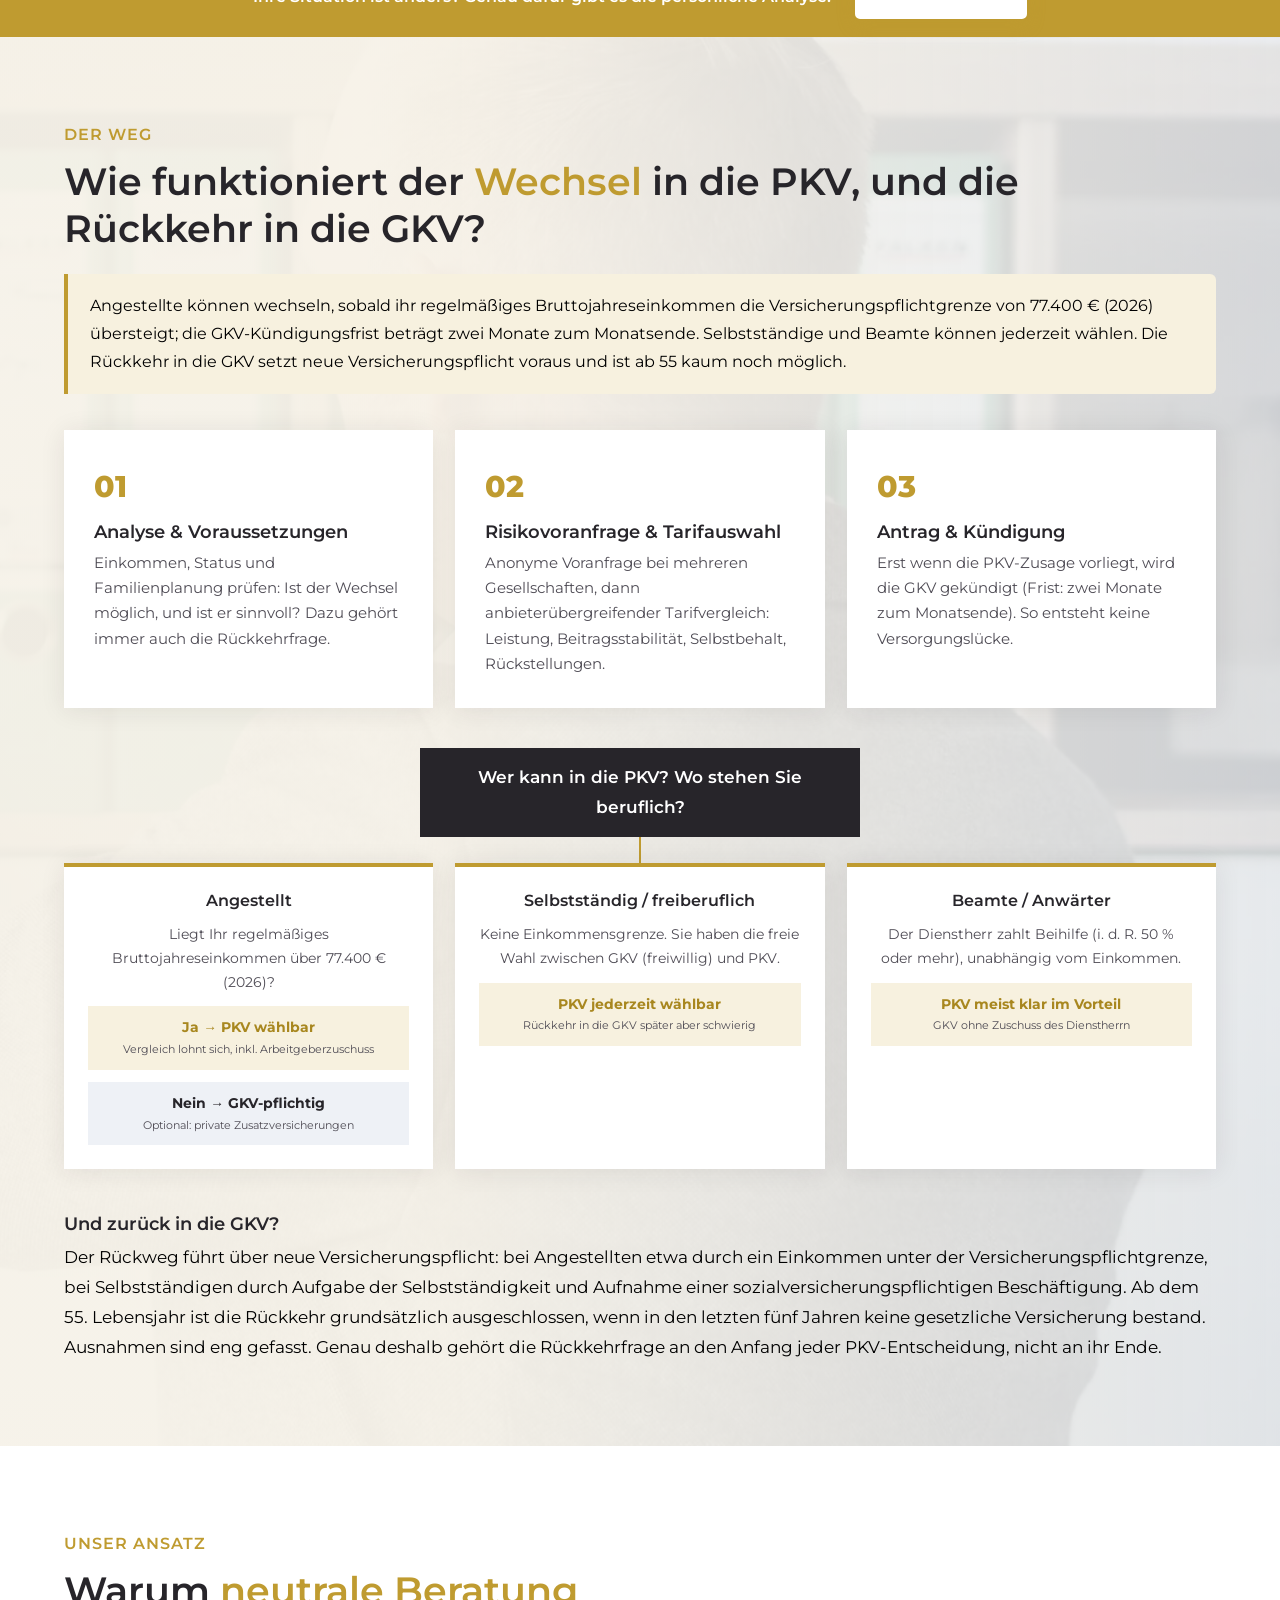
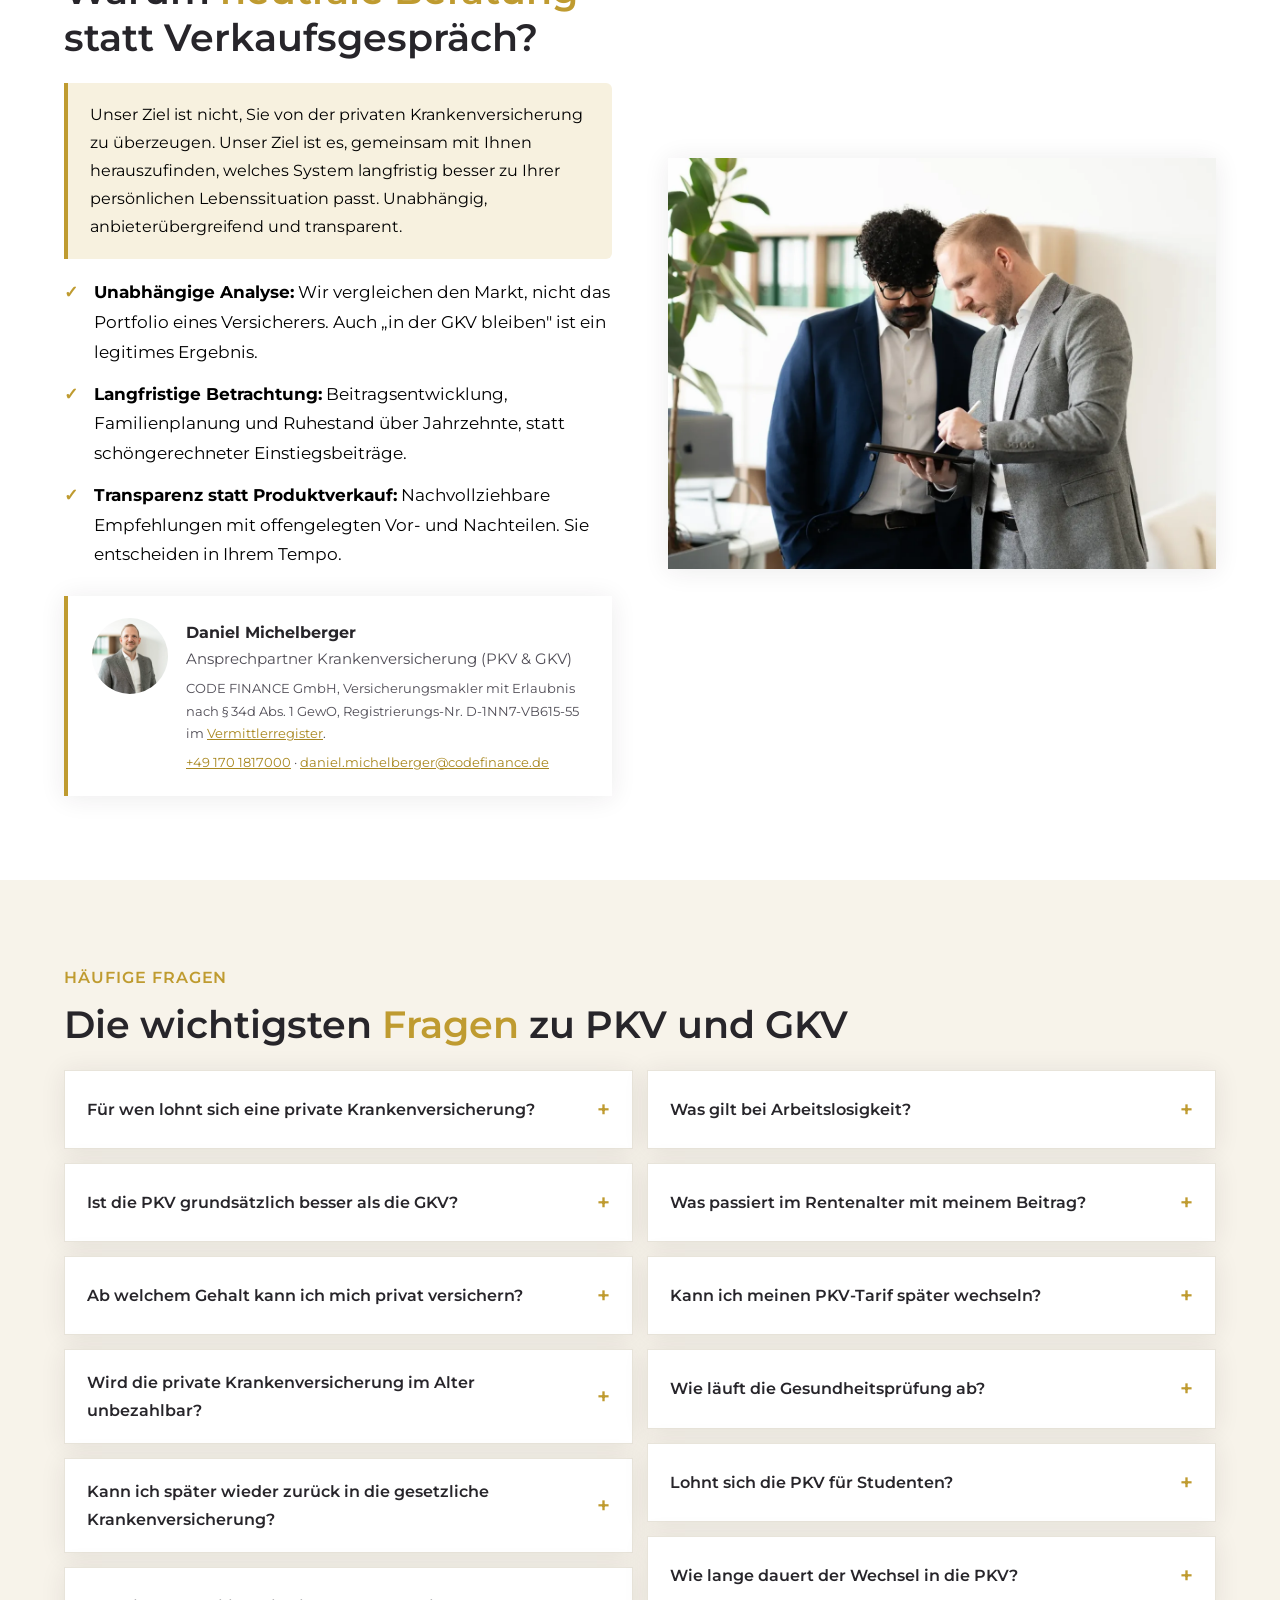
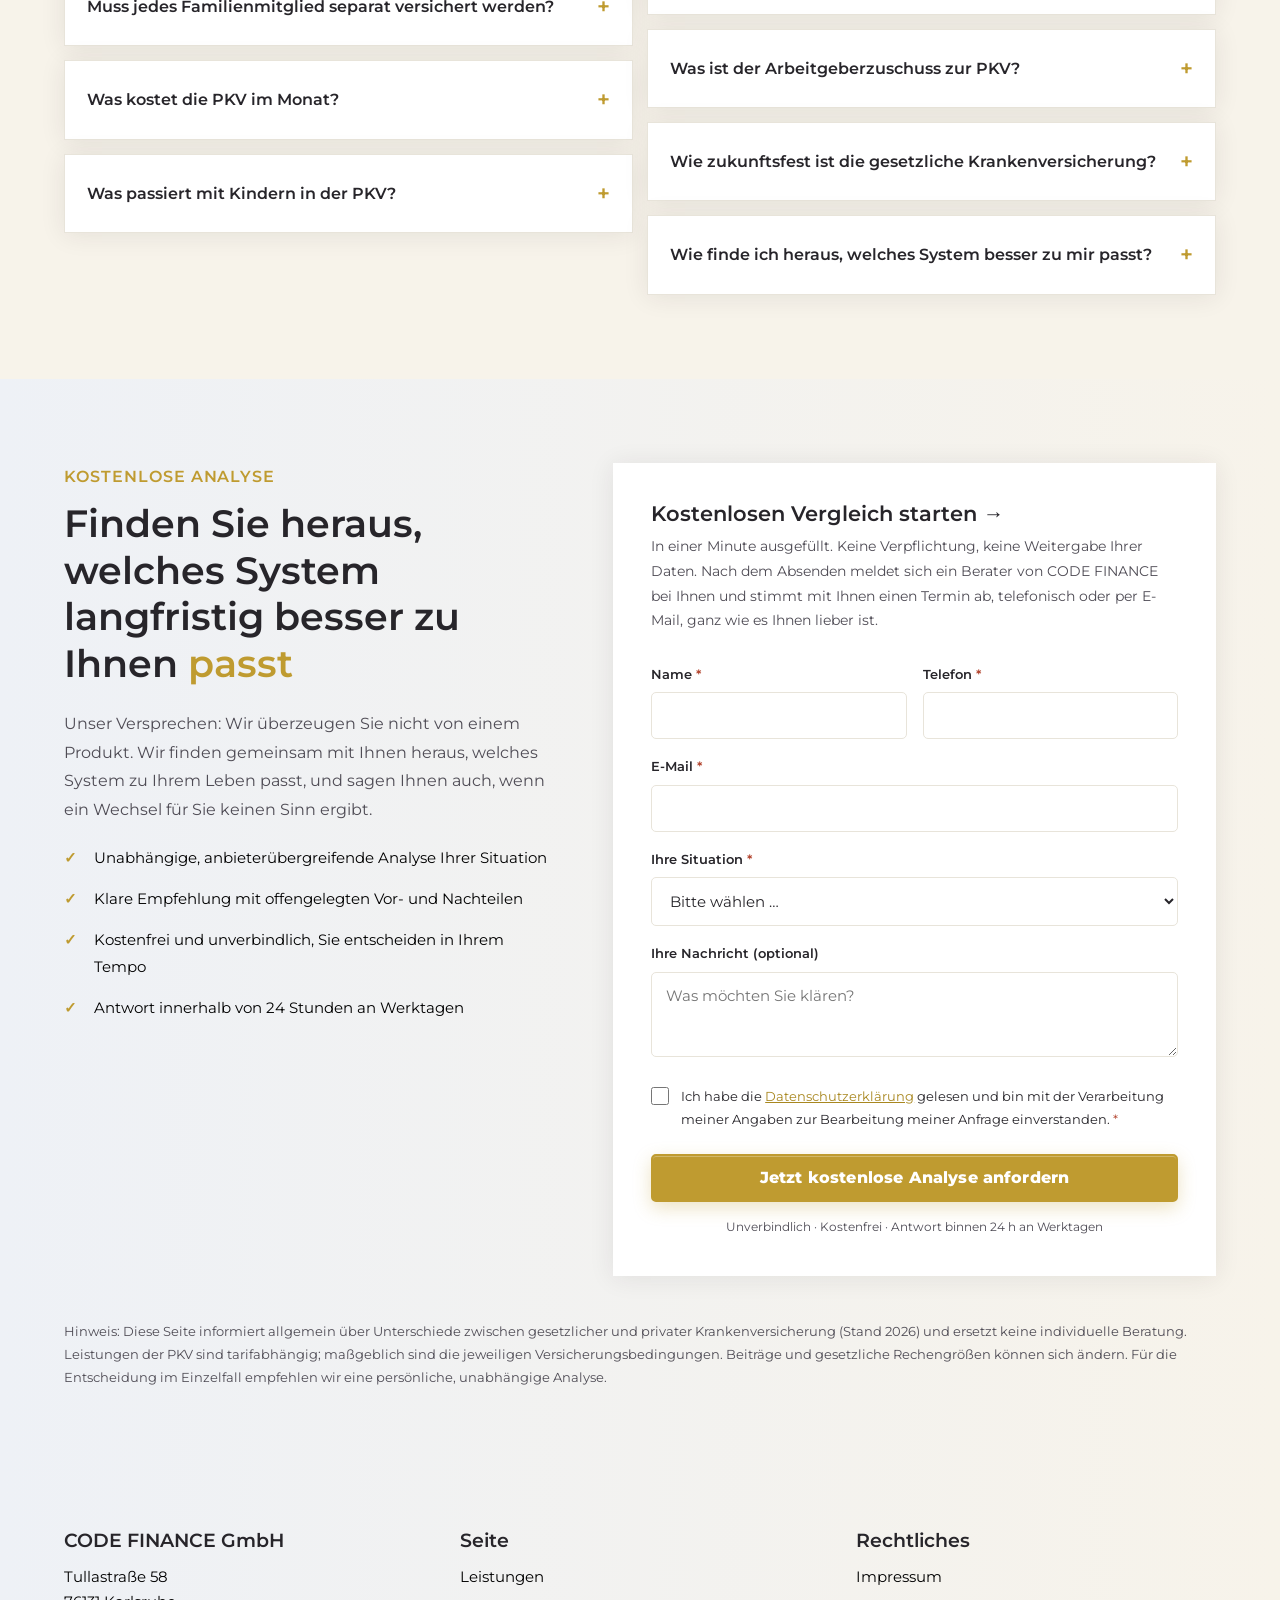
<file: website/pkv-oder-gkv.html>
<!DOCTYPE html>
<html lang="de">
<head>
<meta charset="UTF-8">
<meta name="viewport" content="width=device-width, initial-scale=1.0">
<title>PKV oder GKV? Der ehrliche Vergleich 2026 | CODE FINANCE</title>
<meta name="description" content="PKV oder GKV: was passt zu Ihnen? Neutraler Vergleich mit aktuellen Rechengrößen: Beiträge, Leistungen, Wechsel & Rückkehr. Kostenlose, unabhängige Analyse von CODE FINANCE.">
<link rel="canonical" href="https://codefinance.de/pkv-oder-gkv.html">
<meta property="og:type" content="article">
<meta property="og:locale" content="de_DE">
<meta property="og:site_name" content="CODE FINANCE">
<meta property="og:title" content="PKV oder GKV? Der ehrliche Vergleich">
<meta property="og:description" content="Neutraler, faktenbasierter Vergleich von privater und gesetzlicher Krankenversicherung: Beiträge, Leistungen, Wechsel und Rückkehr.">
<meta property="og:url" content="https://codefinance.de/pkv-oder-gkv.html">
<meta property="og:image" content="https://codefinance.de/img/codefinance-karlsruhe-finanzberatung-beratungsgespraech.jpg">
<meta name="twitter:card" content="summary_large_image">
<meta name="twitter:title" content="PKV oder GKV? Der ehrliche Vergleich">
<meta name="twitter:description" content="Neutraler, faktenbasierter Vergleich von PKV und GKV.">

<script type="application/ld+json">
{
  "@context": "https://schema.org",
  "@graph": [
    {
      "@type": "FinancialService",
      "@id": "https://codefinance.de/#organization",
      "name": "CODE FINANCE GmbH",
      "url": "https://codefinance.de/",
      "telephone": "+49 721 95279527",
      "email": "info@codefinance.de",
      "vatID": "DE452600833",
      "address": { "@type": "PostalAddress", "streetAddress": "Tullastraße 58", "postalCode": "76131", "addressLocality": "Karlsruhe", "addressCountry": "DE" },
      "areaServed": "DE",
      "description": "Unabhängige Beratung zu Versicherungen, Krankenversicherung, Finanzierung und Vermögensaufbau.",
      "employee": {
        "@type": "Person",
        "@id": "https://codefinance.de/#daniel-michelberger",
        "name": "Daniel Michelberger",
        "jobTitle": "Ansprechpartner Krankenversicherung (PKV und GKV)",
        "email": "daniel.michelberger@codefinance.de",
        "telephone": "+49 170 1817000",
        "image": "img/daniel-michelberger-geschaeftsfuehrer-codefinance-karlsruhe.webp",
        "worksFor": { "@id": "https://codefinance.de/#organization" }
      }
    },
    {
      "@type": "WebPage",
      "@id": "https://codefinance.de/pkv-oder-gkv.html#webpage",
      "url": "https://codefinance.de/pkv-oder-gkv.html",
      "name": "PKV oder GKV? Der ehrliche Vergleich",
      "inLanguage": "de-DE",
      "isPartOf": { "@id": "https://codefinance.de/#organization" },
      "datePublished": "2026-08-28",
      "dateModified": "2026-09-02",
      "reviewedBy": { "@id": "https://codefinance.de/#daniel-michelberger" },
      "about": ["Private Krankenversicherung", "Gesetzliche Krankenversicherung", "Krankenversicherung Vergleich"]
    },
    {
      "@type": "BreadcrumbList",
      "itemListElement": [
        { "@type": "ListItem", "position": 1, "name": "Startseite", "item": "https://codefinance.de/" },
        { "@type": "ListItem", "position": 2, "name": "PKV oder GKV", "item": "https://codefinance.de/pkv-oder-gkv.html" }
      ]
    },
    {
      "@type": "FAQPage",
      "mainEntity": [
        { "@type": "Question", "name": "Für wen lohnt sich eine private Krankenversicherung?", "acceptedAnswer": { "@type": "Answer", "text": "Eine private Krankenversicherung kann insbesondere für Beamte, Selbstständige, Freiberufler sowie Angestellte oberhalb der Versicherungspflichtgrenze interessant sein. Ob ein Wechsel sinnvoll ist, hängt von der persönlichen Lebenssituation, dem Gesundheitszustand und den langfristigen Zielen ab." } },
        { "@type": "Question", "name": "Ist die PKV grundsätzlich besser als die GKV?", "acceptedAnswer": { "@type": "Answer", "text": "Nein. Beide Systeme haben ihre Stärken. Die GKV bietet zum Beispiel eine beitragsfreie Familienversicherung. Die PKV ermöglicht je nach Tarif häufig umfangreichere Leistungen und mehr Wahlmöglichkeiten. Welche Lösung besser passt, ist immer individuell." } },
        { "@type": "Question", "name": "Ab welchem Gehalt kann ich mich privat versichern?", "acceptedAnswer": { "@type": "Answer", "text": "Angestellte können in die PKV wechseln, wenn ihr regelmäßiges Bruttojahreseinkommen die Versicherungspflichtgrenze übersteigt. Die Grenze wird jedes Jahr neu festgesetzt, den aktuellen Wert nennt die Seite im Abschnitt zum Wechsel. Für Selbstständige, Freiberufler und Beamte gilt diese Grenze nicht." } },
        { "@type": "Question", "name": "Wird die private Krankenversicherung im Alter unbezahlbar?", "acceptedAnswer": { "@type": "Answer", "text": "Sowohl in der GKV als auch in der PKV können Beiträge im Zeitverlauf steigen. Moderne PKV-Tarife bilden Alterungsrückstellungen, um die Beitragsentwicklung langfristig zu unterstützen. Eine sorgfältige Tarifauswahl und ergänzende Vorsorge sind entscheidend." } },
        { "@type": "Question", "name": "Kann ich später wieder zurück in die gesetzliche Krankenversicherung?", "acceptedAnswer": { "@type": "Answer", "text": "Eine Rückkehr in die GKV ist unter bestimmten gesetzlichen Voraussetzungen möglich, jedoch nicht in jeder Lebensphase. Ab 55 Jahren ist sie nur noch in engen Ausnahmefällen vorgesehen. Deshalb sollte die Entscheidung für oder gegen die PKV langfristig getroffen werden." } },
        { "@type": "Question", "name": "Muss in der PKV jedes Familienmitglied separat versichert werden?", "acceptedAnswer": { "@type": "Answer", "text": "Ja. In der PKV benötigt jede versicherte Person einen eigenen Vertrag mit eigenem Beitrag. In der GKV können Ehepartner und Kinder unter bestimmten Voraussetzungen beitragsfrei mitversichert werden. Welche Lösung wirtschaftlich sinnvoll ist, hängt von der Familiensituation ab." } },
        { "@type": "Question", "name": "Was kostet die PKV im Monat?", "acceptedAnswer": { "@type": "Answer", "text": "Der PKV-Beitrag richtet sich nicht nach dem Einkommen, sondern nach Eintrittsalter, Gesundheitszustand und gewähltem Leistungsumfang. Er lässt sich daher nicht pauschal beziffern. Angestellte erhalten einen Arbeitgeberzuschuss von bis zu 50 Prozent, begrenzt auf den Höchstzuschuss." } },
        { "@type": "Question", "name": "Was passiert mit Kindern in der PKV?", "acceptedAnswer": { "@type": "Answer", "text": "Kinder erhalten in der PKV einen eigenen Vertrag mit eigenem Beitrag; eine kostenfreie Mitversicherung wie in der GKV gibt es nicht. Ob ein Kind gesetzlich oder privat versichert wird, hängt unter anderem vom Einkommen und Versicherungsstatus der Eltern ab." } },
        { "@type": "Question", "name": "Was gilt bei Arbeitslosigkeit?", "acceptedAnswer": { "@type": "Answer", "text": "Beim Bezug von Arbeitslosengeld I werden Betroffene in der Regel wieder versicherungspflichtig in der GKV. Unter bestimmten Voraussetzungen ist eine Befreiung möglich, um in der PKV zu bleiben. Die richtige Entscheidung hängt vom Einzelfall ab und sollte geprüft werden." } },
        { "@type": "Question", "name": "Was passiert im Rentenalter mit meinem Beitrag?", "acceptedAnswer": { "@type": "Answer", "text": "In der GKV zahlen Rentner Beiträge auf Rente und Versorgungsbezüge. In der PKV bleibt der Beitrag einkommensunabhängig; ab 60 entfällt der gesetzliche Zuschlag, Alterungsrückstellungen und der Standard- oder Basistarif können den Beitrag dämpfen. Frühzeitige Planung ist entscheidend." } },
        { "@type": "Question", "name": "Kann ich meinen PKV-Tarif später wechseln?", "acceptedAnswer": { "@type": "Answer", "text": "Ja. Nach § 204 VVG haben Privatversicherte das Recht, innerhalb ihrer Gesellschaft in gleichartige Tarife zu wechseln, unter Mitnahme der Alterungsrückstellungen. So lässt sich der Beitrag im Zeitverlauf an die Lebenssituation anpassen." } },
        { "@type": "Question", "name": "Wie läuft die Gesundheitsprüfung ab?", "acceptedAnswer": { "@type": "Answer", "text": "Vor Abschluss einer PKV beantworten Sie Fragen zu Ihrem Gesundheitszustand. Die Angaben müssen vollständig und wahrheitsgemäß sein. Je nach Ergebnis kann der Versicherer Zuschläge oder Leistungsausschlüsse vereinbaren oder den Antrag ablehnen. Eine anonyme Risikovoranfrage schafft vorab Klarheit." } },
        { "@type": "Question", "name": "Lohnt sich die PKV für Studenten?", "acceptedAnswer": { "@type": "Answer", "text": "Studierende können sich zu Beginn des Studiums von der Versicherungspflicht befreien lassen und privat versichern. Die Entscheidung bindet in der Regel für die gesamte Studienzeit. Ob sie sinnvoll ist, hängt von Herkunft, Familiensituation und geplantem Berufsweg ab." } },
        { "@type": "Question", "name": "Wie lange dauert der Wechsel in die PKV?", "acceptedAnswer": { "@type": "Answer", "text": "Angestellte kündigen die GKV mit einer Frist von zwei Monaten zum Monatsende; der PKV-Vertrag sollte vorher stehen. Inklusive Risikovoranfrage, Tarifauswahl und Gesundheitsprüfung sind vier bis acht Wochen ein realistischer Zeitrahmen." } },
        { "@type": "Question", "name": "Was ist der Arbeitgeberzuschuss zur PKV?", "acceptedAnswer": { "@type": "Answer", "text": "Angestellte mit PKV erhalten von ihrem Arbeitgeber einen Zuschuss von 50 Prozent des Beitrags, begrenzt auf den Höchstzuschuss, der sich am GKV-Höchstbeitrag orientiert. Damit reduziert sich der Eigenanteil am PKV-Beitrag deutlich." } },
        { "@type": "Question", "name": "Wie zukunftsfest ist die gesetzliche Krankenversicherung?", "acceptedAnswer": { "@type": "Answer", "text": "Die gesetzliche Krankenversicherung steht unter Finanzierungsdruck. Zwischen 2005 und 2025 stiegen ihre Ausgaben preisbereinigt um rund 64 Prozent, die beitragspflichtigen Einnahmen real nur um knapp 31 Prozent. Der durchschnittliche Beitragssatz stieg von 14,2 auf 17,1 Prozent. Der Sachverständigenrat Wirtschaft projiziert bei unverändertem Recht 19,8 Prozent für 2040. Die FinanzKommission Gesundheit des Bundesgesundheitsministeriums nennt ohne Stabilisierungsreform eine Finanzierungslücke von rund 40 Milliarden Euro bis 2030. Das sind Projektionen und keine Gewissheiten." } },
        { "@type": "Question", "name": "Wie finde ich heraus, welches System besser zu mir passt?", "acceptedAnswer": { "@type": "Answer", "text": "Die richtige Entscheidung hängt unter anderem von Beruf, Einkommen, Familienplanung, Gesundheitszustand und den Erwartungen an die medizinische Versorgung ab. Eine unabhängige, anbieterübergreifende Beratung schafft Klarheit, ohne Verkaufsdruck." } }
      ]
    }
  ]
}
</script>

<meta name="theme-color" content="#BF9B30">
<meta name="geo.region" content="DE-BW">
<meta name="geo.placename" content="Karlsruhe">

<link rel="icon" href="img/favicon-32.png" sizes="32x32" type="image/png">
<link rel="icon" href="img/favicon-192.png" sizes="192x192" type="image/png">
<link rel="apple-touch-icon" href="img/apple-touch-icon.png">

<!-- Schriften lokal, keine Verbindung zu Google -->
<link rel="preload" href="fonts/montserrat-latin-400-normal.woff2" as="font" type="font/woff2" crossorigin>
<link rel="preload" href="fonts/montserrat-latin-600-normal.woff2" as="font" type="font/woff2" crossorigin>
<link rel="stylesheet" href="assets/schrift.css">
<link rel="stylesheet" href="assets/stil.css?v=20261002d">
<link rel="stylesheet" href="assets/unterseiten.css">
<link rel="stylesheet" href="assets/barrierefreiheit.css">
<link rel="stylesheet" href="assets/einwilligung.css">
<link rel="stylesheet" href="assets/ci-bausteine.css">

</head>
<body>
<ul class="sprunglinks">
  <li><a href="#inhalt">Zum Inhalt springen</a></li>
  <li><a href="#kontakt">Zum Kontakt springen</a></li>
</ul>

<header class="seite">
  <div class="leiste">
    <a class="logo" href="index.html" aria-label="CODE FINANCE GmbH, zur Startseite">
      <img src="img/codefinance-logo-quer.png" alt="CODE FINANCE GmbH" width="1440" height="260">
    </a>
    <button class="burger" type="button" aria-expanded="false" aria-controls="hauptnavigation">
      <span class="striche" aria-hidden="true"></span> Menü
    </button>
    <nav class="haupt" id="hauptnavigation" aria-label="Hauptnavigation">
      <a href="index.html#leistungen">Leistungen</a>
      <a href="servicepakete.html">Servicepakete</a>
      <a href="pkv-oder-gkv.html" aria-current="page">PKV oder GKV</a>
      <a href="index.html#team">Team</a>
      <a href="#faq">Fragen</a>
      <a href="#kontakt">Kontakt</a>
      <a class="btn klein" href="#kontakt">Termin anfragen</a>
    </nav>
  </div>
</header>

<main id="inhalt">
<!-- ===== HERO ===== -->
<section class="hero" id="top">
  <div class="container grid">
    <div>
      <span class="kicker">Zwei Systeme. Unterschiedliche Stärken. Der neutrale Vergleich, Stand <span data-kw="jahr">2026</span>.</span>
      <h1>PKV oder GKV? Welche <span class="mark">Krankenversicherung</span> passt wirklich zu Ihrem Leben?</h1>
      <p class="sub">Die Entscheidung zwischen privater und gesetzlicher Krankenversicherung begleitet Sie über Jahrzehnte. Deshalb sollte sie auf Fakten basieren, nicht auf Vorurteilen.</p>
      <div class="cta-row">
        <a class="btn" href="#kontakt">Kostenlosen Vergleich starten <span class="pfeil" aria-hidden="true">&rarr;</span></a>
        <a class="btn ghost" href="#vergleich">Erst informieren</a>
      </div>
      <p class="src" style="margin-top:14px">Sie füllen ein kurzes Formular aus, wir melden uns innerhalb von 24 Stunden an Werktagen. Unverbindlich und kostenfrei.</p>
      <a class="bewertung" href="https://share.google/UVB8vyeJCdfVZOCXU" rel="noopener">
        <span class="marke" aria-hidden="true">
          <picture>
            <source srcset="img/google-logo.webp" type="image/webp">
            <img src="img/google-logo.png" alt="" width="192" height="192" decoding="async">
          </picture>
        </span>
        <span>
          <span class="zeile1">
            <span class="sterne" aria-hidden="true">★★★★★</span>
            <span class="wert">5,0 von 5,0</span>
          </span>
          <span class="quelle">bei 14 Google-Bewertungen</span>
        </span>
      </a>
    </div>
    <div class="imgwrap">
      <img src="img/codefinance-karlsruhe-finanzberatung-beratungsgespraech.webp" alt="Persönliche Beratung zur Krankenversicherung bei CODE FINANCE in Karlsruhe" width="1500" height="1200" fetchpriority="high" decoding="async">
    </div>
  </div>
</section>

<div class="goldband">
  <div class="container">Anbieterübergreifende Beratung&nbsp;·&nbsp;Persönlich &amp; digital&nbsp;·&nbsp;Rückmeldung innerhalb von 24 Stunden</div>
</div>

<!-- ===== KURZANTWORT ===== -->
<div class="container">
  <div class="quickbox" id="kurzantwort">
    <h2>Das Wichtigste in <span class="mark">30 Sekunden</span></h2>
    <ul>
      <li><strong>Weder GKV noch PKV ist pauschal „besser".</strong> Die GKV berechnet Beiträge nach Einkommen, die PKV nach Alter, Gesundheit und gewähltem Tarif.</li>
      <li><strong>Angestellte</strong> können ab einem Bruttojahreseinkommen über der Versicherungspflichtgrenze wechseln. <span data-kw="jahr">2026</span> sind das <span data-kw="jaeg">77.400&nbsp;€</span>. Selbstständige, Freiberufler und Beamte können unabhängig vom Einkommen wählen.</li>
      <li><strong>Die GKV punktet</strong> mit beitragsfreier Familienversicherung und einkommensabhängigen Beiträgen. <strong>Die PKV punktet</strong> je nach Tarif mit umfangreicheren Leistungen und garantiertem Leistungsumfang.</li>
      <li><strong>Die Rückkehr in die GKV</strong> ist an gesetzliche Voraussetzungen gebunden und ab 55 nur noch in Ausnahmefällen möglich. Die Entscheidung sollte deshalb langfristig getragen sein.</li>
      <li><strong>Entscheidend ist Ihre Situation:</strong> Beruf, Einkommen, Familienplanung und Gesundheit. Eine unabhängige Analyse zeigt, welches System langfristig zu Ihnen passt.</li>
    </ul>
  </div>
</div>

<!-- ===== IRRTUEMER ===== -->
<section id="irrtuemer">
  <div class="container">
    <span class="kicker">Mythen-Check</span>
    <h2>Was sind die größten <span class="mark">Irrtümer</span> über PKV und GKV?</h2>
    <p class="direct-answer">Vier Sätze hört man immer wieder: „Die PKV ist immer teurer", „Einmal PKV, immer PKV", „Im Alter wird die PKV unbezahlbar" und „Die GKV reicht vollkommen aus". Keiner davon stimmt pauschal. Was wirklich zutrifft, hängt von Ihrem Tarif, Ihrer Lebensphase und Ihrer persönlichen Situation ab.</p>
    <div class="myths">
      <div class="myth">
        <button type="button" aria-expanded="false"><span>„Die PKV ist immer teurer."</span><span class="tag">Irrtum</span><span class="chev">▾</span></button>
        <div class="body"><p>Die beiden Systeme berechnen ihre Beiträge nach völlig unterschiedlicher Logik. In der GKV zählt allein Ihr Einkommen: <span data-kw="satz">14,6&nbsp;%</span> plus Zusatzbeitrag, unabhängig davon, wie gesund Sie sind und welche Leistungen Sie erwarten. In der PKV bestimmen drei andere Faktoren den Preis, nämlich Ihr Eintrittsalter, Ihr Gesundheitszustand und vor allem der Tarif, den Sie wählen. Sie entscheiden also selbst mit, wofür Sie zahlen.</p><p>Dazu kommt ein Punkt, der oft übersehen wird: Angestellte erhalten den Arbeitgeberzuschuss auch in der PKV. Der Arbeitgeber übernimmt 50&nbsp;% des Beitrags bis zum gesetzlichen Höchstzuschuss, genau wie in der GKV. Wer gut verdient und gesund ist, zahlt deshalb häufig weniger als den GKV-Höchstbeitrag von rund <span data-kw="anHoechst">509&nbsp;€</span> Arbeitnehmeranteil (<span data-kw="jahr">2026</span>, ohne Pflegeversicherung), und das bei mehr Leistung. Für eine Familie mit einem Einkommen kann dagegen die GKV günstiger sein. Pauschal lässt sich die Frage nicht beantworten.</p></div>
      </div>
      <div class="myth">
        <button type="button" aria-expanded="false"><span>„Einmal PKV, immer PKV."</span><span class="tag">Irrtum</span><span class="chev">▾</span></button>
        <div class="body"><p>Eine Rückkehr in die gesetzliche Krankenversicherung ist möglich. Sie ist an gesetzliche Voraussetzungen geknüpft, aber sie ist kein Einbahnstraßen-Mythos. Angestellte werden wieder versicherungspflichtig, sobald ihr Einkommen unter die Versicherungspflichtgrenze fällt. Auch eine Anstellung nach einer Selbstständigkeit, Elternzeit oder der Bezug von Arbeitslosengeld&nbsp;I können den Weg zurück öffnen.</p><p>Entscheidend ist das Alter. Ab dem 55.&nbsp;Lebensjahr wird die Rückkehr deutlich schwieriger und ist nur noch in engen Ausnahmefällen vorgesehen. Wer sich früh privat versichert, sollte die Entscheidung deshalb langfristig treffen. Genau deshalb gehört die Rückkehrfrage in jede seriöse Beratung, und zwar von Anfang an.</p></div>
      </div>
      <div class="myth">
        <button type="button" aria-expanded="false"><span>„Im Alter kann ich mir die PKV nicht leisten."</span><span class="tag">Irrtum</span><span class="chev">▾</span></button>
        <div class="body"><p>Steigende Beiträge sind kein reines PKV-Thema. Auch in der gesetzlichen Krankenversicherung sind Beitragssatz, Zusatzbeitrag und Bemessungsgrenze über die Jahrzehnte kontinuierlich gestiegen, und auch als Rentner zahlen Sie dort Beiträge auf Rente und Versorgungsbezüge. Beide Systeme stehen vor denselben Ursachen: medizinischer Fortschritt und eine steigende Lebenserwartung.</p><p>Der Unterschied liegt in der Vorbereitung. Die PKV legt von Beginn an Alterungsrückstellungen zurück, die den Beitrag im Alter dämpfen. Ab 60 entfällt der gesetzliche Zuschlag, das Tarifwechselrecht nach §&nbsp;204&nbsp;VVG bleibt erhalten, und privat versicherte Rentner erhalten auf Antrag einen Zuschuss der Rentenversicherung. Wichtig ist, dass diese Planung von Anfang an mitgedacht wird: ein Tarif mit soliden Rückstellungen und, wo es sinnvoll ist, zusätzliche private Vorsorge für das Alter. Wer das früh regelt, hat die Beitragsentwicklung im Griff.</p></div>
      </div>
      <div class="myth">
        <button type="button" aria-expanded="false"><span>„Die GKV reicht vollkommen aus."</span><span class="tag">Irrtum</span><span class="chev">▾</span></button>
        <div class="body"><p>Die GKV bietet eine solide Grundversorgung nach dem Wirtschaftlichkeitsgebot: Leistungen müssen ausreichend, zweckmäßig und wirtschaftlich sein. Chefarztbehandlung, Ein-/Zweibettzimmer, hochwertiger Zahnersatz oder schnellere Facharzttermine gehören in der Regel nicht dazu und können per Gesetz auch gekürzt werden. Ob Ihnen das genügt, ist eine bewusste Entscheidung, kein Automatismus.</p></div>
      </div>
    </div>
  </div>
</section>

<!-- ===== VERGLEICH ===== -->
<section id="vergleich" style="padding-top:0">
  <div class="container">
    <span class="kicker">Der direkte Vergleich</span>
    <h2>PKV oder GKV: Was sind die <span class="mark">Unterschiede</span>?</h2>
    <p class="direct-answer">Die Unterschiede, die wirklich über die Entscheidung bestimmen, betreffen nicht einzelne Leistungen, sondern die Systemlogik: wer überhaupt hinein darf, wie der Beitrag entsteht, wie frei Sie Ihre Leistungen wählen können, was mit der Familie passiert und ob man wieder zurück kann. Diese Punkte gelten unabhängig vom gewählten Tarif.</p>
    <div class="table-wrap">
      <table class="compare">
        <caption>Systemunterschiede nach geltendem Recht, Stand <span data-kw="jahr">2026</span> (SGB&nbsp;V, VVG). Keine tarifabhängigen Angaben. Wie sich die Systeme bei einzelnen Behandlungen auswirken, zeigt der Abschnitt <a href="#alltag">Versorgung im Alltag</a>.</caption>
        <thead>
          <tr><th scope="col">Worum es geht</th><th scope="col">GKV (gesetzlich)</th><th scope="col">PKV (privat)</th></tr>
        </thead>
        <tbody>
          <tr><th scope="row">Wer kann sich versichern?</th><td>Alle Arbeitnehmer; pflichtversichert bis <span data-kw="jaeg">77.400&nbsp;€</span> Jahresbrutto</td><td>Angestellte über <span data-kw="jaeg">77.400&nbsp;€</span>, Selbstständige, Beamte, Studenten</td></tr>
          <tr><th scope="row">Wie entsteht der Beitrag?</th><td>Prozentsatz vom Einkommen: <span data-kw="satz">14,6&nbsp;%</span> + Zusatzbeitrag</td><td>Nach Eintrittsalter, Gesundheit und Leistungsumfang, <strong>unabhängig vom Einkommen</strong></td></tr>
          <tr><th scope="row">Was passiert bei einer Gehaltserhöhung?</th><td>Beitrag steigt mit, bis zur Bemessungsgrenze von <span data-kw="bbgMonat">5.812,50&nbsp;€</span>/Monat</td><td><span class="yes">✓</span> Beitrag bleibt unverändert</td></tr>
          <tr><th scope="row">Was kostet die Familie?</th><td><span class="yes">✓</span> Partner ohne Einkommen und Kinder beitragsfrei mitversichert</td><td><span class="no">✗</span> Eigener Vertrag und eigener Beitrag für jede Person</td></tr>
          <tr><th scope="row">Gibt es eine Gesundheitsprüfung?</th><td><span class="yes">✓</span> Nein, Aufnahme unabhängig von Vorerkrankungen</td><td><span class="no">✗</span> Ja, Zuschläge, Ausschlüsse oder Ablehnung möglich</td></tr>
          <tr><th scope="row">Kann ich meine Leistungen selbst wählen?</th><td>Weitgehend gesetzlich vorgegeben, für alle Versicherten gleich</td><td><span class="yes">✓</span> Tarif und Leistungsumfang werden individuell zusammengestellt</td></tr>
          <tr><th scope="row">Wie individuell ist die medizinische Versorgung?</th><td>Einheitlicher Standard nach dem Wirtschaftlichkeitsgebot</td><td><span class="yes">✓</span> Vom Grundschutz bis zur Premiumversorgung frei wählbar</td></tr>
          <tr><th scope="row">Wie sicher ist der Leistungsumfang?</th><td>Gesetzlicher Katalog, durch Gesetzesänderung kürzbar</td><td><span class="yes">✓</span> Im Vertrag festgeschrieben und einseitig nicht kürzbar</td></tr>
          <tr><th scope="row">Bekomme ich Beiträge zurück, wenn ich keine Leistung nutze?</th><td><span class="no">✗</span> Nicht vorgesehen</td><td><span class="yes">✓</span> Beitragsrückerstattung bei Leistungsfreiheit möglich</td></tr>
          <tr><th scope="row">Kommt man wieder heraus?</th><td><span class="yes">✓</span> Kassenwechsel jederzeit möglich</td><td><span class="no">✗</span> Rückkehr nur bei neuer Versicherungspflicht, ab 55 praktisch ausgeschlossen</td></tr>
          <tr><th scope="row">Was gilt in der Rente?</th><td>Beiträge auf gesetzliche Rente und Versorgungsbezüge</td><td>Beitrag bleibt einkommensunabhängig; Alterungsrückstellungen dämpfen ihn, Zuschuss der Rentenversicherung auf Antrag</td></tr>
        </tbody>
      </table>
    </div>
    <p class="src" style="margin-top:16px">Wichtiger Hinweis: Weder die GKV noch die PKV ist pauschal „besser". Beide Systeme haben in dieser Übersicht ihre klaren Stärken. Welches Gewicht die einzelnen Punkte für Sie haben, hängt allein von Ihrer persönlichen Lebenssituation ab.</p>
  </div>
</section>

<div class="goldband">
  <div class="container">Welches System passt zu Ihnen? <a class="btn small" href="#kontakt">Jetzt kostenlos prüfen lassen <span class="pfeil" aria-hidden="true">&rarr;</span></a></div>
</div>

<!-- ===== ZIELGRUPPEN ===== -->
<section id="zielgruppen" class="photo-bg">
  <div class="container">
    <span class="kicker">Für wen eignet sich was?</span>
    <h2>Für wen <span class="mark">lohnt sich</span> die PKV, und für wen die GKV?</h2>
    <p class="direct-answer">Als Faustregel: Die PKV ist besonders für Beamte (Beihilfe), gut verdienende Angestellte über der Versicherungspflichtgrenze und Selbstständige mit stabilem Einkommen interessant. Die GKV ist meist die richtige Wahl für Familien mit einem Hauptverdiener, schwankendem Einkommen oder absehbar vielen mitzuversichernden Angehörigen.</p>
    <div class="cards">
      <div class="card">
        <div class="icon" aria-hidden="true"><svg viewBox="0 0 24 24" fill="none" stroke="currentColor" stroke-width="1.6"><rect x="3" y="7" width="18" height="13" rx="1.5"/><path d="M8 7V5a2 2 0 0 1 2-2h4a2 2 0 0 1 2 2v2M3 12h18"/></svg></div>
        <h3>Angestellte</h3>
        <p>Ein Wechsel ist ab einem regelmäßigen Bruttojahreseinkommen über <span data-kw="jaeg">77.400&nbsp;€</span> (<span data-kw="jahr">2026</span>) möglich. Der Arbeitgeber zahlt auch in der PKV bis zu 50&nbsp;% des Beitrags. Attraktiv bei stabilem Einkommen und Wunsch nach mehr Leistung.</p>
        <p class="verdict">Prüfenswert ab Einkommen über der Versicherungspflichtgrenze.</p>
      </div>
      <div class="card">
        <div class="icon" aria-hidden="true"><svg viewBox="0 0 24 24" fill="none" stroke="currentColor" stroke-width="1.6"><path d="M3 20h18M5 20V9l7-5 7 5v11M9 20v-6h6v6"/></svg></div>
        <h3>Selbstständige</h3>
        <p>Freie Wahl unabhängig vom Einkommen. In der GKV zahlen Selbstständige den vollen Beitrag auf ihr Einkommen. Die PKV bietet dagegen kalkulierbare, leistungsbezogene Beiträge und Gestaltungsspielraum über Selbstbehalte.</p>
        <p class="verdict">Oft attraktiv. Einkommensstabilität und Altersvorsorge mitdenken.</p>
      </div>
      <div class="card">
        <div class="icon" aria-hidden="true"><svg viewBox="0 0 24 24" fill="none" stroke="currentColor" stroke-width="1.6"><path d="M12 3l9 4-9 4-9-4 9-4zM5 10v6c0 1.5 3.1 3 7 3s7-1.5 7-3v-6"/></svg></div>
        <h3>Beamte</h3>
        <p>Der Dienstherr übernimmt über die Beihilfe 50&nbsp;% oder mehr der Krankheitskosten. Die PKV muss nur den Rest absichern. In der GKV gibt es dagegen meist keinen Zuschuss, der volle Beitrag wird allein getragen.</p>
        <p class="verdict">Für die meisten Beamten ist die PKV rechnerisch klar im Vorteil.</p>
      </div>
      <div class="card">
        <div class="icon" aria-hidden="true"><svg viewBox="0 0 24 24" fill="none" stroke="currentColor" stroke-width="1.6"><circle cx="9" cy="8" r="3"/><circle cx="16.5" cy="9.5" r="2.2"/><path d="M4 19c0-2.8 2.2-5 5-5s5 2.2 5 5M14.5 14.5c2.2.3 4 2.2 4 4.5"/></svg></div>
        <h3>Familien</h3>
        <p>In der GKV sind Ehepartner ohne eigenes Einkommen und Kinder beitragsfrei mitversichert. In der PKV zahlt jede Person eigenen Beitrag, dafür mit vollem Leistungsniveau. Die Familienplanung gehört in jede Beitragsrechnung.</p>
        <p class="verdict">Je mehr beitragsfrei Mitversicherte, desto stärker die GKV.</p>
      </div>
    </div>
    <p class="src mt">Kurze, neutrale Einordnung. Eine individuelle Prüfung Ihrer Situation ist in jedem Fall sinnvoll.</p>
  </div>
</section>

<!-- ===== KOSTEN ===== -->
<section id="kosten" style="background:var(--white)">
  <div class="container">
    <span class="kicker">Kosten &amp; Wirtschaftlichkeit</span>
    <h2>Was <span class="mark">kosten</span> PKV und GKV im Vergleich?</h2>
    <p class="direct-answer">In der GKV zahlen Sie <span data-kw="jahr">2026</span> insgesamt <span data-kw="satz">14,6&nbsp;%</span> Ihres Bruttoeinkommens plus kassenindividuellen Zusatzbeitrag (durchschnittlich <span data-kw="zusatz">2,9&nbsp;%</span>), gedeckelt bei einem Einkommen von <span data-kw="bbgMonat">5.812,50&nbsp;€</span> im Monat. In der PKV richtet sich der Beitrag nach Eintrittsalter, Gesundheit und Leistungsumfang, nicht nach dem Einkommen.</p>
    <div class="stats">
      <div class="stat">
        <span class="num" data-kw="jaeg">77.400&nbsp;€</span>
        <p>Versicherungspflichtgrenze (JAEG). Ab diesem Bruttojahreseinkommen können Angestellte in die PKV wechseln.</p>
        <small>Stand <span data-kw="jahr">2026</span>, Quelle: <span data-kw="quelle">Sozialversicherungsrechengrößen-Verordnung 2026</span></small>
      </div>
      <div class="stat">
        <span class="num" data-kw="gesamt">17,5&nbsp;%</span>
        <p>GKV-Beitrag inkl. durchschnittlichem Zusatzbeitrag (<span data-kw="satz">14,6&nbsp;%</span> + <span data-kw="zusatz">2,9&nbsp;%</span>), bei Angestellten je zur Hälfte von Arbeitgeber und Arbeitnehmer getragen.</p>
        <small>Stand <span data-kw="jahr">2026</span>, Quelle: GKV-Spitzenverband / BMG</small>
      </div>
      <div class="stat">
        <span class="num">≈ <span data-kw="anHoechst">509&nbsp;€</span></span>
        <p>Maximaler GKV-Arbeitnehmeranteil pro Monat (ohne Pflegeversicherung), berechnet auf die Beitragsbemessungsgrenze von <span data-kw="bbgMonat">5.812,50&nbsp;€</span>/Monat.</p>
        <small>Stand <span data-kw="jahr">2026</span>, eigene Berechnung auf Basis der amtlichen Rechengrößen</small>
      </div>
    </div>
    <div class="chart-card">
      <h3>So hängt Ihr GKV-Beitrag vom Einkommen ab, und ab wann die PKV wählbar ist</h3>
      <svg viewBox="0 0 920 400" role="img" data-kw-diagramm aria-label="Diagramm: GKV-Arbeitnehmeranteil steigt mit dem Bruttojahreseinkommen bis zur Beitragsbemessungsgrenze von 69.750 Euro und ist dort bei rund 509 Euro pro Monat gedeckelt. Ab 77.400 Euro Jahreseinkommen ist der Wechsel in die PKV möglich.">
        <!-- PKV-Wahlbereich -->
        <rect x="540" y="40" width="330" height="290" fill="#F7F1DF"/>
        <text x="705" y="62" text-anchor="middle" font-size="13" font-weight="700" fill="#A8871F">PKV-Wechsel möglich</text>
        <!-- Gitter -->
        <g stroke="#E8E4DA" stroke-width="1">
          <line x1="60" y1="270.9" x2="870" y2="270.9"/><line x1="60" y1="221.8" x2="870" y2="221.8"/>
          <line x1="60" y1="172.7" x2="870" y2="172.7"/><line x1="60" y1="123.6" x2="870" y2="123.6"/>
          <line x1="60" y1="74.5" x2="870" y2="74.5"/>
        </g>
        <g font-size="12" fill="#4F4C55">
          <text x="52" y="275" text-anchor="end">100 €</text><text x="52" y="226" text-anchor="end">200 €</text>
          <text x="52" y="177" text-anchor="end">300 €</text><text x="52" y="128" text-anchor="end">400 €</text>
          <text x="52" y="79" text-anchor="end">500 €</text>
        </g>
        <!-- Achsen -->
        <line x1="60" y1="330" x2="880" y2="330" stroke="#27252A" stroke-width="1.5"/>
        <line x1="60" y1="40" x2="60" y2="330" stroke="#27252A" stroke-width="1.5"/>
        <!-- Markierungen -->
        <line x1="462.6" y1="70" x2="462.6" y2="330" stroke="#27252A" stroke-width="1.5" stroke-dasharray="5 5"/>
        <line x1="540" y1="40" x2="540" y2="330" stroke="#BF9B30" stroke-width="1.5" stroke-dasharray="5 5"/>
        <!-- Beitragslinie -->
        <path d="M60,212.6 L462.6,70.3 H870" fill="none" stroke="#BF9B30" stroke-width="4" stroke-linejoin="round" stroke-linecap="round"/>
        <circle cx="462.6" cy="70.3" r="6" fill="#BF9B30"/>
        <text x="440" y="155" text-anchor="end" font-size="13" font-weight="700" fill="#27252A">Deckel: ≈ 509 €/Monat</text>
        <text x="440" y="172" text-anchor="end" font-size="12" fill="#4F4C55">Beitragsbemessungsgrenze 69.750 €</text>
        <text x="548" y="352" font-size="12" font-weight="700" fill="#A8871F">JAEG 77.400 €</text>
        <!-- X-Beschriftung -->
        <g font-size="12" fill="#4F4C55">
          <text x="60" y="352" text-anchor="middle">30.000 €</text>
          <text x="262.5" y="352" text-anchor="middle">50.000 €</text>
          <text x="870" y="352" text-anchor="end">110.000 €</text>
          <text x="465" y="382" text-anchor="middle">Bruttojahreseinkommen</text>
          <text x="20" y="30" font-size="12" fill="#4F4C55">GKV-Arbeitnehmeranteil / Monat</text>
        </g>
      </svg>
      <p class="chart-note">Vereinfachte Darstellung, Stand <span data-kw="jahr">2026</span>: Arbeitnehmeranteil der Krankenversicherung (<span data-kw="satz">14,6&nbsp;%</span> + <span data-kw="zusatz">2,9&nbsp;%</span> Ø-Zusatzbeitrag, hälftig getragen), ohne Pflegepflichtversicherung. Der PKV-Beitrag verläuft unabhängig vom Einkommen, nämlich nach Alter, Gesundheit und Tarif.</p>
    </div>

    <!-- ===== Beitragsentwicklung =========================================
         Die Zahlen stehen in EINEM Datenblock am Ende der Datei
         (BEITRAGSENTWICKLUNG). Dort die echten Jahreswerte eintragen,
         "belegt" auf true setzen und die Quelle ergaenzen. Dann verschwindet
         der Hinweis "Beispielwerte" von selbst. ====================== -->
    <div class="verlauf" id="beitragsverlauf">
      <p class="beispielband" data-beispielband hidden>Beispielwerte, noch nicht belegt</p>
      <h3>Wie haben sich die Beiträge seit <span data-basisjahr>2016</span> entwickelt?</h3>
      <p class="unterzeile">Verglichen wird nicht der Beitragssatz, sondern die durchschnittliche Belastung je Versicherten: in der GKV die Beitragseinnahmen je Versicherten, in der PKV die Prämieneinnahmen je Vollversicherten. Beide starten 2005 bei 100. Über zwanzig Jahre stieg die Belastung in der GKV um 116,7&nbsp;%, in der PKV um 83,8&nbsp;%.</p>

      <div class="legende" data-legende></div>

      <figure>
        <svg viewBox="0 0 820 400" role="img" aria-labelledby="verlauf-titel verlauf-text" data-flaeche>
          <title id="verlauf-titel">Beitragsentwicklung von GKV und PKV im Vergleich</title>
          <desc id="verlauf-text" data-beschreibung></desc>
        </svg>
        <figcaption class="quelle" data-quelle></figcaption>
      </figure>

      <div class="tooltip" data-tooltip role="status" aria-live="polite"></div>

      <details>
        <summary>Alle Werte als Tabelle</summary>
        <div class="table-wrap"><table data-tabelle></table></div>
      </details>

      <p class="chart-note" style="margin-top:16px">Was die Zahlen <strong>nicht</strong> sagen: dass der Beitrag eines einzelnen Privatversicherten langsamer steigt als der eines einzelnen Kassenmitglieds. Sie beschreiben die durchschnittliche Belastung in beiden Systemen über zwanzig Jahre. Für Ihre Entscheidung zählen Alter, Einkommen, Tarif, Familienplanung und Arbeitgeberzuschuss.</p>
    </div>

    <!-- Jahreswerte (JAEG, Bemessungsgrenze, Beitragssätze) stehen NUR in assets/kennwerte.js.
         Dort pflegen, die Seite zieht sie überall nach. -->

    <div class="split-sm">
      <div>
        <h3>Wie entwickeln sich die Beiträge im Alter?</h3>
        <p style="margin-bottom:0">Ehrliche Antwort: Beiträge steigen in beiden Systemen, vor allem weil medizinischer Fortschritt und Lebenserwartung die Gesundheitskosten insgesamt erhöhen. Die GKV reagiert mit steigenden Beitragssätzen, Zusatzbeiträgen und Bemessungsgrenzen. Die PKV kalkuliert Alterungsrückstellungen bereits in den Beitrag ein: Ein Teil Ihres Beitrags wird verzinst zurückgelegt, um Beitragssteigerungen im Alter zu dämpfen. Zusätzlich sichern gesetzliche Mechanismen Privatversicherte ab: das Tarifwechselrecht in gleichartige Tarife (§&nbsp;204&nbsp;VVG), Beitragsentlastungstarife sowie Standard- und Basistarif als Auffanglösungen. Wer früh plant, hat die Beitragsentwicklung in beiden Systemen im Griff. Wer gar nicht plant, wird in beiden überrascht.</p>
      </div>
      <img src="img/codefinance-karlsruhe-konzept-strategie.webp" alt="Berater von CODE FINANCE kalkuliert Beitragsentwicklung am Laptop" width="1980" height="1320" loading="lazy">
    </div>

    <div id="zukunft" style="margin-top:56px">
      <h3>Wie zukunftsfest ist die gesetzliche Krankenversicherung?</h3>
      <p class="direct-answer">Die GKV steht unter wachsendem Finanzierungsdruck: Ihre Ausgaben wachsen seit Jahren deutlich schneller als die beitragspflichtigen Einnahmen. Der Sachverständigenrat Wirtschaft projiziert bei unverändertem Recht einen durchschnittlichen GKV-Beitragssatz von 19,8&nbsp;% für 2040. Das ist eine Projektion, keine Gewissheit.</p>

      <div class="stats vier">
        <div class="stat">
          <span class="num">+64&nbsp;%</span>
          <p>GKV-Ausgaben von 2005 bis 2025, preisbereinigt. Die beitragspflichtigen Einnahmen stiegen im selben Zeitraum real nur um knapp 31&nbsp;%.</p>
          <small>Sachverständigenrat Wirtschaft, Frühjahrsgutachten 2026</small>
        </div>
        <div class="stat">
          <span class="num">14,2 auf 17,1&nbsp;%</span>
          <p>stieg der durchschnittliche GKV-Beitragssatz zwischen 2005 und 2025. Für 2026 werden 17,5&nbsp;% erwartet.</p>
          <small>Sachverständigenrat Wirtschaft, Frühjahrsgutachten 2026</small>
        </div>
        <div class="stat">
          <span class="num">19,8&nbsp;%</span>
          <p>projizierter durchschnittlicher GKV-Beitragssatz für 2040, wenn das geltende Recht unverändert fortgeschrieben wird.</p>
          <small>Projektion, keine Prognose. Sachverständigenrat Wirtschaft</small>
        </div>
        <div class="stat">
          <span class="num">40&nbsp;Mrd.&nbsp;€</span>
          <p>Finanzierungslücke im Jahr 2030, wenn keine Reform zur Stabilisierung kommt. Für 2027 werden rund 15&nbsp;Mrd.&nbsp;€ genannt.</p>
          <small>FinanzKommission Gesundheit des Bundesgesundheitsministeriums, 2026</small>
        </div>
      </div>

      <p style="margin-top:26px">Auch die laufenden Zahlen zeigen das Tempo: Im ersten Halbjahr 2026 stiegen die Ausgaben der gesetzlichen Kassen um rund 7,1&nbsp;%, die Beitragseinnahmen ohne Zusatzbeiträge um rund 4,1&nbsp;%. Das Bundesgesundheitsministerium bezeichnet die Finanzlage ausdrücklich als angespannt.</p>

      <p><strong>Das heißt nicht, dass die GKV zusammenbricht.</strong> Es heißt, dass Politik und Gesellschaft Beiträge, Leistungen, Steuermittel und Effizienz des Systems neu ausbalancieren müssen. Für Sie persönlich stellt sich daraus eine Vorsorgefrage: Wie wollen Sie Ihre Gesundheitsversorgung langfristig finanzieren, und welche Wege stehen Ihnen offen? Diese Frage lässt sich nicht pauschal beantworten, sondern nur mit Blick auf Ihre Situation.</p>

      <p class="src">Quellen: <a href="https://www.sachverstaendigenrat-wirtschaft.de/fruehjahrsgutachten-2026.html" rel="noopener">Sachverständigenrat Wirtschaft, Frühjahrsgutachten 2026</a> (Ziffern 193 und 195) &middot; <a href="https://www.bundesgesundheitsministerium.de/presse/pressemitteilungen/finanzentwicklung-der-gkv-im-1-halbjahr-2026" rel="noopener">BMG, Finanzentwicklung der GKV im 1. Halbjahr 2026</a> &middot; <a href="https://www.bundesgesundheitsministerium.de/finanzkommission-gesundheit" rel="noopener">BMG, FinanzKommission Gesundheit</a>. Stand der Angaben: September 2026.</p>
    </div>

    <div class="checker" id="check">
      <h3>Orientierungs-Check: Wo stehen Sie heute?</h3>
      <p style="font-size:.93rem;color:var(--muted)">Wählen Sie Ihre Situation. Wir zeigen Ihnen die rechnerische GKV-Einordnung (Stand <span data-kw="jahr">2026</span>) und was das für Ihre Optionen bedeutet. Der Check ersetzt keine Tarifberechnung: Seriöse PKV-Beiträge gibt es nur nach individueller Analyse.</p>
      <div class="fields">
        <div>
          <label for="c-status">Ihre Situation</label>
          <select id="c-status">
            <option value="angestellt">Angestellt</option>
            <option value="selbststaendig">Selbstständig / freiberuflich</option>
            <option value="beamter">Beamter / Beamtenanwärter</option>
            <option value="student">Student</option>
          </select>
        </div>
        <div>
          <label for="c-income">Bruttojahreseinkommen</label>
          <input type="number" id="c-income" inputmode="numeric" min="0" step="1000" placeholder="z. B. 85000">
        </div>
        <div>
          <label for="c-family">Familie</label>
          <select id="c-family">
            <option value="single">Ohne mitzuversichernde Angehörige</option>
            <option value="familie">Partner/Kinder wären mitzuversichern</option>
          </select>
        </div>
      </div>
      <button class="btn" type="button" id="c-run">Einordnung anzeigen</button>
      <div class="check-result" id="c-result" role="status" aria-live="polite"></div>
    </div>
  </div>
</section>
<!-- ===== ALLTAG ===== -->
<section id="alltag" style="background:var(--ivory)">
  <div class="container">
    <span class="kicker">Versorgung im Alltag</span>
    <h2>Wie unterscheiden sich die Leistungen im <span class="mark">Alltag</span>?</h2>
    <p class="direct-answer">Der Unterschied zwischen GKV und PKV zeigt sich weniger im Notfall, wo alle gut versorgt werden, sondern im Alltag: beim Facharzttermin, im Krankenhaus, beim Zahnersatz und bei Vorsorge und Medikamenten. Sechs typische Situationen im Vergleich:</p>
    <div class="daily">
      <div class="card">
        <h3>Facharzttermin</h3>
        <div class="vs">
          <div class="g"><b>GKV</b>Termin über Kassenzulassung, teils mehrwöchige Wartezeit; Terminservicestellen helfen bei Dringlichkeit.</div>
          <div class="p"><b>PKV</b>Zugang auch zu Privatpraxen, Termine oft deutlich schneller.</div>
        </div>
      </div>
      <div class="card">
        <h3>Krankenhaus</h3>
        <div class="vs">
          <div class="g"><b>GKV</b>Regelleistung: Mehrbettzimmer, diensthabender Arzt.</div>
          <div class="p"><b>PKV</b>Je nach Tarif Ein- oder Zweibettzimmer und Behandlung durch den Chefarzt bzw. Spezialisten.</div>
        </div>
      </div>
      <div class="card">
        <h3>Zahnersatz</h3>
        <div class="vs">
          <div class="g"><b>GKV</b>Befundbezogene Festzuschüsse, oft bleibt ein erheblicher Eigenanteil.</div>
          <div class="p"><b>PKV</b>Je nach Tarif 70 bis 100&nbsp;% Erstattung auch für hochwertige Versorgung (Implantate, Inlays).</div>
        </div>
      </div>
      <div class="card">
        <h3>Vorsorge</h3>
        <div class="vs">
          <div class="g"><b>GKV</b>Gesetzliches Vorsorgeprogramm nach Alter und Geschlecht.</div>
          <div class="p"><b>PKV</b>Erweiterte Vorsorge je Tarif, oft ohne Altersgrenzen und über den gesetzlichen Rahmen hinaus.</div>
        </div>
      </div>
      <div class="card">
        <h3>Medikamente &amp; Hilfsmittel</h3>
        <div class="vs">
          <div class="g"><b>GKV</b>Festbeträge, Zuzahlungen, Rabattverträge, Originalpräparate nicht immer erstattet.</div>
          <div class="p"><b>PKV</b>Erstattung nach Tarif, häufig auch Originalpräparate und höherwertige Hilfsmittel.</div>
        </div>
      </div>
      <div class="card">
        <h3>Digitale Services</h3>
        <div class="vs">
          <div class="g"><b>GKV</b>ePA, Online-Geschäftsstellen, Bonusprogramme, Umfang je Kasse unterschiedlich.</div>
          <div class="p"><b>PKV</b>Rechnungs-Apps, Telemedizin und digitale Services, Umfang je Gesellschaft und Tarif.</div>
        </div>
      </div>
    </div>
    <p class="src mt">Anders als die Systemunterschiede weiter oben hängen diese Punkte vom gewählten PKV-Tarif ab: Ein günstiger Einsteigertarif leistet hier deutlich weniger als ein Premiumtarif. Genau deshalb entscheidet die Tarifauswahl und nicht die Systemfrage allein darüber, wie gut Sie am Ende versorgt sind.</p>
  </div>
</section>

<!-- ===== PRAXISBEISPIELE ===== -->
<section id="beispiele">
  <div class="container">
    <span class="kicker">Praxisbeispiele</span>
    <h2>Wie sieht die Entscheidung in typischen <span class="mark">Lebenssituationen</span> aus?</h2>
    <p class="direct-answer">Vier anonymisierte, vereinfachte Musterfälle zeigen, welche Faktoren die Entscheidung tatsächlich bestimmen: Einkommen, Familienplanung, Berufsstatus und Gesundheitszustand. Es handelt sich um illustrative Beispiele, nicht um Tarifberechnungen oder Empfehlungen.</p>
    <div class="cases">
      <div class="case">
        <div class="who"><div class="icon" aria-hidden="true">S</div><div><h3>Single, angestellt, 32</h3><small>IT-Beraterin, 92.000&nbsp;€ brutto/Jahr, keine Kinderplanung kurzfristig</small></div></div>
        <ul>
          <li>Liegt über der Versicherungspflichtgrenze, Wechsel möglich</li>
          <li>GKV-Arbeitnehmeranteil nahe am Höchstbeitrag (≈&nbsp;<span data-kw="anHoechst">509&nbsp;€</span> + Pflege)</li>
          <li>PKV: junges Eintrittsalter, Arbeitgeberzuschuss bis 50&nbsp;%</li>
        </ul>
        <p class="takeaway"><strong>Worauf es ankommt:</strong> Leistungsniveau und Beitrag sprechen oft für die PKV. Geprüft werden sollten Familienplanung und langfristige Einkommensstabilität.</p>
      </div>
      <div class="case">
        <div class="who"><div class="icon" aria-hidden="true">F</div><div><h3>Familie, ein Hauptverdiener</h3><small>Ingenieur, 88.000&nbsp;€ brutto/Jahr, Partnerin in Elternzeit, zwei Kinder</small></div></div>
        <ul>
          <li>In der GKV: Partnerin und Kinder beitragsfrei mitversichert</li>
          <li>In der PKV: vier eigenständige Verträge nötig</li>
          <li>Leistungsplus der PKV steht Mehrkosten der Familie gegenüber</li>
        </ul>
        <p class="takeaway"><strong>Worauf es ankommt:</strong> Je mehr Angehörige beitragsfrei mitversichert wären, desto stärker fällt die Rechnung zugunsten der GKV aus. Hier zählt die Gesamtbetrachtung.</p>
      </div>
      <div class="case">
        <div class="who"><div class="icon" aria-hidden="true">U</div><div><h3>Selbstständiger, 41</h3><small>Agenturinhaber, schwankendes Einkommen, gesund, keine Kinder</small></div></div>
        <ul>
          <li>GKV: voller Beitrag auf das Einkommen, ohne Arbeitgeberanteil</li>
          <li>PKV: einkommensunabhängiger Beitrag, Selbstbehalte als Stellschraube</li>
          <li>Rückkehr in die GKV ist für Selbstständige schwierig</li>
        </ul>
        <p class="takeaway"><strong>Worauf es ankommt:</strong> Kalkulierbarkeit und Leistung sprechen oft für die PKV. Voraussetzung sind stabile Einkünfte und eine ehrliche Altersvorsorgeplanung.</p>
      </div>
      <div class="case">
        <div class="who"><div class="icon" aria-hidden="true">B</div><div><h3>Beamtenanwärterin, 26</h3><small>Lehramt, Beihilfeanspruch 50&nbsp;%, später ggf. Familie</small></div></div>
        <ul>
          <li>Beihilfe des Dienstherrn deckt 50&nbsp;% (für Kinder mehr) der Kosten</li>
          <li>PKV muss nur die Restkosten absichern, Beitrag entsprechend niedrig</li>
          <li>GKV-Alternative: voller Beitrag ohne Zuschuss des Dienstherrn</li>
        </ul>
        <p class="takeaway"><strong>Worauf es ankommt:</strong> Für Beamte ist die Kombination Beihilfe + PKV in den meisten Fällen wirtschaftlich klar überlegen. Die Tarifwahl entscheidet über die Qualität.</p>
      </div>
    </div>
    <p class="src mt">Alle Fälle sind anonymisierte, vereinfachte Musterbeispiele ohne Tarif- und Beitragsangaben einzelner Versicherer. Ihre persönliche Rechnung erstellen wir in der kostenlosen Analyse.</p>
  </div>
</section>

<div class="goldband">
  <div class="container">Ihre Situation ist anders? Genau dafür gibt es die persönliche Analyse. <a class="btn small" href="#kontakt">Termin sichern <span class="pfeil" aria-hidden="true">&rarr;</span></a></div>
</div>

<!-- ===== WECHSEL ===== -->
<section id="wechsel" class="photo-bg2">
  <div class="container">
    <span class="kicker">Der Weg</span>
    <h2>Wie funktioniert der <span class="mark">Wechsel</span> in die PKV, und die Rückkehr in die GKV?</h2>
    <p class="direct-answer">Angestellte können wechseln, sobald ihr regelmäßiges Bruttojahreseinkommen die Versicherungspflichtgrenze von <span data-kw="jaeg">77.400&nbsp;€</span> (<span data-kw="jahr">2026</span>) übersteigt; die GKV-Kündigungsfrist beträgt zwei Monate zum Monatsende. Selbstständige und Beamte können jederzeit wählen. Die Rückkehr in die GKV setzt neue Versicherungspflicht voraus und ist ab 55 kaum noch möglich.</p>
    <div class="steps">
      <div class="step"><h3>Analyse &amp; Voraussetzungen</h3><p>Einkommen, Status und Familienplanung prüfen: Ist der Wechsel möglich, und ist er sinnvoll? Dazu gehört immer auch die Rückkehrfrage.</p></div>
      <div class="step"><h3>Risikovoranfrage &amp; Tarifauswahl</h3><p>Anonyme Voranfrage bei mehreren Gesellschaften, dann anbieterübergreifender Tarifvergleich: Leistung, Beitragsstabilität, Selbstbehalt, Rückstellungen.</p></div>
      <div class="step"><h3>Antrag &amp; Kündigung</h3><p>Erst wenn die PKV-Zusage vorliegt, wird die GKV gekündigt (Frist: zwei Monate zum Monatsende). So entsteht keine Versorgungslücke.</p></div>
    </div>
    <div class="tree" aria-label="Entscheidungsbaum: Wer kann in die PKV wechseln?">
      <div class="root">Wer kann in die PKV? Wo stehen Sie beruflich?</div>
      <div class="down" aria-hidden="true"></div>
      <div class="branches">
        <div class="branch">
          <h3>Angestellt</h3>
          <p class="q">Liegt Ihr regelmäßiges Bruttojahreseinkommen über <span data-kw="jaeg">77.400&nbsp;€</span> (<span data-kw="jahr">2026</span>)?</p>
          <p class="res pkv">Ja → PKV wählbar<small>Vergleich lohnt sich, inkl. Arbeitgeberzuschuss</small></p>
          <p class="res gkv">Nein → GKV-pflichtig<small>Optional: private Zusatzversicherungen</small></p>
        </div>
        <div class="branch">
          <h3>Selbstständig / freiberuflich</h3>
          <p class="q">Keine Einkommensgrenze. Sie haben die freie Wahl zwischen GKV (freiwillig) und PKV.</p>
          <p class="res pkv">PKV jederzeit wählbar<small>Rückkehr in die GKV später aber schwierig</small></p>
        </div>
        <div class="branch">
          <h3>Beamte / Anwärter</h3>
          <p class="q">Der Dienstherr zahlt Beihilfe (i.&nbsp;d.&nbsp;R. 50&nbsp;% oder mehr), unabhängig vom Einkommen.</p>
          <p class="res pkv">PKV meist klar im Vorteil<small>GKV ohne Zuschuss des Dienstherrn</small></p>
        </div>
      </div>
    </div>

    <h3 style="margin-top:44px">Und zurück in die GKV?</h3>
    <p style="margin-bottom:0">Der Rückweg führt über neue Versicherungspflicht: bei Angestellten etwa durch ein Einkommen unter der Versicherungspflichtgrenze, bei Selbstständigen durch Aufgabe der Selbstständigkeit und Aufnahme einer sozialversicherungspflichtigen Beschäftigung. Ab dem 55.&nbsp;Lebensjahr ist die Rückkehr grundsätzlich ausgeschlossen, wenn in den letzten fünf Jahren keine gesetzliche Versicherung bestand. Ausnahmen sind eng gefasst. Genau deshalb gehört die Rückkehrfrage an den Anfang jeder PKV-Entscheidung, nicht an ihr Ende.</p>
  </div>
</section>

<!-- ===== WARUM CODE FINANCE ===== -->
<section id="beratung">
  <div class="container split">
    <div>
      <span class="kicker">Unser Ansatz</span>
      <h2>Warum <span class="mark">neutrale Beratung</span> statt Verkaufsgespräch?</h2>
      <p class="direct-answer" style="margin-bottom:1.2em">Unser Ziel ist nicht, Sie von der privaten Krankenversicherung zu überzeugen. Unser Ziel ist es, gemeinsam mit Ihnen herauszufinden, welches System langfristig besser zu Ihrer persönlichen Lebenssituation passt. Unabhängig, anbieterübergreifend und transparent.</p>
      <ul style="list-style:none;display:grid;gap:12px;margin-bottom:8px">
        <li style="padding-left:30px;position:relative"><span style="position:absolute;left:0;color:var(--gold);font-weight:800">✓</span><strong>Unabhängige Analyse:</strong> Wir vergleichen den Markt, nicht das Portfolio eines Versicherers. Auch „in der GKV bleiben" ist ein legitimes Ergebnis.</li>
        <li style="padding-left:30px;position:relative"><span style="position:absolute;left:0;color:var(--gold);font-weight:800">✓</span><strong>Langfristige Betrachtung:</strong> Beitragsentwicklung, Familienplanung und Ruhestand über Jahrzehnte, statt schöngerechneter Einstiegsbeiträge.</li>
        <li style="padding-left:30px;position:relative"><span style="position:absolute;left:0;color:var(--gold);font-weight:800">✓</span><strong>Transparenz statt Produktverkauf:</strong> Nachvollziehbare Empfehlungen mit offengelegten Vor- und Nachteilen. Sie entscheiden in Ihrem Tempo.</li>
      </ul>
      <div class="advisor">
        <img src="img/daniel-michelberger-geschaeftsfuehrer-codefinance-karlsruhe.webp" alt="Daniel Michelberger, Ansprechpartner Krankenversicherung bei der CODE FINANCE GmbH in Karlsruhe" width="200" height="200" loading="lazy">
        <div>
          <p><strong>Daniel Michelberger</strong>Ansprechpartner Krankenversicherung (PKV &amp; GKV)</p>
          <p class="cred">CODE FINANCE GmbH, Versicherungsmakler mit Erlaubnis nach §&nbsp;34d Abs.&nbsp;1 GewO, Registrierungs-Nr. D-1NN7-VB615-55 im <a href="https://www.vermittlerregister.info" target="_blank" rel="noopener">Vermittlerregister</a>.</p>
          <p class="cred"><a href="tel:+491701817000">+49 170 1817000</a> · <a href="mailto:daniel.michelberger@codefinance.de">daniel.michelberger@codefinance.de</a></p>
        </div>
      </div>
    </div>
    <img src="img/codefinance-karlsruhe-begleitung-betreuung.webp" alt="Beratungsgespräch bei CODE FINANCE: gemeinsam die passende Krankenversicherung finden" width="1980" height="1320" loading="lazy">
  </div>
</section>

<!-- ===== FAQ ===== -->
<section id="faq" style="background:var(--ivory)">
  <div class="container">
    <span class="kicker">Häufige Fragen</span>
    <h2>Die wichtigsten <span class="mark">Fragen</span> zu PKV und GKV</h2>
    <div class="faq-grid">
      <div class="faq-col">
      <details class="faq-item"><summary><h3 class="faq-frage">Für wen lohnt sich eine private Krankenversicherung?</h3></summary><div class="a"><p>Eine private Krankenversicherung kann insbesondere für Beamte, Selbstständige, Freiberufler sowie Angestellte oberhalb der Versicherungspflichtgrenze interessant sein. Ob ein Wechsel sinnvoll ist, hängt von Ihrer persönlichen Lebenssituation, Ihrem Gesundheitszustand und Ihren langfristigen Zielen ab.</p></div></details>
      <details class="faq-item"><summary><h3 class="faq-frage">Ist die PKV grundsätzlich besser als die GKV?</h3></summary><div class="a"><p>Nein. Beide Systeme haben ihre Stärken. Die GKV bietet beispielsweise eine beitragsfreie Familienversicherung. Die PKV ermöglicht je nach Tarif häufig umfangreichere Leistungen und mehr Wahlmöglichkeiten. Welche Lösung besser passt, ist immer individuell.</p></div></details>
      <details class="faq-item"><summary><h3 class="faq-frage">Ab welchem Gehalt kann ich mich privat versichern?</h3></summary><div class="a"><p>Angestellte können in die PKV wechseln, wenn ihr regelmäßiges Bruttojahreseinkommen die Versicherungspflichtgrenze (Jahresarbeitsentgeltgrenze) übersteigt. Sie liegt <span data-kw="jahr">2026</span> bei <span data-kw="jaeg">77.400&nbsp;€</span> pro Jahr, also <span data-kw="jaegMonat">6.450&nbsp;€</span> pro Monat. Für Selbstständige, Freiberufler und Beamte gilt diese Grenze nicht, sie können unabhängig vom Einkommen wählen.</p></div></details>
      <details class="faq-item"><summary><h3 class="faq-frage">Wird die private Krankenversicherung im Alter unbezahlbar?</h3></summary><div class="a"><p>Sowohl in der GKV als auch in der PKV können Beiträge im Zeitverlauf steigen. Moderne PKV-Tarife bilden Alterungsrückstellungen, um die Beitragsentwicklung langfristig zu unterstützen; hinzu kommen Tarifwechselrechte und der Standard- bzw. Basistarif. Eine sorgfältige Tarifauswahl und frühzeitige Planung sind entscheidend.</p></div></details>
      <details class="faq-item"><summary><h3 class="faq-frage">Kann ich später wieder zurück in die gesetzliche Krankenversicherung?</h3></summary><div class="a"><p>Eine Rückkehr in die GKV ist unter bestimmten gesetzlichen Voraussetzungen möglich, jedoch nicht in jeder Lebensphase. Ab dem 55.&nbsp;Lebensjahr nur noch in engen Ausnahmefällen. Deshalb sollte die Entscheidung für oder gegen die PKV langfristig getroffen werden.</p></div></details>
      <details class="faq-item"><summary><h3 class="faq-frage">Muss jedes Familienmitglied separat versichert werden?</h3></summary><div class="a"><p>Ja. In der PKV benötigt jede versicherte Person einen eigenen Vertrag. In der GKV können Ehepartner und Kinder unter bestimmten Voraussetzungen beitragsfrei mitversichert werden. Welche Lösung wirtschaftlich sinnvoll ist, hängt von Ihrer Familiensituation ab.</p></div></details>
      <details class="faq-item"><summary><h3 class="faq-frage">Was kostet die PKV im Monat?</h3></summary><div class="a"><p>Der PKV-Beitrag richtet sich nicht nach dem Einkommen, sondern nach Eintrittsalter, Gesundheitszustand und gewähltem Leistungsumfang. Er lässt sich daher nicht pauschal beziffern. Angestellte erhalten zusätzlich einen Arbeitgeberzuschuss von bis zu 50&nbsp;% des Beitrags. Eine konkrete Zahl gibt es erst nach individueller Analyse und Tarifvergleich.</p></div></details>
      <details class="faq-item"><summary><h3 class="faq-frage">Was passiert mit Kindern in der PKV?</h3></summary><div class="a"><p>Kinder erhalten in der PKV einen eigenen Vertrag mit eigenem Beitrag. Eine kostenfreie Mitversicherung wie in der GKV gibt es nicht. Ob ein Kind gesetzlich oder privat versichert wird bzw. werden kann, hängt unter anderem vom Einkommen und Versicherungsstatus beider Eltern ab.</p></div></details>
      </div>
      <div class="faq-col">
      <details class="faq-item"><summary><h3 class="faq-frage">Was gilt bei Arbeitslosigkeit?</h3></summary><div class="a"><p>Beim Bezug von Arbeitslosengeld&nbsp;I werden Betroffene in der Regel wieder versicherungspflichtig in der GKV. Unter bestimmten Voraussetzungen (z.&nbsp;B. ab 55) bleibt die PKV bestehen, wobei sich die Arbeitsagentur an den Beiträgen beteiligen kann. Die Details sollten im Einzelfall geprüft werden.</p></div></details>
      <details class="faq-item"><summary><h3 class="faq-frage">Was passiert im Rentenalter mit meinem Beitrag?</h3></summary><div class="a"><p>In der GKV zahlen Rentner Beiträge auf gesetzliche Rente und Versorgungsbezüge. In der PKV bleibt der Beitrag einkommensunabhängig; ab 60 entfällt der gesetzliche Zuschlag von 10&nbsp;%, Alterungsrückstellungen wirken dämpfend, und privat versicherte Rentner erhalten auf Antrag einen Zuschuss der Rentenversicherung zum Beitrag. Frühzeitige Planung bleibt entscheidend.</p></div></details>
      <details class="faq-item"><summary><h3 class="faq-frage">Kann ich meinen PKV-Tarif später wechseln?</h3></summary><div class="a"><p>Ja. Nach §&nbsp;204 VVG haben Sie das Recht, innerhalb Ihrer Versicherungsgesellschaft in gleichartige Tarife zu wechseln, unter Mitnahme der erworbenen Alterungsrückstellungen. So lässt sich der Vertrag im Zeitverlauf an neue Lebenssituationen und Budgets anpassen.</p></div></details>
      <details class="faq-item"><summary><h3 class="faq-frage">Wie läuft die Gesundheitsprüfung ab?</h3></summary><div class="a"><p>Vor Abschluss beantworten Sie Fragen zu Ihrem Gesundheitszustand, vollständig und wahrheitsgemäß. Sonst gefährden Sie den Versicherungsschutz. Je nach Ergebnis sind Zuschläge oder Ausschlüsse möglich. Eine anonyme Risikovoranfrage bei mehreren Gesellschaften zeigt vorab, welche Konditionen realistisch sind.</p></div></details>
      <details class="faq-item"><summary><h3 class="faq-frage">Lohnt sich die PKV für Studenten?</h3></summary><div class="a"><p>Studierende können sich zu Studienbeginn von der Versicherungspflicht befreien lassen und privat versichern. Die Entscheidung bindet in der Regel für die gesamte Studienzeit. Ob sie sinnvoll ist, hängt von der Familiensituation (z.&nbsp;B. privat versicherte oder verbeamtete Eltern) und dem geplanten Berufsweg ab.</p></div></details>
      <details class="faq-item"><summary><h3 class="faq-frage">Wie lange dauert der Wechsel in die PKV?</h3></summary><div class="a"><p>Die GKV-Kündigungsfrist beträgt zwei Monate zum Monatsende. Inklusive anonymer Risikovoranfrage, Tarifvergleich und Gesundheitsprüfung sind vier bis acht Wochen ein realistischer Zeitrahmen. Wichtig: Die GKV erst kündigen, wenn die PKV-Annahme schriftlich vorliegt.</p></div></details>
      <details class="faq-item"><summary><h3 class="faq-frage">Was ist der Arbeitgeberzuschuss zur PKV?</h3></summary><div class="a"><p>Angestellte mit PKV erhalten vom Arbeitgeber einen Zuschuss von 50&nbsp;% ihres Beitrags, begrenzt auf den Höchstzuschuss, der sich am halben GKV-Höchstbeitrag orientiert. Damit trägt der Arbeitgeber wie in der GKV einen erheblichen Teil der Absicherung mit.</p></div></details>
      <details class="faq-item"><summary><h3 class="faq-frage">Wie zukunftsfest ist die gesetzliche Krankenversicherung?</h3></summary><div class="a"><p>Die GKV steht unter Finanzierungsdruck. Zwischen 2005 und 2025 stiegen ihre Ausgaben preisbereinigt um rund 64&nbsp;%, die beitragspflichtigen Einnahmen real nur um knapp 31&nbsp;%. Der durchschnittliche Beitragssatz stieg von 14,2 auf 17,1&nbsp;%. Der Sachverständigenrat Wirtschaft projiziert bei unverändertem Recht 19,8&nbsp;% für 2040, die FinanzKommission Gesundheit nennt ohne Stabilisierungsreform eine Lücke von rund 40&nbsp;Mrd.&nbsp;€ bis 2030. Das sind Projektionen, keine Gewissheiten, und sie bedeuten nicht, dass die GKV zusammenbricht. Sie bedeuten, dass Beiträge, Leistungen und Finanzierung neu austariert werden müssen.</p></div></details>
      <details class="faq-item"><summary><h3 class="faq-frage">Wie finde ich heraus, welches System besser zu mir passt?</h3></summary><div class="a"><p>Die richtige Entscheidung hängt unter anderem von Beruf, Einkommen, Familienplanung, Gesundheitszustand und Ihren Erwartungen an die medizinische Versorgung ab. Eine unabhängige, anbieterübergreifende Beratung schafft Klarheit. Vereinbaren Sie einfach eine kostenlose Analyse.</p></div></details>
      </div>
    </div>
  </div>
</section>

<!-- ===== KONTAKT ===== -->
<section id="kontakt" class="contact">
  <div class="container grid">
    <div>
      <span class="kicker">Kostenlose Analyse</span>
      <h2>Finden Sie heraus, welches System langfristig besser zu Ihnen <span class="mark">passt</span></h2>
      <p class="lead">Unser Versprechen: Wir überzeugen Sie nicht von einem Produkt. Wir finden gemeinsam mit Ihnen heraus, welches System zu Ihrem Leben passt, und sagen Ihnen auch, wenn ein Wechsel für Sie keinen Sinn ergibt.</p>
      <ul class="points">
        <li>Unabhängige, anbieterübergreifende Analyse Ihrer Situation</li>
        <li>Klare Empfehlung mit offengelegten Vor- und Nachteilen</li>
        <li>Kostenfrei und unverbindlich, Sie entscheiden in Ihrem Tempo</li>
        <li>Antwort innerhalb von 24 Stunden an Werktagen</li>
      </ul>
    </div>
    <div>
      <form class="lead-form" id="leadform" action="anfrage-senden.php" method="post" novalidate>
        <div id="form-fields">
          <input type="hidden" name="formular" value="pkv-vergleich">
          <input type="hidden" name="gestartet" value="">
          <!-- Honigtopf gegen Bots. Fuer Menschen unsichtbar und nicht anspringbar. -->
          <div class="honigtopf" aria-hidden="true">
            <label for="f-webseite">Bitte dieses Feld frei lassen</label>
            <input type="text" id="f-webseite" name="webseite" tabindex="-1" autocomplete="off">
          </div>
          <h3>Kostenlosen Vergleich starten <span class="pfeil" aria-hidden="true">&rarr;</span></h3>
          <p style="font-size:.88rem;color:var(--muted)">In einer Minute ausgefüllt. Keine Verpflichtung, keine Weitergabe Ihrer Daten. Nach dem Absenden meldet sich ein Berater von CODE FINANCE bei Ihnen und stimmt mit Ihnen einen Termin ab, telefonisch oder per E-Mail, ganz wie es Ihnen lieber ist.</p>
          <div class="f-row">
            <div class="f-group">
              <label for="f-name">Name <span class="req" aria-hidden="true">*</span></label>
              <input type="text" id="f-name" name="name" autocomplete="name" required>
              <p class="err">Bitte geben Sie Ihren Namen an.</p>
            </div>
            <div class="f-group">
              <label for="f-phone">Telefon <span class="req" aria-hidden="true">*</span></label>
              <input type="tel" id="f-phone" name="telefon" autocomplete="tel" required>
              <p class="err">Bitte geben Sie eine Telefonnummer an.</p>
            </div>
          </div>
          <div class="f-group">
            <label for="f-email">E-Mail <span class="req" aria-hidden="true">*</span></label>
            <input type="email" id="f-email" name="email" autocomplete="email" required>
            <p class="err">Bitte geben Sie eine gültige E-Mail-Adresse an.</p>
          </div>
          <div class="f-group">
            <label for="f-situation">Ihre Situation <span class="req" aria-hidden="true">*</span></label>
            <select id="f-situation" name="situation" required>
              <option value="">Bitte wählen …</option>
              <option>Angestellt</option>
              <option>Selbstständig / freiberuflich</option>
              <option>Beamter / Beamtenanwärter</option>
              <option>Student</option>
              <option>Sonstiges</option>
            </select>
            <p class="err">Bitte wählen Sie Ihre Situation.</p>
          </div>
          <div class="f-group">
            <label for="f-msg">Ihre Nachricht (optional)</label>
            <textarea id="f-msg" name="nachricht" rows="3" placeholder="Was möchten Sie klären?"></textarea>
          </div>
          <div class="f-group consent" style="margin-top:18px">
            <input type="checkbox" id="f-consent" name="datenschutz" required>
            <label for="f-consent" style="font-weight:400;margin:0">Ich habe die <a href="datenschutz.html" target="_blank" rel="noopener">Datenschutzerklärung</a> gelesen und bin mit der Verarbeitung meiner Angaben zur Bearbeitung meiner Anfrage einverstanden. <span class="req" aria-hidden="true">*</span></label>
          </div>
          <p class="err" id="consent-err" style="display:none;color:var(--no);font-size:.8rem">Bitte bestätigen Sie die Datenschutzerklärung.</p>
          <button class="btn" type="submit">Jetzt kostenlose Analyse anfordern</button>
          <p class="form-note">Unverbindlich · Kostenfrei · Antwort binnen 24 h an Werktagen</p>
        </div>
        <div class="form-success" id="form-success" role="status">
          <div class="big" aria-hidden="true">✓</div>
          <h3>Vielen Dank für Ihre Anfrage!</h3>
          <p style="color:var(--muted)">Wir melden uns innerhalb von 24 Stunden an Werktagen bei Ihnen, per Telefon oder E-Mail, wie es für Sie passt.</p>
        </div>
      </form>
    </div>
  </div>
  <div class="container" style="margin-top:44px">
    <p class="src" style="margin:0">Hinweis: Diese Seite informiert allgemein über Unterschiede zwischen gesetzlicher und privater Krankenversicherung (Stand <span data-kw="jahr">2026</span>) und ersetzt keine individuelle Beratung. Leistungen der PKV sind tarifabhängig; maßgeblich sind die jeweiligen Versicherungsbedingungen. Beiträge und gesetzliche Rechengrößen können sich ändern. Für die Entscheidung im Einzelfall empfehlen wir eine persönliche, unabhängige Analyse.</p>
  </div>
</section>
</main>

<div class="sticky-cta">
  <span>PKV oder GKV?<br>Kostenlose Analyse sichern</span>
  <a class="btn small" href="#kontakt">Jetzt starten</a>
</div>

<footer class="seite">
  <div class="container">
    <div class="spalten">
      <div>
        <h3>CODE FINANCE GmbH</h3>
        <p>Tullastraße 58<br>76131 Karlsruhe</p>
        <p>Telefon: <a href="tel:+4972195279527">+49 721 95279527</a><br>
           E-Mail: <a href="mailto:info@codefinance.de">info@codefinance.de</a></p>
      </div>
      <div>
        <h3>Seite</h3>
        <ul>
          <li><a href="index.html#leistungen">Leistungen</a></li>
          <li><a href="servicepakete.html">Servicepakete</a></li>
          <li><a href="pkv-oder-gkv.html" aria-current="page">PKV oder GKV</a></li>
          <li><a href="index.html#team">Team</a></li>
          <li><a href="#faq">Häufige Fragen</a></li>
          <li><a href="#kontakt">Kontakt</a></li>
        </ul>
      </div>
      <div>
        <h3>Rechtliches</h3>
        <ul>
          <li><a href="impressum.html">Impressum</a></li>
          <li><a href="datenschutz.html">Datenschutzerklärung</a></li>
          <li><a href="erstinformation.html">Erstinformation</a></li>
          <li><a href="gleichstellungshinweis.html">Gleichstellungshinweis</a></li>
          <li><button type="button" class="btn hell klein" data-einwilligung-oeffnen>Cookie-Einstellungen</button></li>
        </ul>
      </div>
    </div>
    <p class="fusshinweis">Hinweis: Diese Seite informiert allgemein über Unterschiede zwischen gesetzlicher und privater Krankenversicherung (Stand <span data-kw="jahr">2026</span>) und ersetzt keine individuelle Beratung. Leistungen der PKV sind tarifabhängig, maßgeblich sind die jeweiligen Versicherungsbedingungen. Beiträge und gesetzliche Rechengrößen können sich ändern. Für die Entscheidung im Einzelfall empfehlen wir eine persönliche, unabhängige Analyse.</p>
  </div>
  <div class="copyleiste">© <span data-jahr>2026</span> CODE FINANCE GmbH. Umsetzung: <a href="https://ao-consult.de" rel="noopener">AO Consulting GmbH</a></div>
</footer>

<script src="assets/kennwerte.js?v=20261002a"></script>
<script>
// Irrtümer-Kacheln
document.querySelectorAll('.myth > button').forEach(function(btn){
  btn.addEventListener('click', function(){
    var m = btn.parentElement, open = m.classList.toggle('open');
    btn.setAttribute('aria-expanded', open);
    var body = m.querySelector('.body');
    body.style.maxHeight = open ? body.scrollHeight + 40 + 'px' : '0';
  });
});

// Orientierungs-Check. Die Werte kommen aus assets/kennwerte.js (window.KW), die Zahlen hier sind nur der Rückfall.
(function(){
  var KW = window.KW || {jahr:2026, jaeg:77400, bbgMonat:5812.50, satz:0.175, text:{jaeg:'77.400 €', jahr:'2026', satz:'14,6 %', zusatz:'2,9 %', bbgMonat:'5.812,50 €'}};
  var BBG_M = KW.bbgMonat, SATZ = KW.satz || 0.175, JAEG = KW.jaeg, T = KW.text;
  var fmt = function(n){ return n.toLocaleString('de-DE', {maximumFractionDigits:0}) + ' €'; };
  document.getElementById('c-run').addEventListener('click', function(){
    var status = document.getElementById('c-status').value;
    var income = parseFloat(document.getElementById('c-income').value) || 0;
    var family = document.getElementById('c-family').value;
    var el = document.getElementById('c-result'), rows = [];
    var base = Math.min(income/12, BBG_M);
    var gkvFull = base * SATZ;

    if(status === 'angestellt'){
      rows.push(['Ihr GKV-Beitrag (Arbeitnehmeranteil, ohne Pflegevers.)', income>0 ? '≈ ' + fmt(gkvFull/2) + ' / Monat' : 'Bitte Einkommen angeben']);
      rows.push(['Wechsel in die PKV möglich?', income >= JAEG ? 'Ja, Ihr Einkommen liegt über der Versicherungspflichtgrenze (' + T.jaeg + ')' : (income>0 ? 'Aktuell nicht, die Grenze liegt ' + T.jahr + ' bei ' + T.jaeg + ' Jahresbrutto' : 'Abhängig vom Einkommen (Grenze ' + T.jahr + ': ' + T.jaeg + ')')]);
    } else if(status === 'selbststaendig'){
      rows.push(['Ihr GKV-Beitrag (freiwillig, voller Beitrag, ohne Pflegevers.)', income>0 ? '≈ ' + fmt(gkvFull) + ' / Monat' : 'Bitte Einkommen angeben']);
      rows.push(['Wechsel in die PKV möglich?', 'Ja, Selbstständige können unabhängig vom Einkommen wählen']);
    } else if(status === 'beamter'){
      rows.push(['GKV-Option', 'Voller Beitrag ohne Zuschuss des Dienstherrn, meist unattraktiv']);
      rows.push(['PKV-Option', 'Beihilfe deckt i. d. R. 50 % oder mehr, die PKV versichert nur die Restkosten']);
    } else {
      rows.push(['GKV-Option', 'Günstige studentische Pflichtversicherung bzw. Familienversicherung bis 25']);
      rows.push(['PKV-Option', 'Befreiung zu Studienbeginn möglich, bindet i. d. R. für die gesamte Studienzeit']);
    }
    rows.push(['PKV-Beitrag', 'Tarifabhängig, seriös nur nach individueller Analyse und Gesundheitsprüfung bezifferbar']);
    if(family === 'familie'){
      rows.push(['Familie', 'In der GKV beitragsfreie Mitversicherung möglich. In der PKV eigener Vertrag je Person. Das gehört in Ihre Gesamtrechnung.']);
    }
    el.innerHTML = rows.map(function(r){ return '<div class="row"><span>'+r[0]+'</span><strong>'+r[1]+'</strong></div>'; }).join('')
      + '<div class="note">Rechnerische Orientierung, Stand ' + T.jahr + ' (' + T.satz + ' + ' + T.zusatz + ' Ø-Zusatzbeitrag, Beitragsbemessungsgrenze ' + T.bbgMonat + '/Monat), ohne Pflegepflichtversicherung und kassenindividuelle Abweichungen. Keine Beratung, keine Tarifberechnung.</div>'
      + '<div style="margin-top:16px"><a class="btn small" href="#kontakt">Meine persönliche Analyse anfordern</a></div>';
    el.classList.add('visible');
  });
})();

// Formular-Validierung
(function(){
  var form = document.getElementById('leadform');
  var gestartet = form.querySelector('input[name="gestartet"]');
  if (gestartet) gestartet.value = Math.floor(Date.now() / 1000);
  form.addEventListener('submit', function(e){
    e.preventDefault();
    var valid = true;
    ['f-name','f-phone','f-email','f-situation'].forEach(function(id){
      var input = document.getElementById(id), group = input.closest('.f-group');
      var ok = input.checkValidity() && input.value.trim() !== '';
      group.classList.toggle('invalid', !ok);
      if(!ok) valid = false;
    });
    var consent = document.getElementById('f-consent'), cErr = document.getElementById('consent-err');
    cErr.style.display = consent.checked ? 'none' : 'block';
    if(!consent.checked) valid = false;
    if(!valid){ return; }
    // Auf der echten Domain an anfrage-senden.php schicken (danach danke.html).
    // Auf der Vorschau gibt es kein PHP, dort bleibt es bei der Danke-Ansicht.
    var ohnePhp = /vorschau\.ao-consult\.de$/.test(location.hostname)
                  || location.hostname.endsWith('.github.io')
                  || location.protocol === 'file:';
    if(!ohnePhp){ form.submit(); return; }
    document.getElementById('form-fields').style.display = 'none';
    document.getElementById('form-success').style.display = 'block';
  });
})();
</script>


<script>
/* ============================================================================
   BEITRAGSENTWICKLUNG, Datenblock und Zeichnung

   Werte eingetragen am 17.09.2026 aus dem Faktenpapier von CODE FINANCE,
   Grundlage ist die WIP-Kurzanalyse 2024/2025, Abbildung 2.

   Wichtig: Belegt sind nur die beiden Endpunkte, 2005 = 100 und 2025 =
   216,7 beziehungsweise 183,8. Die Jahre dazwischen stehen NICHT in der
   Quelle. Sie sind hier als gleichmaessige jaehrliche Steigerung gerechnet
   (3,94 % und 3,09 %, was den ausgewiesenen 4,0 % und 3,1 % entspricht) und
   unter dem Diagramm ausdruecklich als solche gekennzeichnet. Wer echte
   Zwischenjahre bekommt, traegt sie hier ein und streicht den Satz in
   "quelle".
   ========================================================================= */
var BEITRAGSENTWICKLUNG = {
  belegt: true,
  quelle: 'Wissenschaftliches Institut der PKV (WIP), „Entwicklung der Prämien- und Beitragseinnahmen in PKV und GKV, Aktualisierung 2024/2025“, Abbildung 2. Index 2005 = 100. GKV: Beitragseinnahmen je Versicherten, PKV: Prämieneinnahmen je Vollversicherten. Belegt sind die Endpunkte: 2005 = 100, 2025 = 216,7 (GKV) und 183,8 (PKV). Der Verlauf dazwischen ist als gleichmäßige jährliche Steigerung dargestellt, 4,0 % in der GKV und 3,1 % in der PKV. Es sind Durchschnittswerte, keine Aussage über einen einzelnen Vertrag.',
  basisjahr: 2005,
  jahre: [2005, 2006, 2007, 2008, 2009, 2010, 2011, 2012, 2013, 2014, 2015, 2016, 2017, 2018, 2019, 2020, 2021, 2022, 2023, 2024, 2025],
  reihen: [
    { name: 'Gesetzliche Krankenversicherung', kurz: 'GKV', farbe: '#1F63B5',
      werte: [100, 103.9, 108, 112.3, 116.7, 121.3, 126.1, 131.1, 136.3, 141.6, 147.2, 153, 159, 165.3, 171.8, 178.6, 185.6, 193, 200.6, 208.5, 216.7] },
    { name: 'Private Krankenversicherung', kurz: 'PKV', farbe: '#A8871F',
      werte: [100, 103.1, 106.3, 109.6, 112.9, 116.4, 120, 123.7, 127.6, 131.5, 135.6, 139.8, 144.1, 148.5, 153.1, 157.9, 162.7, 167.8, 172.9, 178.3, 183.8] }
  ]
};

(function () {
  var wurzel = document.getElementById('beitragsverlauf');
  if (!wurzel) return;
  var D = BEITRAGSENTWICKLUNG;
  var svg = wurzel.querySelector('[data-flaeche]');
  var NS = 'http://www.w3.org/2000/svg';
  var B = 820, H = 400, links = 52, rechts = 96, oben = 22, unten = 44;
  var breite = B - links - rechts, hoehe = H - oben - unten;

  var alle = D.reihen.reduce(function (a, r) { return a.concat(r.werte); }, []);
  var min = Math.floor((Math.min.apply(null, alle) - 4) / 5) * 5;
  var max = Math.ceil((Math.max.apply(null, alle) + 4) / 5) * 5;
  var x = function (i) { return links + (breite * i) / (D.jahre.length - 1); };
  var y = function (w) { return oben + hoehe - ((w - min) / (max - min)) * hoehe; };
  var el = function (name, attrs) {
    var k = document.createElementNS(NS, name);
    for (var a in attrs) k.setAttribute(a, attrs[a]);
    return k;
  };

  /* Raster und Achsenbeschriftung */
  for (var w = min; w <= max; w += 5) {
    svg.appendChild(el('line', { x1: links, x2: links + breite, y1: y(w), y2: y(w), class: 'raster' }));
    var t = el('text', { x: links - 12, y: y(w) + 4, 'text-anchor': 'end' });
    t.textContent = w; svg.appendChild(t);
  }
  svg.appendChild(el('line', { x1: links, x2: links + breite, y1: y(min), y2: y(min), class: 'achse' }));
  D.jahre.forEach(function (j, i) {
    if (D.jahre.length > 8 && i % 2 === 1 && i !== D.jahre.length - 1) return;
    var t = el('text', { x: x(i), y: H - 16, 'text-anchor': 'middle' });
    t.textContent = j; svg.appendChild(t);
  });

  /* Linien, Endpunkte und Direktbeschriftung */
  D.reihen.forEach(function (r) {
    var d = r.werte.map(function (v, i) { return (i ? 'L' : 'M') + x(i) + ' ' + y(v); }).join(' ');
    svg.appendChild(el('path', { d: d, class: 'linie', stroke: r.farbe }));
    r.werte.forEach(function (v, i) {
      svg.appendChild(el('circle', { cx: x(i), cy: y(v), r: i === r.werte.length - 1 ? 5.5 : 3.5, fill: r.farbe, class: 'punkt' }));
    });
    var letzte = r.werte[r.werte.length - 1];
    var b = el('text', { x: x(r.werte.length - 1) + 14, y: y(letzte) + 5, class: 'endwert', fill: r.farbe });
    b.textContent = r.kurz + ' ' + letzte;
    svg.appendChild(b);
  });

  /* Legende */
  var legende = wurzel.querySelector('[data-legende]');
  D.reihen.forEach(function (r) {
    var s = document.createElement('span');
    s.innerHTML = '<i style="background:' + r.farbe + '"></i>' + r.name;
    legende.appendChild(s);
  });

  /* Tabelle als zweiter Weg zu den Zahlen */
  var tab = wurzel.querySelector('[data-tabelle]');
  var kopf = '<thead><tr><th>Jahr</th>' + D.reihen.map(function (r) { return '<th>' + r.kurz + '</th>'; }).join('') + '</tr></thead>';
  var koerper = '<tbody>' + D.jahre.map(function (j, i) {
    return '<tr><td>' + j + '</td>' + D.reihen.map(function (r) { return '<td>' + r.werte[i] + '</td>'; }).join('') + '</tr>';
  }).join('') + '</tbody>';
  tab.innerHTML = kopf + koerper;

  /* Textbeschreibung fuer Screenreader */
  wurzel.querySelector('[data-beschreibung]').textContent =
    'Indexierte Beitragsentwicklung von ' + D.jahre[0] + ' bis ' + D.jahre[D.jahre.length - 1] + '. ' +
    D.reihen.map(function (r) {
      return r.name + ': von 100 auf ' + r.werte[r.werte.length - 1] + ' Punkte.';
    }).join(' ');

  wurzel.querySelector('[data-basisjahr]').textContent = D.basisjahr;
  wurzel.querySelector('[data-quelle]').textContent = 'Quelle: ' + D.quelle;
  if (!D.belegt) wurzel.querySelector('[data-beispielband]').hidden = false;

  /* Fadenkreuz und Tooltip */
  var kreuz = el('line', { class: 'fadenkreuz', y1: oben, y2: oben + hoehe });
  svg.appendChild(kreuz);
  var fang = el('rect', { x: links, y: oben, width: breite, height: hoehe, class: 'fangstreifen' });
  svg.appendChild(fang);
  var tip = wurzel.querySelector('[data-tooltip]');

  function zeige(e) {
    var kasten = svg.getBoundingClientRect();
    var pos = ((e.clientX - kasten.left) / kasten.width) * B;
    var i = Math.round(((pos - links) / breite) * (D.jahre.length - 1));
    i = Math.max(0, Math.min(D.jahre.length - 1, i));
    kreuz.setAttribute('x1', x(i)); kreuz.setAttribute('x2', x(i));
    kreuz.style.opacity = '.45';
    tip.innerHTML = '<b>' + D.jahre[i] + '</b>' + D.reihen.map(function (r) {
      return '<i style="background:' + r.farbe + '"></i>' + r.kurz + ' ' + r.werte[i] + ' Punkte';
    }).join('<br>');
    var wurzelkasten = wurzel.getBoundingClientRect();
    var links_px = kasten.left - wurzelkasten.left + (x(i) / B) * kasten.width;
    tip.style.left = Math.min(Math.max(links_px - tip.offsetWidth / 2, 8), wurzelkasten.width - tip.offsetWidth - 8) + 'px';
    tip.style.top = (kasten.top - wurzelkasten.top + 8) + 'px';
    tip.style.opacity = '1';
  }
  function verstecke() { tip.style.opacity = '0'; kreuz.style.opacity = '0'; }
  fang.addEventListener('mousemove', zeige);
  fang.addEventListener('mouseleave', verstecke);
  fang.addEventListener('touchstart', function (e) { zeige(e.touches[0]); }, { passive: true });
  fang.addEventListener('touchmove', function (e) { zeige(e.touches[0]); }, { passive: true });
  fang.addEventListener('touchend', verstecke);
})();
</script>

<script>
  /* Auf dieser Seite wird nichts von Dritten geladen: Schriften und Bilder
     liegen lokal, es gibt keine Karte, kein Video und keine Analyse.
     Deshalb nur die Pflichtkategorie. */
  window.AO_EINWILLIGUNG = {
    datenschutz: 'datenschutz.html',
    impressum: 'impressum.html',
    kategorien: [{
      id: 'videos',
      name: 'Videos',
      kurz: 'Lädt den Imagefilm und die beiden Kundenstimmen auf der Startseite über den Videodienst Wistia. Erst dann wird Ihre IP-Adresse an Wistia in den USA übertragen, und Wistia misst, wie weit ein Film angesehen wurde.',
      dienste: [{
        name: 'Wistia',
        anbieter: 'Wistia, Inc., 120 Brookline Street, Cambridge, MA 02139, USA',
        zweck: 'Spielt den Imagefilm und die beiden Kundenstimmen der CODE FINANCE GmbH ab und misst, wie weit sie angesehen wurden.',
        art: 'Nachladen von Skript und Player von fast.wistia.com, fast.wistia.net und embed-cloudfront.wistia.com, Reichweitenmessung über distillery.wistia.com und pipedream.wistia.com, Fehlerprotokoll über browser.sentry-cdn.com. Übertragung der IP-Adresse und von Geräteangaben in die USA. Keine Cookies, aber Einträge im lokalen Speicher des Browsers, einer je Film.',
        dauer: 'Die Einträge im lokalen Speicher bleiben, bis Sie die Browserdaten löschen. Übrige Fristen siehe Datenschutzerklärung von Wistia.'
      }]
    }, {
      id: 'notwendig',
      name: 'Notwendig',
      kurz: 'Hält die Website funktionsfähig und speichert Ihre Entscheidung aus diesem Fenster. Ohne diese Funktionen lässt sich die Seite nicht sinnvoll anzeigen.',
      pflicht: true,
      dienste: [{
        name: 'Einwilligungsspeicher',
        anbieter: 'CODE FINANCE GmbH, Tullastraße 58, 76131 Karlsruhe',
        zweck: 'Speichert, welchen Diensten Sie zugestimmt haben, damit Sie nicht bei jedem Aufruf erneut gefragt werden.',
        art: 'Lokaler Speicher im Browser, kein Cookie',
        dauer: '12 Monate'
      }]
    }]
  };
</script>
<script src="assets/einwilligung.js?v=20261002" defer></script>
<script src="assets/skript.js?v=20260918f" defer></script>
<script src="assets/barrierefreiheit.js" defer></script>
<script src="assets/statistik.js?v=1" defer></script>
</body>
</html>
</file>
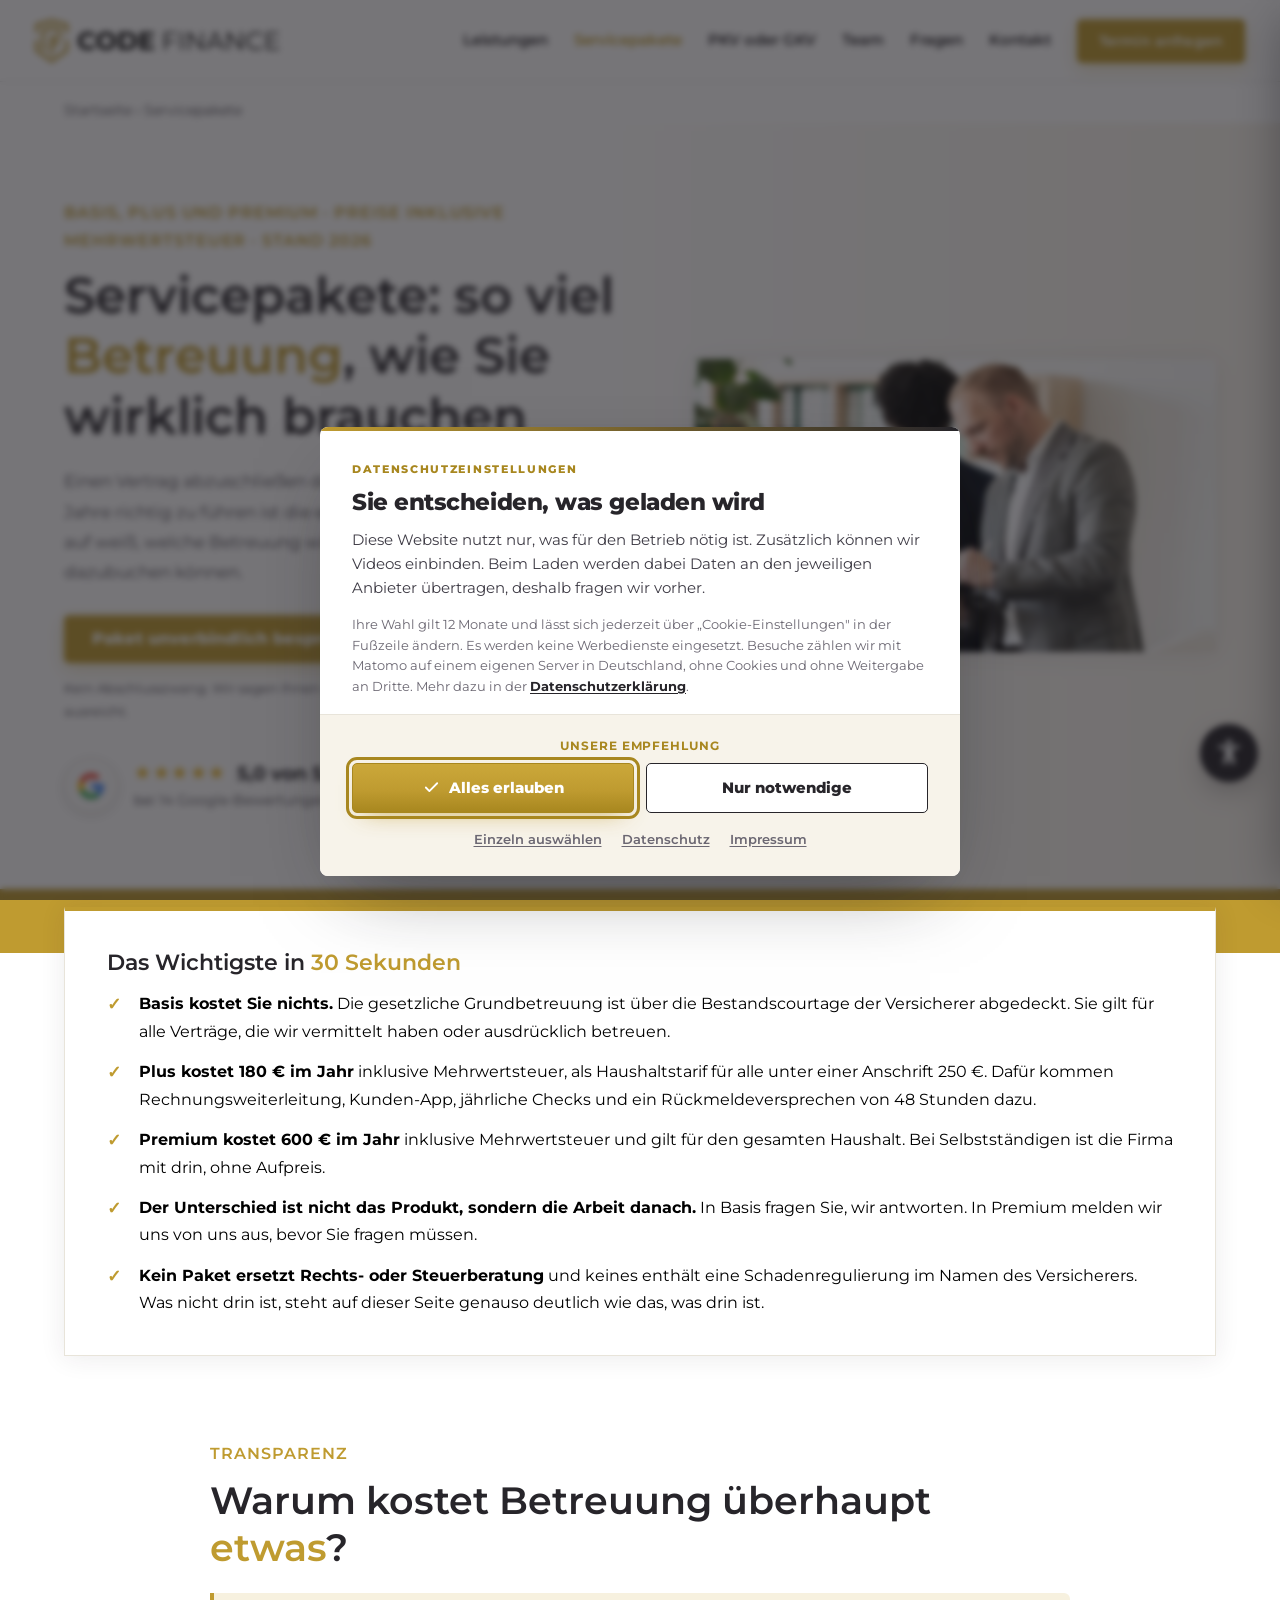
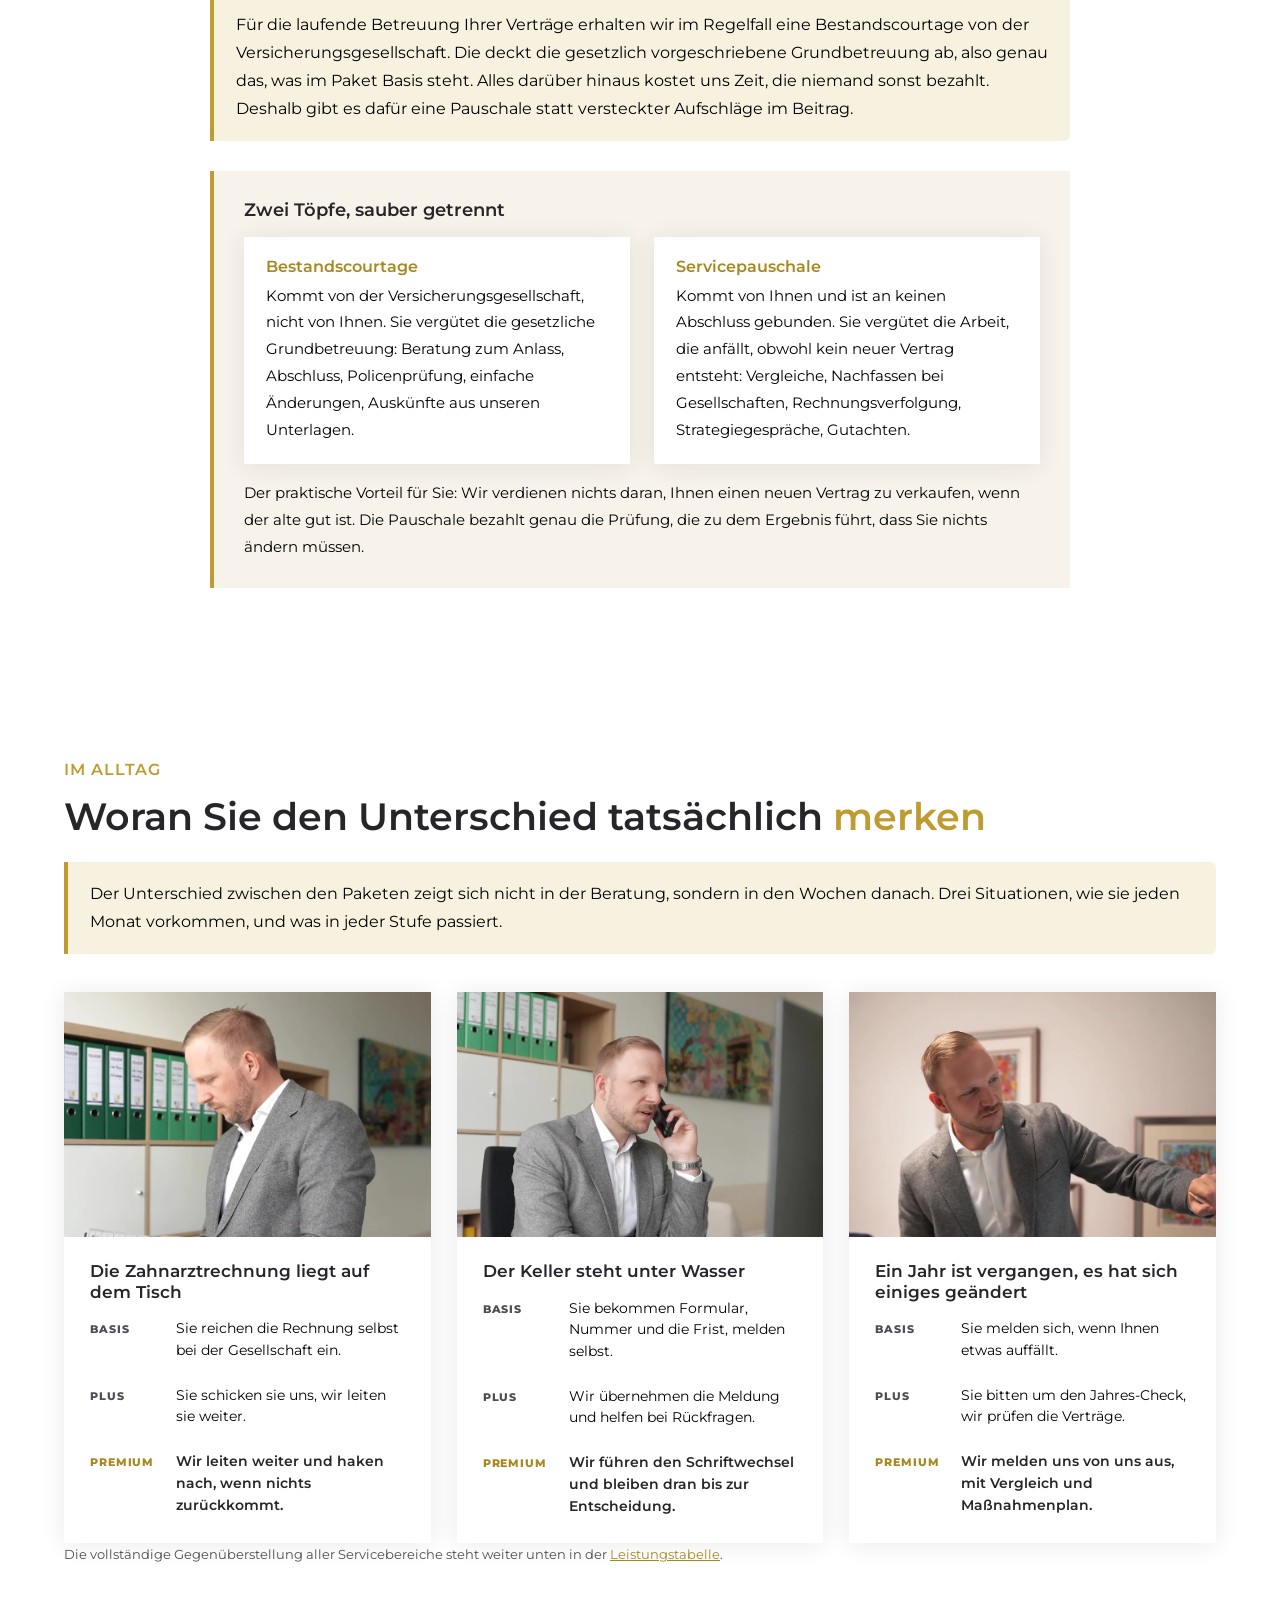
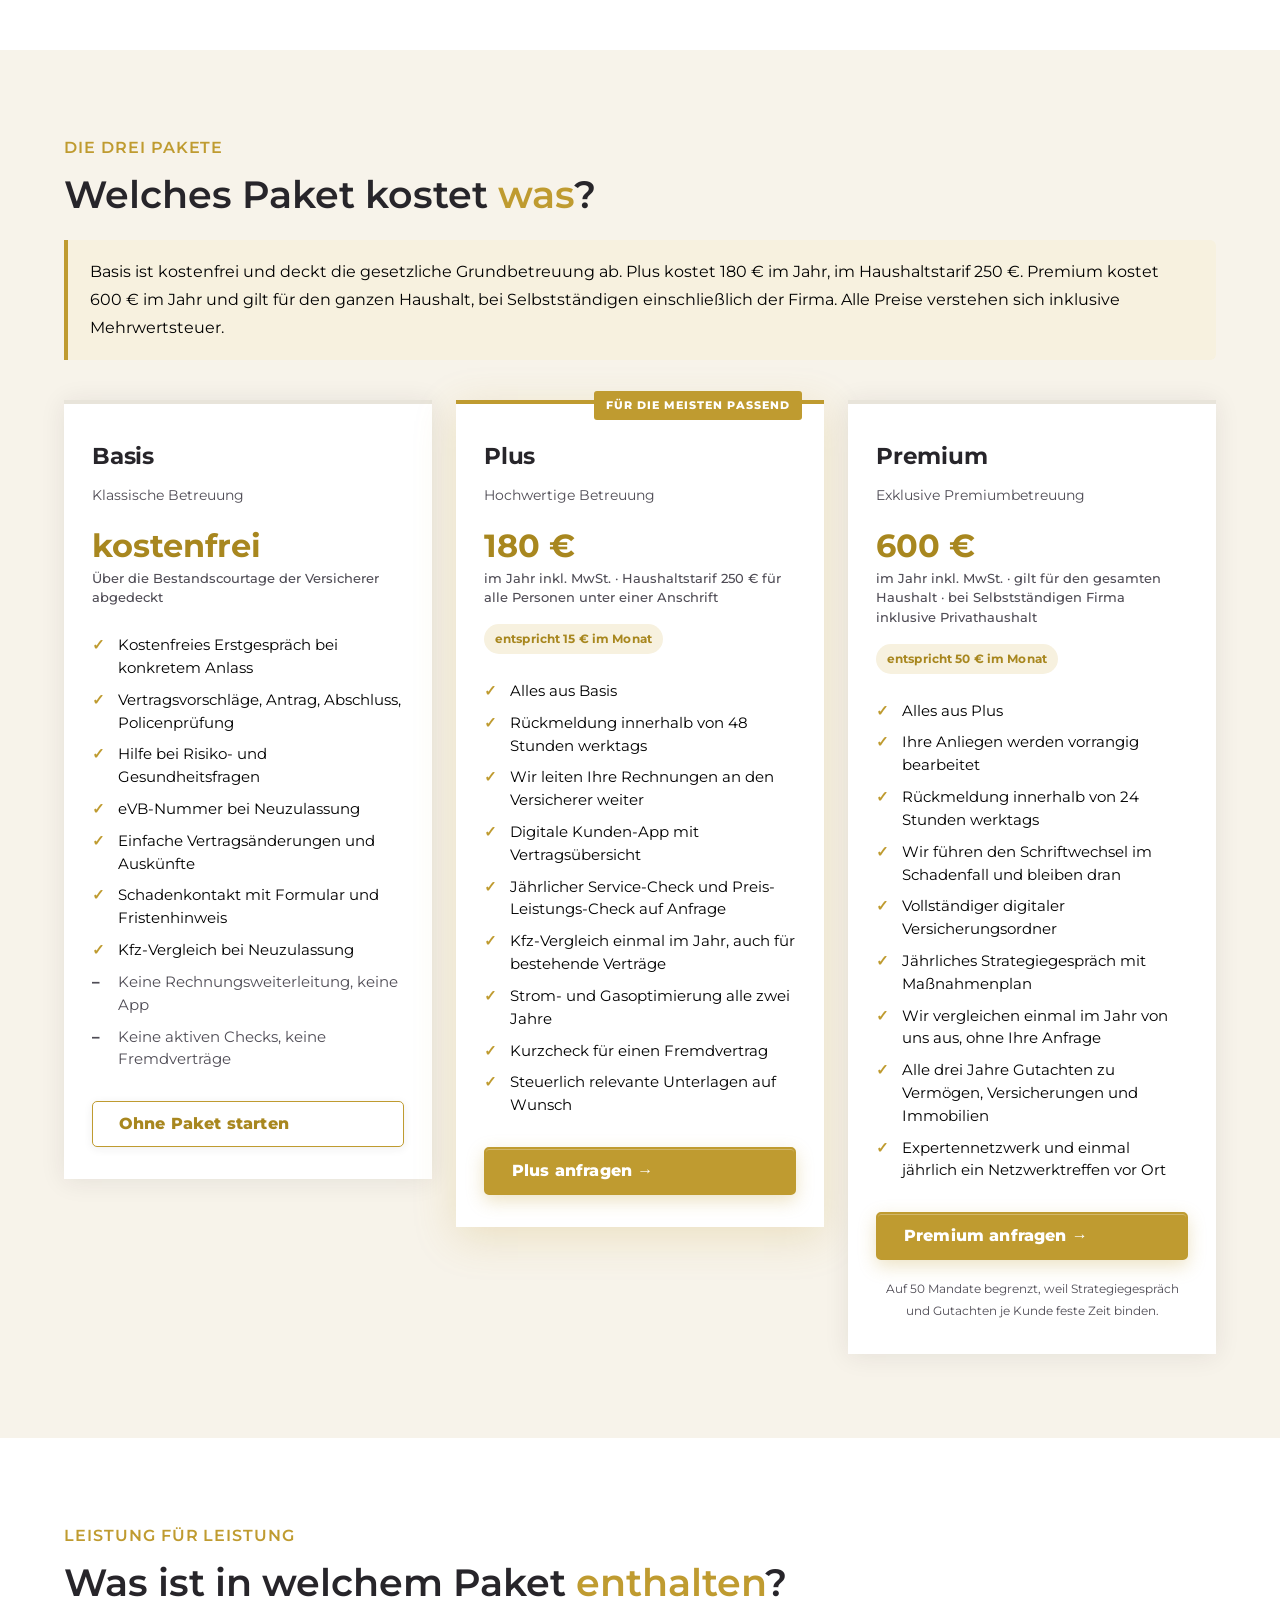
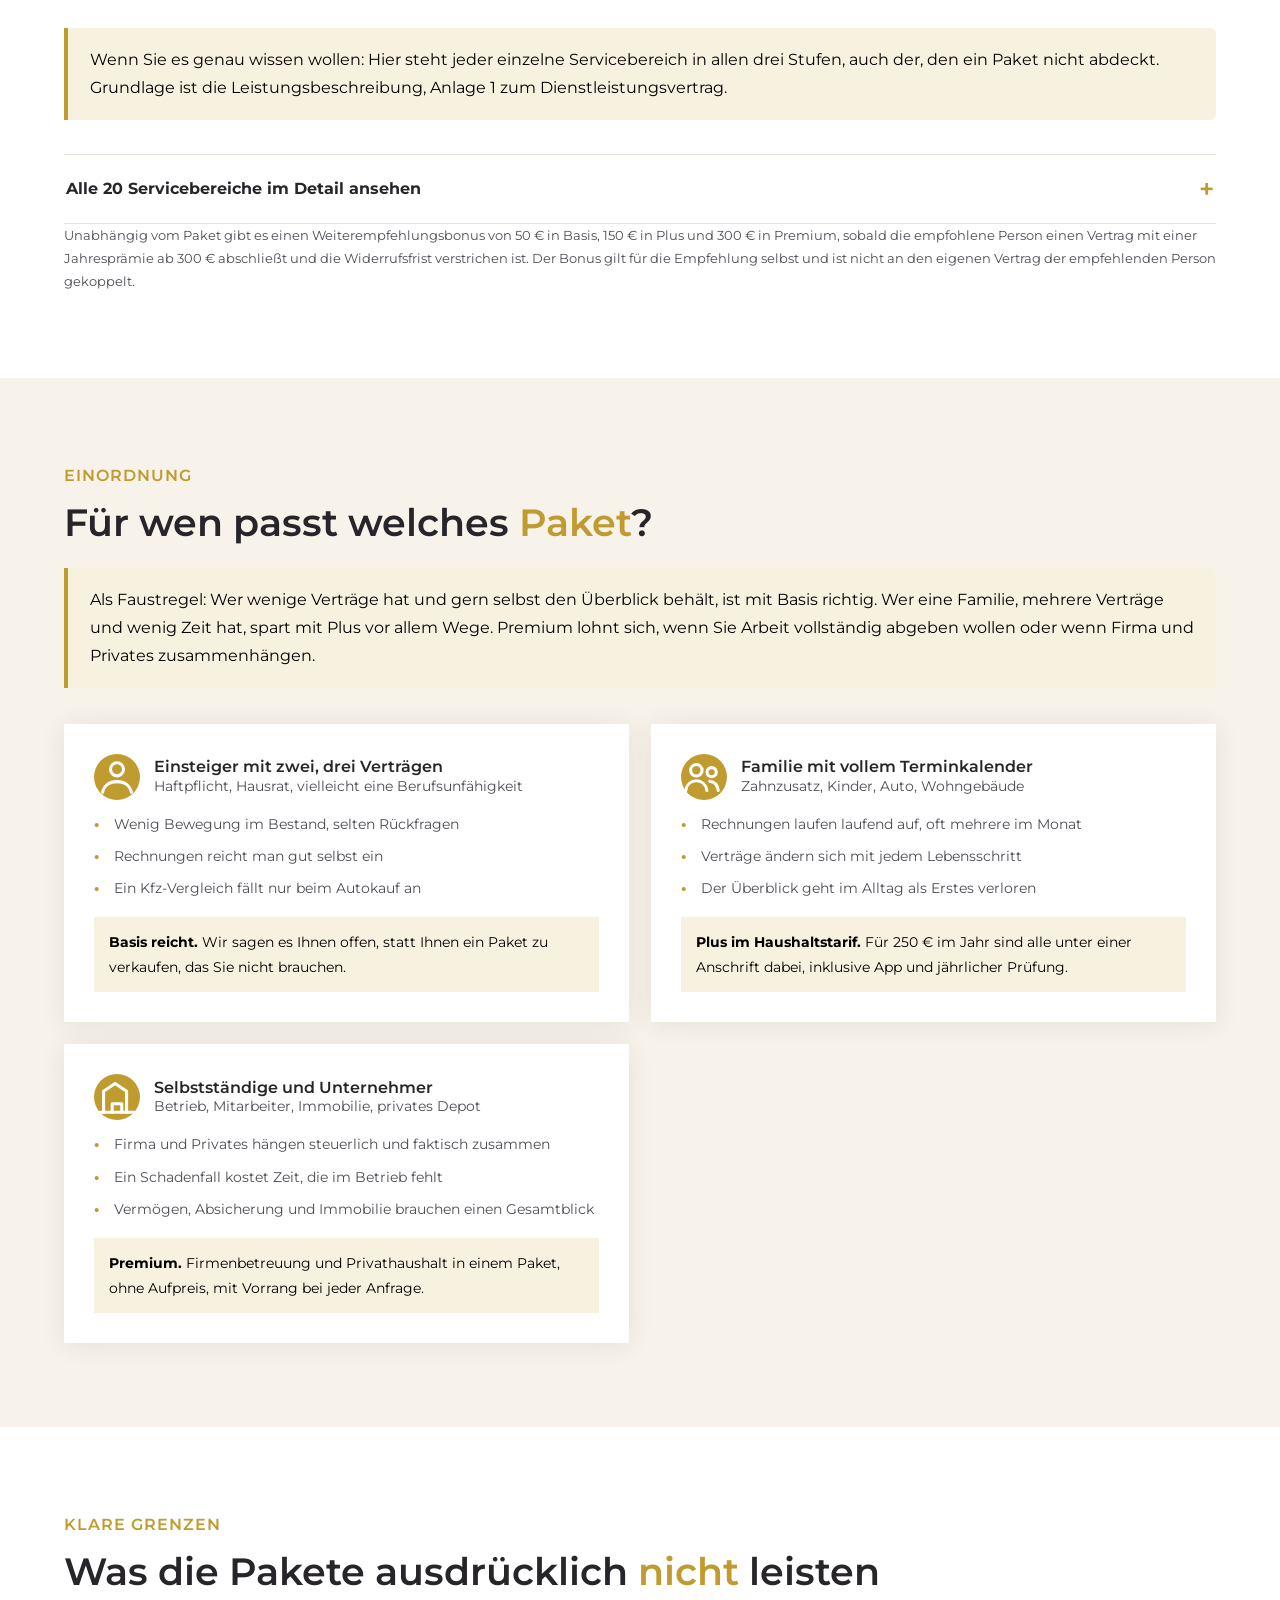
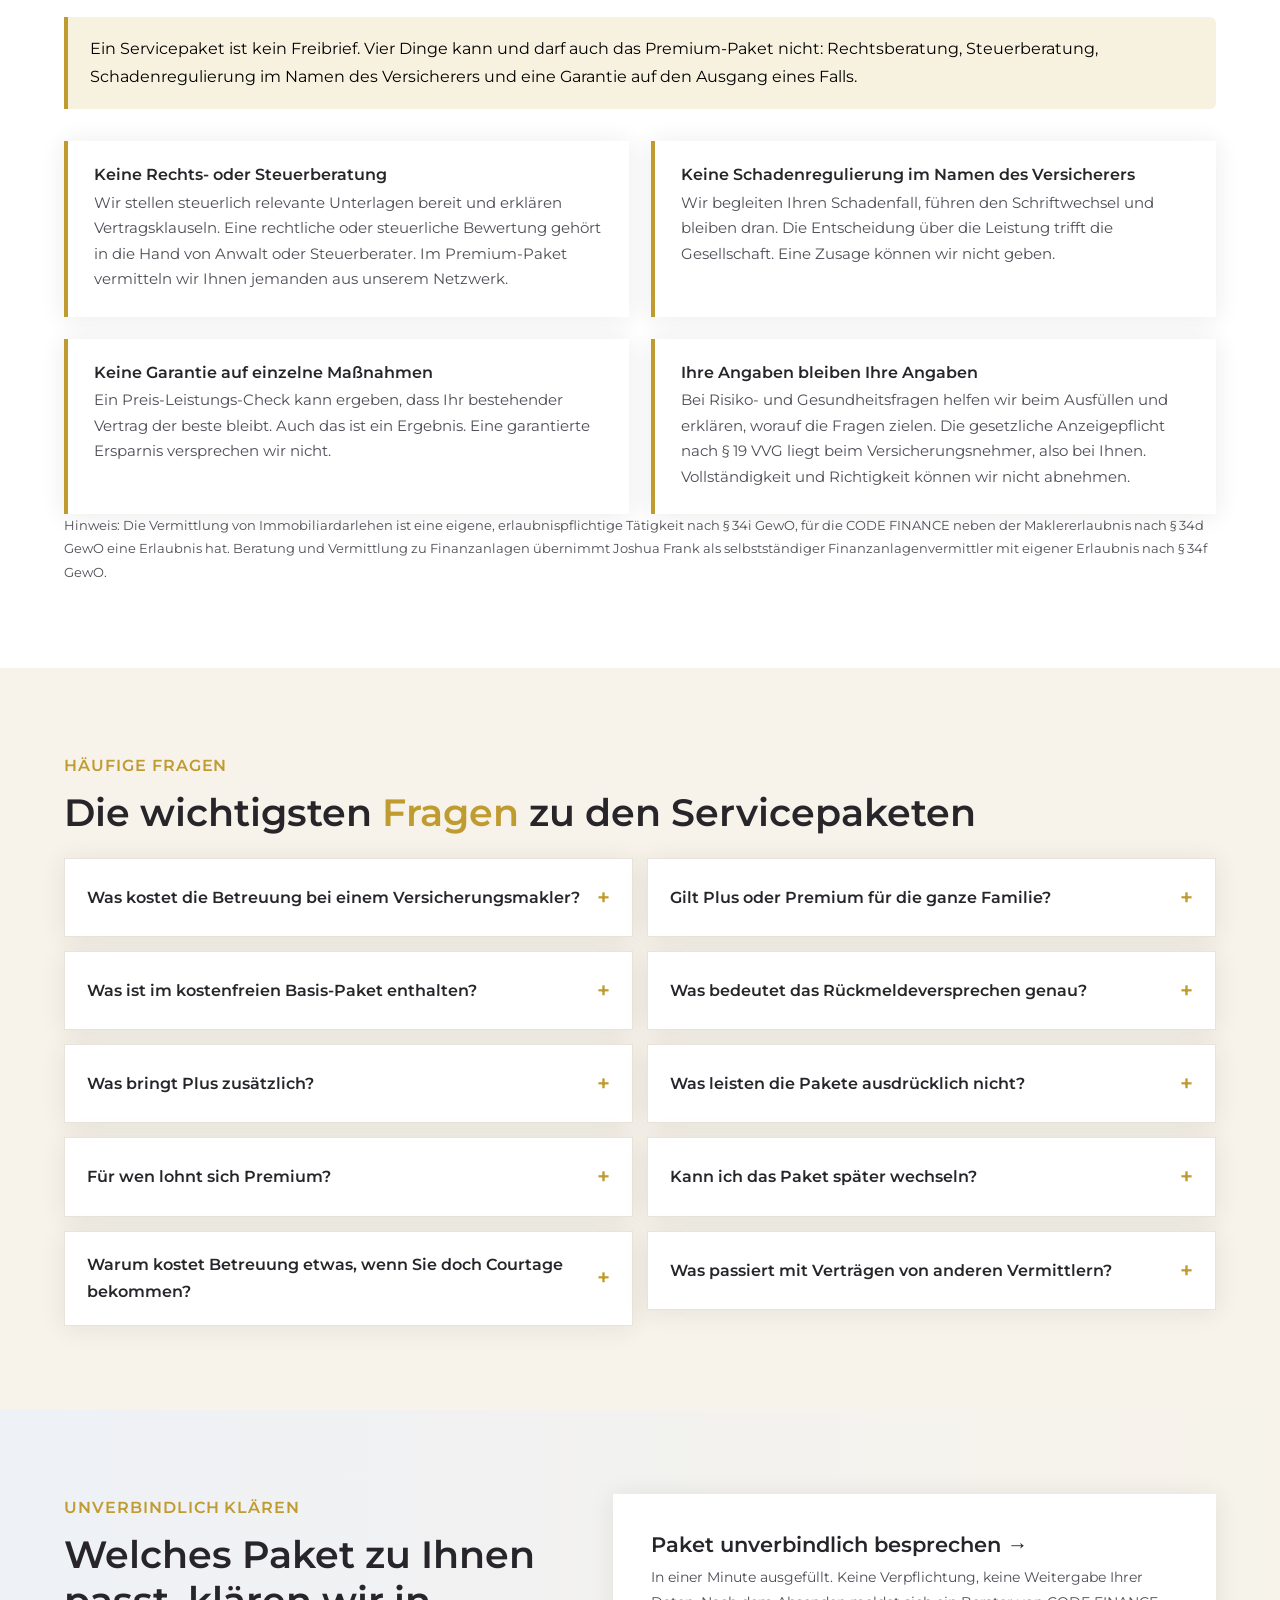
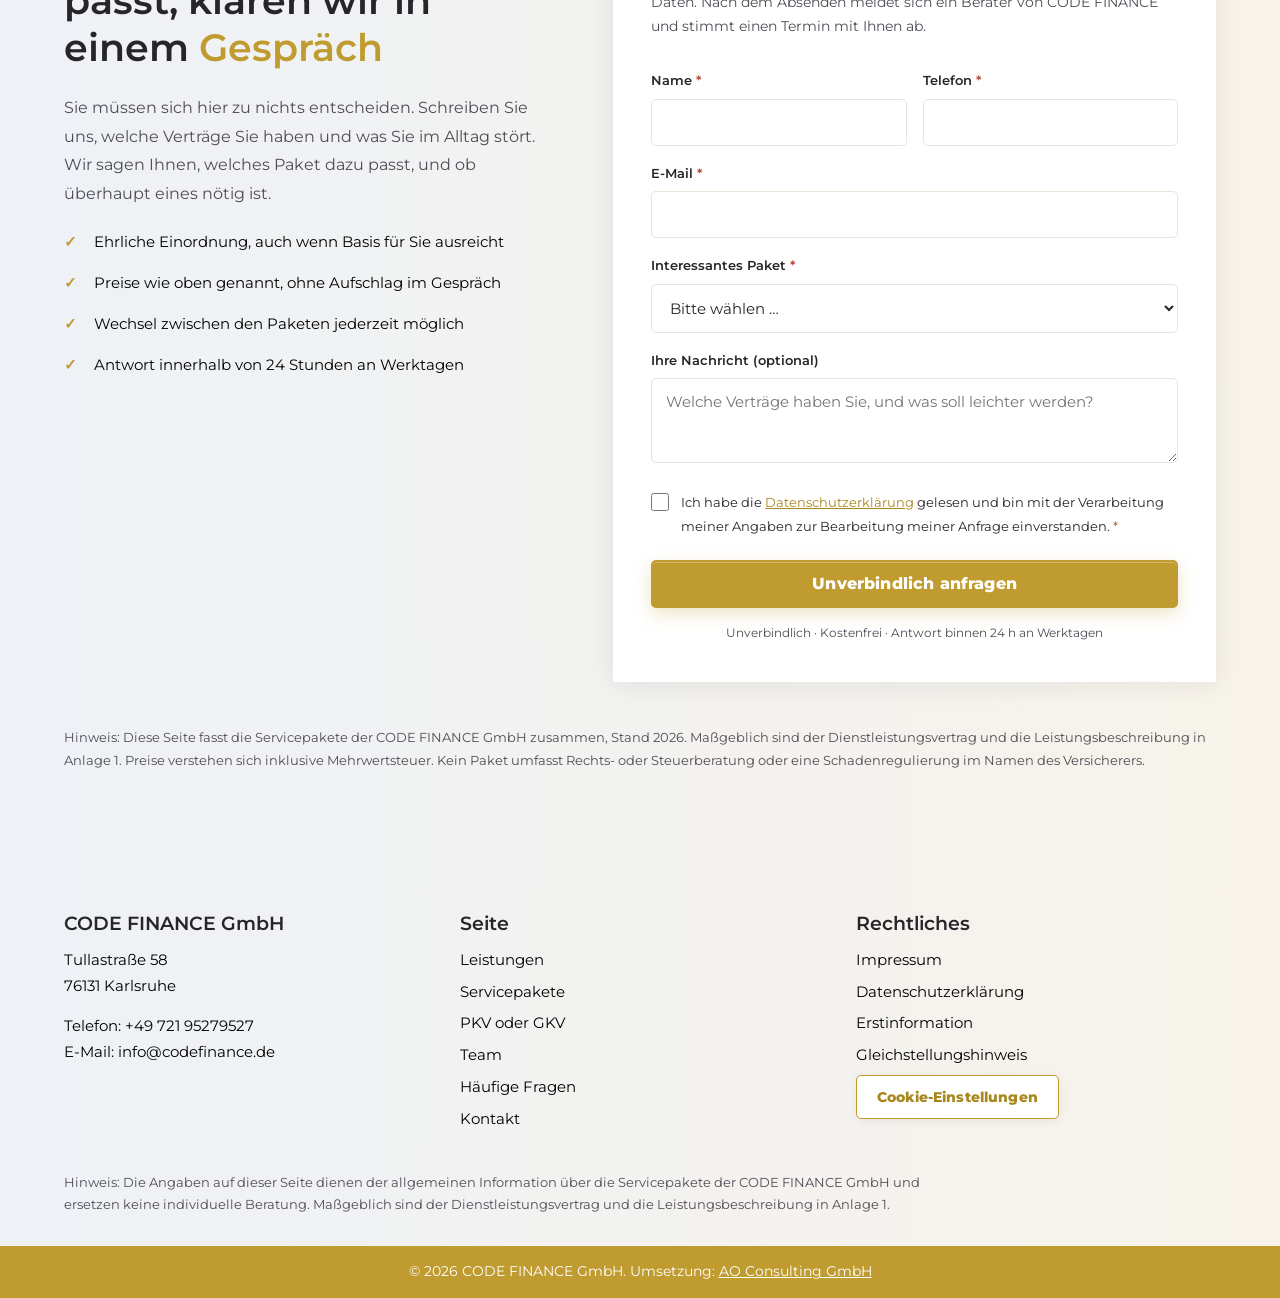
<file: website/servicepakete.html>
<!DOCTYPE html>
<html lang="de">
<head>
<meta charset="UTF-8">
<meta name="viewport" content="width=device-width, initial-scale=1.0">
<title>Servicepakete: Basis, Plus und Premium | CODE FINANCE</title>
<meta name="description" content="Wie viel Betreuung brauchen Sie? Basis ist kostenfrei, Plus kostet 180 € und Premium 600 € im Jahr. Alle Leistungen im direkten Vergleich, transparent erklärt.">
<link rel="canonical" href="https://codefinance.de/servicepakete.html">
<meta property="og:type" content="article">
<meta property="og:locale" content="de_DE">
<meta property="og:site_name" content="CODE FINANCE">
<meta property="og:title" content="Servicepakete: Basis, Plus und Premium im Vergleich">
<meta property="og:description" content="Wie viel Betreuung brauchen Sie? Basis kostenfrei, Plus 180 € und Premium 600 € im Jahr. Alle Leistungen im direkten Vergleich.">
<meta property="og:url" content="https://codefinance.de/servicepakete.html">
<meta property="og:image" content="https://codefinance.de/img/codefinance-karlsruhe-begleitung-betreuung.jpg">
<meta name="twitter:card" content="summary_large_image">
<meta name="twitter:title" content="Servicepakete: Basis, Plus und Premium im Vergleich">
<meta name="twitter:description" content="Wie viel Betreuung brauchen Sie? Alle Leistungen der drei Servicepakete von CODE FINANCE im direkten Vergleich.">

<script type="application/ld+json">
{
  "@context": "https://schema.org",
  "@graph": [
    {
      "@type": "FinancialService",
      "@id": "https://codefinance.de/#organization",
      "name": "CODE FINANCE GmbH",
      "url": "https://codefinance.de/",
      "telephone": "+49 721 95279527",
      "email": "info@codefinance.de",
      "vatID": "DE452600833",
      "address": { "@type": "PostalAddress", "streetAddress": "Tullastraße 58", "postalCode": "76131", "addressLocality": "Karlsruhe", "addressCountry": "DE" },
      "areaServed": "DE",
      "description": "Unabhängige Beratung zu Versicherungen, Krankenversicherung, Finanzierung und Vermögensaufbau."
    },
    {
      "@type": "WebPage",
      "@id": "https://codefinance.de/servicepakete.html#webpage",
      "url": "https://codefinance.de/servicepakete.html",
      "name": "Servicepakete: Basis, Plus und Premium im Vergleich",
      "inLanguage": "de-DE",
      "isPartOf": { "@id": "https://codefinance.de/#organization" },
      "datePublished": "2026-09-16",
      "dateModified": "2026-09-16",
      "about": ["Versicherungsbetreuung", "Servicevereinbarung Versicherungsmakler", "Maklerbetreuung"]
    },
    {
      "@type": "BreadcrumbList",
      "itemListElement": [
        { "@type": "ListItem", "position": 1, "name": "Startseite", "item": "https://codefinance.de/" },
        { "@type": "ListItem", "position": 2, "name": "Servicepakete", "item": "https://codefinance.de/servicepakete.html" }
      ]
    },
    {
      "@type": "Service",
      "@id": "https://codefinance.de/servicepakete.html#service",
      "name": "Laufende Betreuung von Versicherungsverträgen",
      "serviceType": "Versicherungsbetreuung durch einen Versicherungsmakler",
      "provider": { "@id": "https://codefinance.de/#organization" },
      "areaServed": "DE",
      "hasOfferCatalog": {
        "@type": "OfferCatalog",
        "name": "Servicepakete der CODE FINANCE GmbH",
        "itemListElement": [
          {
            "@type": "Offer",
            "name": "Basis",
            "description": "Klassische Betreuung nach den gesetzlichen Mindestanforderungen für alle Verträge, die CODE FINANCE vermittelt oder ausdrücklich betreut.",
            "price": "0",
            "priceCurrency": "EUR",
            "availability": "https://schema.org/InStock"
          },
          {
            "@type": "Offer",
            "name": "Plus",
            "description": "Hochwertige Betreuung mit zusätzlichen Leistungen über die gesetzliche Grundbetreuung hinaus. Als Haushaltstarif für alle Personen mit gemeinsamer Anschrift buchbar.",
            "price": "180",
            "priceCurrency": "EUR",
            "priceSpecification": { "@type": "UnitPriceSpecification", "price": "180", "priceCurrency": "EUR", "valueAddedTaxIncluded": true, "unitText": "Jahr" },
            "availability": "https://schema.org/InStock"
          },
          {
            "@type": "Offer",
            "name": "Premium",
            "description": "Exklusive Premiumbetreuung mit priorisierter Bearbeitung, gilt für den gesamten Haushalt. Für Selbstständige inklusive Firmenkundenbetreuung.",
            "price": "600",
            "priceCurrency": "EUR",
            "priceSpecification": { "@type": "UnitPriceSpecification", "price": "600", "priceCurrency": "EUR", "valueAddedTaxIncluded": true, "unitText": "Jahr" },
            "availability": "https://schema.org/LimitedAvailability"
          }
        ]
      }
    },
    {
      "@type": "FAQPage",
      "mainEntity": [
        { "@type": "Question", "name": "Was kostet die Betreuung bei einem Versicherungsmakler?", "acceptedAnswer": { "@type": "Answer", "text": "Die gesetzlich vorgeschriebene Grundbetreuung ist für Kunden kostenfrei. Sie wird über die Bestandscourtage vergütet, die CODE FINANCE von der Versicherungsgesellschaft erhält. Wer darüber hinaus Leistungen möchte, zahlt eine jährliche Pauschale: 180 Euro für das Paket Plus, 600 Euro für Premium, jeweils inklusive Mehrwertsteuer." } },
        { "@type": "Question", "name": "Was ist im kostenfreien Basis-Paket enthalten?", "acceptedAnswer": { "@type": "Answer", "text": "Basis umfasst das kostenfreie Erstgespräch, Vertragsvorschläge und Abschluss, Unterstützung bei Risiko- und Gesundheitsfragen, die eVB-Nummer bei Neuzulassung, einfache Vertragsänderungen und Auskünfte, Schadenkontakt mit Fristenhinweisen sowie einen Kfz-Vergleich bei Neuzulassung. Basis gilt für Verträge, die CODE FINANCE vermittelt oder ausdrücklich betreut." } },
        { "@type": "Question", "name": "Was bringt das Paket Plus zusätzlich?", "acceptedAnswer": { "@type": "Answer", "text": "Plus ergänzt unter anderem ein Rückmeldeversprechen von 48 Stunden an Werktagen, die Weiterleitung von Rechnungen an den Versicherer, eine digitale Kunden-App mit Vertragsübersicht, einen jährlichen Service-Check und Preis-Leistungs-Check auf Anfrage, Strom- und Gasoptimierung alle zwei Jahre sowie einen Kurzcheck für Fremdverträge." } },
        { "@type": "Question", "name": "Für wen lohnt sich Premium?", "acceptedAnswer": { "@type": "Answer", "text": "Premium richtet sich an Haushalte und Unternehmer mit vielen Verträgen, die Arbeit abgeben möchten. Enthalten sind priorisierte Bearbeitung, ein Rückmeldeversprechen von 24 Stunden an Werktagen, aktive Schadenbegleitung, ein jährliches Strategiegespräch, alle drei Jahre ein Gutachten zu Vermögen, Versicherungen und Immobilien sowie Zugang zum Expertennetzwerk. Für Selbstständige ist die Firmenbetreuung inklusive Privathaushalt enthalten." } },
        { "@type": "Question", "name": "Warum kostet Betreuung überhaupt etwas, wenn der Makler doch Courtage bekommt?", "acceptedAnswer": { "@type": "Answer", "text": "Die Bestandscourtage der Versicherungsgesellschaft deckt die gesetzliche Grundbetreuung ab, also das Paket Basis. Leistungen wie aktive Vergleiche, Rechnungsverfolgung, Strategiegespräche oder Gutachten gehen darüber hinaus und entstehen unabhängig davon, ob ein Vertrag abgeschlossen wird. Sie werden deshalb über die Servicepauschale vergütet." } },
        { "@type": "Question", "name": "Gilt Plus oder Premium für die ganze Familie?", "acceptedAnswer": { "@type": "Answer", "text": "Plus ist auf Wunsch als Haushaltstarif für alle Personen mit gemeinsamer Anschrift buchbar. Premium gilt ohne Aufpreis für den gesamten Haushalt. Für Selbstständige und Unternehmer sind geschäftliche und private Absicherung im selben Premium-Paket gebündelt." } },
        { "@type": "Question", "name": "Was bedeutet das Rückmeldeversprechen von 24 oder 48 Stunden?", "acceptedAnswer": { "@type": "Answer", "text": "Es bedeutet, dass sich CODE FINANCE innerhalb dieser Frist an Werktagen bei Ihnen meldet, nicht zwingend schon mit der abschließenden Antwort. Eine Anfrage am Samstagabend wird im Premium-Paket also bis Montagabend beantwortet." } },
        { "@type": "Question", "name": "Was leisten die Pakete ausdrücklich nicht?", "acceptedAnswer": { "@type": "Answer", "text": "Kein Paket umfasst Rechts- oder Steuerberatung. CODE FINANCE übernimmt keine Schadenregulierung im Namen eines Versicherers und gibt keine Garantie für den Erfolg einzelner Maßnahmen. Die inhaltliche Richtigkeit von Angaben, die der gesetzlichen Anzeigepflicht nach § 19 VVG unterliegen, bleibt Aufgabe des Kunden." } },
        { "@type": "Question", "name": "Kann ich das Paket später wechseln?", "acceptedAnswer": { "@type": "Answer", "text": "Ja. Die Servicepakete bauen aufeinander auf. Wenn sich Ihre Situation ändert, etwa durch Familienzuwachs, eine Selbstständigkeit oder eine Immobilie, lässt sich das Paket anpassen. Die Einzelheiten regelt der Dienstleistungsvertrag." } },
        { "@type": "Question", "name": "Was passiert mit Verträgen, die ich woanders abgeschlossen habe?", "acceptedAnswer": { "@type": "Answer", "text": "Im Basis-Paket bleiben Fremdverträge außen vor. Plus enthält einen begrenzten Kurzcheck eines bestehenden Fremdvertrags. Im Premium-Paket übernimmt CODE FINANCE die Korrespondenz- und Betreuungsfunktion, soweit das vertrags- und gesellschaftsseitig möglich ist." } }
      ]
    }
  ]
}
</script>

<meta name="theme-color" content="#BF9B30">
<meta name="geo.region" content="DE-BW">
<meta name="geo.placename" content="Karlsruhe">

<link rel="icon" href="img/favicon-32.png" sizes="32x32" type="image/png">
<link rel="icon" href="img/favicon-192.png" sizes="192x192" type="image/png">
<link rel="apple-touch-icon" href="img/apple-touch-icon.png">

<!-- Schriften lokal, keine Verbindung zu Google -->
<link rel="preload" href="fonts/montserrat-latin-400-normal.woff2" as="font" type="font/woff2" crossorigin>
<link rel="preload" href="fonts/montserrat-latin-600-normal.woff2" as="font" type="font/woff2" crossorigin>
<link rel="stylesheet" href="assets/schrift.css">
<link rel="stylesheet" href="assets/stil.css?v=20261002d">
<link rel="stylesheet" href="assets/unterseiten.css">
<link rel="stylesheet" href="assets/barrierefreiheit.css">
<link rel="stylesheet" href="assets/einwilligung.css">
<link rel="stylesheet" href="assets/ci-bausteine.css">

</head>
<body>
<ul class="sprunglinks">
  <li><a href="#inhalt">Zum Inhalt springen</a></li>
  <li><a href="#kontakt">Zum Kontakt springen</a></li>
</ul>

<header class="seite">
  <div class="leiste">
    <a class="logo" href="index.html" aria-label="CODE FINANCE GmbH, zur Startseite">
      <img src="img/codefinance-logo-quer.png" alt="CODE FINANCE GmbH" width="1440" height="260">
    </a>
    <button class="burger" type="button" aria-expanded="false" aria-controls="hauptnavigation">
      <span class="striche" aria-hidden="true"></span> Menü
    </button>
    <nav class="haupt" id="hauptnavigation" aria-label="Hauptnavigation">
      <a href="index.html#leistungen">Leistungen</a>
      <a href="servicepakete.html" aria-current="page">Servicepakete</a>
      <a href="pkv-oder-gkv.html">PKV oder GKV</a>
      <a href="index.html#team">Team</a>
      <a href="#faq">Fragen</a>
      <a href="#kontakt">Kontakt</a>
      <a class="btn klein" href="#kontakt">Termin anfragen</a>
    </nav>
  </div>
</header>

<main id="inhalt">
  <div class="container">
    <nav class="brotkrumen" aria-label="Brotkrumennavigation">
      <a href="index.html">Startseite</a> &rsaquo; <span aria-current="page">Servicepakete</span>
    </nav>
  </div>

<!-- ===== HERO ===== -->
<section class="hero" id="top" aria-labelledby="seiten-titel">
  <div class="container grid">
    <div>
      <span class="kicker">Basis, Plus und Premium · Preise inklusive Mehrwertsteuer · Stand 2026</span>
      <h1 id="seiten-titel">Servicepakete: so viel <span class="mark">Betreuung</span>, wie Sie wirklich brauchen</h1>
      <p class="sub">Einen Vertrag abzuschließen dauert einen Nachmittag. Ihn über Jahre richtig zu führen ist die eigentliche Arbeit. Hier steht schwarz auf weiß, welche Betreuung wir kostenfrei leisten und was Sie dazubuchen können.</p>
      <div class="cta-row">
        <a class="btn" href="#kontakt">Paket unverbindlich besprechen <span class="pfeil" aria-hidden="true">&rarr;</span></a>
        <a class="btn ghost" href="#pakete">Preise ansehen</a>
      </div>
      <p class="src" style="margin-top:14px">Kein Abschlusszwang. Wir sagen Ihnen auch, wenn Basis für Ihre Situation völlig ausreicht.</p>
      <a class="bewertung" href="https://share.google/UVB8vyeJCdfVZOCXU" rel="noopener">
        <span class="marke" aria-hidden="true">
          <picture>
            <source srcset="img/google-logo.webp" type="image/webp">
            <img src="img/google-logo.png" alt="" width="192" height="192" decoding="async">
          </picture>
        </span>
        <span>
          <span class="zeile1">
            <span class="sterne" aria-hidden="true">★★★★★</span>
            <span class="wert">5,0 von 5,0</span>
          </span>
          <span class="quelle">bei 14 Google-Bewertungen</span>
        </span>
      </a>
    </div>
    <div class="imgwrap">
      <img src="img/codefinance-karlsruhe-begleitung-betreuung.webp" alt="Beraterin und Berater von CODE FINANCE betreuen laufende Versicherungsverträge im Büro in Karlsruhe" width="1500" height="1200" fetchpriority="high" decoding="async">
    </div>
  </div>
</section>

<div class="goldband">
  <div class="container">Basis kostenfrei&nbsp;·&nbsp;Plus 180&nbsp;€ im Jahr&nbsp;·&nbsp;Premium 600&nbsp;€ im Jahr&nbsp;·&nbsp;jederzeit wechselbar</div>
</div>

<!-- ===== KURZANTWORT ===== -->
<div class="container">
  <div class="quickbox" id="kurzantwort">
    <h2>Das Wichtigste in <span class="mark">30 Sekunden</span></h2>
    <ul>
      <li><strong>Basis kostet Sie nichts.</strong> Die gesetzliche Grundbetreuung ist über die Bestandscourtage der Versicherer abgedeckt. Sie gilt für alle Verträge, die wir vermittelt haben oder ausdrücklich betreuen.</li>
      <li><strong>Plus kostet 180&nbsp;€ im Jahr</strong> inklusive Mehrwertsteuer, als Haushaltstarif für alle unter einer Anschrift 250&nbsp;€. Dafür kommen Rechnungsweiterleitung, Kunden-App, jährliche Checks und ein Rückmeldeversprechen von 48 Stunden dazu.</li>
      <li><strong>Premium kostet 600&nbsp;€ im Jahr</strong> inklusive Mehrwertsteuer und gilt für den gesamten Haushalt. Bei Selbstständigen ist die Firma mit drin, ohne Aufpreis.</li>
      <li><strong>Der Unterschied ist nicht das Produkt, sondern die Arbeit danach.</strong> In Basis fragen Sie, wir antworten. In Premium melden wir uns von uns aus, bevor Sie fragen müssen.</li>
      <li><strong>Kein Paket ersetzt Rechts- oder Steuerberatung</strong> und keines enthält eine Schadenregulierung im Namen des Versicherers. Was nicht drin ist, steht auf dieser Seite genauso deutlich wie das, was drin ist.</li>
    </ul>
  </div>
</div>

<!-- ===== VERGUETUNG ===== -->
<section id="verguetung" aria-labelledby="verguetung-titel">
  <div class="container narrow">
    <span class="kicker">Transparenz</span>
    <h2 id="verguetung-titel">Warum kostet Betreuung überhaupt <span class="mark">etwas</span>?</h2>
    <p class="direct-answer">Für die laufende Betreuung Ihrer Verträge erhalten wir im Regelfall eine Bestandscourtage von der Versicherungsgesellschaft. Die deckt die gesetzlich vorgeschriebene Grundbetreuung ab, also genau das, was im Paket Basis steht. Alles darüber hinaus kostet uns Zeit, die niemand sonst bezahlt. Deshalb gibt es dafür eine Pauschale statt versteckter Aufschläge im Beitrag.</p>

    <div class="geldfluss">
      <h3>Zwei Töpfe, sauber getrennt</h3>
      <div class="zwei">
        <div>
          <h4>Bestandscourtage</h4>
          <p>Kommt von der Versicherungsgesellschaft, nicht von Ihnen. Sie vergütet die gesetzliche Grundbetreuung: Beratung zum Anlass, Abschluss, Policenprüfung, einfache Änderungen, Auskünfte aus unseren Unterlagen.</p>
        </div>
        <div>
          <h4>Servicepauschale</h4>
          <p>Kommt von Ihnen und ist an keinen Abschluss gebunden. Sie vergütet die Arbeit, die anfällt, obwohl kein neuer Vertrag entsteht: Vergleiche, Nachfassen bei Gesellschaften, Rechnungsverfolgung, Strategiegespräche, Gutachten.</p>
        </div>
      </div>
      <p>Der praktische Vorteil für Sie: Wir verdienen nichts daran, Ihnen einen neuen Vertrag zu verkaufen, wenn der alte gut ist. Die Pauschale bezahlt genau die Prüfung, die zu dem Ergebnis führt, dass Sie nichts ändern müssen.</p>
    </div>
  </div>
</section>

<!-- ===== ALLTAGSSZENEN ===== -->
<section id="alltag" aria-labelledby="alltag-titel">
  <div class="container">
    <span class="kicker">Im Alltag</span>
    <h2 id="alltag-titel">Woran Sie den Unterschied tatsächlich <span class="mark">merken</span></h2>
    <p class="direct-answer">Der Unterschied zwischen den Paketen zeigt sich nicht in der Beratung, sondern in den Wochen danach. Drei Situationen, wie sie jeden Monat vorkommen, und was in jeder Stufe passiert.</p>

    <div class="szenen">

      <article class="szene">
        <picture>
          <source srcset="img/codefinance-karlsruhe-unterlagen-und-vertragsservice.webp" type="image/webp">
          <img src="img/codefinance-karlsruhe-unterlagen-und-vertragsservice.jpg" alt="Berater von CODE FINANCE bearbeitet Unterlagen zu einem Versicherungsvertrag" width="900" height="600" loading="lazy" decoding="async">
        </picture>
        <div class="text">
          <h3>Die Zahnarztrechnung liegt auf dem Tisch</h3>
          <div class="stufen">
            <p class="stufe-zeile"><b>Basis</b><span>Sie reichen die Rechnung selbst bei der Gesellschaft ein.</span></p>
            <p class="stufe-zeile"><b>Plus</b><span>Sie schicken sie uns, wir leiten sie weiter.</span></p>
            <p class="stufe-zeile premium"><b>Premium</b><span>Wir leiten weiter und haken nach, wenn nichts zurückkommt.</span></p>
          </div>
        </div>
      </article>

      <article class="szene">
        <picture>
          <source srcset="img/codefinance-karlsruhe-rueckfrage-beim-versicherer.webp" type="image/webp">
          <img src="img/codefinance-karlsruhe-rueckfrage-beim-versicherer.jpg" alt="Berater von CODE FINANCE klärt einen Schadenfall telefonisch mit der Versicherungsgesellschaft" width="900" height="600" loading="lazy" decoding="async">
        </picture>
        <div class="text">
          <h3>Der Keller steht unter Wasser</h3>
          <div class="stufen">
            <p class="stufe-zeile"><b>Basis</b><span>Sie bekommen Formular, Nummer und die Frist, melden selbst.</span></p>
            <p class="stufe-zeile"><b>Plus</b><span>Wir übernehmen die Meldung und helfen bei Rückfragen.</span></p>
            <p class="stufe-zeile premium"><b>Premium</b><span>Wir führen den Schriftwechsel und bleiben dran bis zur Entscheidung.</span></p>
          </div>
        </div>
      </article>

      <article class="szene">
        <picture>
          <source srcset="img/codefinance-karlsruhe-jahresgespraech-beratung.webp" type="image/webp">
          <img src="img/codefinance-karlsruhe-jahresgespraech-beratung.jpg" alt="Jährliches Gespräch zur Vertragssituation im Büro von CODE FINANCE in Karlsruhe" width="900" height="600" loading="lazy" decoding="async">
        </picture>
        <div class="text">
          <h3>Ein Jahr ist vergangen, es hat sich einiges geändert</h3>
          <div class="stufen">
            <p class="stufe-zeile"><b>Basis</b><span>Sie melden sich, wenn Ihnen etwas auffällt.</span></p>
            <p class="stufe-zeile"><b>Plus</b><span>Sie bitten um den Jahres-Check, wir prüfen die Verträge.</span></p>
            <p class="stufe-zeile premium"><b>Premium</b><span>Wir melden uns von uns aus, mit Vergleich und Maßnahmenplan.</span></p>
          </div>
        </div>
      </article>

    </div>

    <p class="src">Die vollständige Gegenüberstellung aller Servicebereiche steht weiter unten in der <a href="#leistungstabelle">Leistungstabelle</a>.</p>
  </div>
</section>

<!-- ===== PAKETE ===== -->
<section id="pakete" style="background:var(--ivory)" aria-labelledby="pakete-titel">
  <div class="container">
    <span class="kicker">Die drei Pakete</span>
    <h2 id="pakete-titel">Welches Paket kostet <span class="mark">was</span>?</h2>
    <p class="direct-answer">Basis ist kostenfrei und deckt die gesetzliche Grundbetreuung ab. Plus kostet 180&nbsp;€ im Jahr, im Haushaltstarif 250&nbsp;€. Premium kostet 600&nbsp;€ im Jahr und gilt für den ganzen Haushalt, bei Selbstständigen einschließlich der Firma. Alle Preise verstehen sich inklusive Mehrwertsteuer.</p>

    <div class="pakete">

      <div class="paket">
        <span class="stufe">Basis</span>
        <span class="einordnung">Klassische Betreuung</span>
        <span class="preis">kostenfrei<small>Über die Bestandscourtage der Versicherer abgedeckt</small></span>
        <ul>
          <li>Kostenfreies Erstgespräch bei konkretem Anlass</li>
          <li>Vertragsvorschläge, Antrag, Abschluss, Policenprüfung</li>
          <li>Hilfe bei Risiko- und Gesundheitsfragen</li>
          <li>eVB-Nummer bei Neuzulassung</li>
          <li>Einfache Vertragsänderungen und Auskünfte</li>
          <li>Schadenkontakt mit Formular und Fristenhinweis</li>
          <li>Kfz-Vergleich bei Neuzulassung</li>
          <li class="aus">Keine Rechnungsweiterleitung, keine App</li>
          <li class="aus">Keine aktiven Checks, keine Fremdverträge</li>
        </ul>
        <a class="btn hell" href="#kontakt">Ohne Paket starten</a>
      </div>

      <div class="paket hervor">
        <span class="fahne">Für die meisten passend</span>
        <span class="stufe">Plus</span>
        <span class="einordnung">Hochwertige Betreuung</span>
        <span class="preis">180&nbsp;€<small>im Jahr inkl. MwSt. · Haushaltstarif 250&nbsp;€ für alle Personen unter einer Anschrift</small></span>
        <span class="monatlich">entspricht 15&nbsp;€ im Monat</span>
        <ul>
          <li>Alles aus Basis</li>
          <li>Rückmeldung innerhalb von 48 Stunden werktags</li>
          <li>Wir leiten Ihre Rechnungen an den Versicherer weiter</li>
          <li>Digitale Kunden-App mit Vertragsübersicht</li>
          <li>Jährlicher Service-Check und Preis-Leistungs-Check auf Anfrage</li>
          <li>Kfz-Vergleich einmal im Jahr, auch für bestehende Verträge</li>
          <li>Strom- und Gasoptimierung alle zwei Jahre</li>
          <li>Kurzcheck für einen Fremdvertrag</li>
          <li>Steuerlich relevante Unterlagen auf Wunsch</li>
        </ul>
        <a class="btn" href="#kontakt">Plus anfragen <span class="pfeil" aria-hidden="true">&rarr;</span></a>
      </div>

      <div class="paket">
        <span class="stufe">Premium</span>
        <span class="einordnung">Exklusive Premiumbetreuung</span>
        <span class="preis">600&nbsp;€<small>im Jahr inkl. MwSt. · gilt für den gesamten Haushalt · bei Selbstständigen Firma inklusive Privathaushalt</small></span>
        <span class="monatlich">entspricht 50&nbsp;€ im Monat</span>
        <ul>
          <li>Alles aus Plus</li>
          <li>Ihre Anliegen werden vorrangig bearbeitet</li>
          <li>Rückmeldung innerhalb von 24 Stunden werktags</li>
          <li>Wir führen den Schriftwechsel im Schadenfall und bleiben dran</li>
          <li>Vollständiger digitaler Versicherungsordner</li>
          <li>Jährliches Strategiegespräch mit Maßnahmenplan</li>
          <li>Wir vergleichen einmal im Jahr von uns aus, ohne Ihre Anfrage</li>
          <li>Alle drei Jahre Gutachten zu Vermögen, Versicherungen und Immobilien</li>
          <li>Expertennetzwerk und einmal jährlich ein Netzwerktreffen vor Ort</li>
        </ul>
        <a class="btn" href="#kontakt">Premium anfragen <span class="pfeil" aria-hidden="true">&rarr;</span></a>
        <p class="knappheit">Auf 50 Mandate begrenzt, weil Strategiegespräch und Gutachten je Kunde feste Zeit binden.</p>
      </div>

    </div>
  </div>
</section>

<!-- ===== GROSSE TABELLE ===== -->
<section id="leistungstabelle" aria-labelledby="tabelle-titel">
  <div class="container">
    <span class="kicker">Leistung für Leistung</span>
    <h2 id="tabelle-titel">Was ist in welchem Paket <span class="mark">enthalten</span>?</h2>
    <p class="direct-answer">Wenn Sie es genau wissen wollen: Hier steht jeder einzelne Servicebereich in allen drei Stufen, auch der, den ein Paket nicht abdeckt. Grundlage ist die Leistungsbeschreibung, Anlage 1 zum Dienstleistungsvertrag.</p>

    <details class="tabelle-auf">
      <summary>Alle 20 Servicebereiche im Detail ansehen</summary>
      <div class="inhalt">
      <div class="table-wrap">
        <table class="compare vier">
          <caption>Leistungsübersicht der Servicepakete, Stand 2026. Basis bezieht sich auf Verträge, die CODE FINANCE vermittelt oder ausdrücklich betreut. Maßgeblich ist die Leistungsbeschreibung in Anlage 1 zum Dienstleistungsvertrag.</caption>
          <thead>
            <tr>
              <th scope="col">Servicebereich</th>
              <th scope="col">Basis</th>
              <th scope="col">Plus</th>
              <th scope="col">Premium</th>
            </tr>
          </thead>
          <tbody>
            <tr>
              <th scope="row">Positionierung</th>
              <td>Klassische Betreuung nach den gesetzlichen Mindestanforderungen</td>
              <td>Hochwertige Betreuung, auf Wunsch als Haushaltstarif</td>
              <td>Exklusive Premiumbetreuung, gilt für den ganzen Haushalt</td>
            </tr>
            <tr>
              <th scope="row">Erstgespräch und Beratung</th>
              <td>Kostenfreies Erstgespräch bei konkretem Versicherungsanlass</td>
              <td><span class="enthalten">enthalten</span></td>
              <td><span class="enthalten">enthalten</span></td>
            </tr>
            <tr>
              <th scope="row">Vermittlung und Abschluss</th>
              <td>Vertragsvorschläge, Antragstellung, Abschluss, Nachbearbeitung, Policenprüfung</td>
              <td><span class="enthalten">enthalten</span></td>
              <td><span class="enthalten">enthalten</span></td>
            </tr>
            <tr>
              <th scope="row">Risiko- und Gesundheitsfragen</th>
              <td>Unterstützung beim Ausfüllen, etwa bei Berufsunfähigkeit, Risikoleben oder PKV</td>
              <td><span class="enthalten">enthalten</span></td>
              <td><span class="enthalten">enthalten</span></td>
            </tr>
            <tr>
              <th scope="row">eVB-Service</th>
              <td>eVB-Nummer bei Neuzulassung</td>
              <td><span class="enthalten">enthalten</span></td>
              <td><span class="enthalten">enthalten</span></td>
            </tr>
            <tr>
              <th scope="row">Vertragsservice</th>
              <td>Einfache Änderungen, etwa Adresse, Bankverbindung, Kontaktdaten</td>
              <td>Auch komplexere Umgestaltungen: Bezugsrecht, Beitragsfreistellung, Tarifwechsel nach §&nbsp;204&nbsp;VVG, Nachversicherung</td>
              <td>Wie Plus</td>
            </tr>
            <tr>
              <th scope="row">Vertragsauskünfte</th>
              <td>Auskünfte aus den vorliegenden Unterlagen, Kopie der Police</td>
              <td>Auch Auskünfte, die aktives Nachfragen bei der Gesellschaft erfordern, etwa Rückkaufswerte oder Gründe einer Beitragsanpassung</td>
              <td>Zusätzlich schriftliche Zusammenfassung, fester Ansprechpartner, Einordnung im Zusammenspiel mit Ihren übrigen Verträgen</td>
            </tr>
            <tr>
              <th scope="row">Schadenservice</th>
              <td>Schadenkontakt, Formular, Telefonnummer und Fristenhinweise</td>
              <td>Unterstützung bei Meldung und Unterlagen, Ersteinreichung übernehmen wir</td>
              <td>Wir führen den Schriftwechsel, verfolgen den Stand aktiv und erinnern die Gesellschaft</td>
            </tr>
            <tr>
              <th scope="row">Erreichbarkeit</th>
              <td>Innerhalb der regulären Öffnungszeiten, Rückmeldung nach Kapazität</td>
              <td>Rückmeldung innerhalb von 48 Stunden werktags</td>
              <td>Rückmeldung innerhalb von 24 Stunden werktags</td>
            </tr>
            <tr>
              <th scope="row">Kfz-Vergleich</th>
              <td>Vergleich bei Neuzulassung</td>
              <td>Einmal jährlich auf Anfrage, auch für bestehende Fahrzeuge</td>
              <td>Aktiver Kfz- und Fuhrpark-Check, wir melden uns von uns aus</td>
            </tr>
            <tr>
              <th scope="row">Rechnungseinreichung</th>
              <td><span class="fehlt">–</span></td>
              <td>Weiterleitung an den Versicherer, etwa die Zahnarztrechnung an die Zusatzversicherung</td>
              <td>Zusätzlich aktive Nachverfolgung, wenn sich die Bearbeitung verzögert</td>
            </tr>
            <tr>
              <th scope="row">Digitale Kunden-App</th>
              <td><span class="fehlt">–</span></td>
              <td>Vertragsübersicht mit Gesellschaft, Vertrag und Beitrag</td>
              <td>Vollständiger digitaler Versicherungsordner mit Dokumenten und Schriftwechsel</td>
            </tr>
            <tr>
              <th scope="row">Service-Check</th>
              <td><span class="fehlt">–</span></td>
              <td>Einmal jährlich auf Wunsch, nach Terminvereinbarung</td>
              <td>Jährliches Strategiegespräch mit Maßnahmenplan, wir gehen aktiv auf Sie zu</td>
            </tr>
            <tr>
              <th scope="row">Steuerunterlagen</th>
              <td><span class="fehlt">–</span></td>
              <td>Anfrage bei der Gesellschaft auf Ihren Wunsch</td>
              <td>Jährliche Bereitstellung, ohne dass Sie nachfragen müssen</td>
            </tr>
            <tr>
              <th scope="row">Strom und Gas</th>
              <td><span class="fehlt">–</span></td>
              <td>Optimierung alle zwei Jahre</td>
              <td>Optimierung jährlich</td>
            </tr>
            <tr>
              <th scope="row">Fremdverträge</th>
              <td><span class="fehlt">–</span></td>
              <td>Begrenzter Kurzcheck eines Fremdvertrags, optional</td>
              <td>Übernahme der Korrespondenz- und Betreuungsfunktion, soweit vertraglich möglich</td>
            </tr>
            <tr>
              <th scope="row">Preis-Leistungs-Check</th>
              <td><span class="fehlt">–</span></td>
              <td>Einmal jährlich auf Ihre Anfrage</td>
              <td>Jährlich von uns aus, mit Alternativangeboten</td>
            </tr>
            <tr>
              <th scope="row">Priorisierte Bearbeitung</th>
              <td><span class="fehlt">–</span></td>
              <td><span class="fehlt">–</span></td>
              <td>Anliegen werden vorrangig bearbeitet, auch Ad-hoc-Fälle</td>
            </tr>
            <tr>
              <th scope="row">Vermögens-, Versicherungs- und Immobiliengutachten</th>
              <td><span class="fehlt">–</span></td>
              <td><span class="fehlt">–</span></td>
              <td>Alle drei Jahre, inklusive Immobilienbewertung und Geldanlagen</td>
            </tr>
            <tr>
              <th scope="row">Expertennetzwerk</th>
              <td><span class="fehlt">–</span></td>
              <td><span class="fehlt">–</span></td>
              <td>Empfehlung von Anwalt, Steuerberater, Notar oder Finanzierungspartner, dazu einmal jährlich ein Netzwerktreffen vor Ort</td>
            </tr>
          </tbody>
        </table>
      </div>
      </div>
    </details>

    <p class="src">Unabhängig vom Paket gibt es einen Weiterempfehlungsbonus von 50&nbsp;€ in Basis, 150&nbsp;€ in Plus und 300&nbsp;€ in Premium, sobald die empfohlene Person einen Vertrag mit einer Jahresprämie ab 300&nbsp;€ abschließt und die Widerrufsfrist verstrichen ist. Der Bonus gilt für die Empfehlung selbst und ist nicht an den eigenen Vertrag der empfehlenden Person gekoppelt.</p>
  </div>
</section>


<!-- ===== FUER WEN ===== -->
<section id="fuer-wen" style="background:var(--ivory)" aria-labelledby="fuerwen-titel">
  <div class="container">
    <span class="kicker">Einordnung</span>
    <h2 id="fuerwen-titel">Für wen passt welches <span class="mark">Paket</span>?</h2>
    <p class="direct-answer">Als Faustregel: Wer wenige Verträge hat und gern selbst den Überblick behält, ist mit Basis richtig. Wer eine Familie, mehrere Verträge und wenig Zeit hat, spart mit Plus vor allem Wege. Premium lohnt sich, wenn Sie Arbeit vollständig abgeben wollen oder wenn Firma und Privates zusammenhängen.</p>

    <div class="cases">
      <div class="case">
        <div class="who">
          <span class="icon" aria-hidden="true">
            <svg viewBox="0 0 24 24" fill="none" stroke="currentColor" stroke-width="1.6" stroke-linecap="round" stroke-linejoin="round"><circle cx="12" cy="8" r="3.4"/><path d="M4.5 20c.6-3.6 3.6-5.6 7.5-5.6s6.9 2 7.5 5.6"/></svg>
          </span>
          <div>
            <h3>Einsteiger mit zwei, drei Verträgen</h3>
            <small>Haftpflicht, Hausrat, vielleicht eine Berufsunfähigkeit</small>
          </div>
        </div>
        <ul>
          <li>Wenig Bewegung im Bestand, selten Rückfragen</li>
          <li>Rechnungen reicht man gut selbst ein</li>
          <li>Ein Kfz-Vergleich fällt nur beim Autokauf an</li>
        </ul>
        <p class="takeaway"><strong>Basis reicht.</strong> Wir sagen es Ihnen offen, statt Ihnen ein Paket zu verkaufen, das Sie nicht brauchen.</p>
      </div>

      <div class="case">
        <div class="who">
          <span class="icon" aria-hidden="true">
            <svg viewBox="0 0 24 24" fill="none" stroke="currentColor" stroke-width="1.6" stroke-linecap="round" stroke-linejoin="round"><circle cx="8" cy="8.5" r="3"/><circle cx="16" cy="9.5" r="2.4"/><path d="M2.5 19c.5-3.2 2.8-5 5.5-5s5 1.8 5.5 5"/><path d="M15 14.2c2.3.2 4 1.9 4.4 4.8"/></svg>
          </span>
          <div>
            <h3>Familie mit vollem Terminkalender</h3>
            <small>Zahnzusatz, Kinder, Auto, Wohngebäude</small>
          </div>
        </div>
        <ul>
          <li>Rechnungen laufen laufend auf, oft mehrere im Monat</li>
          <li>Verträge ändern sich mit jedem Lebensschritt</li>
          <li>Der Überblick geht im Alltag als Erstes verloren</li>
        </ul>
        <p class="takeaway"><strong>Plus im Haushaltstarif.</strong> Für 250&nbsp;€ im Jahr sind alle unter einer Anschrift dabei, inklusive App und jährlicher Prüfung.</p>
      </div>

      <div class="case">
        <div class="who">
          <span class="icon" aria-hidden="true">
            <svg viewBox="0 0 24 24" fill="none" stroke="currentColor" stroke-width="1.6" stroke-linecap="round" stroke-linejoin="round"><path d="M3 20h18"/><path d="M5 20V9l6-4 6 4v11"/><path d="M9.5 20v-4.5h5V20"/></svg>
          </span>
          <div>
            <h3>Selbstständige und Unternehmer</h3>
            <small>Betrieb, Mitarbeiter, Immobilie, privates Depot</small>
          </div>
        </div>
        <ul>
          <li>Firma und Privates hängen steuerlich und faktisch zusammen</li>
          <li>Ein Schadenfall kostet Zeit, die im Betrieb fehlt</li>
          <li>Vermögen, Absicherung und Immobilie brauchen einen Gesamtblick</li>
        </ul>
        <p class="takeaway"><strong>Premium.</strong> Firmenbetreuung und Privathaushalt in einem Paket, ohne Aufpreis, mit Vorrang bei jeder Anfrage.</p>
      </div>
    </div>
  </div>
</section>

<!-- ===== GRENZEN ===== -->
<section id="grenzen" aria-labelledby="grenzen-titel">
  <div class="container">
    <span class="kicker">Klare Grenzen</span>
    <h2 id="grenzen-titel">Was die Pakete ausdrücklich <span class="mark">nicht</span> leisten</h2>
    <p class="direct-answer">Ein Servicepaket ist kein Freibrief. Vier Dinge kann und darf auch das Premium-Paket nicht: Rechtsberatung, Steuerberatung, Schadenregulierung im Namen des Versicherers und eine Garantie auf den Ausgang eines Falls.</p>
    <div class="risks">
      <div class="risk">
        <h3>Keine Rechts- oder Steuerberatung</h3>
        <p>Wir stellen steuerlich relevante Unterlagen bereit und erklären Vertragsklauseln. Eine rechtliche oder steuerliche Bewertung gehört in die Hand von Anwalt oder Steuerberater. Im Premium-Paket vermitteln wir Ihnen jemanden aus unserem Netzwerk.</p>
      </div>
      <div class="risk">
        <h3>Keine Schadenregulierung im Namen des Versicherers</h3>
        <p>Wir begleiten Ihren Schadenfall, führen den Schriftwechsel und bleiben dran. Die Entscheidung über die Leistung trifft die Gesellschaft. Eine Zusage können wir nicht geben.</p>
      </div>
      <div class="risk">
        <h3>Keine Garantie auf einzelne Maßnahmen</h3>
        <p>Ein Preis-Leistungs-Check kann ergeben, dass Ihr bestehender Vertrag der beste bleibt. Auch das ist ein Ergebnis. Eine garantierte Ersparnis versprechen wir nicht.</p>
      </div>
      <div class="risk">
        <h3>Ihre Angaben bleiben Ihre Angaben</h3>
        <p>Bei Risiko- und Gesundheitsfragen helfen wir beim Ausfüllen und erklären, worauf die Fragen zielen. Die gesetzliche Anzeigepflicht nach §&nbsp;19&nbsp;VVG liegt beim Versicherungsnehmer, also bei Ihnen. Vollständigkeit und Richtigkeit können wir nicht abnehmen.</p>
      </div>
    </div>
    <p class="src">Hinweis: Die Vermittlung von Immobiliardarlehen ist eine eigene, erlaubnispflichtige Tätigkeit nach §&nbsp;34i GewO, für die CODE FINANCE neben der Maklererlaubnis nach §&nbsp;34d GewO eine Erlaubnis hat. Beratung und Vermittlung zu Finanzanlagen übernimmt Joshua Frank als selbstständiger Finanzanlagenvermittler mit eigener Erlaubnis nach §&nbsp;34f GewO.</p>
  </div>
</section>

<!-- ===== FAQ ===== -->
<section id="faq" style="background:var(--ivory)" aria-labelledby="faq-titel">
  <div class="container">
    <span class="kicker">Häufige Fragen</span>
    <h2 id="faq-titel">Die wichtigsten <span class="mark">Fragen</span> zu den Servicepaketen</h2>
    <div class="faq-grid">
      <div class="faq-col">
      <details class="faq-item"><summary><h3 class="faq-frage">Was kostet die Betreuung bei einem Versicherungsmakler?</h3></summary><div class="a"><p>Die gesetzlich vorgeschriebene Grundbetreuung ist für Sie kostenfrei. Sie wird über die Bestandscourtage vergütet, die wir von der Versicherungsgesellschaft erhalten. Wer mehr möchte, zahlt eine jährliche Pauschale: 180&nbsp;€ für Plus, 600&nbsp;€ für Premium, jeweils inklusive Mehrwertsteuer.</p></div></details>
      <details class="faq-item"><summary><h3 class="faq-frage">Was ist im kostenfreien Basis-Paket enthalten?</h3></summary><div class="a"><p>Das kostenfreie Erstgespräch, Vertragsvorschläge und Abschluss, Unterstützung bei Risiko- und Gesundheitsfragen, die eVB-Nummer bei Neuzulassung, einfache Vertragsänderungen und Auskünfte, Schadenkontakt mit Fristenhinweisen und ein Kfz-Vergleich bei Neuzulassung. Basis gilt für Verträge, die wir vermittelt haben oder ausdrücklich betreuen.</p></div></details>
      <details class="faq-item"><summary><h3 class="faq-frage">Was bringt Plus zusätzlich?</h3></summary><div class="a"><p>Ein Rückmeldeversprechen von 48 Stunden werktags, die Weiterleitung Ihrer Rechnungen an den Versicherer, eine Kunden-App mit Vertragsübersicht, jährlich einen Service-Check und einen Preis-Leistungs-Check auf Anfrage, Strom- und Gasoptimierung alle zwei Jahre und einen Kurzcheck für einen Fremdvertrag.</p></div></details>
      <details class="faq-item"><summary><h3 class="faq-frage">Für wen lohnt sich Premium?</h3></summary><div class="a"><p>Für Haushalte und Unternehmer mit vielen Verträgen, die Arbeit abgeben wollen. Enthalten sind Vorrang bei jeder Anfrage, Rückmeldung binnen 24 Stunden werktags, aktive Schadenbegleitung, ein jährliches Strategiegespräch, alle drei Jahre ein Gutachten zu Vermögen, Versicherungen und Immobilien sowie das Expertennetzwerk. Bei Selbstständigen ist die Firma ohne Aufpreis eingeschlossen.</p></div></details>
      <details class="faq-item"><summary><h3 class="faq-frage">Warum kostet Betreuung etwas, wenn Sie doch Courtage bekommen?</h3></summary><div class="a"><p>Die Bestandscourtage deckt die gesetzliche Grundbetreuung ab, also Basis. Aktive Vergleiche, Rechnungsverfolgung, Strategiegespräche oder Gutachten gehen darüber hinaus und fallen an, ob ein Vertrag entsteht oder nicht. Genau deshalb gibt es dafür eine Pauschale statt eines Aufschlags im Beitrag.</p></div></details>
      </div>
      <div class="faq-col">
      <details class="faq-item"><summary><h3 class="faq-frage">Gilt Plus oder Premium für die ganze Familie?</h3></summary><div class="a"><p>Plus ist auf Wunsch als Haushaltstarif für 250&nbsp;€ im Jahr buchbar, dann sind alle Personen mit gemeinsamer Anschrift dabei. Premium gilt ohne Aufpreis für den ganzen Haushalt. Bei Selbstständigen sind geschäftliche und private Absicherung im selben Paket gebündelt.</p></div></details>
      <details class="faq-item"><summary><h3 class="faq-frage">Was bedeutet das Rückmeldeversprechen genau?</h3></summary><div class="a"><p>Dass wir uns innerhalb der Frist an Werktagen melden, nicht zwingend schon mit der abschließenden Antwort. Ein Beispiel: Eine Anfrage am Samstag um 18 Uhr beantworten wir im Premium-Paket bis Montag 18 Uhr, nicht bereits am Sonntag.</p></div></details>
      <details class="faq-item"><summary><h3 class="faq-frage">Was leisten die Pakete ausdrücklich nicht?</h3></summary><div class="a"><p>Kein Paket enthält Rechts- oder Steuerberatung. Wir übernehmen keine Schadenregulierung im Namen eines Versicherers und geben keine Garantie auf den Erfolg einzelner Maßnahmen. Angaben, die der gesetzlichen Anzeigepflicht nach §&nbsp;19&nbsp;VVG unterliegen, bleiben in Ihrer Verantwortung.</p></div></details>
      <details class="faq-item"><summary><h3 class="faq-frage">Kann ich das Paket später wechseln?</h3></summary><div class="a"><p>Ja. Die Pakete bauen aufeinander auf. Ändert sich Ihre Situation, etwa durch Nachwuchs, eine Selbstständigkeit oder eine Immobilie, passen wir das Paket an. Die Einzelheiten stehen im Dienstleistungsvertrag.</p></div></details>
      <details class="faq-item"><summary><h3 class="faq-frage">Was passiert mit Verträgen von anderen Vermittlern?</h3></summary><div class="a"><p>In Basis bleiben Fremdverträge außen vor. Plus enthält einen begrenzten Kurzcheck. In Premium übernehmen wir die Korrespondenz- und Betreuungsfunktion, soweit die Gesellschaft das zulässt. Bei Verträgen mit gebundenen Sonderkonditionen sagen wir Ihnen vorher, was geht und was nicht.</p></div></details>
      </div>
    </div>
  </div>
</section>

<!-- ===== KONTAKT ===== -->
<section id="kontakt" class="contact" aria-labelledby="kontakt-titel">
  <div class="container grid">
    <div>
      <span class="kicker">Unverbindlich klären</span>
      <h2 id="kontakt-titel">Welches Paket zu Ihnen passt, klären wir in einem <span class="mark">Gespräch</span></h2>
      <p class="lead">Sie müssen sich hier zu nichts entscheiden. Schreiben Sie uns, welche Verträge Sie haben und was Sie im Alltag stört. Wir sagen Ihnen, welches Paket dazu passt, und ob überhaupt eines nötig ist.</p>
      <ul class="points">
        <li>Ehrliche Einordnung, auch wenn Basis für Sie ausreicht</li>
        <li>Preise wie oben genannt, ohne Aufschlag im Gespräch</li>
        <li>Wechsel zwischen den Paketen jederzeit möglich</li>
        <li>Antwort innerhalb von 24 Stunden an Werktagen</li>
      </ul>
    </div>
    <div>
      <form class="lead-form" id="leadform" action="anfrage-senden.php" method="post" novalidate>
        <div id="form-fields">
          <input type="hidden" name="formular" value="servicepaket">
          <input type="hidden" name="gestartet" value="">
          <!-- Honigtopf gegen Bots. Fuer Menschen unsichtbar und nicht anspringbar. -->
          <div class="honigtopf" aria-hidden="true">
            <label for="f-webseite">Bitte dieses Feld frei lassen</label>
            <input type="text" id="f-webseite" name="webseite" tabindex="-1" autocomplete="off">
          </div>
          <h3>Paket unverbindlich besprechen <span class="pfeil" aria-hidden="true">&rarr;</span></h3>
          <p style="font-size:.88rem;color:var(--muted)">In einer Minute ausgefüllt. Keine Verpflichtung, keine Weitergabe Ihrer Daten. Nach dem Absenden meldet sich ein Berater von CODE FINANCE und stimmt einen Termin mit Ihnen ab.</p>
          <div class="f-row">
            <div class="f-group">
              <label for="f-name">Name <span class="req" aria-hidden="true">*</span></label>
              <input type="text" id="f-name" name="name" autocomplete="name" required>
              <p class="err">Bitte geben Sie Ihren Namen an.</p>
            </div>
            <div class="f-group">
              <label for="f-phone">Telefon <span class="req" aria-hidden="true">*</span></label>
              <input type="tel" id="f-phone" name="telefon" autocomplete="tel" required>
              <p class="err">Bitte geben Sie eine Telefonnummer an.</p>
            </div>
          </div>
          <div class="f-group">
            <label for="f-email">E-Mail <span class="req" aria-hidden="true">*</span></label>
            <input type="email" id="f-email" name="email" autocomplete="email" required>
            <p class="err">Bitte geben Sie eine gültige E-Mail-Adresse an.</p>
          </div>
          <div class="f-group">
            <label for="f-paket">Interessantes Paket <span class="req" aria-hidden="true">*</span></label>
            <select id="f-paket" name="paket" required>
              <option value="">Bitte wählen …</option>
              <option>Basis, erst einmal informieren</option>
              <option>Plus</option>
              <option>Plus im Haushaltstarif</option>
              <option>Premium</option>
              <option>Premium für Firma und Privathaushalt</option>
              <option>Weiß ich noch nicht</option>
            </select>
            <p class="err">Bitte wählen Sie ein Paket.</p>
          </div>
          <div class="f-group">
            <label for="f-msg">Ihre Nachricht (optional)</label>
            <textarea id="f-msg" name="nachricht" rows="3" placeholder="Welche Verträge haben Sie, und was soll leichter werden?"></textarea>
          </div>
          <div class="f-group consent" style="margin-top:18px">
            <input type="checkbox" id="f-consent" name="datenschutz" required>
            <label for="f-consent" style="font-weight:400;margin:0">Ich habe die <a href="datenschutz.html" target="_blank" rel="noopener">Datenschutzerklärung</a> gelesen und bin mit der Verarbeitung meiner Angaben zur Bearbeitung meiner Anfrage einverstanden. <span class="req" aria-hidden="true">*</span></label>
          </div>
          <p class="err" id="consent-err" style="display:none;color:var(--no);font-size:.8rem">Bitte bestätigen Sie die Datenschutzerklärung.</p>
          <button class="btn" type="submit">Unverbindlich anfragen</button>
          <p class="form-note">Unverbindlich · Kostenfrei · Antwort binnen 24 h an Werktagen</p>
        </div>
        <div class="form-success" id="form-success" role="status">
          <div class="big" aria-hidden="true">✓</div>
          <h3>Vielen Dank für Ihre Anfrage!</h3>
          <p style="color:var(--muted)">Wir melden uns innerhalb von 24 Stunden an Werktagen bei Ihnen, per Telefon oder E-Mail, wie es für Sie passt.</p>
        </div>
      </form>
    </div>
  </div>
  <div class="container" style="margin-top:44px">
    <p class="src" style="margin:0">Hinweis: Diese Seite fasst die Servicepakete der CODE FINANCE GmbH zusammen, Stand 2026. Maßgeblich sind der Dienstleistungsvertrag und die Leistungsbeschreibung in Anlage 1. Preise verstehen sich inklusive Mehrwertsteuer. Kein Paket umfasst Rechts- oder Steuerberatung oder eine Schadenregulierung im Namen des Versicherers.</p>
  </div>
</section>
</main>

<div class="sticky-cta">
  <span>Welches Paket passt?<br>Unverbindlich klären</span>
  <a class="btn small" href="#kontakt">Jetzt fragen</a>
</div>

<footer class="seite">
  <div class="container">
    <div class="spalten">
      <div>
        <h3>CODE FINANCE GmbH</h3>
        <p>Tullastraße 58<br>76131 Karlsruhe</p>
        <p>Telefon: <a href="tel:+4972195279527">+49 721 95279527</a><br>
           E-Mail: <a href="mailto:info@codefinance.de">info@codefinance.de</a></p>
      </div>
      <div>
        <h3>Seite</h3>
        <ul>
          <li><a href="index.html#leistungen">Leistungen</a></li>
          <li><a href="servicepakete.html" aria-current="page">Servicepakete</a></li>
          <li><a href="pkv-oder-gkv.html">PKV oder GKV</a></li>
          <li><a href="index.html#team">Team</a></li>
          <li><a href="#faq">Häufige Fragen</a></li>
          <li><a href="#kontakt">Kontakt</a></li>
        </ul>
      </div>
      <div>
        <h3>Rechtliches</h3>
        <ul>
          <li><a href="impressum.html">Impressum</a></li>
          <li><a href="datenschutz.html">Datenschutzerklärung</a></li>
          <li><a href="erstinformation.html">Erstinformation</a></li>
          <li><a href="gleichstellungshinweis.html">Gleichstellungshinweis</a></li>
          <li><button type="button" class="btn hell klein" data-einwilligung-oeffnen>Cookie-Einstellungen</button></li>
        </ul>
      </div>
    </div>
    <p class="fusshinweis">Hinweis: Die Angaben auf dieser Seite dienen der allgemeinen Information über die Servicepakete der CODE FINANCE GmbH und ersetzen keine individuelle Beratung. Maßgeblich sind der Dienstleistungsvertrag und die Leistungsbeschreibung in Anlage 1.</p>
  </div>
  <div class="copyleiste">© <span data-jahr>2026</span> CODE FINANCE GmbH. Umsetzung: <a href="https://ao-consult.de" rel="noopener">AO Consulting GmbH</a></div>
</footer>

<script>
  /* Formular: prueft Pflichtfelder und schickt die Anfrage auf der echten
     Domain an anfrage-senden.php (danach danke.html). Auf der Vorschau gibt
     es kein PHP, dort bleibt es bei der Danke-Ansicht auf der Seite. */
  (function () {
    var formular = document.getElementById('leadform');
    if (!formular) return;
    var felder = document.getElementById('form-fields');
    var danke = document.getElementById('form-success');
    var zustimmung = document.getElementById('f-consent');
    var zustimmungFehler = document.getElementById('consent-err');
    var gestartet = formular.querySelector('input[name="gestartet"]');
    if (gestartet) gestartet.value = Math.floor(Date.now() / 1000);
    var ohnePhp = /vorschau\.ao-consult\.de$/.test(location.hostname)
                  || location.hostname.endsWith('.github.io')
                  || location.protocol === 'file:';

    formular.addEventListener('submit', function (e) {
      e.preventDefault();
      var erstesFehlendes = null;

      formular.querySelectorAll('input[required], select[required]').forEach(function (feld) {
        if (feld.type === 'checkbox') return;
        var gruppe = feld.closest('.f-group');
        var leer = !feld.value.trim();
        var email = feld.type === 'email' && feld.value.trim() && !/^[^\s@]+@[^\s@]+\.[^\s@]{2,}$/.test(feld.value.trim());
        if (gruppe) gruppe.classList.toggle('invalid', leer || email);
        if ((leer || email) && !erstesFehlendes) erstesFehlendes = feld;
      });

      if (zustimmung && !zustimmung.checked) {
        zustimmungFehler.style.display = 'block';
        if (!erstesFehlendes) erstesFehlendes = zustimmung;
      } else if (zustimmungFehler) {
        zustimmungFehler.style.display = 'none';
      }

      if (erstesFehlendes) { erstesFehlendes.focus(); return; }

      if (!ohnePhp) { formular.submit(); return; }

      felder.style.display = 'none';
      danke.classList.add('visible');
      danke.setAttribute('tabindex', '-1');
      danke.focus();
    });

    formular.querySelectorAll('input, select, textarea').forEach(function (feld) {
      feld.addEventListener('input', function () {
        var gruppe = feld.closest('.f-group');
        if (gruppe) gruppe.classList.remove('invalid');
        if (feld === zustimmung && zustimmungFehler) zustimmungFehler.style.display = 'none';
      });
    });
  })();
</script>

<script>
  /* Auf dieser Seite liegt kein Video. Die Kategorie "Videos" steht trotzdem
     hier, damit die Einwilligung auf allen Seiten dieselbe Auswahl zeigt. */
  window.AO_EINWILLIGUNG = {
    datenschutz: 'datenschutz.html',
    impressum: 'impressum.html',
    kategorien: [{
      id: 'videos',
      name: 'Videos',
      kurz: 'Lädt den Imagefilm und die beiden Kundenstimmen auf der Startseite über den Videodienst Wistia. Erst dann wird Ihre IP-Adresse an Wistia in den USA übertragen, und Wistia misst, wie weit ein Film angesehen wurde.',
      dienste: [{
        name: 'Wistia',
        anbieter: 'Wistia, Inc., 120 Brookline Street, Cambridge, MA 02139, USA',
        zweck: 'Spielt den Imagefilm und die beiden Kundenstimmen der CODE FINANCE GmbH ab und misst, wie weit sie angesehen wurden.',
        art: 'Nachladen von Skript und Player von fast.wistia.com, fast.wistia.net und embed-cloudfront.wistia.com, Reichweitenmessung über distillery.wistia.com und pipedream.wistia.com, Fehlerprotokoll über browser.sentry-cdn.com. Übertragung der IP-Adresse und von Geräteangaben in die USA. Keine Cookies, aber Einträge im lokalen Speicher des Browsers, einer je Film.',
        dauer: 'Die Einträge im lokalen Speicher bleiben, bis Sie die Browserdaten löschen. Übrige Fristen siehe Datenschutzerklärung von Wistia.'
      }]
    }, {
      id: 'notwendig',
      name: 'Notwendig',
      kurz: 'Hält die Website funktionsfähig und speichert Ihre Entscheidung aus diesem Fenster. Ohne diese Funktionen lässt sich die Seite nicht sinnvoll anzeigen.',
      pflicht: true,
      dienste: [{
        name: 'Einwilligungsspeicher',
        anbieter: 'CODE FINANCE GmbH, Tullastraße 58, 76131 Karlsruhe',
        zweck: 'Speichert, welchen Diensten Sie zugestimmt haben, damit Sie nicht bei jedem Aufruf erneut gefragt werden.',
        art: 'Lokaler Speicher im Browser, kein Cookie',
        dauer: '12 Monate'
      }]
    }]
  };
</script>
<script src="assets/einwilligung.js?v=20261002" defer></script>
<script src="assets/skript.js?v=20260918f" defer></script>
<script src="assets/barrierefreiheit.js" defer></script>
<script src="assets/statistik.js?v=1" defer></script>
</body>
</html>
</file>
<file: website/assets/schrift.css>
/* ============================================================================
   MONTSERRAT, LOKAL AUSGELIEFERT
   Keine Verbindung zu Google. Damit ist die Zusage der Datenschutzerklaerung
   ("Schriften lokal ausgeliefert") technisch gedeckt, und die Seite laedt
   schneller, weil eine fremde Domain und ein DNS-Lookup wegfallen.

   Montserrat ist die Schrift der bestehenden Kundenseite und wird unveraendert
   uebernommen. Quelle der Dateien: Fontsource (@fontsource/montserrat 5.3.0),
   Schrift unter SIL Open Font License 1.1, siehe fonts/LICENSE-Montserrat-OFL.txt
   ============================================================================ */

@font-face{
  font-family:'Montserrat';font-style:normal;font-weight:400;font-display:swap;
  src:url('../fonts/montserrat-latin-400-normal.woff2') format('woff2');
  unicode-range:U+0000-00FF,U+0131,U+0152-0153,U+02BB-02BC,U+02C6,U+02DA,U+02DC,U+0304,U+0308,U+0329,U+2000-206F,U+20AC,U+2122,U+2191,U+2193,U+2212,U+2215,U+FEFF,U+FFFD;
}
@font-face{
  font-family:'Montserrat';font-style:normal;font-weight:400;font-display:swap;
  src:url('../fonts/montserrat-latin-ext-400-normal.woff2') format('woff2');
  unicode-range:U+0100-02BA,U+02BD-02C5,U+02C7-02CC,U+02CE-02D7,U+02DD-02FF,U+0304,U+0308,U+0329,U+1D00-1DBF,U+1E00-1E9F,U+1EF2-1EFF,U+2020,U+20A0-20AB,U+20AD-20C0,U+2113,U+2C60-2C7F,U+A720-A7FF;
}
@font-face{
  font-family:'Montserrat';font-style:normal;font-weight:500;font-display:swap;
  src:url('../fonts/montserrat-latin-500-normal.woff2') format('woff2');
  unicode-range:U+0000-00FF,U+0131,U+0152-0153,U+02BB-02BC,U+02C6,U+02DA,U+02DC,U+0304,U+0308,U+0329,U+2000-206F,U+20AC,U+2122,U+2191,U+2193,U+2212,U+2215,U+FEFF,U+FFFD;
}
@font-face{
  font-family:'Montserrat';font-style:normal;font-weight:500;font-display:swap;
  src:url('../fonts/montserrat-latin-ext-500-normal.woff2') format('woff2');
  unicode-range:U+0100-02BA,U+02BD-02C5,U+02C7-02CC,U+02CE-02D7,U+02DD-02FF,U+0304,U+0308,U+0329,U+1D00-1DBF,U+1E00-1E9F,U+1EF2-1EFF,U+2020,U+20A0-20AB,U+20AD-20C0,U+2113,U+2C60-2C7F,U+A720-A7FF;
}
@font-face{
  font-family:'Montserrat';font-style:normal;font-weight:600;font-display:swap;
  src:url('../fonts/montserrat-latin-600-normal.woff2') format('woff2');
  unicode-range:U+0000-00FF,U+0131,U+0152-0153,U+02BB-02BC,U+02C6,U+02DA,U+02DC,U+0304,U+0308,U+0329,U+2000-206F,U+20AC,U+2122,U+2191,U+2193,U+2212,U+2215,U+FEFF,U+FFFD;
}
@font-face{
  font-family:'Montserrat';font-style:normal;font-weight:600;font-display:swap;
  src:url('../fonts/montserrat-latin-ext-600-normal.woff2') format('woff2');
  unicode-range:U+0100-02BA,U+02BD-02C5,U+02C7-02CC,U+02CE-02D7,U+02DD-02FF,U+0304,U+0308,U+0329,U+1D00-1DBF,U+1E00-1E9F,U+1EF2-1EFF,U+2020,U+20A0-20AB,U+20AD-20C0,U+2113,U+2C60-2C7F,U+A720-A7FF;
}
@font-face{
  font-family:'Montserrat';font-style:normal;font-weight:700;font-display:swap;
  src:url('../fonts/montserrat-latin-700-normal.woff2') format('woff2');
  unicode-range:U+0000-00FF,U+0131,U+0152-0153,U+02BB-02BC,U+02C6,U+02DA,U+02DC,U+0304,U+0308,U+0329,U+2000-206F,U+20AC,U+2122,U+2191,U+2193,U+2212,U+2215,U+FEFF,U+FFFD;
}
@font-face{
  font-family:'Montserrat';font-style:normal;font-weight:700;font-display:swap;
  src:url('../fonts/montserrat-latin-ext-700-normal.woff2') format('woff2');
  unicode-range:U+0100-02BA,U+02BD-02C5,U+02C7-02CC,U+02CE-02D7,U+02DD-02FF,U+0304,U+0308,U+0329,U+1D00-1DBF,U+1E00-1E9F,U+1EF2-1EFF,U+2020,U+20A0-20AB,U+20AD-20C0,U+2113,U+2C60-2C7F,U+A720-A7FF;
}
@font-face{
  font-family:'Montserrat';font-style:normal;font-weight:800;font-display:swap;
  src:url('../fonts/montserrat-latin-800-normal.woff2') format('woff2');
  unicode-range:U+0000-00FF,U+0131,U+0152-0153,U+02BB-02BC,U+02C6,U+02DA,U+02DC,U+0304,U+0308,U+0329,U+2000-206F,U+20AC,U+2122,U+2191,U+2193,U+2212,U+2215,U+FEFF,U+FFFD;
}
@font-face{
  font-family:'Montserrat';font-style:normal;font-weight:800;font-display:swap;
  src:url('../fonts/montserrat-latin-ext-800-normal.woff2') format('woff2');
  unicode-range:U+0100-02BA,U+02BD-02C5,U+02C7-02CC,U+02CE-02D7,U+02DD-02FF,U+0304,U+0308,U+0329,U+1D00-1DBF,U+1E00-1E9F,U+1EF2-1EFF,U+2020,U+20A0-20AB,U+20AD-20C0,U+2113,U+2C60-2C7F,U+A720-A7FF;
}
</file>
<file: website/assets/stil.css>
/* ============================================================================
   CODE FINANCE, Hauptstilblatt
   CI aus der bestehenden Kundenseite uebernommen:
   Schrift Montserrat, Ueberschriften #27252A in 600, Gold #BF9B30,
   Ivory #F7F3EA, Blauton #EEF1F6, Buttons 5px Radius und Gewicht 800.

   Aufbau: 1 Grundlagen . 2 Kopf und Navigation . 3 Bausteine . 4 Sektionen
           5 Formular . 6 Fuss . 7 Rechtsseiten . 8 Responsive
   ============================================================================ */

/* ===== 1 Grundlagen ===================================================== */
:root{
  --gold:#BF9B30;
  --gold-dark:#A8871F;
  --gold-tint:#F7F1DF;
  --ink:#27252A;
  --body:#1B1A1E;
  --muted:#4F4C55;
  --ivory:#F7F3EA;
  --bluetint:#EEF1F6;
  --line:#E8E4DA;
  --white:#FFFFFF;
  --ok:#2E7D52;
  --no:#B3452F;
  --shadow:0 2px 24px rgba(39,37,42,.09);
  --font:"Montserrat",Helvetica,Arial,Lucida,sans-serif;
  --kopfhoehe:81px;
}
*{margin:0;padding:0;box-sizing:border-box}
html{scroll-behavior:smooth;scroll-padding-top:calc(var(--kopfhoehe) + 12px)}
body{
  font-family:var(--font);color:var(--body);background:var(--white);
  font-size:1.0625rem;line-height:1.75;font-weight:400;
  -webkit-font-smoothing:antialiased;overflow-x:hidden;
}
img,video{max-width:100%;height:auto}
picture{display:block}
a{color:var(--gold-dark)}
a:hover{color:var(--ink)}
ul{list-style:none}

.container{width:90%;max-width:1400px;margin:0 auto}
.container.schmal{max-width:900px}
main{display:block}
section{padding:84px 0}
.mitte{text-align:center}
.abstand{margin-top:36px}

h1,h2,h3,h4{color:var(--ink);font-weight:600;line-height:1.22}
h1{font-size:clamp(1.9rem,4.2vw,3.05rem)}
h2{font-size:clamp(1.5rem,3vw,2.4rem);margin-bottom:.55em}
h3{font-size:1.15rem;margin-bottom:.4em}
h4{font-size:1rem;margin-bottom:.4em}
p{margin-bottom:1em}
p:last-child{margin-bottom:0}
.kicker{display:block;color:var(--gold);font-weight:600;font-size:.95rem;margin-bottom:12px;letter-spacing:.06em;text-transform:uppercase}

/* Ein Wort je Ueberschrift in Gold. Hebt die Kernaussage heraus, ohne die
   Zeile zu zerreissen. Nie mehr als ein Wort oder eine kurze Wortgruppe. */
.mark{color:var(--gold);font-weight:600}
h1 .mark{font-weight:600}
.lead{color:var(--muted);max-width:46em}

/* Sprunglinks und Fokus */
.sprunglinks a{
  position:absolute;left:-9999px;top:0;z-index:300;background:var(--ink);color:#fff;
  padding:12px 20px;font-weight:600;text-decoration:none;
}
.sprunglinks a:focus{left:8px;top:8px}
:focus-visible{outline:3px solid var(--gold);outline-offset:2px}
:focus:not(:focus-visible){outline:none}
header.seite :focus-visible,footer.seite :focus-visible{outline-color:var(--gold-dark)}

/* ===== 2 Kopf und Navigation ============================================ */
header.seite{position:sticky;top:0;z-index:60;background:var(--white);box-shadow:0 1px 0 rgba(0,0,0,.1)}
header.seite .leiste{
  display:flex;align-items:center;justify-content:space-between;
  height:var(--kopfhoehe);gap:20px;padding:0 35px;
}
.logo{display:flex;align-items:center;text-decoration:none}
.logo img{display:block;height:44px;width:auto}
nav.haupt{display:flex;gap:26px;align-items:center}
nav.haupt a{text-decoration:none;font-size:.92rem;font-weight:600;color:var(--ink);white-space:nowrap}
/* Der Button im Kopf behaelt seine eigene Schriftfarbe. Ohne diese Zeile
   gewinnt die Regel darueber und die Beschriftung verschwindet im Gold. */
nav.haupt a.btn{color:#fff}
nav.haupt a.btn.hell{color:var(--gold-dark)}
nav.haupt a:not(.btn):hover{color:var(--gold)}
nav.haupt a:not(.btn)[aria-current="page"]{color:var(--gold)}
.burger{
  display:none;background:none;border:2px solid var(--line);border-radius:5px;
  padding:10px 14px;cursor:pointer;font-family:var(--font);font-size:.9rem;
  font-weight:600;color:var(--ink);align-items:center;gap:8px;min-height:44px;
}
.burger:hover{border-color:var(--gold);color:var(--gold)}
.burger .striche{display:inline-block;width:18px;height:2px;background:currentColor;position:relative}
.burger .striche::before,.burger .striche::after{content:"";position:absolute;left:0;width:18px;height:2px;background:currentColor}
.burger .striche::before{top:-6px}
.burger .striche::after{top:6px}

/* Buttons */
.btn{
  display:inline-flex;align-items:center;justify-content:center;gap:10px;
  background:linear-gradient(180deg,#CBA83A 0%,var(--gold) 55%,var(--gold-dark) 100%);
  color:#fff;text-decoration:none;font-weight:700;font-size:1rem;letter-spacing:.01em;
  padding:14px 30px;border-radius:5px;border:1px solid var(--gold-dark);
  cursor:pointer;font-family:var(--font);white-space:nowrap;min-height:48px;line-height:1.25;
  box-shadow:0 6px 18px rgba(191,155,48,.28),inset 0 1px 0 rgba(255,255,255,.28);
  transition:transform .18s ease,box-shadow .18s ease,filter .18s ease,background .18s ease;
}
.btn:hover,.btn:focus-visible{
  color:#fff;transform:translateY(-2px);filter:saturate(1.06);
  box-shadow:0 12px 26px rgba(191,155,48,.38),inset 0 1px 0 rgba(255,255,255,.34);
}
.btn:active{transform:translateY(0);box-shadow:0 4px 12px rgba(191,155,48,.3)}
.btn .pfeil{transition:transform .18s ease;font-weight:700}
.btn:hover .pfeil{transform:translateX(3px)}

.btn.hell{
  background:var(--white);color:var(--gold-dark);border:1.5px solid var(--gold);
  box-shadow:0 2px 10px rgba(39,37,42,.07);
}
.btn.hell:hover,.btn.hell:focus-visible{
  background:var(--gold-tint);color:var(--gold-dark);border-color:var(--gold-dark);
  box-shadow:0 10px 22px rgba(39,37,42,.12);
}
.btn.klein{padding:11px 20px;font-size:.9rem;min-height:44px}

/* Goldband */
.goldband{background:var(--gold);color:#fff;padding:16px 0;text-align:center;font-weight:600;font-size:1rem}
.goldband .container{display:flex;flex-wrap:wrap;gap:10px 16px;justify-content:center;align-items:center}
.goldband a.btn{background:#fff;color:var(--gold-dark);border-color:#fff}
.goldband a.btn:hover,.goldband a.btn:focus-visible{background:var(--ivory);color:var(--gold-dark);border-color:var(--ivory)}

/* ===== 3 Bausteine ====================================================== */
.karten{display:grid;gap:22px;margin-top:38px}
.karten.vier{grid-template-columns:repeat(4,1fr)}
.karten.drei{grid-template-columns:repeat(3,1fr)}
.karten.zwei{grid-template-columns:repeat(2,1fr)}
.karte{
  background:var(--white);box-shadow:var(--shadow);padding:32px 28px;display:flex;
  flex-direction:column;gap:10px;border-top:3px solid transparent;
  transition:transform .2s ease,box-shadow .2s ease,border-color .2s ease;
}
.karte:hover{transform:translateY(-4px);border-top-color:var(--gold);box-shadow:0 14px 34px rgba(39,37,42,.13)}
.karte .icon{color:var(--gold);height:34px}
.karte .icon svg{height:34px;width:34px}
.karte p{font-size:.94rem;color:var(--muted);margin:0}
.karte .fazit{margin-top:auto;font-size:.86rem;font-weight:600;color:var(--ink);border-top:1px dashed var(--line);padding-top:12px}

.vorteile{display:grid;grid-template-columns:repeat(3,1fr);gap:22px;margin-top:38px}
.vorteil{
  background:var(--white);box-shadow:var(--shadow);border-top:4px solid var(--gold);
  padding:32px 28px;transition:transform .2s ease,box-shadow .2s ease;
}
.vorteil:hover{transform:translateY(-4px);box-shadow:0 14px 34px rgba(39,37,42,.13)}
.vorteil p{font-size:.94rem;color:var(--muted)}

.schritte{display:grid;grid-template-columns:repeat(3,1fr);gap:26px;margin-top:38px;counter-reset:schritt}
.schritt{
  background:var(--white);box-shadow:var(--shadow);display:flex;flex-direction:column;
  overflow:hidden;transition:transform .2s ease,box-shadow .2s ease;
}
.schritt:hover{transform:translateY(-4px);box-shadow:0 14px 34px rgba(39,37,42,.13)}
.schritt picture{overflow:hidden}
.schritt img{transition:transform .5s ease}
.schritt:hover img{transform:scale(1.04)}
.schritt img{width:100%;aspect-ratio:4/3;object-fit:cover;display:block}
.schritt .text{padding:26px}
.schritt .text::before{
  counter-increment:schritt;content:counter(schritt,decimal-leading-zero);
  font-size:1.8rem;font-weight:800;color:var(--gold);display:block;margin-bottom:6px;line-height:1;
}
.schritt p{font-size:.93rem;color:var(--muted)}

/* Foto-Hintergrund, Bild liegt lokal und laedt ohne Fremdanfrage */
.fotoflaeche{
  background-image:linear-gradient(90deg,rgba(247,243,234,.96) 30%,rgba(247,243,234,.82) 100%),
    url("../img/codefinance-karlsruhe-buero-team-hintergrund.webp");
  background-size:cover;background-position:center right;
}
.fotoflaeche2{
  background-image:linear-gradient(90deg,rgba(238,241,246,.97) 35%,rgba(247,243,234,.85) 100%),
    url("../img/codefinance-karlsruhe-beratung-hintergrund.webp");
  background-size:cover;background-position:center right;
}

/* ===== 4 Sektionen ====================================================== */
.hero{background:linear-gradient(90deg,var(--white) 45%,var(--ivory) 100%);padding:76px 0}
.hero .raster{display:grid;grid-template-columns:1.05fr .95fr;gap:56px;align-items:center}
.hero p.unter{font-size:1.08rem;color:var(--muted);max-width:36em;margin:20px 0 28px}
.hero .cta-reihe{display:flex;flex-wrap:wrap;gap:14px}
.hero img{width:100%;aspect-ratio:5/4;object-fit:cover;box-shadow:var(--shadow);display:block}
.merkmale{display:flex;flex-wrap:wrap;gap:10px 26px;margin-top:26px;font-size:.88rem;font-weight:600;color:var(--ink)}
.merkmale li{padding-left:26px;position:relative}
.merkmale li::before{content:"✓";position:absolute;left:0;color:var(--gold);font-weight:800}

.kastenweiss{
  background:var(--white);border:1px solid var(--line);border-top:4px solid var(--gold);
  box-shadow:var(--shadow);padding:38px 42px;margin-top:-46px;position:relative;z-index:5;
}
.kastenweiss h2{font-size:1.4rem}
.kastenweiss ul{margin-top:14px;display:grid;gap:13px}
.kastenweiss li{padding-left:32px;position:relative;font-size:.98rem}
.kastenweiss li::before{content:"✓";position:absolute;left:0;top:0;color:var(--gold);font-weight:800;font-size:1.05rem}

.stimmen{display:grid;grid-template-columns:repeat(2,1fr);gap:22px;margin-top:38px}
.stimme{background:var(--white);box-shadow:var(--shadow);border-left:4px solid var(--gold);padding:30px}
.stimme blockquote{font-size:.98rem;color:var(--body);margin-bottom:14px}
.stimme figcaption{font-size:.86rem;color:var(--muted);font-weight:600}
.platzhalter{
  background:#FFF8E1;border:1.5px dashed var(--gold);color:var(--ink);
  padding:14px 16px;font-size:.86rem;margin:0 0 14px;
}
.platzhalter strong{color:var(--gold-dark)}

.team{display:grid;grid-template-columns:repeat(5,1fr);gap:22px;margin-top:38px}
.person{
  background:var(--white);box-shadow:var(--shadow);display:flex;flex-direction:column;
  overflow:hidden;transition:transform .2s ease,box-shadow .2s ease;
}
.person:hover{transform:translateY(-4px);box-shadow:0 14px 34px rgba(39,37,42,.13)}
.person picture{overflow:hidden}
.person img{transition:transform .5s ease}
.person:hover img{transform:scale(1.04)}
.person img{width:100%;aspect-ratio:1/1;object-fit:cover;object-position:top;display:block}
.person .text{padding:22px 20px;display:flex;flex-direction:column;gap:4px}
.person h3{font-size:1.02rem;margin:0}
.person .rolle{font-size:.84rem;color:var(--gold-dark);font-weight:600}
/* Kontaktzeilen: Symbol plus kurze Beschriftung. Die volle E-Mail-Adresse
   stand vorher im Text und ist auf schmalen Karten umgebrochen. */
.kontaktlink{
  display:inline-flex;align-items:center;gap:9px;font-size:.88rem;color:var(--muted);
  text-decoration:none;white-space:nowrap;padding:3px 0;min-height:32px;
}
.kontaktlink svg{width:16px;height:16px;flex:none;color:var(--gold)}
.kontaktlink span{overflow:hidden;text-overflow:ellipsis}
.kontaktlink:hover,.kontaktlink:focus-visible{color:var(--gold-dark)}
.kontaktlink:hover svg{color:var(--gold-dark)}

/* FAQ */
.faq-raster{display:grid;grid-template-columns:repeat(2,1fr);gap:14px;align-items:start;margin-top:8px}
.faq-spalte{display:flex;flex-direction:column;gap:14px}
.faq-eintrag{background:var(--white);border:1px solid var(--line);box-shadow:var(--shadow)}
.faq-eintrag summary{
  list-style:none;cursor:pointer;padding:19px 22px;display:flex;justify-content:space-between;
  gap:14px;align-items:center;
}
.faq-eintrag summary::-webkit-details-marker{display:none}
.faq-eintrag summary::after{content:"+";font-size:1.4rem;color:var(--gold);transition:transform .2s;flex:none;font-weight:600}
.faq-eintrag[open] summary::after{transform:rotate(45deg)}
.faq-eintrag summary h3{font:inherit;font-weight:600;color:var(--ink);font-size:.98rem;margin:0;display:inline}
.faq-eintrag .antwort{padding:0 22px 20px;color:var(--muted);font-size:.94rem}

/* ===== 5 Kontakt und Formular =========================================== */
.kontakt{background:linear-gradient(90deg,var(--bluetint) 0%,var(--ivory) 100%)}
.kontakt .raster{display:grid;grid-template-columns:.9fr 1.1fr;gap:56px;align-items:start}
.kontakt ul.punkte{display:grid;gap:14px;margin-top:22px}
.kontakt ul.punkte li{padding-left:30px;position:relative;font-size:.96rem}
.kontakt ul.punkte li::before{content:"✓";position:absolute;left:0;color:var(--gold);font-weight:800}
.kontaktdaten{margin-top:26px;font-size:.95rem;display:grid;gap:6px}
.kontaktdaten a{text-decoration:none}
.kontaktdaten a:hover{text-decoration:underline}

/* Bild unter den Kontaktdaten. Fuellt die freie Flaeche neben dem Formular
   und zeigt, wo man landet, wenn man den Termin wahrnimmt. */
.kontaktbild{margin-top:30px}
.kontaktbild img{display:block;width:100%;height:auto;box-shadow:var(--shadow)}
.kontaktbild figcaption{
  margin-top:10px;font-size:.85rem;color:var(--muted);line-height:1.5;
}

form.anfrage{background:var(--white);padding:38px;box-shadow:var(--shadow)}
form.anfrage h3{font-size:1.3rem}
.feldreihe{display:grid;grid-template-columns:1fr 1fr;gap:16px}
.feld{margin-top:16px}
.feld label{display:block;font-size:.85rem;font-weight:600;margin-bottom:6px;color:var(--ink)}
.feld label .pflicht{color:var(--no)}
.feld input,.feld select,.feld textarea{
  width:100%;padding:13px 14px;border:1.5px solid var(--line);border-radius:5px;
  font-size:.95rem;font-family:var(--font);background:#fff;color:var(--ink);min-height:44px;
}
.feld textarea{min-height:120px;resize:vertical}
.feld input:focus-visible,.feld select:focus-visible,.feld textarea:focus-visible{border-color:var(--gold)}
.feld .fehler{display:none;color:var(--no);font-size:.82rem;margin-top:5px;font-weight:600}
.feld.ungueltig .fehler{display:block}
.feld.ungueltig input,.feld.ungueltig select,.feld.ungueltig textarea{border-color:var(--no)}
.einwilligung-feld{display:flex;gap:12px;align-items:flex-start;margin-top:18px;font-size:.82rem;color:var(--muted)}
.einwilligung-feld input{width:20px;height:20px;margin-top:2px;flex:none;accent-color:var(--gold);min-height:auto}
form.anfrage .btn{width:100%;margin-top:22px}
.formhinweis{font-size:.8rem;color:var(--muted);margin-top:14px;text-align:center}
.danke{display:none;text-align:center;padding:40px 10px}
.danke.sichtbar{display:block}
.danke .zeichen{font-size:2.6rem;color:var(--gold)}

/* ===== 6 Fuss =========================================================== */
body > footer.seite{background:linear-gradient(90deg,var(--bluetint) 0%,var(--ivory) 100%);color:var(--body);font-size:.92rem}
body > footer.seite .spalten{display:grid;grid-template-columns:repeat(3,1fr);gap:36px;padding:56px 0 40px}
body > footer.seite h3{font-size:1.2rem;margin-bottom:12px}
body > footer.seite a{color:var(--body);text-decoration:none}
body > footer.seite a:hover,body > footer.seite a:focus-visible{color:var(--gold-dark)}
body > footer.seite ul{display:grid;gap:6px}
.fusshinweis{font-size:.79rem;color:var(--muted);max-width:70em;padding-bottom:30px}
.copyleiste{background:var(--gold);color:#fff;text-align:center;padding:14px 20px;font-size:.85rem}
/* Hoehere Gewichtung als "body > footer.seite a", sonst wird die AO-Verlinkung
   dunkel statt weiss und verschwindet im goldenen Balken. */
body > footer.seite .copyleiste a,.copyleiste a{color:#fff;text-decoration:underline}
body > footer.seite .copyleiste a:hover,body > footer.seite .copyleiste a:focus-visible,.copyleiste a:hover{color:var(--ivory)}
.sozial{display:flex;flex-wrap:wrap;gap:10px;margin-top:16px}
.sozial a{
  display:inline-flex;align-items:center;min-height:40px;padding:8px 18px;
  border:1.5px solid var(--line);border-radius:999px;background:var(--white);
  color:var(--ink);font-size:.85rem;font-weight:600;text-decoration:none;
  gap:9px;
  transition:background .18s ease,color .18s ease,border-color .18s ease,transform .18s ease;
}
.sozial-symbol{width:19px;height:19px;flex:0 0 auto;display:block}
/* WhatsApp-Knopf im Kopfbereich: gleiche Form wie die uebrigen Knoepfe,
   nur das Symbol traegt die bekannte gruene Farbe. */
.btn.wa{gap:9px}
.wa-symbol{width:19px;height:19px;flex:0 0 auto;display:block;color:#1FA855}
.btn.wa:hover .wa-symbol,.btn.wa:focus-visible .wa-symbol{color:inherit}
body > footer.seite .sozial a[href*="wa.me"] .sozial-symbol{color:#1FA855}
body > footer.seite .sozial a[href*="wa.me"]:hover .sozial-symbol,
body > footer.seite .sozial a[href*="wa.me"]:focus-visible .sozial-symbol{color:inherit}
/* Hoehere Gewichtung als die allgemeine Fusszeilen-Regel, sonst gewinnt
   deren Goldton und die Beschriftung verschwindet im goldenen Hintergrund. */
body > footer.seite .sozial a:hover,
body > footer.seite .sozial a:focus-visible{
  background:var(--gold);color:#fff;border-color:var(--gold);transform:translateY(-1px);
}

/* Mobile CTA-Leiste */
.mobil-cta{
  position:fixed;left:0;right:0;bottom:0;z-index:70;background:var(--gold);
  padding:10px 16px calc(10px + env(safe-area-inset-bottom));
  display:none;align-items:center;justify-content:space-between;gap:12px;
  box-shadow:0 -6px 20px rgba(0,0,0,.18);
}
.mobil-cta span{color:#fff;font-size:.78rem;line-height:1.35;font-weight:600}
.mobil-cta a.btn{background:#fff;color:var(--gold-dark);border-color:#fff}
.mobil-cta a.btn:hover,.mobil-cta a.btn:focus-visible{background:var(--ivory);color:var(--gold-dark);border-color:var(--ivory)}

/* ===== 7 Rechtsseiten =================================================== */
.rechtstext{padding:60px 0 80px}
.rechtstext h1{margin-bottom:24px}
.rechtstext h2{font-size:1.5rem;margin-top:40px}
.rechtstext h3{font-size:1.1rem;margin-top:26px}
.rechtstext p,.rechtstext li{font-size:.97rem}
.rechtstext ul.liste{list-style:disc;margin:0 0 1em 1.3em}
.rechtstext ul.liste li{margin-bottom:.4em}
.hinweiskasten{
  background:var(--gold-tint);border-left:4px solid var(--gold);padding:20px 24px;margin-bottom:32px;font-size:.93rem;
}
.luecke{background:#FFF3B0;padding:1px 6px;font-weight:600;color:#6B5200}
.brotkrumen{font-size:.85rem;color:var(--muted);padding:18px 0 0}
.brotkrumen a{color:var(--muted);text-decoration:none}
.brotkrumen a:hover{color:var(--gold-dark)}

/* ===== 8 Responsive ===================================================== */
@media(max-width:1180px){
  .karten.vier{grid-template-columns:repeat(2,1fr)}
  .team{grid-template-columns:repeat(3,1fr)}
}
@media(max-width:1024px){
  nav.haupt{
    display:none;position:absolute;top:var(--kopfhoehe);left:0;right:0;
    background:var(--white);flex-direction:column;align-items:stretch;gap:0;
    padding:10px 20px 20px;box-shadow:0 12px 24px rgba(0,0,0,.12);
  }
  nav.haupt[data-offen="true"]{display:flex}
  nav.haupt a{padding:13px 4px;border-bottom:1px solid var(--line)}
  nav.haupt a.btn{margin-top:14px;text-align:center;border-bottom:none}
  .burger{display:flex}
  header.seite .leiste{padding:0 20px}
  .hero .raster,.kontakt .raster{grid-template-columns:1fr}
  .schritte{grid-template-columns:1fr}
  .kastenweiss{margin-top:0;padding:30px 26px}
}
@media(max-width:820px){
  section{padding:64px 0}
  .vorteile,.stimmen,.faq-raster,.karten.drei,.karten.zwei{grid-template-columns:1fr}
  .team{grid-template-columns:repeat(2,1fr)}
  body > footer.seite .spalten{grid-template-columns:1fr}
}
@media(max-width:620px){
  .karten.vier{grid-template-columns:1fr}
  .team{grid-template-columns:1fr}
  .feldreihe{grid-template-columns:1fr}
  form.anfrage{padding:26px 22px}
  .mobil-cta{display:flex}
  body{padding-bottom:74px}
  .logo img{height:32px}
}
@media (prefers-reduced-motion:reduce){
  html{scroll-behavior:auto}
  *{transition:none!important;animation:none!important}
}
@media print{
  header.seite,.mobil-cta,.goldband,form.anfrage{display:none!important}
  body{font-size:11pt}
}

/* ===== 9 Barrierefreiheits-Knopf und mobile CTA-Leiste =================
   Solange die CTA-Leiste am unteren Rand steht, wird der runde Knopf
   nach oben geschoben. Sonst verdeckt er den Anfragen-Button. */
@media(max-width:620px){
  .bf-knopf{bottom:84px!important}
}


/* ===== 10 Leichtere Bausteine ==========================================
   Weniger Fliesstext, mehr Bild. Icons tragen die Aussage, der Text
   darunter ist auf eine Zeile gekuerzt. */

/* Faktenleiste direkt unter dem Hero */
.fakten{
  display:grid;grid-template-columns:repeat(4,1fr);gap:1px;background:var(--line);
  border:1px solid var(--line);box-shadow:var(--shadow);margin-top:-46px;position:relative;z-index:5;
}
.fakt{background:var(--white);padding:28px 22px;text-align:center;display:flex;flex-direction:column;align-items:center;gap:6px}
.fakt .icon{color:var(--gold);line-height:0}
.fakt .icon svg{width:32px;height:32px}
.fakt .zahl{font-size:1.75rem;font-weight:700;color:var(--ink);line-height:1.1}
.fakt .zahl .klein{font-size:.95rem;font-weight:600}
.fakt p{font-size:.85rem;color:var(--muted);margin:0;line-height:1.45}
@media(max-width:820px){.fakten{grid-template-columns:repeat(2,1fr);margin-top:0}}
@media(max-width:420px){.fakten{grid-template-columns:1fr}}

/* Icon-Kreis fuer Vorteile und Schritte */
.icon-kreis{
  width:56px;height:56px;border-radius:50%;flex:none;
  background:var(--gold-tint);color:var(--gold-dark);
  display:flex;align-items:center;justify-content:center;margin-bottom:16px;
}
.icon-kreis svg{width:26px;height:26px}
.vorteil:hover .icon-kreis,.karte:hover .icon{transition:color .2s ease}

/* Kurze Merksaetze statt Absaetze */
.karte p,.vorteil p,.schritt p{font-size:.95rem;line-height:1.6}
.lead{font-size:1.02rem}

/* Schritte: Bild bleibt, Text auf zwei Zeilen */
.schritt .text{padding:24px 26px 26px}
.schritt .text h3{display:flex;align-items:center;gap:10px}
.schritt .text h3 .nr{
  width:30px;height:30px;border-radius:50%;background:var(--gold);color:#fff;flex:none;
  display:flex;align-items:center;justify-content:center;font-size:.85rem;font-weight:800;
}
.schritt .text::before{content:none}


/* ===== 11 Videos ========================================================
   Vor dem Klick wird nichts geladen: sichtbar ist nur ein Vorschaubild.
   Erst der Klick setzt die Quelle und startet die Wiedergabe. Damit kostet
   das Video beim Seitenaufruf keine einzige Anfrage. */
.videoflaeche{position:relative;display:block;width:100%}
.videoflaeche img{width:100%;aspect-ratio:16/9;object-fit:cover;display:block;box-shadow:var(--shadow)}
.person .videoflaeche img,.stimme .videoflaeche img{box-shadow:none}

.abspielen{
  position:absolute;inset:0;width:100%;height:100%;border:0;cursor:pointer;
  background:linear-gradient(180deg,rgba(39,37,42,0) 45%,rgba(39,37,42,.72) 100%);
  display:flex;flex-direction:column;justify-content:flex-end;align-items:flex-start;
  gap:2px;padding:20px 22px;font-family:var(--font);text-align:left;
  transition:background .25s ease;
}
.abspielen:hover,.abspielen:focus-visible{background:linear-gradient(180deg,rgba(39,37,42,.1) 30%,rgba(39,37,42,.8) 100%)}
.abspielen .kreis{
  position:absolute;top:50%;left:50%;transform:translate(-50%,-50%);
  width:76px;height:76px;border-radius:50%;background:var(--gold);color:#fff;
  display:flex;align-items:center;justify-content:center;font-size:1.5rem;padding-left:5px;
  box-shadow:0 10px 30px rgba(39,37,42,.35);transition:transform .22s ease,background .22s ease;
}
.abspielen:hover .kreis,.abspielen:focus-visible .kreis{transform:translate(-50%,-50%) scale(1.08);background:var(--gold-dark)}
.abspielen .titel{color:#fff;font-weight:700;font-size:1rem;line-height:1.3}
.abspielen .dauer{color:rgba(255,255,255,.82);font-weight:500;font-size:.82rem}
@media(max-width:620px){.abspielen .kreis{width:60px;height:60px;font-size:1.2rem}}

/* Lichtkasten */
.videokasten{
  position:fixed;inset:0;z-index:200;background:rgba(27,25,30,.92);
  display:none;align-items:center;justify-content:center;padding:24px;
}
.videokasten[data-offen="true"]{display:flex}
.videokasten video{
  max-height:86vh;max-width:min(94vw,1280px);width:100%;background:#000;
  box-shadow:0 24px 70px rgba(0,0,0,.55);
}
.videokasten.hoch video{max-width:min(94vw,430px)}
.videokasten .zu{
  position:absolute;top:16px;right:20px;background:none;border:0;color:#fff;
  font-size:2.4rem;line-height:1;cursor:pointer;font-family:var(--font);padding:4px 12px;
}
.videokasten .zu:hover,.videokasten .zu:focus-visible{color:var(--gold)}

/* Kundenstimmen als Videokarten */
.stimme{display:flex;flex-direction:column;gap:0;padding:0;border-left:0;overflow:hidden}
.stimme .text{padding:24px 26px 26px}
.stimme .text h3{font-size:1.05rem;margin-bottom:4px}
.stimme .text p{font-size:.94rem;color:var(--muted);margin:0}


/* ===== 12 Bewertungs-Baustein ==========================================
   Sitzt im Hero unter den Knöpfen, wie auf ao-consult.de. Bewusst OHNE
   aggregateRating in den strukturierten Daten: Google-Rezensionen als eigene
   Bewertungen auszuzeichnen kann eine manuelle Maßnahme auslösen. Die Zahlen
   stehen nur sichtbar auf der Seite und verlinken auf das Profil. */
.bewertung{
  display:inline-flex;align-items:center;gap:16px;margin-top:30px;
  text-decoration:none;color:inherit;
}
.bewertung .marke{
  flex:none;width:54px;height:54px;border-radius:50%;background:var(--white);
  border:1px solid var(--line);box-shadow:0 2px 12px rgba(39,37,42,.12);
  display:grid;place-items:center;line-height:0;
}
.bewertung .marke svg{width:28px;height:28px;display:block}
.bewertung .marke picture,.bewertung .marke img{display:block}
/* Das Zeichen bleibt unveraendert, nur skaliert, mit Schutzraum im Kreis. */
.bewertung .marke img{width:26px;height:26px}
@media(max-width:620px){.bewertung .marke img{width:22px;height:22px}}
.bewertung .zeile1{display:flex;align-items:center;gap:10px;line-height:1.2}
.bewertung .sterne{color:#E8B21F;letter-spacing:.08em;font-size:1.2rem;line-height:1}
.bewertung .wert{font-weight:700;font-size:1.2rem;color:var(--ink);white-space:nowrap}
.bewertung .quelle{display:block;font-size:.88rem;color:var(--muted);margin:6px 0 0;line-height:1.4}
.bewertung:hover .wert,.bewertung:focus-visible .wert{color:var(--gold-dark)}
.bewertung:hover .quelle{color:var(--ink)}
@media(max-width:620px){
  .bewertung{gap:12px;margin-top:24px}
  .bewertung .marke{width:44px;height:44px}
  .bewertung .marke svg{width:22px;height:22px}
  .bewertung .wert{font-size:1.05rem}
  .bewertung .quelle{font-size:.8rem}
}


/* ===== 13 Hinweis auf die Unterseite PKV oder GKV =======================
   Eigener Abschnitt, damit die Unterseite auf der Startseite nicht
   untergeht. Die ganze Karte reagiert auf den Zeiger, angeklickt wird
   trotzdem ein echter Link. */
.wegweiser{background:linear-gradient(90deg,var(--ink) 0%,#3A363F 100%);color:#fff}
.wegweiser .raster{display:grid;grid-template-columns:1.15fr .85fr;gap:48px;align-items:center}
.wegweiser h2{color:#fff}
.wegweiser .mark{color:var(--gold)}
.wegweiser .kicker{color:var(--gold)}
.wegweiser p.lead{color:rgba(255,255,255,.82);max-width:40em}
.wegweiser ul{display:grid;gap:12px;margin:26px 0 30px}
.wegweiser li{padding-left:30px;position:relative;font-size:.98rem;color:rgba(255,255,255,.92)}
.wegweiser li::before{content:"✓";position:absolute;left:0;color:var(--gold);font-weight:800}
.wegweiser .karte{
  background:rgba(255,255,255,.06);border:1px solid rgba(255,255,255,.14);
  padding:30px 32px;display:grid;gap:18px;
}
.wegweiser .karte .zeile{display:flex;justify-content:space-between;align-items:baseline;gap:16px;font-size:.95rem}
.wegweiser .karte .zeile span:first-child{color:rgba(255,255,255,.75)}
.wegweiser .karte .zeile b{color:#fff;font-weight:700;text-align:right}
.wegweiser .karte .trenner{height:1px;background:rgba(255,255,255,.14)}
.wegweiser .karte .fuss{font-size:.84rem;color:rgba(255,255,255,.6)}
@media(max-width:900px){.wegweiser .raster{grid-template-columns:1fr;gap:32px}}


/* ===== 14 Wistia mit vorgeschalteter Einwilligung =======================
   Vor dem Klick liegt nur unser eigenes Standbild auf der Seite. Erst die
   Zustimmung laedt den Player von fast.wistia.com nach. */
/* Kein schwarzer Kasten hinter dem Player. Waehrend er laedt und an den
   Kanten sieht man so den Seitenhintergrund statt einer dunklen Flaeche. */
.videoflaeche.wistia-aktiv{background:transparent}
.videoflaeche.wistia-aktiv wistia-player{display:block;width:100%}
.videoeinwilligung{
  position:absolute;inset:0;z-index:4;background:rgba(27,25,30,.93);color:#fff;
  display:flex;flex-direction:column;justify-content:center;gap:14px;
  padding:26px 30px;text-align:left;
}
/* display:flex ueberschreibt sonst die Voreinstellung von [hidden]. Ohne
   diese Zeile liegt die unsichtbare Frage ueber dem Abspielknopf und
   schluckt den Klick. */
.videoeinwilligung[hidden]{display:none}
.videoeinwilligung p{font-size:.9rem;line-height:1.6;color:rgba(255,255,255,.88);margin:0}
.videoeinwilligung strong{color:#fff}
.videoeinwilligung a{color:var(--gold)}
.videoeinwilligung .reihe{display:flex;flex-wrap:wrap;gap:12px;margin-top:4px}
.videoeinwilligung button{align-self:flex-start}
@media(max-width:620px){
  .videoeinwilligung{padding:18px 20px;gap:10px}
  .videoeinwilligung p{font-size:.82rem}
}

/* Honigtopf im Kontaktformular. Nicht display:none, das ueberspringen manche
   Bots gezielt. Aus dem Sichtfeld schieben wirkt zuverlaessiger. */
.honigtopf{position:absolute;left:-9999px;width:1px;height:1px;overflow:hidden}
.danke-zeichen{display:flex;align-items:center;justify-content:center;width:64px;height:64px;
  border-radius:50%;background:var(--gold);color:#fff;font-size:2rem;margin:0 0 20px}

/* ===== Ergaenzungen 02.10.2026 (Rueckmeldung CODE FINANCE, Runde 1) ===== */
/* Gewerbeerlaubnisse unter der Google-Bewertung */
.erlaubnisse-titel{font-size:.74rem;font-weight:700;letter-spacing:.08em;text-transform:uppercase;color:var(--muted);margin:26px 0 0;line-height:1.4}
.erlaubnisse{display:grid;grid-template-columns:repeat(4,minmax(0,1fr));gap:10px;margin-top:10px;max-width:600px}
.erlaubnisse li{background:var(--white);border:1px solid var(--line);border-left:3px solid var(--gold);padding:9px 12px;line-height:1.25}
.erlaubnisse b{display:block;font-size:.86rem;font-weight:700;color:var(--ink);white-space:nowrap}
.erlaubnisse span{display:block;font-size:.76rem;color:var(--muted);margin-top:3px}
@media(max-width:620px){.erlaubnisse{grid-template-columns:repeat(2,minmax(0,1fr))}}

/* Sechs Leistungsbereiche */
.karten.sechs{grid-template-columns:repeat(3,1fr)}
@media(max-width:1024px){.karten.sechs{grid-template-columns:repeat(2,1fr)}}
@media(max-width:620px){.karten.sechs{grid-template-columns:1fr}}
.ganzheitlich{
  margin-top:30px;background:var(--gold-tint);border-left:4px solid var(--gold);
  padding:26px 30px;display:flex;align-items:center;gap:28px;
}
.ganzheitlich p{margin:0;font-size:.98rem;color:var(--ink);max-width:760px}
.ganzheitlich .btn{flex:none;white-space:nowrap}
@media(max-width:820px){.ganzheitlich{flex-direction:column;align-items:flex-start;padding:24px 22px;gap:18px}}

/* Hero kompakter, Video oben buendig, Erlaubnisse unter dem Video (02.10.2026) */
.hero{padding:52px 0 76px} /* unten 76px: die Faktenleiste darunter ragt 46px hinein */
.hero .raster{align-items:start}
.hero .raster > div:last-child{padding-top:38px}
.hero p.unter{margin:16px 0 22px}
.hero .merkmale{margin-top:20px}
.hero .bewertung{margin-top:22px}
.hero .erlaubnisse-titel{margin-top:22px}
.hero .erlaubnisse{max-width:none}
@media(max-width:1320px) and (min-width:1025px){.hero .erlaubnisse{grid-template-columns:repeat(2,minmax(0,1fr))}}
@media(max-width:1024px){.hero .raster > div:last-child{padding-top:0}}
.erlaubnisse-hinweis{font-size:.76rem;color:var(--muted);margin:8px 0 0;line-height:1.45}
</file>
<file: website/assets/barrierefreiheit.css>
/* ============================================================================
   BARRIEREFREIHEITS-WIDGET
   Wiederverwendbar für alle Websites von AO Consulting.
   Zwei Dateien einbinden, sonst nichts:
     <link rel="stylesheet" href="assets/barrierefreiheit.css">
     <script src="assets/barrierefreiheit.js" defer></script>
   Die Bedienoberfläche baut das Skript selbst, das HTML bleibt unberührt.

   Farben werden aus der Seite übernommen, falls --navy und --coral
   definiert sind. Sonst greifen die Ersatzwerte hier.
   ============================================================================ */

:root{
  --bf-navy: var(--navy, #243D6F);
  --bf-navy-dark: var(--navy-ink, #132038);
  --bf-akzent: var(--coral, #FD6E5D);
  --bf-linie: rgba(36,61,111,.14);
  --bf-text: #3D4759;
  --bf-grau: #6E7A8C;
  --bf-hell: #F4F7FB;
  --bf-breite: 372px;
  /* Skalierung für Schrift, Zeilen und Buchstaben */
  --bf-schrift: 1;
  --bf-zeile: 1;
  --bf-buchstabe: 0em;
}

/* ---------- Auslöser ---------- */
.bf-knopf{
  position:fixed;right:22px;bottom:22px;z-index:2147483000;
  width:58px;height:58px;border-radius:50%;border:0;cursor:pointer;
  background:var(--bf-navy);color:#fff;
  display:grid;place-items:center;
  box-shadow:0 10px 30px -8px rgba(19,32,56,.55);
  transition:transform .2s ease, background .2s ease;
}
.bf-knopf:hover{transform:scale(1.07);background:var(--bf-navy-dark)}
.bf-knopf svg{width:30px;height:30px}
.bf-knopf:focus-visible{outline:3px solid var(--bf-akzent);outline-offset:3px}
html.bf-links .bf-knopf{right:auto;left:22px}

/* ---------- Panel ---------- */
.bf-panel{
  position:fixed;top:0;right:0;bottom:0;z-index:2147483001;
  width:min(var(--bf-breite), 100vw);
  background:#fff;color:var(--bf-text);
  box-shadow:-14px 0 44px -18px rgba(19,32,56,.5);
  transform:translateX(100%);transition:transform .3s cubic-bezier(.4,0,.2,1);
  display:flex;flex-direction:column;
  font-family:inherit;font-size:15px;line-height:1.5;
}
html.bf-links .bf-panel{right:auto;left:0;transform:translateX(-100%);
  box-shadow:14px 0 44px -18px rgba(19,32,56,.5)}
.bf-panel[data-offen="true"],
html.bf-links .bf-panel[data-offen="true"]{transform:translateX(0)}

.bf-kopf{
  display:flex;align-items:center;justify-content:space-between;gap:12px;
  padding:18px 20px;background:var(--bf-navy);color:#fff;flex:none;
}
.bf-kopf h2{margin:0;font-size:1.02rem;font-weight:800;color:#fff;letter-spacing:-.01em}
.bf-zu{
  background:rgba(255,255,255,.14);border:0;color:#fff;cursor:pointer;
  width:34px;height:34px;border-radius:8px;display:grid;place-items:center;
}
.bf-zu:hover{background:rgba(255,255,255,.26)}
.bf-zu svg{width:17px;height:17px}

.bf-koerper{padding:20px;overflow-y:auto;flex:1 1 auto;-webkit-overflow-scrolling:touch;overscroll-behavior:contain}

.bf-gruppe{margin-bottom:26px}
.bf-gruppe > h3{
  margin:0 0 12px;font-size:.72rem;font-weight:800;letter-spacing:.13em;
  text-transform:uppercase;color:var(--bf-akzent);
}

/* Umschalter als Raster */
.bf-raster{display:grid;grid-template-columns:1fr 1fr;gap:9px}
.bf-raster--3{grid-template-columns:repeat(3,1fr)}
.bf-schalter{
  display:flex;flex-direction:column;align-items:center;gap:7px;
  padding:13px 8px;border:1.5px solid var(--bf-linie);border-radius:10px;
  background:#fff;color:var(--bf-navy);cursor:pointer;
  font:inherit;font-size:.79rem;font-weight:700;text-align:center;line-height:1.25;
  transition:border-color .18s ease,background .18s ease,color .18s ease;
}
.bf-schalter svg{width:20px;height:20px;flex:none}
.bf-schalter:hover{border-color:var(--bf-navy);background:var(--bf-hell)}
.bf-schalter[aria-pressed="true"]{background:var(--bf-navy);border-color:var(--bf-navy);color:#fff}
.bf-schalter:focus-visible{outline:3px solid var(--bf-akzent);outline-offset:2px}

/* Stufenregler */
.bf-stufe{
  display:flex;align-items:center;justify-content:space-between;gap:10px;
  border:1.5px solid var(--bf-linie);border-radius:10px;padding:9px 11px;margin-bottom:9px;
}
.bf-stufe__name{font-size:.83rem;font-weight:700;color:var(--bf-navy)}
.bf-stufe__steuer{display:flex;align-items:center;gap:7px}
.bf-stufe button{
  width:29px;height:29px;border-radius:7px;border:1.5px solid var(--bf-linie);
  background:#fff;color:var(--bf-navy);cursor:pointer;font:inherit;font-weight:800;font-size:1rem;
  display:grid;place-items:center;line-height:1;
}
.bf-stufe button:hover:not(:disabled){background:var(--bf-navy);border-color:var(--bf-navy);color:#fff}
.bf-stufe button:disabled{opacity:.35;cursor:default}
.bf-stufe button:focus-visible{outline:3px solid var(--bf-akzent);outline-offset:2px}
.bf-stufe__wert{min-width:52px;text-align:center;font-size:.82rem;font-weight:700;color:var(--bf-grau)}

.bf-fuss{
  padding:16px 20px;border-top:1px solid var(--bf-linie);background:var(--bf-hell);flex:none;
  display:grid;gap:9px;
}
.bf-reset{
  border:1.5px solid var(--bf-navy);background:#fff;color:var(--bf-navy);
  border-radius:8px;padding:11px;font:inherit;font-weight:700;font-size:.86rem;cursor:pointer;
}
.bf-reset:hover{background:var(--bf-navy);color:#fff}
.bf-reset:focus-visible{outline:3px solid var(--bf-akzent);outline-offset:2px}
.bf-hinweis{font-size:.74rem;color:var(--bf-grau);text-align:center;line-height:1.45;margin:0}

/* ============================================================================
   WIRKUNG DER EINSTELLUNGEN
   ============================================================================ */

/* Schrift, Zeilen, Buchstaben */
html.bf-schrift-aktiv{font-size:calc(100% * var(--bf-schrift))}
html.bf-zeile-aktiv body *{line-height:calc(1.6 * var(--bf-zeile)) !important}
html.bf-buchstabe-aktiv body *{letter-spacing:var(--bf-buchstabe) !important}

/* Hoher Kontrast */
html.bf-kontrast body,
html.bf-kontrast body *:not(.bf-panel):not(.bf-panel *):not(.bf-knopf):not(.bf-knopf *){
  background-color:#000 !important;color:#fff !important;border-color:#fff !important;
}
html.bf-kontrast a:not(.bf-panel *){color:#FFE94A !important;text-decoration:underline !important}
html.bf-kontrast img:not(.bf-panel *),
html.bf-kontrast picture:not(.bf-panel *){filter:contrast(1.2)}
html.bf-kontrast .btn:not(.bf-panel *){outline:2px solid #fff}

/* Invertiert */
/* Filter auf <html> statt <body>: auf body würden Kopf, Panel und Knopf mitscrollen (leere Seite). */
html.bf-invertiert{filter:invert(1) hue-rotate(180deg)}
html.bf-invertiert body img,
html.bf-invertiert body video,
html.bf-invertiert body iframe{filter:invert(1) hue-rotate(180deg)}
html.bf-invertiert .bf-panel,html.bf-invertiert .bf-knopf{filter:invert(1) hue-rotate(180deg)}

/* Graustufen */
html.bf-graustufen{filter:grayscale(1)}

/* Links hervorheben */
html.bf-links-hervor body a:not(.bf-panel *):not(.bf-knopf){
  text-decoration:underline !important;text-underline-offset:3px;
  outline:2px solid var(--bf-akzent);outline-offset:2px;border-radius:2px;
}

/* Überschriften hervorheben */
html.bf-titel-hervor body :is(h1,h2,h3,h4,h5,h6):not(.bf-panel *){
  outline:2px dashed var(--bf-akzent);outline-offset:5px;border-radius:3px;
}

/* Legasthenie-freundlich: breitere Laufweite, klarere Formen, kein Blocksatz */
html.bf-legasthenie body *:not(.bf-panel):not(.bf-panel *){
  font-family:Verdana,Tahoma,"Trebuchet MS",sans-serif !important;
  letter-spacing:.055em !important;word-spacing:.16em !important;text-align:left !important;
}

/* Großer Cursor */
html.bf-cursor,html.bf-cursor body *{
  cursor:url("data:image/svg+xml;utf8,<svg xmlns='http://www.w3.org/2000/svg' width='42' height='42' viewBox='0 0 42 42'><path d='M6 2l26 15-11 3-4 12z' fill='%23243D6F' stroke='white' stroke-width='2.5'/></svg>") 4 2, auto !important;
}

/* Animationen anhalten */
html.bf-ruhe body *,html.bf-ruhe body *::before,html.bf-ruhe body *::after{
  animation-duration:.001ms !important;animation-iteration-count:1 !important;
  transition-duration:.001ms !important;scroll-behavior:auto !important;
}

/* Lesehilfe: Leselinie folgt dem Zeiger */
.bf-leselinie{
  position:fixed;left:0;right:0;height:58px;z-index:2147482999;pointer-events:none;
  border-top:3px solid var(--bf-akzent);border-bottom:3px solid var(--bf-akzent);
  background:rgba(253,110,93,.09);display:none;
}
html.bf-lesehilfe .bf-leselinie{display:block}

/* Lesemaske: alles außer dem Band abdunkeln */
.bf-maske{position:fixed;inset:0;z-index:2147482998;pointer-events:none;display:none}
.bf-maske div{position:absolute;left:0;right:0;background:rgba(19,32,56,.72)}
html.bf-lesemaske .bf-maske{display:block}

/* Bildschirmleser-Hinweis, nur für Screenreader sichtbar */
.bf-nur-sr{
  position:absolute;width:1px;height:1px;padding:0;margin:-1px;overflow:hidden;
  clip:rect(0 0 0 0);white-space:nowrap;border:0;
}

@media (max-width:520px){
  :root{--bf-breite:100vw}
  .bf-knopf{width:52px;height:52px;right:16px;bottom:16px}
  html.bf-links .bf-knopf{left:16px}
}

/* Wer im Betriebssystem weniger Bewegung wünscht, bekommt sie auch hier nicht */
@media (prefers-reduced-motion:reduce){
  .bf-panel{transition:none}
  .bf-knopf{transition:none}
}
</file>
<file: website/assets/einwilligung.css>
/* ============================================================================
   EINWILLIGUNGSBANNER (Cookie-Banner)
   Wiederverwendbar für alle Websites von AO Consulting.
   Zwei Dateien einbinden, sonst nichts:
     <link rel="stylesheet" href="assets/einwilligung.css">
     <script src="assets/einwilligung.js" defer></script>
   Die Oberfläche baut das Skript selbst, das HTML bleibt unberührt.

   Farben kommen aus der Seite, falls --navy und --coral definiert sind.
   Sonst greifen die Ersatzwerte hier.
   ============================================================================ */

:root{
  --ein-navy: var(--navy, #243D6F);
  --ein-navy-tief: var(--navy-deep, #1A2C4F);
  --ein-navy-tinte: var(--navy-ink, #132038);
  --ein-coral: var(--coral, #FD6E5D);
  --ein-coral-dunkel: var(--coral-dark, #E85947);
  --ein-text: #3D4759;
  --ein-grau: #6E7A8C;
  --ein-linie: rgba(36,61,111,.14);
  --ein-hell: #F4F7FB;
  --ein-radius: 14px;
}

/* ---------- Abdunklung ---------- */
.ein-hinter{
  position:fixed;inset:0;z-index:2147483100;
  background:rgba(19,32,56,.58);
  backdrop-filter:blur(3px);
  display:flex;align-items:flex-end;justify-content:center;
  padding:24px;
  /* Geschlossen ist die Abdunklung unsichtbar UND klickdurchlässig,
     sonst blockiert sie die ganze Seite. */
  opacity:0;visibility:hidden;pointer-events:none;
  transition:opacity .28s ease,visibility .28s ease;
}
.ein-hinter[data-offen="true"]{opacity:1;visibility:visible;pointer-events:auto}
/* Beim Feinjustieren steht die Karte mittig, sie ist dann höher */
.ein-hinter[data-sicht="details"]{align-items:center}

/* ---------- Karte ---------- */
.ein-karte{
  width:min(100%, 640px);max-height:calc(100vh - 48px);
  background:#fff;color:var(--ein-text);
  border-radius:var(--ein-radius);
  box-shadow:0 30px 80px -30px rgba(19,32,56,.7);
  display:flex;flex-direction:column;overflow:hidden;
  font-family:inherit;font-size:15px;line-height:1.6;
  transform:translateY(22px);transition:transform .28s cubic-bezier(.4,0,.2,1);
}
.ein-hinter[data-offen="true"] .ein-karte{transform:translateY(0)}
.ein-hinter[data-sicht="details"] .ein-karte{width:min(100%, 720px)}

/* Schmaler Farbstreifen oben in der CI */
.ein-karte::before{
  content:"";display:block;height:4px;flex:none;
  background:linear-gradient(90deg,var(--ein-coral) 0%,var(--ein-navy) 100%);
}

.ein-koerper{padding:30px 32px 4px;overflow-y:auto;flex:1 1 auto;-webkit-overflow-scrolling:touch}

.ein-kicker{
  font-size:.7rem;font-weight:800;letter-spacing:.15em;text-transform:uppercase;
  color:var(--ein-coral);display:block;margin-bottom:10px;
}
.ein-karte h2{
  margin:0 0 12px;font-size:1.42rem;font-weight:800;color:var(--ein-navy);
  letter-spacing:-.02em;line-height:1.2;
}
.ein-karte p{margin:0 0 14px}
.ein-karte a{color:var(--ein-navy);font-weight:700;text-decoration:underline;text-underline-offset:2px}
.ein-karte a:hover{color:var(--ein-coral)}
.ein-fein{font-size:.83rem;color:var(--ein-grau);line-height:1.55}

/* ---------- Knopfleiste ---------- */
.ein-fuss{
  padding:22px 32px 26px;background:var(--ein-hell);
  border-top:1px solid var(--ein-linie);flex:none;
}
.ein-knoepfe{display:grid;grid-template-columns:1fr 1fr;gap:12px}
.ein-knopf{
  display:inline-flex;align-items:center;justify-content:center;gap:9px;
  padding:15px 22px;border-radius:7px;border:1.5px solid transparent;
  font:inherit;font-weight:700;font-size:.95rem;line-height:1.2;text-align:center;
  cursor:pointer;text-decoration:none;
  transition:background .18s ease,color .18s ease,border-color .18s ease,transform .18s ease;
}
.ein-knopf:hover{transform:translateY(-2px)}
.ein-knopf:focus-visible{outline:3px solid var(--ein-navy);outline-offset:3px}
.ein-knopf svg{width:17px;height:17px;flex:none}

/* Empfehlung: gefüllt in Coral, mit Haken und Rahmenring.
   Ablehnen steht daneben, gleich groß und gleich gut erreichbar. */
.ein-knopf--alle{
  background:var(--ein-coral);color:#fff;
  box-shadow:0 12px 26px -14px rgba(253,110,93,.95), 0 0 0 4px rgba(253,110,93,.16);
}
.ein-knopf--alle:hover{background:var(--ein-coral-dunkel)}
.ein-knopf--alle:focus-visible{outline-color:var(--ein-coral)}
.ein-knopf--notwendig{background:#fff;border-color:var(--ein-navy);color:var(--ein-navy)}
.ein-knopf--notwendig:hover{background:var(--ein-navy);color:#fff}
.ein-knopf--speichern{background:var(--ein-navy);color:#fff}
.ein-knopf--speichern:hover{background:var(--ein-navy-tief)}

.ein-empfehlung{
  display:block;text-align:center;font-size:.72rem;font-weight:700;
  letter-spacing:.08em;text-transform:uppercase;color:var(--ein-coral);
  margin-bottom:7px;
}

.ein-nebenlinks{
  display:flex;flex-wrap:wrap;align-items:center;justify-content:center;
  gap:8px 20px;margin-top:16px;font-size:.82rem;
}
.ein-nebenlinks a,.ein-nebenlinks button{
  background:none;border:0;padding:0;font:inherit;font-size:.82rem;
  color:var(--ein-grau);text-decoration:underline;text-underline-offset:2px;
  cursor:pointer;font-weight:600;
}
.ein-nebenlinks a:hover,.ein-nebenlinks button:hover{color:var(--ein-navy)}
.ein-nebenlinks a:focus-visible,.ein-nebenlinks button:focus-visible{
  outline:2px solid var(--ein-navy);outline-offset:3px;border-radius:2px;
}

/* ---------- Kategorien ---------- */
.ein-liste{display:grid;gap:11px;margin:22px 0 4px}
.ein-gruppe{border:1.5px solid var(--ein-linie);border-radius:10px;overflow:hidden}
.ein-gruppe__kopf{
  display:flex;align-items:flex-start;gap:14px;padding:15px 17px;
}
.ein-gruppe__text{flex:1 1 auto;min-width:0}
.ein-gruppe__name{
  display:block;font-size:.97rem;font-weight:800;color:var(--ein-navy);
  letter-spacing:-.01em;margin-bottom:3px;
}
.ein-gruppe__kurz{display:block;font-size:.85rem;color:var(--ein-grau);line-height:1.5}

/* Schalter */
.ein-schalter{
  flex:none;width:50px;height:28px;border-radius:100px;border:0;cursor:pointer;
  background:#C7D0DE;position:relative;transition:background .2s ease;padding:0;
}
.ein-schalter::after{
  content:"";position:absolute;top:3px;left:3px;width:22px;height:22px;
  border-radius:50%;background:#fff;box-shadow:0 2px 5px rgba(19,32,56,.28);
  transition:transform .2s cubic-bezier(.4,0,.2,1);
}
.ein-schalter[aria-checked="true"]{background:var(--ein-coral)}
.ein-schalter[aria-checked="true"]::after{transform:translateX(22px)}
.ein-schalter:focus-visible{outline:3px solid var(--ein-navy);outline-offset:3px}
/* Pflichtkategorie: klar sichtbar an, aber nicht umschaltbar.
   Navy statt Coral, damit "gesperrt" und "vom Nutzer erlaubt" unterscheidbar sind. */
.ein-schalter[disabled]{background:var(--ein-navy);opacity:1;cursor:default}
.ein-schalter[disabled]::after{transform:translateX(22px)}
.ein-immer{
  display:inline-block;margin-top:6px;padding:3px 9px;border-radius:100px;
  background:rgba(36,61,111,.09);color:var(--ein-navy);
  font-size:.68rem;font-weight:800;letter-spacing:.07em;text-transform:uppercase;
}

/* Aufklappbare Dienstliste */
.ein-mehr{
  display:block;width:100%;text-align:left;background:var(--ein-hell);border:0;
  border-top:1px solid var(--ein-linie);padding:11px 17px;
  font:inherit;font-size:.8rem;font-weight:700;color:var(--ein-navy);cursor:pointer;
}
.ein-mehr:hover{background:#EAF0F8}
.ein-mehr:focus-visible{outline:3px solid var(--ein-navy);outline-offset:-3px}
.ein-mehr::after{content:" ▾";color:var(--ein-coral)}
.ein-mehr[aria-expanded="true"]::after{content:" ▴"}
.ein-dienste{padding:4px 17px 15px;background:var(--ein-hell);border-top:1px solid var(--ein-linie)}
.ein-dienst{padding:12px 0;border-bottom:1px solid var(--ein-linie)}
.ein-dienst:last-child{border-bottom:0;padding-bottom:2px}
.ein-dienst__name{font-weight:800;color:var(--ein-navy);font-size:.88rem;display:block;margin-bottom:6px}
.ein-dienst dl{margin:0;display:grid;grid-template-columns:auto 1fr;gap:3px 12px;font-size:.79rem}
.ein-dienst dt{color:var(--ein-grau);font-weight:700}
.ein-dienst dd{margin:0;color:var(--ein-text)}

/* ---------- Bestätigung nach dem Speichern ---------- */
.ein-notiz{
  display:flex;align-items:center;gap:10px;margin:0 0 14px;padding:12px 15px;
  background:var(--ein-hell);border-left:3px solid var(--ein-coral);border-radius:6px;
  font-size:.85rem;color:var(--ein-text);
}
.ein-notiz svg{width:18px;height:18px;color:var(--ein-coral);flex:none}

/* ---------- Späterer Zugang über die Fußzeile ---------- */
.ein-ausloeser{
  background:none;border:0;padding:0;margin:0;font:inherit;color:inherit;
  cursor:pointer;text-decoration:none;text-align:left;
  transition:color .2s ease;
}
.ein-ausloeser:focus-visible{outline:2px solid var(--ein-coral);outline-offset:3px;border-radius:2px}
.ein-ausloeser:hover{color:var(--ein-coral)}

/* Solange das Banner offen ist, rutscht der Barrierefreiheits-Knopf nach oben,
   damit er nicht darunter verschwindet. */
html.ein-offen .bf-knopf{transform:translateY(-96px)}

/* Platzhalter für blockierte Einbettungen (Karte, Video) */
.ein-sperre{
  display:flex;flex-direction:column;align-items:center;justify-content:center;
  gap:13px;text-align:center;padding:32px 24px;height:100%;
  background:repeating-linear-gradient(45deg,rgba(36,61,111,.045) 0 2px,transparent 2px 11px),var(--ein-hell);
}
.ein-sperre svg{width:38px;height:38px;color:var(--ein-coral)}
.ein-sperre__titel{font-weight:800;color:var(--ein-navy);font-size:1.02rem;margin:0}
.ein-sperre__text{font-size:.82rem;color:var(--ein-grau);max-width:46ch;margin:0;line-height:1.5}

@media (max-width:600px){
  .ein-hinter{padding:0;align-items:flex-end}
  .ein-karte{
    width:100%;max-height:92vh;
    border-radius:var(--ein-radius) var(--ein-radius) 0 0;
  }
  .ein-koerper{padding:24px 22px 4px}
  .ein-fuss{padding:18px 22px 22px}
  .ein-knoepfe{grid-template-columns:1fr}
  .ein-karte h2{font-size:1.24rem}
  html.ein-offen .bf-knopf{transform:none;opacity:0;pointer-events:none}
}

/* Wer im Betriebssystem weniger Bewegung wünscht, bekommt sie auch hier nicht */
@media (prefers-reduced-motion:reduce){
  .ein-hinter,.ein-karte,.ein-knopf,.ein-schalter,.ein-schalter::after{transition:none}
  .ein-knopf:hover{transform:none}
}
</file>
<file: website/assets/ci-bausteine.css>
/* ============================================================================
   CODE FINANCE, Farben fuer die mitgelieferten Bausteine
   Das Einwilligungsbanner und die Barrierefreiheits-Hilfe sind Hausbausteine
   von AO Consulting. Sie bringen ihre eigenen Farben mit, Marine und Koralle.
   Diese Datei setzt sie auf die CI von CODE FINANCE, Gold und Tinte.

   Reihenfolge beachten: erst schrift.css, stil.css, barrierefreiheit.css,
   einwilligung.css, dann diese Datei. Nur so gewinnen die Werte hier.
   Die Bausteine selbst bleiben unveraendert, damit Korrekturen aus dem
   Hausstandard weiter uebernommen werden koennen.
   ============================================================================ */

:root{
  /* ---- Einwilligungsbanner ---- */
  --ein-navy:#27252A;          /* Tinte, Ueberschriften, Rahmen, Fokus */
  --ein-navy-tief:#1B1A1E;
  --ein-navy-tinte:#131215;
  --ein-coral:#BF9B30;         /* Gold, Akzent */
  --ein-coral-dunkel:#A8871F;
  --ein-text:#3E3B45;
  --ein-grau:#6B6772;
  --ein-linie:#E8E4DA;
  --ein-hell:#F7F3EA;          /* Ivory */
  --ein-radius:8px;

  /* ---- Barrierefreiheits-Hilfe ---- */
  --bf-navy:#27252A;
  --bf-navy-dark:#131215;
  --bf-akzent:#BF9B30;
  --bf-linie:#E8E4DA;
  --bf-text:#3E3B45;
  --bf-grau:#6B6772;
  --bf-hell:#F7F3EA;
}

/* ---------------------------------------------------------------------------
   Einzelne Stellen in den Bausteinen tragen feste Marine- oder Korallenwerte,
   die keine Variable kennen. Sie werden hier nachgezogen.
   --------------------------------------------------------------------------- */

/* Abdunklung neutral statt blaustichig */
.ein-hinter{background:rgba(27,26,30,.6)}
.ein-karte{box-shadow:0 30px 80px -30px rgba(27,26,30,.55)}

/* Knoepfe im Duktus der Seite: 5px Radius, Gold mit Verlauf wie .btn */
.ein-knopf{border-radius:5px;font-weight:800}
.ein-knopf--alle{
  background:linear-gradient(180deg,#CBA83A 0%,#BF9B30 55%,#A8871F 100%);
  border-color:#A8871F;color:#fff;
  box-shadow:0 10px 24px -12px rgba(191,155,48,.85);
}
.ein-knopf--alle:hover{background:linear-gradient(180deg,#C29D31 0%,#A8871F 55%,#8F7219 100%)}
.ein-knopf--alle:focus-visible{outline-color:#A8871F}

/* Kleine Grossbuchstaben-Zeilen im dunkleren Gold, das liest sich sauberer */
.ein-kicker,.ein-empfehlung{color:#A8871F}

/* Pille "Immer aktiv" und Schaltermulde in Sandtoenen */
.ein-immer{background:#F7F1DF;color:#27252A}
.ein-schalter{background:#D8D3C7}
.ein-schalter::after{box-shadow:0 2px 5px rgba(27,26,30,.25)}

/* Platzhalter fuer gesperrte Einbettungen */
.ein-sperre{
  background:repeating-linear-gradient(45deg,rgba(39,37,42,.05) 0 2px,transparent 2px 11px),#F7F3EA;
}

/* ---- Barrierefreiheits-Hilfe ---- */
.bf-knopf{box-shadow:0 10px 30px -8px rgba(27,26,30,.5)}
.bf-panel,html.bf-links .bf-panel{box-shadow:-14px 0 44px -18px rgba(27,26,30,.45)}
html.bf-links .bf-panel{box-shadow:14px 0 44px -18px rgba(27,26,30,.45)}
.bf-leselinie{background:rgba(191,155,48,.12)}
.bf-maske div{background:rgba(27,26,30,.72)}
</file>
<file: website/assets/unterseiten.css>
/* ============================================================================
   CODE FINANCE, Bausteine der Unterseiten
   Gilt fuer pkv-oder-gkv.html und servicepakete.html. Enthaelt Hero, Goldband,
   Kurzantwort, Vergleichstabelle, Karten, FAQ, Kontaktformular und die
   Sonderbausteine beider Seiten. Ergaenzt stil.css, ersetzt es nicht.

   Frueher hiess diese Datei pkv-oder-gkv.css. Umbenannt am 16.09.2026, als die
   zweite Unterseite dazukam und dieselben Bausteine brauchte.
   ============================================================================ */
/* ==== CODE FINANCE CI (aus codefinance.de ausgelesen) ====
   Font: Montserrat | Headings: #27252A, weight 600 | Body: #000, 18px/1.8
   Gold: #BF9B30 | Ivory: #F7F3EA | Blau-Ton: #EEF1F6 | Buttons: 5px Radius, weight 800 */
:root{
  --gold:#BF9B30;
  --gold-dark:#A8871F;
  --gold-tint:#F7F1DF;
  --ink:#27252A;
  --body:#000000;
  --muted:#4F4C55;
  --ivory:#F7F3EA;
  --bluetint:#EEF1F6;
  --line:#E8E4DA;
  --white:#FFFFFF;
  --ok:#2E7D52;
  --no:#B3452F;
  --shadow:0 2px 24px rgba(39,37,42,.09);
  --font:"Montserrat",Helvetica,Arial,Lucida,sans-serif;
}
body{font-family:var(--font);color:var(--body);background:var(--white);font-size:1.0625rem;line-height:1.75;font-weight:400;-webkit-font-smoothing:antialiased}
.container{width:90%;max-width:1400px;margin:0 auto}
.narrow{max-width:860px}

h1,h2,h3{color:var(--ink);font-weight:600;line-height:1.22}
h1{font-size:clamp(1.9rem,4.2vw,3.1rem)}
h2{font-size:clamp(1.5rem,3vw,2.5rem);margin-bottom:.55em}
h3{font-size:1.15rem;margin-bottom:.4em}
p{margin-bottom:1em}
section{padding:84px 0}
.kicker{display:block;color:var(--gold);font-weight:600;font-size:1rem;margin-bottom:10px}
.lead{color:var(--muted);max-width:46em}
.direct-answer{background:var(--gold-tint);border-left:4px solid var(--gold);padding:18px 22px;margin:0 0 1.8em;font-size:1rem;border-radius:0 6px 6px 0}
.direct-answer strong{color:var(--ink)}
.src{font-size:.83rem;color:var(--muted)}



/* Buttons exakt wie Hauptseite: 5px Radius, weight 800, Gold */
.btn{display:inline-block;background:var(--gold);color:#fff;text-decoration:none;font-weight:800;font-size:1rem;padding:12px 26px;min-height:44px;border-radius:5px;border:2px solid var(--gold);cursor:pointer;font-family:var(--font);transition:background .2s,color .2s}
.btn:hover{background:var(--gold-dark);border-color:var(--gold-dark)}
.btn.ghost{background:var(--white);color:var(--gold);border:2px solid var(--gold)}
.btn.ghost:hover{background:var(--gold);color:#fff}
.btn.small{padding:9px 18px;font-size:14px}

/* Gold-Band wie Hauptseite */
.goldband{background:var(--gold);color:#fff;padding:18px 0;text-align:center;font-weight:600;font-size:1rem}
.goldband .container{display:flex;flex-wrap:wrap;gap:8px 14px;justify-content:center;align-items:center}
.goldband a.btn{background:#fff;color:var(--gold);border-color:#fff;margin-left:10px}
.goldband a.btn:hover{background:var(--ivory)}

/* Hero wie Hauptseite: Text links, Foto rechts, weicher Verlauf */
.hero{background:linear-gradient(90deg,var(--white) 45%,var(--ivory) 100%);padding:76px 0}
.hero .grid{display:grid;grid-template-columns:1.05fr .95fr;gap:56px;align-items:center}
.hero p.sub{font-size:1.08rem;color:var(--muted);max-width:36em;margin:20px 0 28px}
.hero .cta-row{display:flex;flex-wrap:wrap;gap:14px}
.hero .imgwrap{position:relative}
.hero .imgwrap img{display:block;width:100%;aspect-ratio:16/9;object-fit:cover;box-shadow:var(--shadow)}
.hero .video-chip{position:absolute;left:18px;bottom:18px;background:rgba(255,255,255,.95);box-shadow:var(--shadow);padding:12px 16px;display:flex;gap:12px;align-items:center;font-size:.85rem;font-weight:600;color:var(--ink);max-width:85%;border:none;cursor:pointer;font-family:var(--font);text-align:left;transition:background .2s}
.hero .video-chip:hover{background:#fff}
.hero .video-chip:hover .play{background:var(--gold-dark)}
.hero .video-chip .play{flex:none;width:40px;height:40px;border-radius:50%;background:var(--gold);color:#fff;display:flex;align-items:center;justify-content:center;font-size:.9rem;transition:background .2s}

/* Video-Lightbox */
.video-modal{position:fixed;inset:0;z-index:200;background:rgba(27,40,48,.9);display:none;align-items:center;justify-content:center;padding:24px}
.video-modal.open{display:flex}
.video-modal video{max-height:88vh;max-width:min(92vw,420px);width:100%;box-shadow:0 20px 60px rgba(0,0,0,.5);background:#000}
.video-modal .close{position:absolute;top:18px;right:22px;background:none;border:none;color:#fff;font-size:2.2rem;line-height:1;cursor:pointer;font-family:var(--font);padding:6px 12px}
.video-modal .close:hover{color:var(--gold)}
@media(max-width:900px){.hero .grid{grid-template-columns:1fr}.hero .imgwrap img{aspect-ratio:16/9}}

/* Kurzantwort */
.quickbox{background:var(--white);border:1px solid var(--line);border-top:4px solid var(--gold);box-shadow:var(--shadow);padding:38px 42px;margin-top:-46px;position:relative;z-index:5}
.quickbox h2{font-size:1.4rem}
.quickbox ul{list-style:none;margin-top:14px;display:grid;gap:13px}
.quickbox li{padding-left:32px;position:relative;font-size:.98rem}
.quickbox li::before{content:"✓";position:absolute;left:0;top:0;color:var(--gold);font-weight:800;font-size:1.05rem}

/* Irrtümer */
.myths{display:grid;grid-template-columns:repeat(2,1fr);gap:20px;margin-top:36px;align-items:start}
@media(max-width:760px){.myths{grid-template-columns:1fr}}
.myth{background:var(--white);border:1px solid var(--line);box-shadow:var(--shadow)}
.myth>button{all:unset;display:flex;justify-content:space-between;align-items:center;gap:14px;width:100%;padding:22px 24px;cursor:pointer;font-weight:600;font-size:1rem;color:var(--ink);font-family:var(--font);box-sizing:border-box}
.myth>button .tag{font-size:.68rem;font-weight:800;letter-spacing:.08em;color:var(--no);border:1.5px solid currentColor;border-radius:4px;padding:3px 9px;white-space:nowrap;text-transform:uppercase}
.myth>button .chev{transition:transform .25s;color:var(--gold);font-size:.85rem}
.myth.open>button .chev{transform:rotate(180deg)}
.myth .body{max-height:0;overflow:hidden;transition:max-height .3s ease;padding:0 24px;color:var(--muted);font-size:.94rem}
.myth.open .body{padding-bottom:22px}

/* Tabelle */
.table-wrap{overflow-x:auto;border:1px solid var(--line);background:var(--white);box-shadow:var(--shadow)}
table.compare{width:100%;border-collapse:collapse;min-width:640px;font-size:.93rem}
table.compare caption{caption-side:bottom;padding:14px 16px;font-size:.8rem;color:var(--muted);text-align:left}
table.compare th,table.compare td{padding:14px 18px;text-align:left;border-bottom:1px solid var(--line);vertical-align:top}
table.compare thead th{background:var(--ink);color:#fff;font-size:.9rem}
table.compare thead th:last-child{background:var(--gold)}
table.compare tbody th{font-weight:600;color:var(--ink);width:26%}
table.compare tbody tr:nth-child(even){background:var(--ivory)}
td .yes{color:var(--ok);font-weight:800}
td .no{color:var(--no);font-weight:800}

/* Karten */
.cards{display:grid;grid-template-columns:repeat(4,1fr);gap:22px;margin-top:38px}
@media(max-width:1000px){.cards{grid-template-columns:repeat(2,1fr)}}
@media(max-width:620px){.cards{grid-template-columns:1fr}}
.card{background:var(--white);box-shadow:var(--shadow);padding:30px 26px;display:flex;flex-direction:column;gap:10px}
.card .icon{color:var(--gold);height:34px}
.card .icon svg{height:34px;width:34px}
.card p{font-size:.91rem;color:var(--muted);margin:0}
.card .verdict{margin-top:auto;font-size:.85rem;font-weight:600;color:var(--ink);border-top:1px dashed var(--line);padding-top:12px}

/* Foto-Hintergrund-Sektionen wie Hauptseite */
.photo-bg{background-image:linear-gradient(90deg,rgba(247,243,234,.96) 30%,rgba(247,243,234,.82) 100%),url("../img/codefinance-karlsruhe-buero-team-hintergrund.webp");background-size:cover;background-position:center right}
.photo-bg2{background-image:linear-gradient(90deg,rgba(247,243,234,.97) 35%,rgba(238,241,246,.85) 100%),url("../img/codefinance-karlsruhe-beratung-hintergrund.webp");background-size:cover;background-position:center right}

/* Kosten */
.stats{display:grid;grid-template-columns:repeat(3,1fr);gap:22px;margin:36px 0 8px}
/* Vier Kacheln stehen als 2 mal 2 ruhiger als 3 plus 1 */
.stats.vier{grid-template-columns:repeat(2,1fr)}
@media(max-width:760px){.stats.vier{grid-template-columns:1fr}}
@media(max-width:820px){.stats{grid-template-columns:1fr}}
.stat{background:var(--white);box-shadow:var(--shadow);border-top:4px solid var(--gold);padding:28px}
.stat .num{font-size:2.3rem;font-weight:700;color:var(--gold);display:block;margin-bottom:8px;line-height:1.1}
.stat p{font-size:.92rem;margin:0;color:var(--ink)}
.stat small{color:var(--muted);display:block;font-size:.78rem;margin-top:10px}

/* Orientierungs-Check */
.checker{background:var(--white);box-shadow:var(--shadow);border:1px solid var(--line);padding:38px;margin-top:46px}
.checker h3{font-size:1.35rem}
.checker .fields{display:grid;grid-template-columns:repeat(3,1fr);gap:18px;margin:22px 0}
@media(max-width:800px){.checker .fields{grid-template-columns:1fr}}
.checker label{font-size:.82rem;font-weight:600;color:var(--ink);display:block;margin-bottom:6px}
.checker select,.checker input{width:100%;padding:12px 14px;border-radius:5px;border:1.5px solid var(--line);background:#fff;color:var(--ink);font-size:.95rem;font-family:var(--font)}
.checker select:focus,.checker input:focus{outline:2px solid var(--gold);outline-offset:1px}
.check-result{display:none;margin-top:24px;background:var(--gold-tint);padding:24px;border-left:4px solid var(--gold)}
.check-result.visible{display:block}
.check-result .row{display:flex;justify-content:space-between;gap:16px;padding:9px 0;border-bottom:1px dashed var(--line);font-size:.93rem;flex-wrap:wrap}
.check-result .row strong{color:var(--ink);text-align:right}
.check-result .note{font-size:.78rem;color:var(--muted);margin-top:14px}

/* Alltag */
.daily{display:grid;grid-template-columns:repeat(3,1fr);gap:22px;margin-top:36px}
@media(max-width:900px){.daily{grid-template-columns:1fr}}
.daily .card h3{font-size:1.02rem}
.daily .vs{display:grid;gap:8px;font-size:.87rem;margin-top:6px}
.daily .vs div{padding:11px 13px}
.daily .vs .g{background:var(--bluetint)}
.daily .vs .p{background:var(--gold-tint)}
.daily .vs b{display:block;font-size:.7rem;letter-spacing:.08em;text-transform:uppercase;color:var(--muted);margin-bottom:2px}

/* Beispiele */
.cases{display:grid;grid-template-columns:repeat(2,1fr);gap:22px;margin-top:36px}
@media(max-width:800px){.cases{grid-template-columns:1fr}}
.case{background:var(--white);box-shadow:var(--shadow);padding:30px}
.case .who{display:flex;align-items:center;gap:14px;margin-bottom:12px}
.case .who .icon{flex:none;width:46px;height:46px;border-radius:50%;background:var(--gold);color:#fff;display:flex;align-items:center;justify-content:center;font-weight:800;font-size:1.05rem}
.case .who h3{margin:0;font-size:1.02rem}
.case .who small{color:var(--muted);line-height:1.4;display:block}
.case ul{list-style:none;font-size:.9rem;color:var(--muted);display:grid;gap:7px;margin:10px 0 16px}
.case ul li{padding-left:20px;position:relative}
.case ul li::before{content:"•";position:absolute;left:0;color:var(--gold);font-weight:800}
.case .takeaway{font-size:.88rem;background:var(--gold-tint);padding:13px 15px;margin:0}

/* Risiken */
.risks{display:grid;grid-template-columns:repeat(2,1fr);gap:22px;margin-top:32px}
@media(max-width:760px){.risks{grid-template-columns:1fr}}
.risk{background:var(--white);box-shadow:var(--shadow);border-left:4px solid var(--gold);padding:24px 26px}
.risk h3{font-size:1rem;margin-bottom:6px}
.risk p{font-size:.91rem;color:var(--muted);margin:0}

/* Steps */
.steps{display:grid;grid-template-columns:repeat(3,1fr);gap:22px;margin-top:36px;counter-reset:step}
@media(max-width:800px){.steps{grid-template-columns:1fr}}
.step{background:var(--white);box-shadow:var(--shadow);padding:30px;position:relative}
.step::before{counter-increment:step;content:counter(step,decimal-leading-zero);font-size:1.9rem;font-weight:800;color:var(--gold);display:block;margin-bottom:8px}
.step p{font-size:.91rem;color:var(--muted);margin:0}

/* Beratung Split */
.split{display:grid;grid-template-columns:1fr 1fr;gap:56px;align-items:center}
@media(max-width:900px){.split{grid-template-columns:1fr}}
.split img{display:block;width:100%;aspect-ratio:4/3;object-fit:cover;box-shadow:var(--shadow)}
.advisor{display:flex;gap:18px;align-items:flex-start;background:var(--white);box-shadow:var(--shadow);border-left:4px solid var(--gold);padding:22px 24px;margin-top:26px}
.advisor img{width:76px;height:76px;border-radius:50%;object-fit:cover;object-position:top;flex:none;box-shadow:none;aspect-ratio:auto}
.advisor p{margin:0 0 6px;font-size:.92rem;color:var(--muted)}
.advisor p:last-child{margin-bottom:0}
.advisor strong{color:var(--ink);display:block;font-size:1.02rem}
.advisor .cred{font-size:.8rem}
.advisor .cred a{color:var(--gold-dark)}
/* FAQ */
.faq-grid{display:grid;grid-template-columns:repeat(2,1fr);gap:14px;align-items:start;margin-top:8px}
.faq-col{display:flex;flex-direction:column;gap:14px}
@media(max-width:820px){.faq-grid{grid-template-columns:1fr}}
.faq-item{background:var(--white);border:1px solid var(--line);box-shadow:var(--shadow)}
.faq-item summary{list-style:none;cursor:pointer;padding:19px 22px;font-weight:600;color:var(--ink);display:flex;justify-content:space-between;gap:14px;align-items:center;font-size:.98rem}
.faq-item summary::-webkit-details-marker{display:none}
.faq-item summary::after{content:"+";font-size:1.4rem;color:var(--gold);transition:transform .2s;flex:none;font-weight:600}
.faq-item[open] summary::after{transform:rotate(45deg)}
.faq-item .a{padding:0 22px 20px;color:var(--muted);font-size:.94rem}

/* Kontakt */
.contact{background:linear-gradient(90deg,var(--bluetint) 0%,var(--ivory) 100%)}
.contact .grid{display:grid;grid-template-columns:.9fr 1.1fr;gap:56px;align-items:start}
@media(max-width:900px){.contact .grid{grid-template-columns:1fr}}
.contact ul.points{list-style:none;display:grid;gap:14px;margin-top:22px}
.contact ul.points li{padding-left:30px;position:relative;font-size:.96rem}
.contact ul.points li::before{content:"✓";position:absolute;left:0;color:var(--gold);font-weight:800}
form.lead-form{background:var(--white);padding:38px;box-shadow:var(--shadow)}
form.lead-form h3{font-size:1.3rem}
.f-row{display:grid;grid-template-columns:1fr 1fr;gap:16px}
@media(max-width:560px){.f-row{grid-template-columns:1fr}}
.f-group{margin-top:16px}
.f-group label{display:block;font-size:.84rem;font-weight:600;margin-bottom:6px;color:var(--ink)}
.f-group label .req{color:var(--no)}
.f-group input,.f-group select,.f-group textarea{width:100%;padding:13px 14px;border:1.5px solid var(--line);border-radius:5px;font-size:.95rem;font-family:var(--font);background:#fff;color:var(--ink)}
.f-group input:focus,.f-group select:focus,.f-group textarea:focus{outline:2px solid var(--gold);outline-offset:1px;border-color:var(--gold)}
.f-group .err{display:none;color:var(--no);font-size:.8rem;margin-top:5px}
.f-group.invalid .err{display:block}
.f-group.invalid input,.f-group.invalid select{border-color:var(--no)}
.consent{display:flex;gap:12px;align-items:flex-start;margin-top:18px;font-size:.8rem;color:var(--muted)}
.consent input{width:18px;height:18px;margin-top:2px;flex:none;accent-color:var(--gold)}
form.lead-form .btn{width:100%;margin-top:22px}
.form-success{display:none;text-align:center;padding:40px 10px}
.form-success .big{font-size:2.6rem;color:var(--gold)}
.form-success h3{margin:10px 0 6px}
.form-note{font-size:.78rem;color:var(--muted);margin-top:14px;text-align:center}

/* Sticky Mobile CTA */
.sticky-cta{position:fixed;left:0;right:0;bottom:0;z-index:70;background:var(--gold);padding:10px 16px calc(10px + env(safe-area-inset-bottom));display:none;align-items:center;justify-content:space-between;gap:12px;box-shadow:0 -6px 20px rgba(0,0,0,.18)}
.sticky-cta span{color:#fff;font-size:.78rem;line-height:1.35;font-weight:600}
.sticky-cta a.btn{background:#fff;color:var(--gold);border-color:#fff}
@media(max-width:760px){.sticky-cta{display:flex}body{padding-bottom:74px}.bf-knopf{bottom:84px!important}}


/* Diagramme */
.chart-card{background:var(--white);box-shadow:var(--shadow);border:1px solid var(--line);padding:30px;margin-top:30px}
.chart-card h3{font-size:1.05rem;margin-bottom:4px}
.chart-card svg{width:100%;height:auto;display:block;margin-top:10px}
.chart-card svg text{font-family:var(--font)}
.chart-note{font-size:.78rem;color:var(--muted);margin:12px 0 0}

/* Split mit Bild */
.split-sm{display:grid;grid-template-columns:1.15fr .85fr;gap:48px;align-items:center;margin-top:44px}
@media(max-width:900px){.split-sm{grid-template-columns:1fr}}
.split-sm img{display:block;width:100%;aspect-ratio:4/3;object-fit:cover;box-shadow:var(--shadow)}

/* Entscheidungsbaum */
.tree{margin-top:40px}
.tree .root{background:var(--ink);color:#fff;padding:15px 24px;text-align:center;font-weight:600;max-width:440px;margin:0 auto}
.tree .down{width:2px;height:26px;background:var(--gold);margin:0 auto}
.tree .branches{display:grid;grid-template-columns:repeat(3,1fr);gap:22px}
@media(max-width:860px){.tree .branches{grid-template-columns:1fr}}
.tree .branch{background:var(--white);box-shadow:var(--shadow);border-top:4px solid var(--gold);padding:24px;text-align:center;display:flex;flex-direction:column;gap:12px}
.tree .branch h3{font-size:1rem;margin:0}
.tree .q{font-size:.85rem;color:var(--muted);margin:0}
.tree .res{font-weight:700;font-size:.85rem;padding:10px 12px;margin:0}
.tree .res.pkv{background:var(--gold-tint);color:var(--gold-dark)}
.tree .res.gkv{background:var(--bluetint);color:var(--ink)}
.tree .res small{display:block;font-weight:400;color:var(--muted)}

.center{text-align:center}
.mt{margin-top:36px}
@media (prefers-reduced-motion:reduce){html{scroll-behavior:auto}*{transition:none!important}}

/* FAQ-Fragen sind echte Ueberschriften. Optisch aendert sich nichts, aber
   Google und Screenreader sehen die Gliederung. */
.faq-item summary h3.faq-frage{font:inherit;color:inherit;letter-spacing:inherit;margin:0;display:inline;font-weight:600}

/* Kein waagerechtes Scrollen auf schmalen Bildschirmen.
   Raster-Elemente bekommen min-width:0, sonst wachsen sie auf die
   Mindestbreite ihres Inhalts und schieben die ganze Seite auf. */
.hero .grid > *,.contact .grid > *,.split > *,.split-sm > *,.checker .fields > *{min-width:0}
.checker select,.checker input,.f-group input,.f-group select,.f-group textarea{max-width:100%}
@media(max-width:620px){
  form.lead-form{padding:26px 20px}
  .checker{padding:24px 20px}
  .quickbox{padding:28px 22px}
  .myth > button{padding:18px 18px}
  .case,.step,.stat,.chart-card{padding:24px 20px}
}

/* ===== Beitragsentwicklung: Liniendiagramm ==============================
   Zwei Reihen, auf 100 im Basisjahr indexiert. Ein Wertebereich, keine zwei
   Achsen: nur so sind GKV und PKV ueberhaupt vergleichbar. Farben geprueft
   auf Farbfehlsichtigkeit und Kontrast. */
.verlauf{background:var(--white);border:1px solid var(--line);box-shadow:var(--shadow);padding:32px 34px;margin-top:38px;position:relative}
.verlauf h3{font-size:1.2rem;margin-bottom:4px}
.verlauf .unterzeile{font-size:.9rem;color:var(--muted);margin:0 0 20px}
.verlauf .legende{display:flex;flex-wrap:wrap;gap:10px 26px;margin-bottom:14px}
.verlauf .legende span{display:inline-flex;align-items:center;gap:9px;font-size:.92rem;font-weight:600;color:var(--ink)}
.verlauf .legende i{width:22px;height:3px;border-radius:2px;display:block}
.verlauf figure{margin:0}
.verlauf svg{width:100%;height:auto;display:block;overflow:visible}
.verlauf svg text{font-family:var(--font);fill:var(--muted);font-size:13px}
.verlauf svg text.endwert{font-weight:700;font-size:14px}
.verlauf .raster{stroke:#EDEAE3;stroke-width:1}
.verlauf .achse{stroke:#D9D4C9;stroke-width:1}
.verlauf .linie{fill:none;stroke-width:2.5;stroke-linejoin:round;stroke-linecap:round}
.verlauf .punkt{stroke:var(--white);stroke-width:2}
.verlauf .fangstreifen{fill:transparent;cursor:crosshair}
.verlauf .fadenkreuz{stroke:var(--ink);stroke-width:1;stroke-dasharray:3 3;opacity:0;pointer-events:none}
.verlauf .tooltip{
  position:absolute;pointer-events:none;opacity:0;transition:opacity .12s ease;
  background:var(--ink);color:#fff;padding:10px 13px;font-size:.85rem;line-height:1.5;
  border-radius:4px;box-shadow:0 8px 24px rgba(39,37,42,.28);white-space:nowrap;z-index:6;
}
.verlauf .tooltip b{display:block;margin-bottom:4px;font-size:.9rem}
.verlauf .tooltip i{width:10px;height:3px;border-radius:2px;display:inline-block;margin-right:7px;vertical-align:middle}
.verlauf .quelle{font-size:.8rem;color:var(--muted);margin:16px 0 0}
.verlauf details{margin-top:16px}
.verlauf details summary{cursor:pointer;font-size:.88rem;font-weight:600;color:var(--gold-dark)}
.verlauf table{width:100%;border-collapse:collapse;margin-top:12px;font-size:.88rem}
.verlauf table th,.verlauf table td{padding:8px 10px;border-bottom:1px solid var(--line);text-align:right}
.verlauf table th:first-child,.verlauf table td:first-child{text-align:left}
.verlauf table thead th{color:var(--ink);font-weight:700}
/* Ohne diese Zeile gewinnt die Regel darunter gegen das hidden-Attribut,
   und das Band bliebe sichtbar, obwohl die Werte belegt sind. */
.verlauf .beispielband[hidden]{display:none}
.verlauf .beispielband{
  display:inline-block;background:#FFF3B0;color:#6B5200;font-weight:700;font-size:.8rem;
  padding:6px 12px;margin-bottom:14px;letter-spacing:.02em;
}
@media(max-width:620px){
  .verlauf{padding:24px 20px}
  .verlauf svg text{font-size:15px}
}

/* ============================================================================
   16 Servicepakete, nur auf servicepakete.html
   ============================================================================ */

/* Drei Preiskarten nebeneinander. Die mittlere ist hervorgehoben, weil sie
   fuer die meisten Haushalte die passende ist. */
.pakete{display:grid;grid-template-columns:repeat(3,1fr);gap:24px;margin-top:40px;align-items:start}
.paket{
  background:var(--white);box-shadow:var(--shadow);border-top:4px solid var(--line);
  padding:32px 28px;display:flex;flex-direction:column;gap:6px;position:relative;
}
.paket.hervor{border-top-color:var(--gold);box-shadow:0 10px 40px rgba(191,155,48,.22)}
.paket .stufe{font-size:1.45rem;font-weight:700;color:var(--ink);letter-spacing:-.01em}
.paket .einordnung{font-size:.88rem;color:var(--muted);margin-bottom:14px}
.paket .preis{font-size:2rem;font-weight:700;color:var(--gold-dark);line-height:1.1}
.paket .preis small{display:block;font-size:.82rem;font-weight:500;color:var(--muted);margin-top:6px;line-height:1.5}
.paket ul{display:grid;gap:9px;margin:20px 0 24px;font-size:.92rem}
.paket ul li{padding-left:26px;position:relative;line-height:1.55}
.paket ul li::before{content:"✓";position:absolute;left:0;color:var(--gold);font-weight:800}
.paket ul li.aus{color:var(--muted)}
.paket ul li.aus::before{content:"–";color:var(--muted)}
.paket .btn{margin-top:auto;width:100%}
.paket .fahne{
  position:absolute;top:-13px;right:22px;background:var(--gold);color:#fff;
  font-size:.68rem;font-weight:800;letter-spacing:.09em;text-transform:uppercase;
  padding:5px 12px;border-radius:3px;
}
.paket .knappheit{font-size:.78rem;color:var(--muted);margin-top:12px;text-align:center}

/* Vier Spalten in der grossen Leistungstabelle */
table.compare.vier tbody th{width:20%}
table.compare.vier thead th:nth-child(2){background:var(--ink)}
table.compare.vier thead th:nth-child(3){background:#3A3740}
table.compare.vier thead th:last-child{background:var(--gold)}
table.compare .enthalten{color:var(--ok);font-weight:700}
table.compare .fehlt{color:var(--muted)}

/* Erklaerkasten zur Verguetung */
.geldfluss{
  background:var(--ivory);border-left:4px solid var(--gold);
  padding:28px 30px;margin-top:30px;display:grid;gap:16px;
}
.geldfluss h3{margin:0}
.geldfluss p{margin:0;font-size:.96rem}
.geldfluss .zwei{display:grid;grid-template-columns:1fr 1fr;gap:24px}
.geldfluss .zwei > div{background:var(--white);padding:20px 22px;box-shadow:var(--shadow)}
.geldfluss .zwei h4{margin-bottom:6px;color:var(--gold-dark)}

@media (max-width:1024px){
  .pakete{grid-template-columns:1fr;max-width:560px;margin-left:auto;margin-right:auto}
  .geldfluss .zwei{grid-template-columns:1fr}
}

/* ---------------------------------------------------------------------------
   Alltagsszenen: was der Unterschied zwischen den Paketen praktisch bedeutet.
   Bild oben, darunter drei kurze Zeilen, eine je Stufe.
   --------------------------------------------------------------------------- */
.szenen{display:grid;grid-template-columns:repeat(3,1fr);gap:26px;margin-top:38px}
.szene{background:var(--white);box-shadow:var(--shadow);display:flex;flex-direction:column;overflow:hidden}
.szene img{display:block;width:100%;height:auto;aspect-ratio:3/2;object-fit:cover}
.szene .text{padding:24px 26px 26px;display:flex;flex-direction:column;gap:14px;flex:1}
.szene h3{margin:0;font-size:1.06rem}
.szene .stufen{display:grid;gap:9px;margin-top:2px}
.szene .stufe-zeile{display:grid;grid-template-columns:74px 1fr;gap:12px;align-items:baseline;font-size:.9rem;line-height:1.5}
.szene .stufe-zeile b{
  font-size:.7rem;font-weight:800;letter-spacing:.08em;text-transform:uppercase;
  color:var(--muted);padding-top:2px;
}
.szene .stufe-zeile.premium b{color:var(--gold-dark)}
.szene .stufe-zeile.premium span{color:var(--ink);font-weight:600}

/* Die grosse Leistungstabelle liegt eingeklappt darunter */
.tabelle-auf{margin-top:34px;border-top:1px solid var(--line);border-bottom:1px solid var(--line)}
.tabelle-auf > summary{
  list-style:none;cursor:pointer;padding:20px 2px;font-weight:700;color:var(--ink);
  display:flex;justify-content:space-between;align-items:center;gap:16px;font-size:1rem;
}
.tabelle-auf > summary::-webkit-details-marker{display:none}
.tabelle-auf > summary::after{content:"+";font-size:1.6rem;color:var(--gold);font-weight:600;line-height:1;transition:transform .2s}
.tabelle-auf[open] > summary::after{transform:rotate(45deg)}
.tabelle-auf > summary:hover{color:var(--gold-dark)}
.tabelle-auf > summary:focus-visible{outline:3px solid var(--gold);outline-offset:-3px}
.tabelle-auf .inhalt{padding-bottom:26px}

/* Monatswert unter dem Jahrespreis */
.paket .monatlich{
  align-self:flex-start;margin-top:10px;padding:4px 11px;border-radius:100px;
  background:var(--gold-tint);color:var(--gold-dark);
  font-size:.78rem;font-weight:700;letter-spacing:.01em;
}

@media (max-width:1024px){
  .szenen{grid-template-columns:1fr;max-width:560px;margin-left:auto;margin-right:auto}
}
</file>
